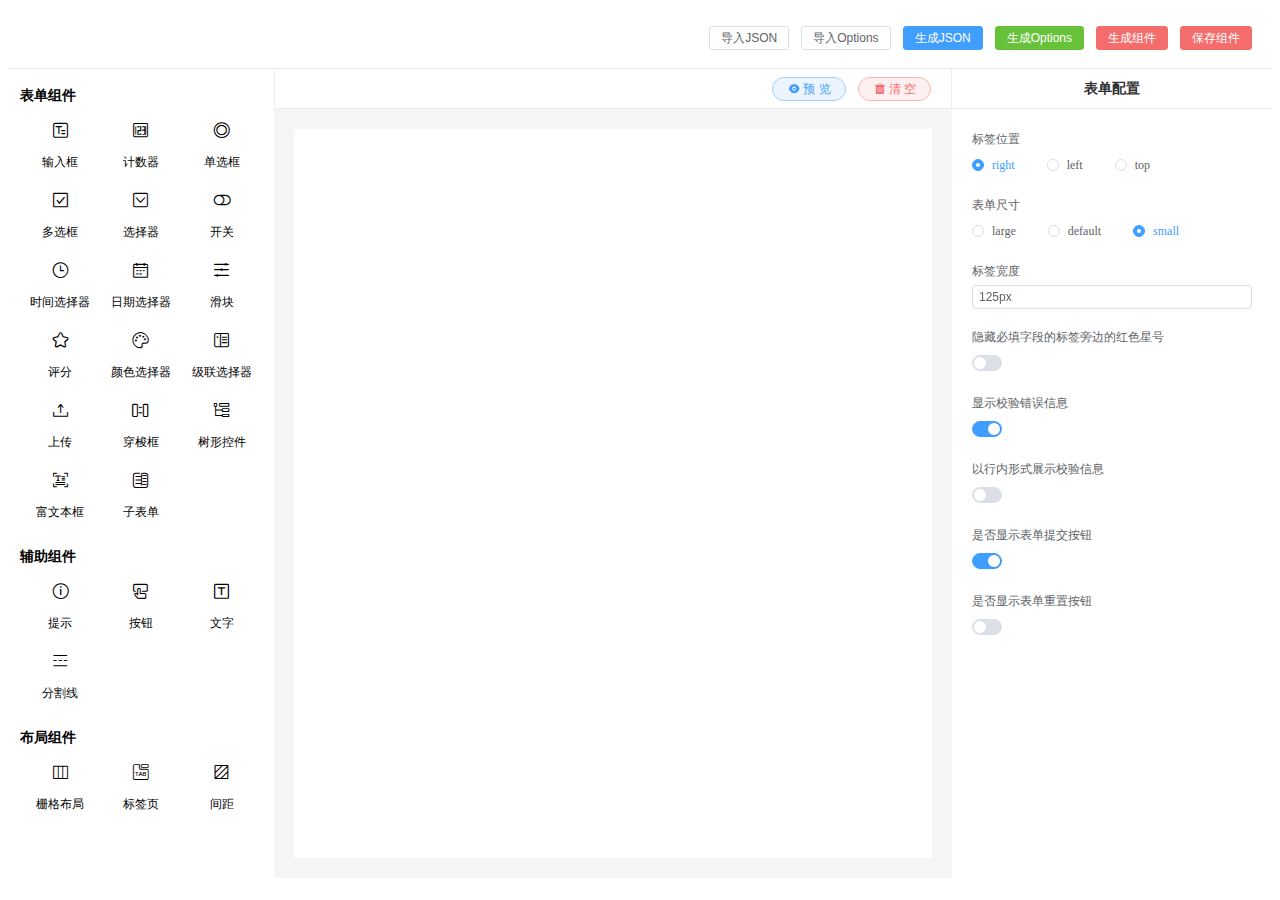
<file: index.html>
<!DOCTYPE html>
<html lang="en">
  <head>
    <meta charset="UTF-8" />
    <link rel="icon" href="/favicon.svg" />
    <meta name="viewport" content="width=device-width, initial-scale=1.0" />
    <title>Element Plus Vite Starter</title>
    <!-- element css cdn, if you use custom theme, remove it. -->
    <!-- <link
      rel="stylesheet"
      href="https://cdn.jsdelivr.net/npm/element-plus/dist/index.css"
    /> -->
    <script type="module" crossorigin src="/assets/index-7237b176.js"></script>
    <link rel="stylesheet" href="/assets/index-45b3e670.css">
  </head>
  <body>
    <div id="app"></div>
    
  </body>
</html>
</file>
<file: assets/index-45b3e670.css>
@charset "UTF-8";:root{--ep-color-white: #ffffff;--ep-color-black: #000000;--ep-color-primary-rgb: 0, 128, 0;--ep-color-success-rgb: 33, 186, 69;--ep-color-warning-rgb: 242, 113, 28;--ep-color-danger-rgb: 219, 40, 40;--ep-color-error-rgb: 219, 40, 40;--ep-color-info-rgb: 66, 184, 221;--ep-font-size-extra-large: 20px;--ep-font-size-large: 18px;--ep-font-size-medium: 16px;--ep-font-size-base: 14px;--ep-font-size-small: 13px;--ep-font-size-extra-small: 12px;--ep-font-family: "Helvetica Neue", Helvetica, "PingFang SC", "Hiragino Sans GB", "Microsoft YaHei", "微软雅黑", Arial, sans-serif;--ep-font-weight-primary: 500;--ep-font-line-height-primary: 24px;--ep-index-normal: 1;--ep-index-top: 1000;--ep-index-popper: 2000;--ep-border-radius-base: 4px;--ep-border-radius-small: 2px;--ep-border-radius-round: 20px;--ep-border-radius-circle: 100%;--ep-transition-duration: .3s;--ep-transition-duration-fast: .2s;--ep-transition-function-ease-in-out-bezier: cubic-bezier(.645, .045, .355, 1);--ep-transition-function-fast-bezier: cubic-bezier(.23, 1, .32, 1);--ep-transition-all: all var(--ep-transition-duration) var(--ep-transition-function-ease-in-out-bezier);--ep-transition-fade: opacity var(--ep-transition-duration) var(--ep-transition-function-fast-bezier);--ep-transition-md-fade: transform var(--ep-transition-duration) var(--ep-transition-function-fast-bezier), opacity var(--ep-transition-duration) var(--ep-transition-function-fast-bezier);--ep-transition-fade-linear: opacity var(--ep-transition-duration-fast) linear;--ep-transition-border: border-color var(--ep-transition-duration-fast) var(--ep-transition-function-ease-in-out-bezier);--ep-transition-box-shadow: box-shadow var(--ep-transition-duration-fast) var(--ep-transition-function-ease-in-out-bezier);--ep-transition-color: color var(--ep-transition-duration-fast) var(--ep-transition-function-ease-in-out-bezier);--ep-component-size-large: 40px;--ep-component-size: 32px;--ep-component-size-small: 24px}:root{color-scheme:light;--ep-color-primary: green;--ep-color-primary-light-3: #4da64d;--ep-color-primary-light-5: #80c080;--ep-color-primary-light-7: #b3d9b3;--ep-color-primary-light-8: #cce6cc;--ep-color-primary-light-9: #e6f2e6;--ep-color-primary-dark-2: #006600;--ep-color-success: #21ba45;--ep-color-success-light-3: #64cf7d;--ep-color-success-light-5: #90dda2;--ep-color-success-light-7: #bceac7;--ep-color-success-light-8: #d3f1da;--ep-color-success-light-9: #e9f8ec;--ep-color-success-dark-2: #1a9537;--ep-color-warning: #f2711c;--ep-color-warning-light-3: #f69c60;--ep-color-warning-light-5: #f9b88e;--ep-color-warning-light-7: #fbd4bb;--ep-color-warning-light-8: #fce3d2;--ep-color-warning-light-9: #fef1e8;--ep-color-warning-dark-2: #c25a16;--ep-color-danger: #db2828;--ep-color-danger-light-3: #e66969;--ep-color-danger-light-5: #ed9494;--ep-color-danger-light-7: #f4bfbf;--ep-color-danger-light-8: #f8d4d4;--ep-color-danger-light-9: #fbeaea;--ep-color-danger-dark-2: #af2020;--ep-color-error: #db2828;--ep-color-error-light-3: #e66969;--ep-color-error-light-5: #ed9494;--ep-color-error-light-7: #f4bfbf;--ep-color-error-light-8: #f8d4d4;--ep-color-error-light-9: #fbeaea;--ep-color-error-dark-2: #af2020;--ep-color-info: #42b8dd;--ep-color-info-light-3: #7bcde7;--ep-color-info-light-5: #a1dcee;--ep-color-info-light-7: #c6eaf5;--ep-color-info-light-8: #d9f1f8;--ep-color-info-light-9: #ecf8fc;--ep-color-info-dark-2: #3593b1;--ep-bg-color: #ffffff;--ep-bg-color-page: #f2f3f5;--ep-bg-color-overlay: #ffffff;--ep-text-color-primary: #303133;--ep-text-color-regular: #606266;--ep-text-color-secondary: #909399;--ep-text-color-placeholder: #a8abb2;--ep-text-color-disabled: #c0c4cc;--ep-border-color: #dcdfe6;--ep-border-color-light: #e4e7ed;--ep-border-color-lighter: #ebeef5;--ep-border-color-extra-light: #f2f6fc;--ep-border-color-dark: #d4d7de;--ep-border-color-darker: #cdd0d6;--ep-fill-color: #f0f2f5;--ep-fill-color-light: #f5f7fa;--ep-fill-color-lighter: #fafafa;--ep-fill-color-extra-light: #fafcff;--ep-fill-color-dark: #ebedf0;--ep-fill-color-darker: #e6e8eb;--ep-fill-color-blank: #ffffff;--ep-box-shadow: 0px 12px 32px 4px rgba(0, 0, 0, .04), 0px 8px 20px rgba(0, 0, 0, .08);--ep-box-shadow-light: 0px 0px 12px rgba(0, 0, 0, .12);--ep-box-shadow-lighter: 0px 0px 6px rgba(0, 0, 0, .12);--ep-box-shadow-dark: 0px 16px 48px 16px rgba(0, 0, 0, .08), 0px 12px 32px rgba(0, 0, 0, .12), 0px 8px 16px -8px rgba(0, 0, 0, .16);--ep-disabled-bg-color: var(--ep-fill-color-light);--ep-disabled-text-color: var(--ep-text-color-placeholder);--ep-disabled-border-color: var(--ep-border-color-light);--ep-overlay-color: rgba(0, 0, 0, .8);--ep-overlay-color-light: rgba(0, 0, 0, .7);--ep-overlay-color-lighter: rgba(0, 0, 0, .5);--ep-mask-color: rgba(255, 255, 255, .9);--ep-mask-color-extra-light: rgba(255, 255, 255, .3);--ep-border-width: 1px;--ep-border-style: solid;--ep-border-color-hover: var(--ep-text-color-disabled);--ep-border: var(--ep-border-width) var(--ep-border-style) var(--ep-border-color);--ep-svg-monochrome-grey: var(--ep-border-color)}.fade-in-linear-enter-active,.fade-in-linear-leave-active{transition:var(--ep-transition-fade-linear)}.ep-fade-in-linear-enter-active,.ep-fade-in-linear-leave-active{transition:var(--ep-transition-fade-linear)}.ep-fade-in-linear-enter-from,.ep-fade-in-linear-leave-to{opacity:0}.ep-fade-in-enter-active,.ep-fade-in-leave-active{transition:all var(--ep-transition-duration) cubic-bezier(.55,0,.1,1)}.ep-fade-in-enter-from,.ep-fade-in-leave-active{opacity:0}.ep-zoom-in-center-enter-active,.ep-zoom-in-center-leave-active{transition:all var(--ep-transition-duration) cubic-bezier(.55,0,.1,1)}.ep-zoom-in-center-enter-from,.ep-zoom-in-center-leave-active{opacity:0;transform:scaleX(0)}.ep-zoom-in-top-enter-active,.ep-zoom-in-top-leave-active{opacity:1;transform:scaleY(1);transition:var(--ep-transition-md-fade);transform-origin:center top}.ep-zoom-in-top-enter-active[data-popper-placement^=top],.ep-zoom-in-top-leave-active[data-popper-placement^=top]{transform-origin:center bottom}.ep-zoom-in-top-enter-from,.ep-zoom-in-top-leave-active{opacity:0;transform:scaleY(0)}.ep-zoom-in-bottom-enter-active,.ep-zoom-in-bottom-leave-active{opacity:1;transform:scaleY(1);transition:var(--ep-transition-md-fade);transform-origin:center bottom}.ep-zoom-in-bottom-enter-from,.ep-zoom-in-bottom-leave-active{opacity:0;transform:scaleY(0)}.ep-zoom-in-left-enter-active,.ep-zoom-in-left-leave-active{opacity:1;transform:scale(1);transition:var(--ep-transition-md-fade);transform-origin:top left}.ep-zoom-in-left-enter-from,.ep-zoom-in-left-leave-active{opacity:0;transform:scale(.45)}.collapse-transition{transition:var(--ep-transition-duration) height ease-in-out,var(--ep-transition-duration) padding-top ease-in-out,var(--ep-transition-duration) padding-bottom ease-in-out}.ep-collapse-transition-leave-active,.ep-collapse-transition-enter-active{transition:var(--ep-transition-duration) max-height ease-in-out,var(--ep-transition-duration) padding-top ease-in-out,var(--ep-transition-duration) padding-bottom ease-in-out}.horizontal-collapse-transition{transition:var(--ep-transition-duration) width ease-in-out,var(--ep-transition-duration) padding-left ease-in-out,var(--ep-transition-duration) padding-right ease-in-out}.ep-list-enter-active,.ep-list-leave-active{transition:all 1s}.ep-list-enter-from,.ep-list-leave-to{opacity:0;transform:translateY(-30px)}.ep-list-leave-active{position:absolute!important}.ep-opacity-transition{transition:opacity var(--ep-transition-duration) cubic-bezier(.55,0,.1,1)}.ep-icon-loading{animation:rotating 2s linear infinite}.ep-icon--right{margin-left:5px}.ep-icon--left{margin-right:5px}@keyframes rotating{0%{transform:rotate(0)}to{transform:rotate(360deg)}}.ep-icon{--color: inherit;height:1em;width:1em;line-height:1em;display:inline-flex;justify-content:center;align-items:center;position:relative;fill:currentColor;color:var(--color);font-size:inherit}.ep-icon.is-loading{animation:rotating 2s linear infinite}.ep-icon svg{height:1em;width:1em}.ep-textarea{--ep-input-text-color: var(--ep-text-color-regular);--ep-input-border: var(--ep-border);--ep-input-hover-border: var(--ep-border-color-hover);--ep-input-focus-border: var(--ep-color-primary);--ep-input-transparent-border: 0 0 0 1px transparent inset;--ep-input-border-color: var(--ep-border-color);--ep-input-border-radius: var(--ep-border-radius-base);--ep-input-bg-color: var(--ep-fill-color-blank);--ep-input-icon-color: var(--ep-text-color-placeholder);--ep-input-placeholder-color: var(--ep-text-color-placeholder);--ep-input-hover-border-color: var(--ep-border-color-hover);--ep-input-clear-hover-color: var(--ep-text-color-secondary);--ep-input-focus-border-color: var(--ep-color-primary);--ep-input-width: 100%}.ep-textarea{position:relative;display:inline-block;width:100%;vertical-align:bottom;font-size:var(--ep-font-size-base)}.ep-textarea__inner{position:relative;display:block;resize:vertical;padding:5px 11px;line-height:1.5;box-sizing:border-box;width:100%;font-size:inherit;font-family:inherit;color:var(--ep-input-text-color, var(--ep-text-color-regular));background-color:var(--ep-input-bg-color, var(--ep-fill-color-blank));background-image:none;-webkit-appearance:none;box-shadow:0 0 0 1px var(--ep-input-border-color, var(--ep-border-color)) inset;border-radius:var(--ep-input-border-radius, var(--ep-border-radius-base));transition:var(--ep-transition-box-shadow);border:none}.ep-textarea__inner::placeholder{color:var(--ep-input-placeholder-color, var(--ep-text-color-placeholder))}.ep-textarea__inner:hover{box-shadow:0 0 0 1px var(--ep-input-hover-border-color) inset}.ep-textarea__inner:focus{outline:none;box-shadow:0 0 0 1px var(--ep-input-focus-border-color) inset}.ep-textarea .ep-input__count{color:var(--ep-color-info);background:var(--ep-fill-color-blank);position:absolute;font-size:12px;line-height:14px;bottom:5px;right:10px}.ep-textarea.is-disabled .ep-textarea__inner{box-shadow:0 0 0 1px var(--ep-disabled-border-color) inset;background-color:var(--ep-disabled-bg-color);color:var(--ep-disabled-text-color);cursor:not-allowed}.ep-textarea.is-disabled .ep-textarea__inner::placeholder{color:var(--ep-text-color-placeholder)}.ep-textarea.is-exceed .ep-textarea__inner{box-shadow:0 0 0 1px var(--ep-color-danger) inset}.ep-textarea.is-exceed .ep-input__count{color:var(--ep-color-danger)}.ep-input{--ep-input-text-color: var(--ep-text-color-regular);--ep-input-border: var(--ep-border);--ep-input-hover-border: var(--ep-border-color-hover);--ep-input-focus-border: var(--ep-color-primary);--ep-input-transparent-border: 0 0 0 1px transparent inset;--ep-input-border-color: var(--ep-border-color);--ep-input-border-radius: var(--ep-border-radius-base);--ep-input-bg-color: var(--ep-fill-color-blank);--ep-input-icon-color: var(--ep-text-color-placeholder);--ep-input-placeholder-color: var(--ep-text-color-placeholder);--ep-input-hover-border-color: var(--ep-border-color-hover);--ep-input-clear-hover-color: var(--ep-text-color-secondary);--ep-input-focus-border-color: var(--ep-color-primary);--ep-input-width: 100%}.ep-input{--ep-input-height: var(--ep-component-size);position:relative;font-size:var(--ep-font-size-base);display:inline-flex;width:var(--ep-input-width);line-height:var(--ep-input-height);box-sizing:border-box;vertical-align:middle}.ep-input::-webkit-scrollbar{z-index:11;width:6px}.ep-input::-webkit-scrollbar:horizontal{height:6px}.ep-input::-webkit-scrollbar-thumb{border-radius:5px;width:6px;background:var(--ep-text-color-disabled)}.ep-input::-webkit-scrollbar-corner{background:var(--ep-fill-color-blank)}.ep-input::-webkit-scrollbar-track{background:var(--ep-fill-color-blank)}.ep-input::-webkit-scrollbar-track-piece{background:var(--ep-fill-color-blank);width:6px}.ep-input .ep-input__clear,.ep-input .ep-input__password{color:var(--ep-input-icon-color);font-size:14px;cursor:pointer}.ep-input .ep-input__clear:hover,.ep-input .ep-input__password:hover{color:var(--ep-input-clear-hover-color)}.ep-input .ep-input__count{height:100%;display:inline-flex;align-items:center;color:var(--ep-color-info);font-size:12px}.ep-input .ep-input__count .ep-input__count-inner{background:var(--ep-fill-color-blank);line-height:initial;display:inline-block;padding-left:8px}.ep-input__wrapper{display:inline-flex;flex-grow:1;align-items:center;justify-content:center;padding:1px 11px;background-color:var(--ep-input-bg-color, var(--ep-fill-color-blank));background-image:none;border-radius:var(--ep-input-border-radius, var(--ep-border-radius-base));cursor:text;transition:var(--ep-transition-box-shadow);transform:translateZ(0);box-shadow:0 0 0 1px var(--ep-input-border-color, var(--ep-border-color)) inset}.ep-input__wrapper:hover{box-shadow:0 0 0 1px var(--ep-input-hover-border-color) inset}.ep-input__wrapper.is-focus{box-shadow:0 0 0 1px var(--ep-input-focus-border-color) inset}.ep-input__inner{--ep-input-inner-height: calc(var(--ep-input-height, 32px) - 2px);width:100%;flex-grow:1;-webkit-appearance:none;color:var(--ep-input-text-color, var(--ep-text-color-regular));font-size:inherit;height:var(--ep-input-inner-height);line-height:var(--ep-input-inner-height);padding:0;outline:none;border:none;background:none;box-sizing:border-box}.ep-input__inner:focus{outline:none}.ep-input__inner::placeholder{color:var(--ep-input-placeholder-color, var(--ep-text-color-placeholder))}.ep-input__inner[type=password]::-ms-reveal{display:none}.ep-input__inner[type=number]{line-height:1}.ep-input__prefix{display:inline-flex;white-space:nowrap;flex-shrink:0;flex-wrap:nowrap;height:100%;text-align:center;color:var(--ep-input-icon-color, var(--ep-text-color-placeholder));transition:all var(--ep-transition-duration);pointer-events:none}.ep-input__prefix-inner{pointer-events:all;display:inline-flex;align-items:center;justify-content:center}.ep-input__prefix-inner>:last-child{margin-right:8px}.ep-input__prefix-inner>:first-child,.ep-input__prefix-inner>:first-child.ep-input__icon{margin-left:0}.ep-input__suffix{display:inline-flex;white-space:nowrap;flex-shrink:0;flex-wrap:nowrap;height:100%;text-align:center;color:var(--ep-input-icon-color, var(--ep-text-color-placeholder));transition:all var(--ep-transition-duration);pointer-events:none}.ep-input__suffix-inner{pointer-events:all;display:inline-flex;align-items:center;justify-content:center}.ep-input__suffix-inner>:first-child{margin-left:8px}.ep-input .ep-input__icon{height:inherit;line-height:inherit;display:flex;justify-content:center;align-items:center;transition:all var(--ep-transition-duration);margin-left:8px}.ep-input__validateIcon{pointer-events:none}.ep-input.is-active .ep-input__wrapper{box-shadow:0 0 0 1px var(--ep-input-focus-color, ) inset}.ep-input.is-disabled{cursor:not-allowed}.ep-input.is-disabled .ep-input__wrapper{background-color:var(--ep-disabled-bg-color);box-shadow:0 0 0 1px var(--ep-disabled-border-color) inset}.ep-input.is-disabled .ep-input__inner{color:var(--ep-disabled-text-color);-webkit-text-fill-color:var(--ep-disabled-text-color);cursor:not-allowed}.ep-input.is-disabled .ep-input__inner::placeholder{color:var(--ep-text-color-placeholder)}.ep-input.is-disabled .ep-input__icon{cursor:not-allowed}.ep-input.is-exceed .ep-input__wrapper{box-shadow:0 0 0 1px var(--ep-color-danger) inset}.ep-input.is-exceed .ep-input__suffix .ep-input__count{color:var(--ep-color-danger)}.ep-input--large{--ep-input-height: var(--ep-component-size-large);font-size:14px}.ep-input--large .ep-input__wrapper{padding:1px 15px}.ep-input--large .ep-input__inner{--ep-input-inner-height: calc(var(--ep-input-height, 40px) - 2px)}.ep-input--small{--ep-input-height: var(--ep-component-size-small);font-size:12px}.ep-input--small .ep-input__wrapper{padding:1px 7px}.ep-input--small .ep-input__inner{--ep-input-inner-height: calc(var(--ep-input-height, 24px) - 2px)}.ep-input-group{display:inline-flex;width:100%;align-items:stretch}.ep-input-group__append,.ep-input-group__prepend{background-color:var(--ep-fill-color-light);color:var(--ep-color-info);position:relative;display:inline-flex;align-items:center;justify-content:center;min-height:100%;border-radius:var(--ep-input-border-radius);padding:0 20px;white-space:nowrap}.ep-input-group__append:focus,.ep-input-group__prepend:focus{outline:none}.ep-input-group__append .ep-select,.ep-input-group__append .ep-button,.ep-input-group__prepend .ep-select,.ep-input-group__prepend .ep-button{display:inline-block;margin:0 -20px}.ep-input-group__append button.ep-button,.ep-input-group__append button.ep-button:hover,.ep-input-group__append div.ep-select .ep-select__wrapper,.ep-input-group__append div.ep-select:hover .ep-select__wrapper,.ep-input-group__prepend button.ep-button,.ep-input-group__prepend button.ep-button:hover,.ep-input-group__prepend div.ep-select .ep-select__wrapper,.ep-input-group__prepend div.ep-select:hover .ep-select__wrapper{border-color:transparent;background-color:transparent;color:inherit}.ep-input-group__append .ep-button,.ep-input-group__append .ep-input,.ep-input-group__prepend .ep-button,.ep-input-group__prepend .ep-input{font-size:inherit}.ep-input-group__prepend{border-right:0;border-top-right-radius:0;border-bottom-right-radius:0;box-shadow:1px 0 0 0 var(--ep-input-border-color) inset,0 1px 0 0 var(--ep-input-border-color) inset,0 -1px 0 0 var(--ep-input-border-color) inset}.ep-input-group__append{border-left:0;border-top-left-radius:0;border-bottom-left-radius:0;box-shadow:0 1px 0 0 var(--ep-input-border-color) inset,0 -1px 0 0 var(--ep-input-border-color) inset,-1px 0 0 0 var(--ep-input-border-color) inset}.ep-input-group--prepend>.ep-input__wrapper{border-top-left-radius:0;border-bottom-left-radius:0}.ep-input-group--prepend .ep-input-group__prepend .ep-select .ep-select__wrapper{border-top-right-radius:0;border-bottom-right-radius:0;box-shadow:1px 0 0 0 var(--ep-input-border-color) inset,0 1px 0 0 var(--ep-input-border-color) inset,0 -1px 0 0 var(--ep-input-border-color) inset}.ep-input-group--append>.ep-input__wrapper{border-top-right-radius:0;border-bottom-right-radius:0}.ep-input-group--append .ep-input-group__append .ep-select .ep-select__wrapper{border-top-left-radius:0;border-bottom-left-radius:0;box-shadow:0 1px 0 0 var(--ep-input-border-color) inset,0 -1px 0 0 var(--ep-input-border-color) inset,-1px 0 0 0 var(--ep-input-border-color) inset}.ep-input-hidden{display:none!important}:root{--ep-popup-modal-bg-color: var(--ep-color-black);--ep-popup-modal-opacity: .5}.v-modal-enter{animation:v-modal-in var(--ep-transition-duration-fast) ease}.v-modal-leave{animation:v-modal-out var(--ep-transition-duration-fast) ease forwards}.v-modal{position:fixed;left:0;top:0;width:100%;height:100%;opacity:var(--ep-popup-modal-opacity);background:var(--ep-popup-modal-bg-color)}.ep-popup-parent--hidden{overflow:hidden}.ep-dialog{--ep-dialog-width: 50%;--ep-dialog-margin-top: 15vh;--ep-dialog-bg-color: var(--ep-bg-color);--ep-dialog-box-shadow: var(--ep-box-shadow);--ep-dialog-title-font-size: var(--ep-font-size-large);--ep-dialog-content-font-size: 14px;--ep-dialog-font-line-height: var(--ep-font-line-height-primary);--ep-dialog-padding-primary: 16px;--ep-dialog-border-radius: var(--ep-border-radius-small);position:relative;margin:var(--ep-dialog-margin-top, 15vh) auto 50px;background:var(--ep-dialog-bg-color);border-radius:var(--ep-dialog-border-radius);box-shadow:var(--ep-dialog-box-shadow);box-sizing:border-box;padding:var(--ep-dialog-padding-primary);width:var(--ep-dialog-width, 50%);overflow-wrap:break-word}.ep-dialog:focus{outline:none!important}.ep-dialog.is-align-center{margin:auto}.ep-dialog.is-fullscreen{--ep-dialog-width: 100%;--ep-dialog-margin-top: 0;margin-bottom:0;height:100%;overflow:auto}.ep-dialog__wrapper{position:fixed;top:0;right:0;bottom:0;left:0;overflow:auto;margin:0}.ep-dialog.is-draggable .ep-dialog__header{cursor:move;-webkit-user-select:none;user-select:none}.ep-dialog__header{padding-bottom:var(--ep-dialog-padding-primary)}.ep-dialog__header.show-close{padding-right:calc(var(--ep-dialog-padding-primary) + var(--ep-message-close-size, 16px))}.ep-dialog__headerbtn{position:absolute;top:0;right:0;padding:0;width:48px;height:48px;background:transparent;border:none;outline:none;cursor:pointer;font-size:var(--ep-message-close-size, 16px)}.ep-dialog__headerbtn .ep-dialog__close{color:var(--ep-color-info);font-size:inherit}.ep-dialog__headerbtn:focus .ep-dialog__close,.ep-dialog__headerbtn:hover .ep-dialog__close{color:var(--ep-color-primary)}.ep-dialog__title{line-height:var(--ep-dialog-font-line-height);font-size:var(--ep-dialog-title-font-size);color:var(--ep-text-color-primary)}.ep-dialog__body{color:var(--ep-text-color-regular);font-size:var(--ep-dialog-content-font-size)}.ep-dialog__footer{padding-top:var(--ep-dialog-padding-primary);text-align:right;box-sizing:border-box}.ep-dialog--center{text-align:center}.ep-dialog--center .ep-dialog__body{text-align:initial}.ep-dialog--center .ep-dialog__footer{text-align:inherit}.ep-overlay-dialog{position:fixed;top:0;right:0;bottom:0;left:0;overflow:auto}.dialog-fade-enter-active{animation:modal-fade-in var(--ep-transition-duration)}.dialog-fade-enter-active .ep-overlay-dialog{animation:dialog-fade-in var(--ep-transition-duration)}.dialog-fade-leave-active{animation:modal-fade-out var(--ep-transition-duration)}.dialog-fade-leave-active .ep-overlay-dialog{animation:dialog-fade-out var(--ep-transition-duration)}@keyframes dialog-fade-in{0%{transform:translate3d(0,-20px,0);opacity:0}to{transform:translateZ(0);opacity:1}}@keyframes dialog-fade-out{0%{transform:translateZ(0);opacity:1}to{transform:translate3d(0,-20px,0);opacity:0}}.ep-overlay{position:fixed;top:0;right:0;bottom:0;left:0;z-index:2000;height:100%;background-color:var(--ep-overlay-color-lighter);overflow:auto}.ep-overlay .ep-overlay-root{height:0}.ep-button{--ep-button-font-weight: var(--ep-font-weight-primary);--ep-button-border-color: var(--ep-border-color);--ep-button-bg-color: var(--ep-fill-color-blank);--ep-button-text-color: var(--ep-text-color-regular);--ep-button-disabled-text-color: var(--ep-disabled-text-color);--ep-button-disabled-bg-color: var(--ep-fill-color-blank);--ep-button-disabled-border-color: var(--ep-border-color-light);--ep-button-divide-border-color: rgba(255, 255, 255, .5);--ep-button-hover-text-color: var(--ep-color-primary);--ep-button-hover-bg-color: var(--ep-color-primary-light-9);--ep-button-hover-border-color: var(--ep-color-primary-light-7);--ep-button-active-text-color: var(--ep-button-hover-text-color);--ep-button-active-border-color: var(--ep-color-primary);--ep-button-active-bg-color: var(--ep-button-hover-bg-color);--ep-button-outline-color: var(--ep-color-primary-light-5);--ep-button-hover-link-text-color: var(--ep-color-info);--ep-button-active-color: var(--ep-text-color-primary)}.ep-button{display:inline-flex;justify-content:center;align-items:center;line-height:1;height:32px;white-space:nowrap;cursor:pointer;color:var(--ep-button-text-color);text-align:center;box-sizing:border-box;outline:none;transition:.1s;font-weight:var(--ep-button-font-weight);-webkit-user-select:none;user-select:none;vertical-align:middle;-webkit-appearance:none;background-color:var(--ep-button-bg-color);border:var(--ep-border);border-color:var(--ep-button-border-color);padding:8px 49px;font-size:var(--ep-font-size-base);border-radius:var(--ep-border-radius-base)}.ep-button:hover{color:var(--ep-button-hover-text-color);border-color:var(--ep-button-hover-border-color);background-color:var(--ep-button-hover-bg-color);outline:none}.ep-button:active{color:var(--ep-button-active-text-color);border-color:var(--ep-button-active-border-color);background-color:var(--ep-button-active-bg-color);outline:none}.ep-button:focus-visible{outline:2px solid var(--ep-button-outline-color);outline-offset:1px;transition:outline-offset 0s,outline 0s}.ep-button>span{display:inline-flex;align-items:center}.ep-button+.ep-button{margin-left:12px}.ep-button.is-round{padding:8px 49px}.ep-button::-moz-focus-inner{border:0}.ep-button [class*=ep-icon]+span{margin-left:6px}.ep-button [class*=ep-icon] svg{vertical-align:bottom}.ep-button.is-plain{--ep-button-hover-text-color: var(--ep-color-primary);--ep-button-hover-bg-color: var(--ep-fill-color-blank);--ep-button-hover-border-color: var(--ep-color-primary)}.ep-button.is-active{color:var(--ep-button-active-text-color);border-color:var(--ep-button-active-border-color);background-color:var(--ep-button-active-bg-color);outline:none}.ep-button.is-disabled,.ep-button.is-disabled:hover{color:var(--ep-button-disabled-text-color);cursor:not-allowed;background-image:none;background-color:var(--ep-button-disabled-bg-color);border-color:var(--ep-button-disabled-border-color)}.ep-button.is-loading{position:relative;pointer-events:none}.ep-button.is-loading:before{z-index:1;pointer-events:none;content:"";position:absolute;left:-1px;top:-1px;right:-1px;bottom:-1px;border-radius:inherit;background-color:var(--ep-mask-color-extra-light)}.ep-button.is-round{border-radius:var(--ep-border-radius-round)}.ep-button.is-circle{width:32px;border-radius:50%;padding:8px}.ep-button.is-text{color:var(--ep-button-text-color);border:0 solid transparent;background-color:transparent}.ep-button.is-text.is-disabled{color:var(--ep-button-disabled-text-color);background-color:transparent!important}.ep-button.is-text:not(.is-disabled):hover{background-color:var(--ep-fill-color-light)}.ep-button.is-text:not(.is-disabled):focus-visible{outline:2px solid var(--ep-button-outline-color);outline-offset:1px;transition:outline-offset 0s,outline 0s}.ep-button.is-text:not(.is-disabled):active{background-color:var(--ep-fill-color)}.ep-button.is-text:not(.is-disabled).is-has-bg{background-color:var(--ep-fill-color-light)}.ep-button.is-text:not(.is-disabled).is-has-bg:hover{background-color:var(--ep-fill-color)}.ep-button.is-text:not(.is-disabled).is-has-bg:active{background-color:var(--ep-fill-color-dark)}.ep-button__text--expand{letter-spacing:.3em;margin-right:-.3em}.ep-button.is-link{border-color:transparent;color:var(--ep-button-text-color);background:transparent;padding:2px;height:auto}.ep-button.is-link:hover{color:var(--ep-button-hover-link-text-color)}.ep-button.is-link.is-disabled{color:var(--ep-button-disabled-text-color);background-color:transparent!important;border-color:transparent!important}.ep-button.is-link:not(.is-disabled):hover{border-color:transparent;background-color:transparent}.ep-button.is-link:not(.is-disabled):active{color:var(--ep-button-active-color);border-color:transparent;background-color:transparent}.ep-button--text{border-color:transparent;background:transparent;color:var(--ep-color-primary);padding-left:0;padding-right:0}.ep-button--text.is-disabled{color:var(--ep-button-disabled-text-color);background-color:transparent!important;border-color:transparent!important}.ep-button--text:not(.is-disabled):hover{color:var(--ep-color-primary-light-3);border-color:transparent;background-color:transparent}.ep-button--text:not(.is-disabled):active{color:var(--ep-color-primary-dark-2);border-color:transparent;background-color:transparent}.ep-button__link--expand{letter-spacing:.3em;margin-right:-.3em}.ep-button--primary{--ep-button-text-color: var(--ep-color-white);--ep-button-bg-color: var(--ep-color-primary);--ep-button-border-color: var(--ep-color-primary);--ep-button-outline-color: var(--ep-color-primary-light-5);--ep-button-active-color: var(--ep-color-primary-dark-2);--ep-button-hover-text-color: var(--ep-color-white);--ep-button-hover-link-text-color: var(--ep-color-primary-light-5);--ep-button-hover-bg-color: var(--ep-color-primary-light-3);--ep-button-hover-border-color: var(--ep-color-primary-light-3);--ep-button-active-bg-color: var(--ep-color-primary-dark-2);--ep-button-active-border-color: var(--ep-color-primary-dark-2);--ep-button-disabled-text-color: var(--ep-color-white);--ep-button-disabled-bg-color: var(--ep-color-primary-light-5);--ep-button-disabled-border-color: var(--ep-color-primary-light-5)}.ep-button--primary.is-plain,.ep-button--primary.is-text,.ep-button--primary.is-link{--ep-button-text-color: var(--ep-color-primary);--ep-button-bg-color: var(--ep-color-primary-light-9);--ep-button-border-color: var(--ep-color-primary-light-5);--ep-button-hover-text-color: var(--ep-color-white);--ep-button-hover-bg-color: var(--ep-color-primary);--ep-button-hover-border-color: var(--ep-color-primary);--ep-button-active-text-color: var(--ep-color-white)}.ep-button--primary.is-plain.is-disabled,.ep-button--primary.is-plain.is-disabled:hover,.ep-button--primary.is-plain.is-disabled:focus,.ep-button--primary.is-plain.is-disabled:active,.ep-button--primary.is-text.is-disabled,.ep-button--primary.is-text.is-disabled:hover,.ep-button--primary.is-text.is-disabled:focus,.ep-button--primary.is-text.is-disabled:active,.ep-button--primary.is-link.is-disabled,.ep-button--primary.is-link.is-disabled:hover,.ep-button--primary.is-link.is-disabled:focus,.ep-button--primary.is-link.is-disabled:active{color:var(--ep-color-primary-light-5);background-color:var(--ep-color-primary-light-9);border-color:var(--ep-color-primary-light-8)}.ep-button--success{--ep-button-text-color: var(--ep-color-white);--ep-button-bg-color: var(--ep-color-success);--ep-button-border-color: var(--ep-color-success);--ep-button-outline-color: var(--ep-color-success-light-5);--ep-button-active-color: var(--ep-color-success-dark-2);--ep-button-hover-text-color: var(--ep-color-white);--ep-button-hover-link-text-color: var(--ep-color-success-light-5);--ep-button-hover-bg-color: var(--ep-color-success-light-3);--ep-button-hover-border-color: var(--ep-color-success-light-3);--ep-button-active-bg-color: var(--ep-color-success-dark-2);--ep-button-active-border-color: var(--ep-color-success-dark-2);--ep-button-disabled-text-color: var(--ep-color-white);--ep-button-disabled-bg-color: var(--ep-color-success-light-5);--ep-button-disabled-border-color: var(--ep-color-success-light-5)}.ep-button--success.is-plain,.ep-button--success.is-text,.ep-button--success.is-link{--ep-button-text-color: var(--ep-color-success);--ep-button-bg-color: var(--ep-color-success-light-9);--ep-button-border-color: var(--ep-color-success-light-5);--ep-button-hover-text-color: var(--ep-color-white);--ep-button-hover-bg-color: var(--ep-color-success);--ep-button-hover-border-color: var(--ep-color-success);--ep-button-active-text-color: var(--ep-color-white)}.ep-button--success.is-plain.is-disabled,.ep-button--success.is-plain.is-disabled:hover,.ep-button--success.is-plain.is-disabled:focus,.ep-button--success.is-plain.is-disabled:active,.ep-button--success.is-text.is-disabled,.ep-button--success.is-text.is-disabled:hover,.ep-button--success.is-text.is-disabled:focus,.ep-button--success.is-text.is-disabled:active,.ep-button--success.is-link.is-disabled,.ep-button--success.is-link.is-disabled:hover,.ep-button--success.is-link.is-disabled:focus,.ep-button--success.is-link.is-disabled:active{color:var(--ep-color-success-light-5);background-color:var(--ep-color-success-light-9);border-color:var(--ep-color-success-light-8)}.ep-button--warning{--ep-button-text-color: var(--ep-color-white);--ep-button-bg-color: var(--ep-color-warning);--ep-button-border-color: var(--ep-color-warning);--ep-button-outline-color: var(--ep-color-warning-light-5);--ep-button-active-color: var(--ep-color-warning-dark-2);--ep-button-hover-text-color: var(--ep-color-white);--ep-button-hover-link-text-color: var(--ep-color-warning-light-5);--ep-button-hover-bg-color: var(--ep-color-warning-light-3);--ep-button-hover-border-color: var(--ep-color-warning-light-3);--ep-button-active-bg-color: var(--ep-color-warning-dark-2);--ep-button-active-border-color: var(--ep-color-warning-dark-2);--ep-button-disabled-text-color: var(--ep-color-white);--ep-button-disabled-bg-color: var(--ep-color-warning-light-5);--ep-button-disabled-border-color: var(--ep-color-warning-light-5)}.ep-button--warning.is-plain,.ep-button--warning.is-text,.ep-button--warning.is-link{--ep-button-text-color: var(--ep-color-warning);--ep-button-bg-color: var(--ep-color-warning-light-9);--ep-button-border-color: var(--ep-color-warning-light-5);--ep-button-hover-text-color: var(--ep-color-white);--ep-button-hover-bg-color: var(--ep-color-warning);--ep-button-hover-border-color: var(--ep-color-warning);--ep-button-active-text-color: var(--ep-color-white)}.ep-button--warning.is-plain.is-disabled,.ep-button--warning.is-plain.is-disabled:hover,.ep-button--warning.is-plain.is-disabled:focus,.ep-button--warning.is-plain.is-disabled:active,.ep-button--warning.is-text.is-disabled,.ep-button--warning.is-text.is-disabled:hover,.ep-button--warning.is-text.is-disabled:focus,.ep-button--warning.is-text.is-disabled:active,.ep-button--warning.is-link.is-disabled,.ep-button--warning.is-link.is-disabled:hover,.ep-button--warning.is-link.is-disabled:focus,.ep-button--warning.is-link.is-disabled:active{color:var(--ep-color-warning-light-5);background-color:var(--ep-color-warning-light-9);border-color:var(--ep-color-warning-light-8)}.ep-button--danger{--ep-button-text-color: var(--ep-color-white);--ep-button-bg-color: var(--ep-color-danger);--ep-button-border-color: var(--ep-color-danger);--ep-button-outline-color: var(--ep-color-danger-light-5);--ep-button-active-color: var(--ep-color-danger-dark-2);--ep-button-hover-text-color: var(--ep-color-white);--ep-button-hover-link-text-color: var(--ep-color-danger-light-5);--ep-button-hover-bg-color: var(--ep-color-danger-light-3);--ep-button-hover-border-color: var(--ep-color-danger-light-3);--ep-button-active-bg-color: var(--ep-color-danger-dark-2);--ep-button-active-border-color: var(--ep-color-danger-dark-2);--ep-button-disabled-text-color: var(--ep-color-white);--ep-button-disabled-bg-color: var(--ep-color-danger-light-5);--ep-button-disabled-border-color: var(--ep-color-danger-light-5)}.ep-button--danger.is-plain,.ep-button--danger.is-text,.ep-button--danger.is-link{--ep-button-text-color: var(--ep-color-danger);--ep-button-bg-color: var(--ep-color-danger-light-9);--ep-button-border-color: var(--ep-color-danger-light-5);--ep-button-hover-text-color: var(--ep-color-white);--ep-button-hover-bg-color: var(--ep-color-danger);--ep-button-hover-border-color: var(--ep-color-danger);--ep-button-active-text-color: var(--ep-color-white)}.ep-button--danger.is-plain.is-disabled,.ep-button--danger.is-plain.is-disabled:hover,.ep-button--danger.is-plain.is-disabled:focus,.ep-button--danger.is-plain.is-disabled:active,.ep-button--danger.is-text.is-disabled,.ep-button--danger.is-text.is-disabled:hover,.ep-button--danger.is-text.is-disabled:focus,.ep-button--danger.is-text.is-disabled:active,.ep-button--danger.is-link.is-disabled,.ep-button--danger.is-link.is-disabled:hover,.ep-button--danger.is-link.is-disabled:focus,.ep-button--danger.is-link.is-disabled:active{color:var(--ep-color-danger-light-5);background-color:var(--ep-color-danger-light-9);border-color:var(--ep-color-danger-light-8)}.ep-button--info{--ep-button-text-color: var(--ep-color-white);--ep-button-bg-color: var(--ep-color-info);--ep-button-border-color: var(--ep-color-info);--ep-button-outline-color: var(--ep-color-info-light-5);--ep-button-active-color: var(--ep-color-info-dark-2);--ep-button-hover-text-color: var(--ep-color-white);--ep-button-hover-link-text-color: var(--ep-color-info-light-5);--ep-button-hover-bg-color: var(--ep-color-info-light-3);--ep-button-hover-border-color: var(--ep-color-info-light-3);--ep-button-active-bg-color: var(--ep-color-info-dark-2);--ep-button-active-border-color: var(--ep-color-info-dark-2);--ep-button-disabled-text-color: var(--ep-color-white);--ep-button-disabled-bg-color: var(--ep-color-info-light-5);--ep-button-disabled-border-color: var(--ep-color-info-light-5)}.ep-button--info.is-plain,.ep-button--info.is-text,.ep-button--info.is-link{--ep-button-text-color: var(--ep-color-info);--ep-button-bg-color: var(--ep-color-info-light-9);--ep-button-border-color: var(--ep-color-info-light-5);--ep-button-hover-text-color: var(--ep-color-white);--ep-button-hover-bg-color: var(--ep-color-info);--ep-button-hover-border-color: var(--ep-color-info);--ep-button-active-text-color: var(--ep-color-white)}.ep-button--info.is-plain.is-disabled,.ep-button--info.is-plain.is-disabled:hover,.ep-button--info.is-plain.is-disabled:focus,.ep-button--info.is-plain.is-disabled:active,.ep-button--info.is-text.is-disabled,.ep-button--info.is-text.is-disabled:hover,.ep-button--info.is-text.is-disabled:focus,.ep-button--info.is-text.is-disabled:active,.ep-button--info.is-link.is-disabled,.ep-button--info.is-link.is-disabled:hover,.ep-button--info.is-link.is-disabled:focus,.ep-button--info.is-link.is-disabled:active{color:var(--ep-color-info-light-5);background-color:var(--ep-color-info-light-9);border-color:var(--ep-color-info-light-8)}.ep-button--large{--ep-button-size: 40px;height:var(--ep-button-size);padding:12px 19px;font-size:var(--ep-font-size-base);border-radius:var(--ep-border-radius-base)}.ep-button--large [class*=ep-icon]+span{margin-left:8px}.ep-button--large.is-round{padding:12px 19px}.ep-button--large.is-circle{width:var(--ep-button-size);padding:12px}.ep-button--small{--ep-button-size: 24px;height:var(--ep-button-size);padding:5px 11px;font-size:12px;border-radius:calc(var(--ep-border-radius-base) - 1px)}.ep-button--small [class*=ep-icon]+span{margin-left:4px}.ep-button--small.is-round{padding:5px 11px}.ep-button--small.is-circle{width:var(--ep-button-size);padding:5px}.vjs-tree-brackets{cursor:pointer}.vjs-tree-brackets:hover{color:#1890ff}.vjs-check-controller{position:absolute;left:0}.vjs-check-controller.is-checked .vjs-check-controller-inner{background-color:#1890ff;border-color:#0076e4}.vjs-check-controller.is-checked .vjs-check-controller-inner.is-checkbox:after{transform:rotate(45deg) scaleY(1)}.vjs-check-controller.is-checked .vjs-check-controller-inner.is-radio:after{transform:translate(-50%,-50%) scale(1)}.vjs-check-controller .vjs-check-controller-inner{display:inline-block;position:relative;border:1px solid #bfcbd9;border-radius:2px;vertical-align:middle;box-sizing:border-box;width:16px;height:16px;background-color:#fff;z-index:1;cursor:pointer;transition:border-color .25s cubic-bezier(.71,-.46,.29,1.46),background-color .25s cubic-bezier(.71,-.46,.29,1.46)}.vjs-check-controller .vjs-check-controller-inner:after{box-sizing:content-box;content:"";border:2px solid #fff;border-left:0;border-top:0;height:8px;left:4px;position:absolute;top:1px;transform:rotate(45deg) scaleY(0);width:4px;transition:transform .15s cubic-bezier(.71,-.46,.88,.6) .05s;transform-origin:center}.vjs-check-controller .vjs-check-controller-inner.is-radio{border-radius:100%}.vjs-check-controller .vjs-check-controller-inner.is-radio:after{border-radius:100%;height:4px;background-color:#fff;left:50%;top:50%}.vjs-check-controller .vjs-check-controller-original{opacity:0;outline:none;position:absolute;z-index:-1;top:0;left:0;right:0;bottom:0;margin:0}.vjs-carets{position:absolute;right:0;cursor:pointer}.vjs-carets svg{transition:transform .3s}.vjs-carets:hover{color:#1890ff}.vjs-carets-close{transform:rotate(-90deg)}.vjs-tree-node{display:flex;position:relative;line-height:20px}.vjs-tree-node.has-carets{padding-left:15px}.vjs-tree-node.has-carets.has-selector,.vjs-tree-node.has-selector{padding-left:30px}.vjs-tree-node.is-highlight,.vjs-tree-node:hover{background-color:#e6f7ff}.vjs-tree-node .vjs-indent{display:flex;position:relative}.vjs-tree-node .vjs-indent-unit{width:1em}.vjs-tree-node .vjs-indent-unit.has-line{border-left:1px dashed #bfcbd9}.vjs-node-index{position:absolute;right:100%;margin-right:4px;-webkit-user-select:none;user-select:none}.vjs-colon{white-space:pre}.vjs-comment{color:#bfcbd9}.vjs-value{word-break:break-word}.vjs-value-null,.vjs-value-undefined{color:#d55fde}.vjs-value-boolean,.vjs-value-number{color:#1d8ce0}.vjs-value-string{color:#13ce66}.vjs-tree{font-family:Monaco,Menlo,Consolas,Bitstream Vera Sans Mono,monospace;font-size:14px;text-align:left}.vjs-tree.is-virtual{overflow:auto}.vjs-tree.is-virtual .vjs-tree-node{white-space:nowrap}._fc-t-header{height:60px;margin:0 20px;position:relative;display:flex;align-items:center;cursor:default}._fc-t-menu{position:absolute;right:0}pre{background-color:#f5f5f5;border:1px solid #ccc;padding:10px;border-radius:4px;overflow:auto}._fc-t-dialog .CodeMirror{height:450px}._fc-t-dialog .CodeMirror-line{line-height:16px!important;font-size:13px!important}._fc-t-dialog .el-dialog__body{padding:0 20px}:root{--el-color-white:#ffffff;--el-color-black:#000000;--el-color-primary-rgb:64,158,255;--el-color-success-rgb:103,194,58;--el-color-warning-rgb:230,162,60;--el-color-danger-rgb:245,108,108;--el-color-error-rgb:245,108,108;--el-color-info-rgb:144,147,153;--el-font-size-extra-large:20px;--el-font-size-large:18px;--el-font-size-medium:16px;--el-font-size-base:14px;--el-font-size-small:13px;--el-font-size-extra-small:12px;--el-font-family:"Helvetica Neue",Helvetica,"PingFang SC","Hiragino Sans GB","Microsoft YaHei","微软雅黑",Arial,sans-serif;--el-font-weight-primary:500;--el-font-line-height-primary:24px;--el-index-normal:1;--el-index-top:1000;--el-index-popper:2000;--el-border-radius-base:4px;--el-border-radius-small:2px;--el-border-radius-round:20px;--el-border-radius-circle:100%;--el-transition-duration:.3s;--el-transition-duration-fast:.2s;--el-transition-function-ease-in-out-bezier:cubic-bezier(.645,.045,.355,1);--el-transition-function-fast-bezier:cubic-bezier(.23,1,.32,1);--el-transition-all:all var(--el-transition-duration) var(--el-transition-function-ease-in-out-bezier);--el-transition-fade:opacity var(--el-transition-duration) var(--el-transition-function-fast-bezier);--el-transition-md-fade:transform var(--el-transition-duration) var(--el-transition-function-fast-bezier),opacity var(--el-transition-duration) var(--el-transition-function-fast-bezier);--el-transition-fade-linear:opacity var(--el-transition-duration-fast) linear;--el-transition-border:border-color var(--el-transition-duration-fast) var(--el-transition-function-ease-in-out-bezier);--el-transition-box-shadow:box-shadow var(--el-transition-duration-fast) var(--el-transition-function-ease-in-out-bezier);--el-transition-color:color var(--el-transition-duration-fast) var(--el-transition-function-ease-in-out-bezier);--el-component-size-large:40px;--el-component-size:32px;--el-component-size-small:24px}:root{color-scheme:light;--el-color-primary:#409eff;--el-color-primary-light-3:#79bbff;--el-color-primary-light-5:#a0cfff;--el-color-primary-light-7:#c6e2ff;--el-color-primary-light-8:#d9ecff;--el-color-primary-light-9:#ecf5ff;--el-color-primary-dark-2:#337ecc;--el-color-success:#67c23a;--el-color-success-light-3:#95d475;--el-color-success-light-5:#b3e19d;--el-color-success-light-7:#d1edc4;--el-color-success-light-8:#e1f3d8;--el-color-success-light-9:#f0f9eb;--el-color-success-dark-2:#529b2e;--el-color-warning:#e6a23c;--el-color-warning-light-3:#eebe77;--el-color-warning-light-5:#f3d19e;--el-color-warning-light-7:#f8e3c5;--el-color-warning-light-8:#faecd8;--el-color-warning-light-9:#fdf6ec;--el-color-warning-dark-2:#b88230;--el-color-danger:#f56c6c;--el-color-danger-light-3:#f89898;--el-color-danger-light-5:#fab6b6;--el-color-danger-light-7:#fcd3d3;--el-color-danger-light-8:#fde2e2;--el-color-danger-light-9:#fef0f0;--el-color-danger-dark-2:#c45656;--el-color-error:#f56c6c;--el-color-error-light-3:#f89898;--el-color-error-light-5:#fab6b6;--el-color-error-light-7:#fcd3d3;--el-color-error-light-8:#fde2e2;--el-color-error-light-9:#fef0f0;--el-color-error-dark-2:#c45656;--el-color-info:#909399;--el-color-info-light-3:#b1b3b8;--el-color-info-light-5:#c8c9cc;--el-color-info-light-7:#dedfe0;--el-color-info-light-8:#e9e9eb;--el-color-info-light-9:#f4f4f5;--el-color-info-dark-2:#73767a;--el-bg-color:#ffffff;--el-bg-color-page:#f2f3f5;--el-bg-color-overlay:#ffffff;--el-text-color-primary:#303133;--el-text-color-regular:#606266;--el-text-color-secondary:#909399;--el-text-color-placeholder:#a8abb2;--el-text-color-disabled:#c0c4cc;--el-border-color:#dcdfe6;--el-border-color-light:#e4e7ed;--el-border-color-lighter:#ebeef5;--el-border-color-extra-light:#f2f6fc;--el-border-color-dark:#d4d7de;--el-border-color-darker:#cdd0d6;--el-fill-color:#f0f2f5;--el-fill-color-light:#f5f7fa;--el-fill-color-lighter:#fafafa;--el-fill-color-extra-light:#fafcff;--el-fill-color-dark:#ebedf0;--el-fill-color-darker:#e6e8eb;--el-fill-color-blank:#ffffff;--el-box-shadow:0px 12px 32px 4px rgba(0,0,0,.04),0px 8px 20px rgba(0,0,0,.08);--el-box-shadow-light:0px 0px 12px rgba(0,0,0,.12);--el-box-shadow-lighter:0px 0px 6px rgba(0,0,0,.12);--el-box-shadow-dark:0px 16px 48px 16px rgba(0,0,0,.08),0px 12px 32px rgba(0,0,0,.12),0px 8px 16px -8px rgba(0,0,0,.16);--el-disabled-bg-color:var(--el-fill-color-light);--el-disabled-text-color:var(--el-text-color-placeholder);--el-disabled-border-color:var(--el-border-color-light);--el-overlay-color:rgba(0,0,0,.8);--el-overlay-color-light:rgba(0,0,0,.7);--el-overlay-color-lighter:rgba(0,0,0,.5);--el-mask-color:rgba(255,255,255,.9);--el-mask-color-extra-light:rgba(255,255,255,.3);--el-border-width:1px;--el-border-style:solid;--el-border-color-hover:var(--el-text-color-disabled);--el-border:var(--el-border-width) var(--el-border-style) var(--el-border-color);--el-svg-monochrome-grey:var(--el-border-color)}.fade-in-linear-enter-active,.fade-in-linear-leave-active{transition:var(--el-transition-fade-linear)}.fade-in-linear-enter-from,.fade-in-linear-leave-to{opacity:0}.el-fade-in-linear-enter-active,.el-fade-in-linear-leave-active{transition:var(--el-transition-fade-linear)}.el-fade-in-linear-enter-from,.el-fade-in-linear-leave-to{opacity:0}.el-fade-in-enter-active,.el-fade-in-leave-active{transition:all var(--el-transition-duration) cubic-bezier(.55,0,.1,1)}.el-fade-in-enter-from,.el-fade-in-leave-active{opacity:0}.el-zoom-in-center-enter-active,.el-zoom-in-center-leave-active{transition:all var(--el-transition-duration) cubic-bezier(.55,0,.1,1)}.el-zoom-in-center-enter-from,.el-zoom-in-center-leave-active{opacity:0;transform:scaleX(0)}.el-zoom-in-top-enter-active,.el-zoom-in-top-leave-active{opacity:1;transform:scaleY(1);transform-origin:center top;transition:var(--el-transition-md-fade)}.el-zoom-in-top-enter-active[data-popper-placement^=top],.el-zoom-in-top-leave-active[data-popper-placement^=top]{transform-origin:center bottom}.el-zoom-in-top-enter-from,.el-zoom-in-top-leave-active{opacity:0;transform:scaleY(0)}.el-zoom-in-bottom-enter-active,.el-zoom-in-bottom-leave-active{opacity:1;transform:scaleY(1);transform-origin:center bottom;transition:var(--el-transition-md-fade)}.el-zoom-in-bottom-enter-from,.el-zoom-in-bottom-leave-active{opacity:0;transform:scaleY(0)}.el-zoom-in-left-enter-active,.el-zoom-in-left-leave-active{opacity:1;transform:scale(1);transform-origin:top left;transition:var(--el-transition-md-fade)}.el-zoom-in-left-enter-from,.el-zoom-in-left-leave-active{opacity:0;transform:scale(.45)}.collapse-transition{transition:var(--el-transition-duration) height ease-in-out,var(--el-transition-duration) padding-top ease-in-out,var(--el-transition-duration) padding-bottom ease-in-out}.el-collapse-transition-enter-active,.el-collapse-transition-leave-active{transition:var(--el-transition-duration) max-height ease-in-out,var(--el-transition-duration) padding-top ease-in-out,var(--el-transition-duration) padding-bottom ease-in-out}.horizontal-collapse-transition{transition:var(--el-transition-duration) width ease-in-out,var(--el-transition-duration) padding-left ease-in-out,var(--el-transition-duration) padding-right ease-in-out}.el-list-enter-active,.el-list-leave-active{transition:all 1s}.el-list-enter-from,.el-list-leave-to{opacity:0;transform:translateY(-30px)}.el-list-leave-active{position:absolute!important}.el-opacity-transition{transition:opacity var(--el-transition-duration) cubic-bezier(.55,0,.1,1)}.el-icon-loading{-webkit-animation:rotating 2s linear infinite;animation:rotating 2s linear infinite}.el-icon--right{margin-left:5px}.el-icon--left{margin-right:5px}@-webkit-keyframes rotating{0%{transform:rotate(0)}to{transform:rotate(1turn)}}@keyframes rotating{0%{transform:rotate(0)}to{transform:rotate(1turn)}}.el-icon{--color:inherit;align-items:center;display:inline-flex;height:1em;justify-content:center;line-height:1em;position:relative;width:1em;fill:currentColor;color:var(--color);font-size:inherit}.el-icon.is-loading{-webkit-animation:rotating 2s linear infinite;animation:rotating 2s linear infinite}.el-icon svg{height:1em;width:1em}.el-affix--fixed{position:fixed}.el-alert{--el-alert-padding:8px 16px;--el-alert-border-radius-base:var(--el-border-radius-base);--el-alert-title-font-size:14px;--el-alert-title-with-description-font-size:16px;--el-alert-description-font-size:14px;--el-alert-close-font-size:16px;--el-alert-close-customed-font-size:14px;--el-alert-icon-size:16px;--el-alert-icon-large-size:28px;align-items:center;background-color:var(--el-color-white);border-radius:var(--el-alert-border-radius-base);box-sizing:border-box;display:flex;margin:0;opacity:1;overflow:hidden;padding:var(--el-alert-padding);position:relative;transition:opacity var(--el-transition-duration-fast);width:100%}.el-alert.is-light .el-alert__close-btn{color:var(--el-text-color-placeholder)}.el-alert.is-dark .el-alert__close-btn,.el-alert.is-dark .el-alert__description{color:var(--el-color-white)}.el-alert.is-center{justify-content:center}.el-alert--success{--el-alert-bg-color:var(--el-color-success-light-9)}.el-alert--success.is-light{background-color:var(--el-alert-bg-color)}.el-alert--success.is-light,.el-alert--success.is-light .el-alert__description{color:var(--el-color-success)}.el-alert--success.is-dark{background-color:var(--el-color-success);color:var(--el-color-white)}.el-alert--info{--el-alert-bg-color:var(--el-color-info-light-9)}.el-alert--info.is-light{background-color:var(--el-alert-bg-color)}.el-alert--info.is-light,.el-alert--info.is-light .el-alert__description{color:var(--el-color-info)}.el-alert--info.is-dark{background-color:var(--el-color-info);color:var(--el-color-white)}.el-alert--warning{--el-alert-bg-color:var(--el-color-warning-light-9)}.el-alert--warning.is-light{background-color:var(--el-alert-bg-color)}.el-alert--warning.is-light,.el-alert--warning.is-light .el-alert__description{color:var(--el-color-warning)}.el-alert--warning.is-dark{background-color:var(--el-color-warning);color:var(--el-color-white)}.el-alert--error{--el-alert-bg-color:var(--el-color-error-light-9)}.el-alert--error.is-light{background-color:var(--el-alert-bg-color)}.el-alert--error.is-light,.el-alert--error.is-light .el-alert__description{color:var(--el-color-error)}.el-alert--error.is-dark{background-color:var(--el-color-error);color:var(--el-color-white)}.el-alert__content{display:flex;flex-direction:column;gap:4px}.el-alert .el-alert__icon{font-size:var(--el-alert-icon-size);margin-right:8px;width:var(--el-alert-icon-size)}.el-alert .el-alert__icon.is-big{font-size:var(--el-alert-icon-large-size);margin-right:12px;width:var(--el-alert-icon-large-size)}.el-alert__title{font-size:var(--el-alert-title-font-size);line-height:24px}.el-alert__title.with-description{font-size:var(--el-alert-title-with-description-font-size)}.el-alert .el-alert__description{font-size:var(--el-alert-description-font-size);margin:0}.el-alert .el-alert__close-btn{cursor:pointer;font-size:var(--el-alert-close-font-size);opacity:1;position:absolute;right:16px;top:12px}.el-alert .el-alert__close-btn.is-customed{font-size:var(--el-alert-close-customed-font-size);font-style:normal;line-height:24px;top:8px}.el-alert-fade-enter-from,.el-alert-fade-leave-active{opacity:0}.el-aside{box-sizing:border-box;flex-shrink:0;overflow:auto;width:var(--el-aside-width,300px)}.el-autocomplete{--el-input-text-color:var(--el-text-color-regular);--el-input-border:var(--el-border);--el-input-hover-border:var(--el-border-color-hover);--el-input-focus-border:var(--el-color-primary);--el-input-transparent-border:0 0 0 1px transparent inset;--el-input-border-color:var(--el-border-color);--el-input-border-radius:var(--el-border-radius-base);--el-input-bg-color:var(--el-fill-color-blank);--el-input-icon-color:var(--el-text-color-placeholder);--el-input-placeholder-color:var(--el-text-color-placeholder);--el-input-hover-border-color:var(--el-border-color-hover);--el-input-clear-hover-color:var(--el-text-color-secondary);--el-input-focus-border-color:var(--el-color-primary);--el-input-width:100%;display:inline-block;position:relative;width:var(--el-input-width)}.el-autocomplete__popper.el-popper{background:var(--el-bg-color-overlay);border:1px solid var(--el-border-color-light);box-shadow:var(--el-box-shadow-light)}.el-autocomplete__popper.el-popper .el-popper__arrow:before{border:1px solid var(--el-border-color-light)}.el-autocomplete__popper.el-popper[data-popper-placement^=top] .el-popper__arrow:before{border-left-color:transparent;border-top-color:transparent}.el-autocomplete__popper.el-popper[data-popper-placement^=bottom] .el-popper__arrow:before{border-bottom-color:transparent;border-right-color:transparent}.el-autocomplete__popper.el-popper[data-popper-placement^=left] .el-popper__arrow:before{border-bottom-color:transparent;border-left-color:transparent}.el-autocomplete__popper.el-popper[data-popper-placement^=right] .el-popper__arrow:before{border-right-color:transparent;border-top-color:transparent}.el-autocomplete-suggestion{border-radius:var(--el-border-radius-base);box-sizing:border-box}.el-autocomplete-suggestion__wrap{box-sizing:border-box;max-height:280px;padding:10px 0}.el-autocomplete-suggestion__list{margin:0;padding:0}.el-autocomplete-suggestion li{color:var(--el-text-color-regular);cursor:pointer;font-size:var(--el-font-size-base);line-height:34px;list-style:none;margin:0;overflow:hidden;padding:0 20px;text-align:left;text-overflow:ellipsis;white-space:nowrap}.el-autocomplete-suggestion li:hover,.el-autocomplete-suggestion li.highlighted{background-color:var(--el-fill-color-light)}.el-autocomplete-suggestion li.divider{border-top:1px solid var(--el-color-black);margin-top:6px}.el-autocomplete-suggestion li.divider:last-child{margin-bottom:-6px}.el-autocomplete-suggestion.is-loading li{color:var(--el-text-color-secondary);font-size:20px;height:100px;line-height:100px;text-align:center}.el-autocomplete-suggestion.is-loading li:after{content:"";display:inline-block;height:100%;vertical-align:middle}.el-autocomplete-suggestion.is-loading li:hover{background-color:var(--el-bg-color-overlay)}.el-autocomplete-suggestion.is-loading .el-icon-loading{vertical-align:middle}.el-avatar{--el-avatar-text-color:var(--el-color-white);--el-avatar-bg-color:var(--el-text-color-disabled);--el-avatar-text-size:14px;--el-avatar-icon-size:18px;--el-avatar-border-radius:var(--el-border-radius-base);--el-avatar-size-large:56px;--el-avatar-size-small:24px;--el-avatar-size:40px;align-items:center;background:var(--el-avatar-bg-color);box-sizing:border-box;color:var(--el-avatar-text-color);display:inline-flex;font-size:var(--el-avatar-text-size);height:var(--el-avatar-size);justify-content:center;overflow:hidden;text-align:center;width:var(--el-avatar-size)}.el-avatar>img{display:block;height:100%;width:100%}.el-avatar--circle{border-radius:50%}.el-avatar--square{border-radius:var(--el-avatar-border-radius)}.el-avatar--icon{font-size:var(--el-avatar-icon-size)}.el-avatar--small{--el-avatar-size:24px}.el-avatar--large{--el-avatar-size:56px}.el-backtop{--el-backtop-bg-color:var(--el-bg-color-overlay);--el-backtop-text-color:var(--el-color-primary);--el-backtop-hover-bg-color:var(--el-border-color-extra-light);align-items:center;background-color:var(--el-backtop-bg-color);border-radius:50%;box-shadow:var(--el-box-shadow-lighter);color:var(--el-backtop-text-color);cursor:pointer;display:flex;font-size:20px;height:40px;justify-content:center;position:fixed;width:40px;z-index:5}.el-backtop:hover{background-color:var(--el-backtop-hover-bg-color)}.el-backtop__icon{font-size:20px}.el-badge{--el-badge-bg-color:var(--el-color-danger);--el-badge-radius:10px;--el-badge-font-size:12px;--el-badge-padding:6px;--el-badge-size:18px;display:inline-block;position:relative;vertical-align:middle;width:-webkit-fit-content;width:-moz-fit-content;width:fit-content}.el-badge__content{align-items:center;background-color:var(--el-badge-bg-color);border:1px solid var(--el-bg-color);border-radius:var(--el-badge-radius);color:var(--el-color-white);display:inline-flex;font-size:var(--el-badge-font-size);height:var(--el-badge-size);justify-content:center;padding:0 var(--el-badge-padding);white-space:nowrap}.el-badge__content.is-fixed{position:absolute;right:calc(1px + var(--el-badge-size)/2);top:0;transform:translateY(-50%) translate(100%);z-index:var(--el-index-normal)}.el-badge__content.is-fixed.is-dot{right:5px}.el-badge__content.is-dot{border-radius:50%;height:8px;padding:0;right:0;width:8px}.el-badge__content--primary{background-color:var(--el-color-primary)}.el-badge__content--success{background-color:var(--el-color-success)}.el-badge__content--warning{background-color:var(--el-color-warning)}.el-badge__content--info{background-color:var(--el-color-info)}.el-badge__content--danger{background-color:var(--el-color-danger)}.el-breadcrumb{font-size:14px;line-height:1}.el-breadcrumb:after,.el-breadcrumb:before{content:"";display:table}.el-breadcrumb:after{clear:both}.el-breadcrumb__separator{color:var(--el-text-color-placeholder);font-weight:700;margin:0 9px}.el-breadcrumb__separator.el-icon{font-weight:400;margin:0 6px}.el-breadcrumb__separator.el-icon svg{vertical-align:middle}.el-breadcrumb__item{align-items:center;display:inline-flex;float:left}.el-breadcrumb__inner{color:var(--el-text-color-regular)}.el-breadcrumb__inner a,.el-breadcrumb__inner.is-link{color:var(--el-text-color-primary);font-weight:700;text-decoration:none;transition:var(--el-transition-color)}.el-breadcrumb__inner a:hover,.el-breadcrumb__inner.is-link:hover{color:var(--el-color-primary);cursor:pointer}.el-breadcrumb__item:last-child .el-breadcrumb__inner,.el-breadcrumb__item:last-child .el-breadcrumb__inner a,.el-breadcrumb__item:last-child .el-breadcrumb__inner a:hover,.el-breadcrumb__item:last-child .el-breadcrumb__inner:hover{color:var(--el-text-color-regular);cursor:text;font-weight:400}.el-breadcrumb__item:last-child .el-breadcrumb__separator{display:none}.el-button-group{display:inline-block;vertical-align:middle}.el-button-group:after,.el-button-group:before{content:"";display:table}.el-button-group:after{clear:both}.el-button-group>.el-button{float:left;position:relative}.el-button-group>.el-button+.el-button{margin-left:0}.el-button-group>.el-button:first-child{border-bottom-right-radius:0;border-top-right-radius:0}.el-button-group>.el-button:last-child{border-bottom-left-radius:0;border-top-left-radius:0}.el-button-group>.el-button:first-child:last-child{border-bottom-left-radius:var(--el-border-radius-base);border-bottom-right-radius:var(--el-border-radius-base);border-top-left-radius:var(--el-border-radius-base);border-top-right-radius:var(--el-border-radius-base)}.el-button-group>.el-button:first-child:last-child.is-round{border-radius:var(--el-border-radius-round)}.el-button-group>.el-button:first-child:last-child.is-circle{border-radius:50%}.el-button-group>.el-button:not(:first-child):not(:last-child){border-radius:0}.el-button-group>.el-button:not(:last-child){margin-right:-1px}.el-button-group>.el-button:active,.el-button-group>.el-button:focus,.el-button-group>.el-button:hover{z-index:1}.el-button-group>.el-button.is-active{z-index:1}.el-button-group>.el-dropdown>.el-button{border-bottom-left-radius:0;border-left-color:var(--el-button-divide-border-color);border-top-left-radius:0}.el-button-group .el-button--primary:first-child{border-right-color:var(--el-button-divide-border-color)}.el-button-group .el-button--primary:last-child{border-left-color:var(--el-button-divide-border-color)}.el-button-group .el-button--primary:not(:first-child):not(:last-child){border-left-color:var(--el-button-divide-border-color);border-right-color:var(--el-button-divide-border-color)}.el-button-group .el-button--success:first-child{border-right-color:var(--el-button-divide-border-color)}.el-button-group .el-button--success:last-child{border-left-color:var(--el-button-divide-border-color)}.el-button-group .el-button--success:not(:first-child):not(:last-child){border-left-color:var(--el-button-divide-border-color);border-right-color:var(--el-button-divide-border-color)}.el-button-group .el-button--warning:first-child{border-right-color:var(--el-button-divide-border-color)}.el-button-group .el-button--warning:last-child{border-left-color:var(--el-button-divide-border-color)}.el-button-group .el-button--warning:not(:first-child):not(:last-child){border-left-color:var(--el-button-divide-border-color);border-right-color:var(--el-button-divide-border-color)}.el-button-group .el-button--danger:first-child{border-right-color:var(--el-button-divide-border-color)}.el-button-group .el-button--danger:last-child{border-left-color:var(--el-button-divide-border-color)}.el-button-group .el-button--danger:not(:first-child):not(:last-child){border-left-color:var(--el-button-divide-border-color);border-right-color:var(--el-button-divide-border-color)}.el-button-group .el-button--info:first-child{border-right-color:var(--el-button-divide-border-color)}.el-button-group .el-button--info:last-child{border-left-color:var(--el-button-divide-border-color)}.el-button-group .el-button--info:not(:first-child):not(:last-child){border-left-color:var(--el-button-divide-border-color);border-right-color:var(--el-button-divide-border-color)}.el-button{--el-button-font-weight:var(--el-font-weight-primary);--el-button-border-color:var(--el-border-color);--el-button-bg-color:var(--el-fill-color-blank);--el-button-text-color:var(--el-text-color-regular);--el-button-disabled-text-color:var(--el-disabled-text-color);--el-button-disabled-bg-color:var(--el-fill-color-blank);--el-button-disabled-border-color:var(--el-border-color-light);--el-button-divide-border-color:rgba(255,255,255,.5);--el-button-hover-text-color:var(--el-color-primary);--el-button-hover-bg-color:var(--el-color-primary-light-9);--el-button-hover-border-color:var(--el-color-primary-light-7);--el-button-active-text-color:var(--el-button-hover-text-color);--el-button-active-border-color:var(--el-color-primary);--el-button-active-bg-color:var(--el-button-hover-bg-color);--el-button-outline-color:var(--el-color-primary-light-5);--el-button-hover-link-text-color:var(--el-color-info);--el-button-active-color:var(--el-text-color-primary);align-items:center;-webkit-appearance:none;background-color:var(--el-button-bg-color);border:var(--el-border);border-color:var(--el-button-border-color);border-radius:var(--el-border-radius-base);box-sizing:border-box;color:var(--el-button-text-color);cursor:pointer;display:inline-flex;font-size:var(--el-font-size-base);font-weight:var(--el-button-font-weight);height:32px;justify-content:center;line-height:1;outline:none;padding:8px 15px;text-align:center;transition:.1s;-webkit-user-select:none;-moz-user-select:none;-ms-user-select:none;user-select:none;vertical-align:middle;white-space:nowrap}.el-button:hover{background-color:var(--el-button-hover-bg-color);border-color:var(--el-button-hover-border-color);color:var(--el-button-hover-text-color);outline:none}.el-button:active{background-color:var(--el-button-active-bg-color);border-color:var(--el-button-active-border-color);color:var(--el-button-active-text-color);outline:none}.el-button:focus-visible{outline:2px solid var(--el-button-outline-color);outline-offset:1px;transition:outline-offset 0s,outline 0s}.el-button>span{align-items:center;display:inline-flex}.el-button+.el-button{margin-left:12px}.el-button.is-round{padding:8px 15px}.el-button::-moz-focus-inner{border:0}.el-button [class*=el-icon]+span{margin-left:6px}.el-button [class*=el-icon] svg{vertical-align:bottom}.el-button.is-plain{--el-button-hover-text-color:var(--el-color-primary);--el-button-hover-bg-color:var(--el-fill-color-blank);--el-button-hover-border-color:var(--el-color-primary)}.el-button.is-active{background-color:var(--el-button-active-bg-color);border-color:var(--el-button-active-border-color);color:var(--el-button-active-text-color);outline:none}.el-button.is-disabled,.el-button.is-disabled:hover{background-color:var(--el-button-disabled-bg-color);background-image:none;border-color:var(--el-button-disabled-border-color);color:var(--el-button-disabled-text-color);cursor:not-allowed}.el-button.is-loading{pointer-events:none;position:relative}.el-button.is-loading:before{background-color:var(--el-mask-color-extra-light);border-radius:inherit;bottom:-1px;content:"";left:-1px;pointer-events:none;position:absolute;right:-1px;top:-1px;z-index:1}.el-button.is-round{border-radius:var(--el-border-radius-round)}.el-button.is-circle{border-radius:50%;padding:8px;width:32px}.el-button.is-text{background-color:transparent;border:0 solid transparent;color:var(--el-button-text-color)}.el-button.is-text.is-disabled{background-color:transparent!important;color:var(--el-button-disabled-text-color)}.el-button.is-text:not(.is-disabled):hover{background-color:var(--el-fill-color-light)}.el-button.is-text:not(.is-disabled):focus-visible{outline:2px solid var(--el-button-outline-color);outline-offset:1px;transition:outline-offset 0s,outline 0s}.el-button.is-text:not(.is-disabled):active{background-color:var(--el-fill-color)}.el-button.is-text:not(.is-disabled).is-has-bg{background-color:var(--el-fill-color-light)}.el-button.is-text:not(.is-disabled).is-has-bg:hover{background-color:var(--el-fill-color)}.el-button.is-text:not(.is-disabled).is-has-bg:active{background-color:var(--el-fill-color-dark)}.el-button__text--expand{letter-spacing:.3em;margin-right:-.3em}.el-button.is-link{background:transparent;border-color:transparent;color:var(--el-button-text-color);height:auto;padding:2px}.el-button.is-link:hover{color:var(--el-button-hover-link-text-color)}.el-button.is-link.is-disabled{background-color:transparent!important;border-color:transparent!important;color:var(--el-button-disabled-text-color)}.el-button.is-link:not(.is-disabled):hover{background-color:transparent;border-color:transparent}.el-button.is-link:not(.is-disabled):active{background-color:transparent;border-color:transparent;color:var(--el-button-active-color)}.el-button--text{background:transparent;border-color:transparent;color:var(--el-color-primary);padding-left:0;padding-right:0}.el-button--text.is-disabled{background-color:transparent!important;border-color:transparent!important;color:var(--el-button-disabled-text-color)}.el-button--text:not(.is-disabled):hover{background-color:transparent;border-color:transparent;color:var(--el-color-primary-light-3)}.el-button--text:not(.is-disabled):active{background-color:transparent;border-color:transparent;color:var(--el-color-primary-dark-2)}.el-button__link--expand{letter-spacing:.3em;margin-right:-.3em}.el-button--primary{--el-button-text-color:var(--el-color-white);--el-button-bg-color:var(--el-color-primary);--el-button-border-color:var(--el-color-primary);--el-button-outline-color:var(--el-color-primary-light-5);--el-button-active-color:var(--el-color-primary-dark-2);--el-button-hover-text-color:var(--el-color-white);--el-button-hover-link-text-color:var(--el-color-primary-light-5);--el-button-hover-bg-color:var(--el-color-primary-light-3);--el-button-hover-border-color:var(--el-color-primary-light-3);--el-button-active-bg-color:var(--el-color-primary-dark-2);--el-button-active-border-color:var(--el-color-primary-dark-2);--el-button-disabled-text-color:var(--el-color-white);--el-button-disabled-bg-color:var(--el-color-primary-light-5);--el-button-disabled-border-color:var(--el-color-primary-light-5)}.el-button--primary.is-link,.el-button--primary.is-plain,.el-button--primary.is-text{--el-button-text-color:var(--el-color-primary);--el-button-bg-color:var(--el-color-primary-light-9);--el-button-border-color:var(--el-color-primary-light-5);--el-button-hover-text-color:var(--el-color-white);--el-button-hover-bg-color:var(--el-color-primary);--el-button-hover-border-color:var(--el-color-primary);--el-button-active-text-color:var(--el-color-white)}.el-button--primary.is-link.is-disabled,.el-button--primary.is-link.is-disabled:active,.el-button--primary.is-link.is-disabled:focus,.el-button--primary.is-link.is-disabled:hover,.el-button--primary.is-plain.is-disabled,.el-button--primary.is-plain.is-disabled:active,.el-button--primary.is-plain.is-disabled:focus,.el-button--primary.is-plain.is-disabled:hover,.el-button--primary.is-text.is-disabled,.el-button--primary.is-text.is-disabled:active,.el-button--primary.is-text.is-disabled:focus,.el-button--primary.is-text.is-disabled:hover{background-color:var(--el-color-primary-light-9);border-color:var(--el-color-primary-light-8);color:var(--el-color-primary-light-5)}.el-button--success{--el-button-text-color:var(--el-color-white);--el-button-bg-color:var(--el-color-success);--el-button-border-color:var(--el-color-success);--el-button-outline-color:var(--el-color-success-light-5);--el-button-active-color:var(--el-color-success-dark-2);--el-button-hover-text-color:var(--el-color-white);--el-button-hover-link-text-color:var(--el-color-success-light-5);--el-button-hover-bg-color:var(--el-color-success-light-3);--el-button-hover-border-color:var(--el-color-success-light-3);--el-button-active-bg-color:var(--el-color-success-dark-2);--el-button-active-border-color:var(--el-color-success-dark-2);--el-button-disabled-text-color:var(--el-color-white);--el-button-disabled-bg-color:var(--el-color-success-light-5);--el-button-disabled-border-color:var(--el-color-success-light-5)}.el-button--success.is-link,.el-button--success.is-plain,.el-button--success.is-text{--el-button-text-color:var(--el-color-success);--el-button-bg-color:var(--el-color-success-light-9);--el-button-border-color:var(--el-color-success-light-5);--el-button-hover-text-color:var(--el-color-white);--el-button-hover-bg-color:var(--el-color-success);--el-button-hover-border-color:var(--el-color-success);--el-button-active-text-color:var(--el-color-white)}.el-button--success.is-link.is-disabled,.el-button--success.is-link.is-disabled:active,.el-button--success.is-link.is-disabled:focus,.el-button--success.is-link.is-disabled:hover,.el-button--success.is-plain.is-disabled,.el-button--success.is-plain.is-disabled:active,.el-button--success.is-plain.is-disabled:focus,.el-button--success.is-plain.is-disabled:hover,.el-button--success.is-text.is-disabled,.el-button--success.is-text.is-disabled:active,.el-button--success.is-text.is-disabled:focus,.el-button--success.is-text.is-disabled:hover{background-color:var(--el-color-success-light-9);border-color:var(--el-color-success-light-8);color:var(--el-color-success-light-5)}.el-button--warning{--el-button-text-color:var(--el-color-white);--el-button-bg-color:var(--el-color-warning);--el-button-border-color:var(--el-color-warning);--el-button-outline-color:var(--el-color-warning-light-5);--el-button-active-color:var(--el-color-warning-dark-2);--el-button-hover-text-color:var(--el-color-white);--el-button-hover-link-text-color:var(--el-color-warning-light-5);--el-button-hover-bg-color:var(--el-color-warning-light-3);--el-button-hover-border-color:var(--el-color-warning-light-3);--el-button-active-bg-color:var(--el-color-warning-dark-2);--el-button-active-border-color:var(--el-color-warning-dark-2);--el-button-disabled-text-color:var(--el-color-white);--el-button-disabled-bg-color:var(--el-color-warning-light-5);--el-button-disabled-border-color:var(--el-color-warning-light-5)}.el-button--warning.is-link,.el-button--warning.is-plain,.el-button--warning.is-text{--el-button-text-color:var(--el-color-warning);--el-button-bg-color:var(--el-color-warning-light-9);--el-button-border-color:var(--el-color-warning-light-5);--el-button-hover-text-color:var(--el-color-white);--el-button-hover-bg-color:var(--el-color-warning);--el-button-hover-border-color:var(--el-color-warning);--el-button-active-text-color:var(--el-color-white)}.el-button--warning.is-link.is-disabled,.el-button--warning.is-link.is-disabled:active,.el-button--warning.is-link.is-disabled:focus,.el-button--warning.is-link.is-disabled:hover,.el-button--warning.is-plain.is-disabled,.el-button--warning.is-plain.is-disabled:active,.el-button--warning.is-plain.is-disabled:focus,.el-button--warning.is-plain.is-disabled:hover,.el-button--warning.is-text.is-disabled,.el-button--warning.is-text.is-disabled:active,.el-button--warning.is-text.is-disabled:focus,.el-button--warning.is-text.is-disabled:hover{background-color:var(--el-color-warning-light-9);border-color:var(--el-color-warning-light-8);color:var(--el-color-warning-light-5)}.el-button--danger{--el-button-text-color:var(--el-color-white);--el-button-bg-color:var(--el-color-danger);--el-button-border-color:var(--el-color-danger);--el-button-outline-color:var(--el-color-danger-light-5);--el-button-active-color:var(--el-color-danger-dark-2);--el-button-hover-text-color:var(--el-color-white);--el-button-hover-link-text-color:var(--el-color-danger-light-5);--el-button-hover-bg-color:var(--el-color-danger-light-3);--el-button-hover-border-color:var(--el-color-danger-light-3);--el-button-active-bg-color:var(--el-color-danger-dark-2);--el-button-active-border-color:var(--el-color-danger-dark-2);--el-button-disabled-text-color:var(--el-color-white);--el-button-disabled-bg-color:var(--el-color-danger-light-5);--el-button-disabled-border-color:var(--el-color-danger-light-5)}.el-button--danger.is-link,.el-button--danger.is-plain,.el-button--danger.is-text{--el-button-text-color:var(--el-color-danger);--el-button-bg-color:var(--el-color-danger-light-9);--el-button-border-color:var(--el-color-danger-light-5);--el-button-hover-text-color:var(--el-color-white);--el-button-hover-bg-color:var(--el-color-danger);--el-button-hover-border-color:var(--el-color-danger);--el-button-active-text-color:var(--el-color-white)}.el-button--danger.is-link.is-disabled,.el-button--danger.is-link.is-disabled:active,.el-button--danger.is-link.is-disabled:focus,.el-button--danger.is-link.is-disabled:hover,.el-button--danger.is-plain.is-disabled,.el-button--danger.is-plain.is-disabled:active,.el-button--danger.is-plain.is-disabled:focus,.el-button--danger.is-plain.is-disabled:hover,.el-button--danger.is-text.is-disabled,.el-button--danger.is-text.is-disabled:active,.el-button--danger.is-text.is-disabled:focus,.el-button--danger.is-text.is-disabled:hover{background-color:var(--el-color-danger-light-9);border-color:var(--el-color-danger-light-8);color:var(--el-color-danger-light-5)}.el-button--info{--el-button-text-color:var(--el-color-white);--el-button-bg-color:var(--el-color-info);--el-button-border-color:var(--el-color-info);--el-button-outline-color:var(--el-color-info-light-5);--el-button-active-color:var(--el-color-info-dark-2);--el-button-hover-text-color:var(--el-color-white);--el-button-hover-link-text-color:var(--el-color-info-light-5);--el-button-hover-bg-color:var(--el-color-info-light-3);--el-button-hover-border-color:var(--el-color-info-light-3);--el-button-active-bg-color:var(--el-color-info-dark-2);--el-button-active-border-color:var(--el-color-info-dark-2);--el-button-disabled-text-color:var(--el-color-white);--el-button-disabled-bg-color:var(--el-color-info-light-5);--el-button-disabled-border-color:var(--el-color-info-light-5)}.el-button--info.is-link,.el-button--info.is-plain,.el-button--info.is-text{--el-button-text-color:var(--el-color-info);--el-button-bg-color:var(--el-color-info-light-9);--el-button-border-color:var(--el-color-info-light-5);--el-button-hover-text-color:var(--el-color-white);--el-button-hover-bg-color:var(--el-color-info);--el-button-hover-border-color:var(--el-color-info);--el-button-active-text-color:var(--el-color-white)}.el-button--info.is-link.is-disabled,.el-button--info.is-link.is-disabled:active,.el-button--info.is-link.is-disabled:focus,.el-button--info.is-link.is-disabled:hover,.el-button--info.is-plain.is-disabled,.el-button--info.is-plain.is-disabled:active,.el-button--info.is-plain.is-disabled:focus,.el-button--info.is-plain.is-disabled:hover,.el-button--info.is-text.is-disabled,.el-button--info.is-text.is-disabled:active,.el-button--info.is-text.is-disabled:focus,.el-button--info.is-text.is-disabled:hover{background-color:var(--el-color-info-light-9);border-color:var(--el-color-info-light-8);color:var(--el-color-info-light-5)}.el-button--large{--el-button-size:40px;border-radius:var(--el-border-radius-base);font-size:var(--el-font-size-base);height:var(--el-button-size);padding:12px 19px}.el-button--large [class*=el-icon]+span{margin-left:8px}.el-button--large.is-round{padding:12px 19px}.el-button--large.is-circle{padding:12px;width:var(--el-button-size)}.el-button--small{--el-button-size:24px;border-radius:calc(var(--el-border-radius-base) - 1px);font-size:12px;height:var(--el-button-size);padding:5px 11px}.el-button--small [class*=el-icon]+span{margin-left:4px}.el-button--small.is-round{padding:5px 11px}.el-button--small.is-circle{padding:5px;width:var(--el-button-size)}.el-calendar{--el-calendar-border:var(--el-table-border,1px solid var(--el-border-color-lighter));--el-calendar-header-border-bottom:var(--el-calendar-border);--el-calendar-selected-bg-color:var(--el-color-primary-light-9);--el-calendar-cell-width:85px;background-color:var(--el-fill-color-blank)}.el-calendar__header{border-bottom:var(--el-calendar-header-border-bottom);display:flex;justify-content:space-between;padding:12px 20px}.el-calendar__title{align-self:center;color:var(--el-text-color)}.el-calendar__body{padding:12px 20px 35px}.el-calendar-table{table-layout:fixed;width:100%}.el-calendar-table thead th{color:var(--el-text-color-regular);font-weight:400;padding:12px 0}.el-calendar-table:not(.is-range) td.next,.el-calendar-table:not(.is-range) td.prev{color:var(--el-text-color-placeholder)}.el-calendar-table td{border-bottom:var(--el-calendar-border);border-right:var(--el-calendar-border);transition:background-color var(--el-transition-duration-fast) ease;vertical-align:top}.el-calendar-table td.is-selected{background-color:var(--el-calendar-selected-bg-color)}.el-calendar-table td.is-today{color:var(--el-color-primary)}.el-calendar-table tr:first-child td{border-top:var(--el-calendar-border)}.el-calendar-table tr td:first-child{border-left:var(--el-calendar-border)}.el-calendar-table tr.el-calendar-table__row--hide-border td{border-top:none}.el-calendar-table .el-calendar-day{box-sizing:border-box;height:var(--el-calendar-cell-width);padding:8px}.el-calendar-table .el-calendar-day:hover{background-color:var(--el-calendar-selected-bg-color);cursor:pointer}.el-card{--el-card-border-color:var(--el-border-color-light);--el-card-border-radius:4px;--el-card-padding:20px;--el-card-bg-color:var(--el-fill-color-blank);background-color:var(--el-card-bg-color);border:1px solid var(--el-card-border-color);border-radius:var(--el-card-border-radius);color:var(--el-text-color-primary);overflow:hidden;transition:var(--el-transition-duration)}.el-card.is-always-shadow{box-shadow:var(--el-box-shadow-light)}.el-card.is-hover-shadow:focus,.el-card.is-hover-shadow:hover{box-shadow:var(--el-box-shadow-light)}.el-card__header{border-bottom:1px solid var(--el-card-border-color);box-sizing:border-box;padding:calc(var(--el-card-padding) - 2px) var(--el-card-padding)}.el-card__body{padding:var(--el-card-padding)}.el-card__footer{border-top:1px solid var(--el-card-border-color);box-sizing:border-box;padding:calc(var(--el-card-padding) - 2px) var(--el-card-padding)}.el-carousel__item{display:inline-block;height:100%;left:0;overflow:hidden;position:absolute;top:0;width:100%}.el-carousel__item,.el-carousel__item.is-active{z-index:calc(var(--el-index-normal) - 1)}.el-carousel__item--card,.el-carousel__item.is-animating{transition:transform .4s ease-in-out}.el-carousel__item--card{width:50%}.el-carousel__item--card.is-in-stage{cursor:pointer;z-index:var(--el-index-normal)}.el-carousel__item--card.is-in-stage.is-hover .el-carousel__mask,.el-carousel__item--card.is-in-stage:hover .el-carousel__mask{opacity:.12}.el-carousel__item--card.is-active{z-index:calc(var(--el-index-normal) + 1)}.el-carousel__item--card-vertical{height:50%;width:100%}.el-carousel__mask{background-color:var(--el-color-white);height:100%;left:0;opacity:.24;position:absolute;top:0;transition:var(--el-transition-duration-fast);width:100%}.el-carousel{--el-carousel-arrow-font-size:12px;--el-carousel-arrow-size:36px;--el-carousel-arrow-background:rgba(31,45,61,.11);--el-carousel-arrow-hover-background:rgba(31,45,61,.23);--el-carousel-indicator-width:30px;--el-carousel-indicator-height:2px;--el-carousel-indicator-padding-horizontal:4px;--el-carousel-indicator-padding-vertical:12px;--el-carousel-indicator-out-color:var(--el-border-color-hover);position:relative}.el-carousel--horizontal,.el-carousel--vertical{overflow:hidden}.el-carousel__container{height:300px;position:relative}.el-carousel__arrow{align-items:center;background-color:var(--el-carousel-arrow-background);border:none;border-radius:50%;color:#fff;cursor:pointer;display:inline-flex;font-size:var(--el-carousel-arrow-font-size);height:var(--el-carousel-arrow-size);justify-content:center;margin:0;outline:none;padding:0;position:absolute;text-align:center;top:50%;transform:translateY(-50%);transition:var(--el-transition-duration);width:var(--el-carousel-arrow-size);z-index:10}.el-carousel__arrow--left{left:16px}.el-carousel__arrow--right{right:16px}.el-carousel__arrow:hover{background-color:var(--el-carousel-arrow-hover-background)}.el-carousel__arrow i{cursor:pointer}.el-carousel__indicators{list-style:none;margin:0;padding:0;position:absolute;z-index:calc(var(--el-index-normal) + 1)}.el-carousel__indicators--horizontal{bottom:0;left:50%;transform:translate(-50%)}.el-carousel__indicators--vertical{right:0;top:50%;transform:translateY(-50%)}.el-carousel__indicators--outside{bottom:calc(var(--el-carousel-indicator-height) + var(--el-carousel-indicator-padding-vertical)*2);position:static;text-align:center;transform:none}.el-carousel__indicators--outside .el-carousel__indicator:hover button{opacity:.64}.el-carousel__indicators--outside button{background-color:var(--el-carousel-indicator-out-color);opacity:.24}.el-carousel__indicators--right{right:0}.el-carousel__indicators--labels{left:0;right:0;text-align:center;transform:none}.el-carousel__indicators--labels .el-carousel__button{color:#000;font-size:12px;height:auto;padding:2px 18px;width:auto}.el-carousel__indicators--labels .el-carousel__indicator{padding:6px 4px}.el-carousel__indicator{background-color:transparent;cursor:pointer}.el-carousel__indicator:hover button{opacity:.72}.el-carousel__indicator--horizontal{display:inline-block;padding:var(--el-carousel-indicator-padding-vertical) var(--el-carousel-indicator-padding-horizontal)}.el-carousel__indicator--vertical{padding:var(--el-carousel-indicator-padding-horizontal) var(--el-carousel-indicator-padding-vertical)}.el-carousel__indicator--vertical .el-carousel__button{height:calc(var(--el-carousel-indicator-width)/2);width:var(--el-carousel-indicator-height)}.el-carousel__indicator.is-active button{opacity:1}.el-carousel__button{background-color:#fff;border:none;cursor:pointer;display:block;height:var(--el-carousel-indicator-height);margin:0;opacity:.48;outline:none;padding:0;transition:var(--el-transition-duration);width:var(--el-carousel-indicator-width)}.carousel-arrow-left-enter-from,.carousel-arrow-left-leave-active{opacity:0;transform:translateY(-50%) translate(-10px)}.carousel-arrow-right-enter-from,.carousel-arrow-right-leave-active{opacity:0;transform:translateY(-50%) translate(10px)}.el-transitioning{filter:url(#elCarouselHorizontal)}.el-transitioning-vertical{filter:url(#elCarouselVertical)}.el-cascader-panel{--el-cascader-menu-text-color:var(--el-text-color-regular);--el-cascader-menu-selected-text-color:var(--el-color-primary);--el-cascader-menu-fill:var(--el-bg-color-overlay);--el-cascader-menu-font-size:var(--el-font-size-base);--el-cascader-menu-radius:var(--el-border-radius-base);--el-cascader-menu-border:solid 1px var(--el-border-color-light);--el-cascader-menu-shadow:var(--el-box-shadow-light);--el-cascader-node-background-hover:var(--el-fill-color-light);--el-cascader-node-color-disabled:var(--el-text-color-placeholder);--el-cascader-color-empty:var(--el-text-color-placeholder);--el-cascader-tag-background:var(--el-fill-color);border-radius:var(--el-cascader-menu-radius);display:flex;font-size:var(--el-cascader-menu-font-size)}.el-cascader-panel.is-bordered{border:var(--el-cascader-menu-border);border-radius:var(--el-cascader-menu-radius)}.el-cascader-menu{border-right:var(--el-cascader-menu-border);box-sizing:border-box;color:var(--el-cascader-menu-text-color);min-width:180px}.el-cascader-menu:last-child{border-right:none}.el-cascader-menu:last-child .el-cascader-node{padding-right:20px}.el-cascader-menu__wrap.el-scrollbar__wrap{height:204px}.el-cascader-menu__list{box-sizing:border-box;list-style:none;margin:0;min-height:100%;padding:6px 0;position:relative}.el-cascader-menu__hover-zone{height:100%;left:0;pointer-events:none;position:absolute;top:0;width:100%}.el-cascader-menu__empty-text{align-items:center;color:var(--el-cascader-color-empty);display:flex;left:50%;position:absolute;top:50%;transform:translate(-50%,-50%)}.el-cascader-menu__empty-text .is-loading{margin-right:2px}.el-cascader-node{align-items:center;display:flex;height:34px;line-height:34px;outline:none;padding:0 30px 0 20px;position:relative}.el-cascader-node.is-selectable.in-active-path{color:var(--el-cascader-menu-text-color)}.el-cascader-node.in-active-path,.el-cascader-node.is-active,.el-cascader-node.is-selectable.in-checked-path{color:var(--el-cascader-menu-selected-text-color);font-weight:700}.el-cascader-node:not(.is-disabled){cursor:pointer}.el-cascader-node:not(.is-disabled):focus,.el-cascader-node:not(.is-disabled):hover{background:var(--el-cascader-node-background-hover)}.el-cascader-node.is-disabled{color:var(--el-cascader-node-color-disabled);cursor:not-allowed}.el-cascader-node__prefix{left:10px;position:absolute}.el-cascader-node__postfix{position:absolute;right:10px}.el-cascader-node__label{flex:1;overflow:hidden;padding:0 8px;text-align:left;text-overflow:ellipsis;white-space:nowrap}.el-cascader-node>.el-checkbox{margin-right:0}.el-cascader-node>.el-radio{margin-right:0}.el-cascader-node>.el-radio .el-radio__label{padding-left:0}.el-cascader{--el-cascader-menu-text-color:var(--el-text-color-regular);--el-cascader-menu-selected-text-color:var(--el-color-primary);--el-cascader-menu-fill:var(--el-bg-color-overlay);--el-cascader-menu-font-size:var(--el-font-size-base);--el-cascader-menu-radius:var(--el-border-radius-base);--el-cascader-menu-border:solid 1px var(--el-border-color-light);--el-cascader-menu-shadow:var(--el-box-shadow-light);--el-cascader-node-background-hover:var(--el-fill-color-light);--el-cascader-node-color-disabled:var(--el-text-color-placeholder);--el-cascader-color-empty:var(--el-text-color-placeholder);--el-cascader-tag-background:var(--el-fill-color);display:inline-block;font-size:var(--el-font-size-base);line-height:32px;outline:none;position:relative;vertical-align:middle}.el-cascader:not(.is-disabled):hover .el-input__wrapper{box-shadow:0 0 0 1px var(--el-input-hover-border-color) inset;cursor:pointer}.el-cascader .el-input{cursor:pointer;display:flex}.el-cascader .el-input .el-input__inner{cursor:pointer;text-overflow:ellipsis}.el-cascader .el-input .el-input__suffix-inner .el-icon{height:calc(100% - 2px)}.el-cascader .el-input .el-input__suffix-inner .el-icon svg{vertical-align:middle}.el-cascader .el-input .icon-arrow-down{font-size:14px;transition:transform var(--el-transition-duration)}.el-cascader .el-input .icon-arrow-down.is-reverse{transform:rotate(180deg)}.el-cascader .el-input .icon-circle-close:hover{color:var(--el-input-clear-hover-color,var(--el-text-color-secondary))}.el-cascader .el-input.is-focus .el-input__wrapper{box-shadow:0 0 0 1px var(--el-input-focus-border-color,var(--el-color-primary)) inset}.el-cascader--large{font-size:14px;line-height:40px}.el-cascader--small{font-size:12px;line-height:24px}.el-cascader.is-disabled .el-cascader__label{color:var(--el-disabled-text-color);z-index:calc(var(--el-index-normal) + 1)}.el-cascader__dropdown{--el-cascader-menu-text-color:var(--el-text-color-regular);--el-cascader-menu-selected-text-color:var(--el-color-primary);--el-cascader-menu-fill:var(--el-bg-color-overlay);--el-cascader-menu-font-size:var(--el-font-size-base);--el-cascader-menu-radius:var(--el-border-radius-base);--el-cascader-menu-border:solid 1px var(--el-border-color-light);--el-cascader-menu-shadow:var(--el-box-shadow-light);--el-cascader-node-background-hover:var(--el-fill-color-light);--el-cascader-node-color-disabled:var(--el-text-color-placeholder);--el-cascader-color-empty:var(--el-text-color-placeholder);--el-cascader-tag-background:var(--el-fill-color);border-radius:var(--el-cascader-menu-radius);font-size:var(--el-cascader-menu-font-size)}.el-cascader__dropdown.el-popper{background:var(--el-cascader-menu-fill);border:var(--el-cascader-menu-border)}.el-cascader__dropdown.el-popper .el-popper__arrow:before{border:var(--el-cascader-menu-border)}.el-cascader__dropdown.el-popper[data-popper-placement^=top] .el-popper__arrow:before{border-left-color:transparent;border-top-color:transparent}.el-cascader__dropdown.el-popper[data-popper-placement^=bottom] .el-popper__arrow:before{border-bottom-color:transparent;border-right-color:transparent}.el-cascader__dropdown.el-popper[data-popper-placement^=left] .el-popper__arrow:before{border-bottom-color:transparent;border-left-color:transparent}.el-cascader__dropdown.el-popper[data-popper-placement^=right] .el-popper__arrow:before{border-right-color:transparent;border-top-color:transparent}.el-cascader__dropdown.el-popper{box-shadow:var(--el-cascader-menu-shadow)}.el-cascader__tags{box-sizing:border-box;display:flex;flex-wrap:wrap;left:0;line-height:normal;position:absolute;right:30px;text-align:left;top:50%;transform:translateY(-50%)}.el-cascader__tags .el-tag{align-items:center;background:var(--el-cascader-tag-background);display:inline-flex;margin:2px 0 2px 6px;max-width:100%;text-overflow:ellipsis}.el-cascader__tags .el-tag:not(.is-hit){border-color:transparent}.el-cascader__tags .el-tag>span{flex:1;overflow:hidden;text-overflow:ellipsis}.el-cascader__tags .el-tag .el-icon-close{background-color:var(--el-text-color-placeholder);color:var(--el-color-white);flex:none}.el-cascader__tags .el-tag .el-icon-close:hover{background-color:var(--el-text-color-secondary)}.el-cascader__tags.is-validate{right:55px}.el-cascader__collapse-tags{white-space:normal;z-index:var(--el-index-normal)}.el-cascader__collapse-tags .el-tag{align-items:center;background:var(--el-fill-color);display:inline-flex;margin:2px 0 2px 6px;max-width:100%;text-overflow:ellipsis}.el-cascader__collapse-tags .el-tag:not(.is-hit){border-color:transparent}.el-cascader__collapse-tags .el-tag>span{flex:1;overflow:hidden;text-overflow:ellipsis}.el-cascader__collapse-tags .el-tag .el-icon-close{background-color:var(--el-text-color-placeholder);color:var(--el-color-white);flex:none}.el-cascader__collapse-tags .el-tag .el-icon-close:hover{background-color:var(--el-text-color-secondary)}.el-cascader__suggestion-panel{border-radius:var(--el-cascader-menu-radius)}.el-cascader__suggestion-list{color:var(--el-cascader-menu-text-color);font-size:var(--el-font-size-base);margin:0;max-height:204px;padding:6px 0;text-align:center}.el-cascader__suggestion-item{align-items:center;cursor:pointer;display:flex;height:34px;justify-content:space-between;outline:none;padding:0 15px;text-align:left}.el-cascader__suggestion-item:focus,.el-cascader__suggestion-item:hover{background:var(--el-cascader-node-background-hover)}.el-cascader__suggestion-item.is-checked{color:var(--el-cascader-menu-selected-text-color);font-weight:700}.el-cascader__suggestion-item>span{margin-right:10px}.el-cascader__empty-text{color:var(--el-cascader-color-empty);margin:10px 0}.el-cascader__search-input{background:transparent;border:none;box-sizing:border-box;color:var(--el-cascader-menu-text-color);flex:1;height:24px;margin:2px 0 2px 11px;min-width:60px;outline:none;padding:0}.el-cascader__search-input::-moz-placeholder{color:transparent}.el-cascader__search-input:-ms-input-placeholder{color:transparent}.el-cascader__search-input::placeholder{color:transparent}.el-check-tag{background-color:var(--el-color-info-light-9);border-radius:var(--el-border-radius-base);color:var(--el-color-info);cursor:pointer;display:inline-block;font-size:var(--el-font-size-base);font-weight:700;line-height:var(--el-font-size-base);padding:7px 15px;transition:var(--el-transition-all)}.el-check-tag:hover{background-color:var(--el-color-info-light-7)}.el-check-tag.is-checked.el-check-tag--primary{background-color:var(--el-color-primary-light-8);color:var(--el-color-primary)}.el-check-tag.is-checked.el-check-tag--primary:hover{background-color:var(--el-color-primary-light-7)}.el-check-tag.is-checked.el-check-tag--success{background-color:var(--el-color-success-light-8);color:var(--el-color-success)}.el-check-tag.is-checked.el-check-tag--success:hover{background-color:var(--el-color-success-light-7)}.el-check-tag.is-checked.el-check-tag--warning{background-color:var(--el-color-warning-light-8);color:var(--el-color-warning)}.el-check-tag.is-checked.el-check-tag--warning:hover{background-color:var(--el-color-warning-light-7)}.el-check-tag.is-checked.el-check-tag--danger{background-color:var(--el-color-danger-light-8);color:var(--el-color-danger)}.el-check-tag.is-checked.el-check-tag--danger:hover{background-color:var(--el-color-danger-light-7)}.el-check-tag.is-checked.el-check-tag--error{background-color:var(--el-color-error-light-8);color:var(--el-color-error)}.el-check-tag.is-checked.el-check-tag--error:hover{background-color:var(--el-color-error-light-7)}.el-check-tag.is-checked.el-check-tag--info{background-color:var(--el-color-info-light-8);color:var(--el-color-info)}.el-check-tag.is-checked.el-check-tag--info:hover{background-color:var(--el-color-info-light-7)}.el-checkbox-button{--el-checkbox-button-checked-bg-color:var(--el-color-primary);--el-checkbox-button-checked-text-color:var(--el-color-white);--el-checkbox-button-checked-border-color:var(--el-color-primary);display:inline-block;position:relative}.el-checkbox-button__inner{-webkit-appearance:none;background:var(--el-button-bg-color,var(--el-fill-color-blank));border:var(--el-border);border-left-color:transparent;border-radius:0;box-sizing:border-box;color:var(--el-button-text-color,var(--el-text-color-regular));cursor:pointer;display:inline-block;font-size:var(--el-font-size-base);font-weight:var(--el-checkbox-font-weight);line-height:1;margin:0;outline:none;padding:8px 15px;position:relative;text-align:center;transition:var(--el-transition-all);-webkit-user-select:none;-moz-user-select:none;-ms-user-select:none;user-select:none;vertical-align:middle;white-space:nowrap}.el-checkbox-button__inner.is-round{padding:8px 15px}.el-checkbox-button__inner:hover{color:var(--el-color-primary)}.el-checkbox-button__inner [class*=el-icon-]{line-height:.9}.el-checkbox-button__inner [class*=el-icon-]+span{margin-left:5px}.el-checkbox-button__original{margin:0;opacity:0;outline:none;position:absolute;z-index:-1}.el-checkbox-button.is-checked .el-checkbox-button__inner{background-color:var(--el-checkbox-button-checked-bg-color);border-color:var(--el-checkbox-button-checked-border-color);box-shadow:-1px 0 0 0 var(--el-color-primary-light-7);color:var(--el-checkbox-button-checked-text-color)}.el-checkbox-button.is-checked:first-child .el-checkbox-button__inner{border-left-color:var(--el-checkbox-button-checked-border-color)}.el-checkbox-button.is-disabled .el-checkbox-button__inner{background-color:var(--el-button-disabled-bg-color,var(--el-fill-color-blank));background-image:none;border-color:var(--el-button-disabled-border-color,var(--el-border-color-light));box-shadow:none;color:var(--el-disabled-text-color);cursor:not-allowed}.el-checkbox-button.is-disabled:first-child .el-checkbox-button__inner{border-left-color:var(--el-button-disabled-border-color,var(--el-border-color-light))}.el-checkbox-button:first-child .el-checkbox-button__inner{border-bottom-left-radius:var(--el-border-radius-base);border-left:var(--el-border);border-top-left-radius:var(--el-border-radius-base);box-shadow:none!important}.el-checkbox-button.is-focus .el-checkbox-button__inner{border-color:var(--el-checkbox-button-checked-border-color)}.el-checkbox-button:last-child .el-checkbox-button__inner{border-bottom-right-radius:var(--el-border-radius-base);border-top-right-radius:var(--el-border-radius-base)}.el-checkbox-button--large .el-checkbox-button__inner{border-radius:0;font-size:var(--el-font-size-base);padding:12px 19px}.el-checkbox-button--large .el-checkbox-button__inner.is-round{padding:12px 19px}.el-checkbox-button--small .el-checkbox-button__inner{border-radius:0;font-size:12px;padding:5px 11px}.el-checkbox-button--small .el-checkbox-button__inner.is-round{padding:5px 11px}.el-checkbox-group{font-size:0;line-height:0}.el-checkbox{--el-checkbox-font-size:14px;--el-checkbox-font-weight:var(--el-font-weight-primary);--el-checkbox-text-color:var(--el-text-color-regular);--el-checkbox-input-height:14px;--el-checkbox-input-width:14px;--el-checkbox-border-radius:var(--el-border-radius-small);--el-checkbox-bg-color:var(--el-fill-color-blank);--el-checkbox-input-border:var(--el-border);--el-checkbox-disabled-border-color:var(--el-border-color);--el-checkbox-disabled-input-fill:var(--el-fill-color-light);--el-checkbox-disabled-icon-color:var(--el-text-color-placeholder);--el-checkbox-disabled-checked-input-fill:var(--el-border-color-extra-light);--el-checkbox-disabled-checked-input-border-color:var(--el-border-color);--el-checkbox-disabled-checked-icon-color:var(--el-text-color-placeholder);--el-checkbox-checked-text-color:var(--el-color-primary);--el-checkbox-checked-input-border-color:var(--el-color-primary);--el-checkbox-checked-bg-color:var(--el-color-primary);--el-checkbox-checked-icon-color:var(--el-color-white);--el-checkbox-input-border-color-hover:var(--el-color-primary);align-items:center;color:var(--el-checkbox-text-color);cursor:pointer;display:inline-flex;font-size:var(--el-font-size-base);font-weight:var(--el-checkbox-font-weight);height:var(--el-checkbox-height,32px);margin-right:30px;position:relative;-webkit-user-select:none;-moz-user-select:none;-ms-user-select:none;user-select:none;white-space:nowrap}.el-checkbox.is-disabled{cursor:not-allowed}.el-checkbox.is-bordered{border:var(--el-border);border-radius:var(--el-border-radius-base);box-sizing:border-box;padding:0 15px 0 9px}.el-checkbox.is-bordered.is-checked{border-color:var(--el-color-primary)}.el-checkbox.is-bordered.is-disabled{border-color:var(--el-border-color-lighter)}.el-checkbox.is-bordered.el-checkbox--large{border-radius:var(--el-border-radius-base);padding:0 19px 0 11px}.el-checkbox.is-bordered.el-checkbox--large .el-checkbox__label{font-size:var(--el-font-size-base)}.el-checkbox.is-bordered.el-checkbox--large .el-checkbox__inner{height:14px;width:14px}.el-checkbox.is-bordered.el-checkbox--small{border-radius:calc(var(--el-border-radius-base) - 1px);padding:0 11px 0 7px}.el-checkbox.is-bordered.el-checkbox--small .el-checkbox__label{font-size:12px}.el-checkbox.is-bordered.el-checkbox--small .el-checkbox__inner{height:12px;width:12px}.el-checkbox.is-bordered.el-checkbox--small .el-checkbox__inner:after{height:6px;width:2px}.el-checkbox input:focus-visible+.el-checkbox__inner{border-radius:var(--el-checkbox-border-radius);outline:2px solid var(--el-checkbox-input-border-color-hover);outline-offset:1px}.el-checkbox__input{cursor:pointer;display:inline-flex;outline:none;position:relative;white-space:nowrap}.el-checkbox__input.is-disabled .el-checkbox__inner{background-color:var(--el-checkbox-disabled-input-fill);border-color:var(--el-checkbox-disabled-border-color);cursor:not-allowed}.el-checkbox__input.is-disabled .el-checkbox__inner:after{border-color:var(--el-checkbox-disabled-icon-color);cursor:not-allowed}.el-checkbox__input.is-disabled.is-checked .el-checkbox__inner{background-color:var(--el-checkbox-disabled-checked-input-fill);border-color:var(--el-checkbox-disabled-checked-input-border-color)}.el-checkbox__input.is-disabled.is-checked .el-checkbox__inner:after{border-color:var(--el-checkbox-disabled-checked-icon-color)}.el-checkbox__input.is-disabled.is-indeterminate .el-checkbox__inner{background-color:var(--el-checkbox-disabled-checked-input-fill);border-color:var(--el-checkbox-disabled-checked-input-border-color)}.el-checkbox__input.is-disabled.is-indeterminate .el-checkbox__inner:before{background-color:var(--el-checkbox-disabled-checked-icon-color);border-color:var(--el-checkbox-disabled-checked-icon-color)}.el-checkbox__input.is-disabled+span.el-checkbox__label{color:var(--el-disabled-text-color);cursor:not-allowed}.el-checkbox__input.is-checked .el-checkbox__inner{background-color:var(--el-checkbox-checked-bg-color);border-color:var(--el-checkbox-checked-input-border-color)}.el-checkbox__input.is-checked .el-checkbox__inner:after{border-color:var(--el-checkbox-checked-icon-color);transform:rotate(45deg) scaleY(1)}.el-checkbox__input.is-checked+.el-checkbox__label{color:var(--el-checkbox-checked-text-color)}.el-checkbox__input.is-focus:not(.is-checked) .el-checkbox__original:not(:focus-visible){border-color:var(--el-checkbox-input-border-color-hover)}.el-checkbox__input.is-indeterminate .el-checkbox__inner{background-color:var(--el-checkbox-checked-bg-color);border-color:var(--el-checkbox-checked-input-border-color)}.el-checkbox__input.is-indeterminate .el-checkbox__inner:before{background-color:var(--el-checkbox-checked-icon-color);content:"";display:block;height:2px;left:0;position:absolute;right:0;top:5px;transform:scale(.5)}.el-checkbox__input.is-indeterminate .el-checkbox__inner:after{display:none}.el-checkbox__inner{background-color:var(--el-checkbox-bg-color);border:var(--el-checkbox-input-border);border-radius:var(--el-checkbox-border-radius);box-sizing:border-box;display:inline-block;height:var(--el-checkbox-input-height);position:relative;transition:border-color .25s cubic-bezier(.71,-.46,.29,1.46),background-color .25s cubic-bezier(.71,-.46,.29,1.46),outline .25s cubic-bezier(.71,-.46,.29,1.46);width:var(--el-checkbox-input-width);z-index:var(--el-index-normal)}.el-checkbox__inner:hover{border-color:var(--el-checkbox-input-border-color-hover)}.el-checkbox__inner:after{border:1px solid transparent;border-left:0;border-top:0;box-sizing:content-box;content:"";height:7px;left:4px;position:absolute;top:1px;transform:rotate(45deg) scaleY(0);transform-origin:center;transition:transform .15s ease-in .05s;width:3px}.el-checkbox__original{height:0;margin:0;opacity:0;outline:none;position:absolute;width:0;z-index:-1}.el-checkbox__label{display:inline-block;font-size:var(--el-checkbox-font-size);line-height:1;padding-left:8px}.el-checkbox.el-checkbox--large{height:40px}.el-checkbox.el-checkbox--large .el-checkbox__label{font-size:14px}.el-checkbox.el-checkbox--large .el-checkbox__inner{height:14px;width:14px}.el-checkbox.el-checkbox--small{height:24px}.el-checkbox.el-checkbox--small .el-checkbox__label{font-size:12px}.el-checkbox.el-checkbox--small .el-checkbox__inner{height:12px;width:12px}.el-checkbox.el-checkbox--small .el-checkbox__input.is-indeterminate .el-checkbox__inner:before{top:4px}.el-checkbox.el-checkbox--small .el-checkbox__inner:after{height:6px;width:2px}.el-checkbox:last-of-type{margin-right:0}[class*=el-col-]{box-sizing:border-box}[class*=el-col-].is-guttered{display:block;min-height:1px}.el-col-0{flex:0 0 0%;max-width:0}.el-col-0,.el-col-0.is-guttered{display:none}.el-col-offset-0{margin-left:0}.el-col-pull-0{position:relative;right:0}.el-col-push-0{left:0;position:relative}.el-col-1{flex:0 0 4.1666666667%;max-width:4.1666666667%}.el-col-1,.el-col-1.is-guttered{display:block}.el-col-offset-1{margin-left:4.1666666667%}.el-col-pull-1{position:relative;right:4.1666666667%}.el-col-push-1{left:4.1666666667%;position:relative}.el-col-2{flex:0 0 8.3333333333%;max-width:8.3333333333%}.el-col-2,.el-col-2.is-guttered{display:block}.el-col-offset-2{margin-left:8.3333333333%}.el-col-pull-2{position:relative;right:8.3333333333%}.el-col-push-2{left:8.3333333333%;position:relative}.el-col-3{flex:0 0 12.5%;max-width:12.5%}.el-col-3,.el-col-3.is-guttered{display:block}.el-col-offset-3{margin-left:12.5%}.el-col-pull-3{position:relative;right:12.5%}.el-col-push-3{left:12.5%;position:relative}.el-col-4{flex:0 0 16.6666666667%;max-width:16.6666666667%}.el-col-4,.el-col-4.is-guttered{display:block}.el-col-offset-4{margin-left:16.6666666667%}.el-col-pull-4{position:relative;right:16.6666666667%}.el-col-push-4{left:16.6666666667%;position:relative}.el-col-5{flex:0 0 20.8333333333%;max-width:20.8333333333%}.el-col-5,.el-col-5.is-guttered{display:block}.el-col-offset-5{margin-left:20.8333333333%}.el-col-pull-5{position:relative;right:20.8333333333%}.el-col-push-5{left:20.8333333333%;position:relative}.el-col-6{flex:0 0 25%;max-width:25%}.el-col-6,.el-col-6.is-guttered{display:block}.el-col-offset-6{margin-left:25%}.el-col-pull-6{position:relative;right:25%}.el-col-push-6{left:25%;position:relative}.el-col-7{flex:0 0 29.1666666667%;max-width:29.1666666667%}.el-col-7,.el-col-7.is-guttered{display:block}.el-col-offset-7{margin-left:29.1666666667%}.el-col-pull-7{position:relative;right:29.1666666667%}.el-col-push-7{left:29.1666666667%;position:relative}.el-col-8{flex:0 0 33.3333333333%;max-width:33.3333333333%}.el-col-8,.el-col-8.is-guttered{display:block}.el-col-offset-8{margin-left:33.3333333333%}.el-col-pull-8{position:relative;right:33.3333333333%}.el-col-push-8{left:33.3333333333%;position:relative}.el-col-9{flex:0 0 37.5%;max-width:37.5%}.el-col-9,.el-col-9.is-guttered{display:block}.el-col-offset-9{margin-left:37.5%}.el-col-pull-9{position:relative;right:37.5%}.el-col-push-9{left:37.5%;position:relative}.el-col-10{flex:0 0 41.6666666667%;max-width:41.6666666667%}.el-col-10,.el-col-10.is-guttered{display:block}.el-col-offset-10{margin-left:41.6666666667%}.el-col-pull-10{position:relative;right:41.6666666667%}.el-col-push-10{left:41.6666666667%;position:relative}.el-col-11{flex:0 0 45.8333333333%;max-width:45.8333333333%}.el-col-11,.el-col-11.is-guttered{display:block}.el-col-offset-11{margin-left:45.8333333333%}.el-col-pull-11{position:relative;right:45.8333333333%}.el-col-push-11{left:45.8333333333%;position:relative}.el-col-12{flex:0 0 50%;max-width:50%}.el-col-12,.el-col-12.is-guttered{display:block}.el-col-offset-12{margin-left:50%}.el-col-pull-12{position:relative;right:50%}.el-col-push-12{left:50%;position:relative}.el-col-13{flex:0 0 54.1666666667%;max-width:54.1666666667%}.el-col-13,.el-col-13.is-guttered{display:block}.el-col-offset-13{margin-left:54.1666666667%}.el-col-pull-13{position:relative;right:54.1666666667%}.el-col-push-13{left:54.1666666667%;position:relative}.el-col-14{flex:0 0 58.3333333333%;max-width:58.3333333333%}.el-col-14,.el-col-14.is-guttered{display:block}.el-col-offset-14{margin-left:58.3333333333%}.el-col-pull-14{position:relative;right:58.3333333333%}.el-col-push-14{left:58.3333333333%;position:relative}.el-col-15{flex:0 0 62.5%;max-width:62.5%}.el-col-15,.el-col-15.is-guttered{display:block}.el-col-offset-15{margin-left:62.5%}.el-col-pull-15{position:relative;right:62.5%}.el-col-push-15{left:62.5%;position:relative}.el-col-16{flex:0 0 66.6666666667%;max-width:66.6666666667%}.el-col-16,.el-col-16.is-guttered{display:block}.el-col-offset-16{margin-left:66.6666666667%}.el-col-pull-16{position:relative;right:66.6666666667%}.el-col-push-16{left:66.6666666667%;position:relative}.el-col-17{flex:0 0 70.8333333333%;max-width:70.8333333333%}.el-col-17,.el-col-17.is-guttered{display:block}.el-col-offset-17{margin-left:70.8333333333%}.el-col-pull-17{position:relative;right:70.8333333333%}.el-col-push-17{left:70.8333333333%;position:relative}.el-col-18{flex:0 0 75%;max-width:75%}.el-col-18,.el-col-18.is-guttered{display:block}.el-col-offset-18{margin-left:75%}.el-col-pull-18{position:relative;right:75%}.el-col-push-18{left:75%;position:relative}.el-col-19{flex:0 0 79.1666666667%;max-width:79.1666666667%}.el-col-19,.el-col-19.is-guttered{display:block}.el-col-offset-19{margin-left:79.1666666667%}.el-col-pull-19{position:relative;right:79.1666666667%}.el-col-push-19{left:79.1666666667%;position:relative}.el-col-20{flex:0 0 83.3333333333%;max-width:83.3333333333%}.el-col-20,.el-col-20.is-guttered{display:block}.el-col-offset-20{margin-left:83.3333333333%}.el-col-pull-20{position:relative;right:83.3333333333%}.el-col-push-20{left:83.3333333333%;position:relative}.el-col-21{flex:0 0 87.5%;max-width:87.5%}.el-col-21,.el-col-21.is-guttered{display:block}.el-col-offset-21{margin-left:87.5%}.el-col-pull-21{position:relative;right:87.5%}.el-col-push-21{left:87.5%;position:relative}.el-col-22{flex:0 0 91.6666666667%;max-width:91.6666666667%}.el-col-22,.el-col-22.is-guttered{display:block}.el-col-offset-22{margin-left:91.6666666667%}.el-col-pull-22{position:relative;right:91.6666666667%}.el-col-push-22{left:91.6666666667%;position:relative}.el-col-23{flex:0 0 95.8333333333%;max-width:95.8333333333%}.el-col-23,.el-col-23.is-guttered{display:block}.el-col-offset-23{margin-left:95.8333333333%}.el-col-pull-23{position:relative;right:95.8333333333%}.el-col-push-23{left:95.8333333333%;position:relative}.el-col-24{flex:0 0 100%;max-width:100%}.el-col-24,.el-col-24.is-guttered{display:block}.el-col-offset-24{margin-left:100%}.el-col-pull-24{position:relative;right:100%}.el-col-push-24{left:100%;position:relative}@media only screen and (max-width:767px){.el-col-xs-0{display:none;flex:0 0 0%;max-width:0}.el-col-xs-0.is-guttered{display:none}.el-col-xs-offset-0{margin-left:0}.el-col-xs-pull-0{position:relative;right:0}.el-col-xs-push-0{left:0;position:relative}.el-col-xs-1{flex:0 0 4.1666666667%;max-width:4.1666666667%}.el-col-xs-1,.el-col-xs-1.is-guttered{display:block}.el-col-xs-offset-1{margin-left:4.1666666667%}.el-col-xs-pull-1{position:relative;right:4.1666666667%}.el-col-xs-push-1{left:4.1666666667%;position:relative}.el-col-xs-2{flex:0 0 8.3333333333%;max-width:8.3333333333%}.el-col-xs-2,.el-col-xs-2.is-guttered{display:block}.el-col-xs-offset-2{margin-left:8.3333333333%}.el-col-xs-pull-2{position:relative;right:8.3333333333%}.el-col-xs-push-2{left:8.3333333333%;position:relative}.el-col-xs-3{flex:0 0 12.5%;max-width:12.5%}.el-col-xs-3,.el-col-xs-3.is-guttered{display:block}.el-col-xs-offset-3{margin-left:12.5%}.el-col-xs-pull-3{position:relative;right:12.5%}.el-col-xs-push-3{left:12.5%;position:relative}.el-col-xs-4{flex:0 0 16.6666666667%;max-width:16.6666666667%}.el-col-xs-4,.el-col-xs-4.is-guttered{display:block}.el-col-xs-offset-4{margin-left:16.6666666667%}.el-col-xs-pull-4{position:relative;right:16.6666666667%}.el-col-xs-push-4{left:16.6666666667%;position:relative}.el-col-xs-5{flex:0 0 20.8333333333%;max-width:20.8333333333%}.el-col-xs-5,.el-col-xs-5.is-guttered{display:block}.el-col-xs-offset-5{margin-left:20.8333333333%}.el-col-xs-pull-5{position:relative;right:20.8333333333%}.el-col-xs-push-5{left:20.8333333333%;position:relative}.el-col-xs-6{flex:0 0 25%;max-width:25%}.el-col-xs-6,.el-col-xs-6.is-guttered{display:block}.el-col-xs-offset-6{margin-left:25%}.el-col-xs-pull-6{position:relative;right:25%}.el-col-xs-push-6{left:25%;position:relative}.el-col-xs-7{flex:0 0 29.1666666667%;max-width:29.1666666667%}.el-col-xs-7,.el-col-xs-7.is-guttered{display:block}.el-col-xs-offset-7{margin-left:29.1666666667%}.el-col-xs-pull-7{position:relative;right:29.1666666667%}.el-col-xs-push-7{left:29.1666666667%;position:relative}.el-col-xs-8{flex:0 0 33.3333333333%;max-width:33.3333333333%}.el-col-xs-8,.el-col-xs-8.is-guttered{display:block}.el-col-xs-offset-8{margin-left:33.3333333333%}.el-col-xs-pull-8{position:relative;right:33.3333333333%}.el-col-xs-push-8{left:33.3333333333%;position:relative}.el-col-xs-9{flex:0 0 37.5%;max-width:37.5%}.el-col-xs-9,.el-col-xs-9.is-guttered{display:block}.el-col-xs-offset-9{margin-left:37.5%}.el-col-xs-pull-9{position:relative;right:37.5%}.el-col-xs-push-9{left:37.5%;position:relative}.el-col-xs-10{display:block;flex:0 0 41.6666666667%;max-width:41.6666666667%}.el-col-xs-10.is-guttered{display:block}.el-col-xs-offset-10{margin-left:41.6666666667%}.el-col-xs-pull-10{position:relative;right:41.6666666667%}.el-col-xs-push-10{left:41.6666666667%;position:relative}.el-col-xs-11{display:block;flex:0 0 45.8333333333%;max-width:45.8333333333%}.el-col-xs-11.is-guttered{display:block}.el-col-xs-offset-11{margin-left:45.8333333333%}.el-col-xs-pull-11{position:relative;right:45.8333333333%}.el-col-xs-push-11{left:45.8333333333%;position:relative}.el-col-xs-12{display:block;flex:0 0 50%;max-width:50%}.el-col-xs-12.is-guttered{display:block}.el-col-xs-offset-12{margin-left:50%}.el-col-xs-pull-12{position:relative;right:50%}.el-col-xs-push-12{left:50%;position:relative}.el-col-xs-13{display:block;flex:0 0 54.1666666667%;max-width:54.1666666667%}.el-col-xs-13.is-guttered{display:block}.el-col-xs-offset-13{margin-left:54.1666666667%}.el-col-xs-pull-13{position:relative;right:54.1666666667%}.el-col-xs-push-13{left:54.1666666667%;position:relative}.el-col-xs-14{display:block;flex:0 0 58.3333333333%;max-width:58.3333333333%}.el-col-xs-14.is-guttered{display:block}.el-col-xs-offset-14{margin-left:58.3333333333%}.el-col-xs-pull-14{position:relative;right:58.3333333333%}.el-col-xs-push-14{left:58.3333333333%;position:relative}.el-col-xs-15{display:block;flex:0 0 62.5%;max-width:62.5%}.el-col-xs-15.is-guttered{display:block}.el-col-xs-offset-15{margin-left:62.5%}.el-col-xs-pull-15{position:relative;right:62.5%}.el-col-xs-push-15{left:62.5%;position:relative}.el-col-xs-16{display:block;flex:0 0 66.6666666667%;max-width:66.6666666667%}.el-col-xs-16.is-guttered{display:block}.el-col-xs-offset-16{margin-left:66.6666666667%}.el-col-xs-pull-16{position:relative;right:66.6666666667%}.el-col-xs-push-16{left:66.6666666667%;position:relative}.el-col-xs-17{display:block;flex:0 0 70.8333333333%;max-width:70.8333333333%}.el-col-xs-17.is-guttered{display:block}.el-col-xs-offset-17{margin-left:70.8333333333%}.el-col-xs-pull-17{position:relative;right:70.8333333333%}.el-col-xs-push-17{left:70.8333333333%;position:relative}.el-col-xs-18{display:block;flex:0 0 75%;max-width:75%}.el-col-xs-18.is-guttered{display:block}.el-col-xs-offset-18{margin-left:75%}.el-col-xs-pull-18{position:relative;right:75%}.el-col-xs-push-18{left:75%;position:relative}.el-col-xs-19{display:block;flex:0 0 79.1666666667%;max-width:79.1666666667%}.el-col-xs-19.is-guttered{display:block}.el-col-xs-offset-19{margin-left:79.1666666667%}.el-col-xs-pull-19{position:relative;right:79.1666666667%}.el-col-xs-push-19{left:79.1666666667%;position:relative}.el-col-xs-20{display:block;flex:0 0 83.3333333333%;max-width:83.3333333333%}.el-col-xs-20.is-guttered{display:block}.el-col-xs-offset-20{margin-left:83.3333333333%}.el-col-xs-pull-20{position:relative;right:83.3333333333%}.el-col-xs-push-20{left:83.3333333333%;position:relative}.el-col-xs-21{display:block;flex:0 0 87.5%;max-width:87.5%}.el-col-xs-21.is-guttered{display:block}.el-col-xs-offset-21{margin-left:87.5%}.el-col-xs-pull-21{position:relative;right:87.5%}.el-col-xs-push-21{left:87.5%;position:relative}.el-col-xs-22{display:block;flex:0 0 91.6666666667%;max-width:91.6666666667%}.el-col-xs-22.is-guttered{display:block}.el-col-xs-offset-22{margin-left:91.6666666667%}.el-col-xs-pull-22{position:relative;right:91.6666666667%}.el-col-xs-push-22{left:91.6666666667%;position:relative}.el-col-xs-23{display:block;flex:0 0 95.8333333333%;max-width:95.8333333333%}.el-col-xs-23.is-guttered{display:block}.el-col-xs-offset-23{margin-left:95.8333333333%}.el-col-xs-pull-23{position:relative;right:95.8333333333%}.el-col-xs-push-23{left:95.8333333333%;position:relative}.el-col-xs-24{display:block;flex:0 0 100%;max-width:100%}.el-col-xs-24.is-guttered{display:block}.el-col-xs-offset-24{margin-left:100%}.el-col-xs-pull-24{position:relative;right:100%}.el-col-xs-push-24{left:100%;position:relative}}@media only screen and (min-width:768px){.el-col-sm-0{display:none;flex:0 0 0%;max-width:0}.el-col-sm-0.is-guttered{display:none}.el-col-sm-offset-0{margin-left:0}.el-col-sm-pull-0{position:relative;right:0}.el-col-sm-push-0{left:0;position:relative}.el-col-sm-1{flex:0 0 4.1666666667%;max-width:4.1666666667%}.el-col-sm-1,.el-col-sm-1.is-guttered{display:block}.el-col-sm-offset-1{margin-left:4.1666666667%}.el-col-sm-pull-1{position:relative;right:4.1666666667%}.el-col-sm-push-1{left:4.1666666667%;position:relative}.el-col-sm-2{flex:0 0 8.3333333333%;max-width:8.3333333333%}.el-col-sm-2,.el-col-sm-2.is-guttered{display:block}.el-col-sm-offset-2{margin-left:8.3333333333%}.el-col-sm-pull-2{position:relative;right:8.3333333333%}.el-col-sm-push-2{left:8.3333333333%;position:relative}.el-col-sm-3{flex:0 0 12.5%;max-width:12.5%}.el-col-sm-3,.el-col-sm-3.is-guttered{display:block}.el-col-sm-offset-3{margin-left:12.5%}.el-col-sm-pull-3{position:relative;right:12.5%}.el-col-sm-push-3{left:12.5%;position:relative}.el-col-sm-4{flex:0 0 16.6666666667%;max-width:16.6666666667%}.el-col-sm-4,.el-col-sm-4.is-guttered{display:block}.el-col-sm-offset-4{margin-left:16.6666666667%}.el-col-sm-pull-4{position:relative;right:16.6666666667%}.el-col-sm-push-4{left:16.6666666667%;position:relative}.el-col-sm-5{flex:0 0 20.8333333333%;max-width:20.8333333333%}.el-col-sm-5,.el-col-sm-5.is-guttered{display:block}.el-col-sm-offset-5{margin-left:20.8333333333%}.el-col-sm-pull-5{position:relative;right:20.8333333333%}.el-col-sm-push-5{left:20.8333333333%;position:relative}.el-col-sm-6{flex:0 0 25%;max-width:25%}.el-col-sm-6,.el-col-sm-6.is-guttered{display:block}.el-col-sm-offset-6{margin-left:25%}.el-col-sm-pull-6{position:relative;right:25%}.el-col-sm-push-6{left:25%;position:relative}.el-col-sm-7{flex:0 0 29.1666666667%;max-width:29.1666666667%}.el-col-sm-7,.el-col-sm-7.is-guttered{display:block}.el-col-sm-offset-7{margin-left:29.1666666667%}.el-col-sm-pull-7{position:relative;right:29.1666666667%}.el-col-sm-push-7{left:29.1666666667%;position:relative}.el-col-sm-8{flex:0 0 33.3333333333%;max-width:33.3333333333%}.el-col-sm-8,.el-col-sm-8.is-guttered{display:block}.el-col-sm-offset-8{margin-left:33.3333333333%}.el-col-sm-pull-8{position:relative;right:33.3333333333%}.el-col-sm-push-8{left:33.3333333333%;position:relative}.el-col-sm-9{flex:0 0 37.5%;max-width:37.5%}.el-col-sm-9,.el-col-sm-9.is-guttered{display:block}.el-col-sm-offset-9{margin-left:37.5%}.el-col-sm-pull-9{position:relative;right:37.5%}.el-col-sm-push-9{left:37.5%;position:relative}.el-col-sm-10{display:block;flex:0 0 41.6666666667%;max-width:41.6666666667%}.el-col-sm-10.is-guttered{display:block}.el-col-sm-offset-10{margin-left:41.6666666667%}.el-col-sm-pull-10{position:relative;right:41.6666666667%}.el-col-sm-push-10{left:41.6666666667%;position:relative}.el-col-sm-11{display:block;flex:0 0 45.8333333333%;max-width:45.8333333333%}.el-col-sm-11.is-guttered{display:block}.el-col-sm-offset-11{margin-left:45.8333333333%}.el-col-sm-pull-11{position:relative;right:45.8333333333%}.el-col-sm-push-11{left:45.8333333333%;position:relative}.el-col-sm-12{display:block;flex:0 0 50%;max-width:50%}.el-col-sm-12.is-guttered{display:block}.el-col-sm-offset-12{margin-left:50%}.el-col-sm-pull-12{position:relative;right:50%}.el-col-sm-push-12{left:50%;position:relative}.el-col-sm-13{display:block;flex:0 0 54.1666666667%;max-width:54.1666666667%}.el-col-sm-13.is-guttered{display:block}.el-col-sm-offset-13{margin-left:54.1666666667%}.el-col-sm-pull-13{position:relative;right:54.1666666667%}.el-col-sm-push-13{left:54.1666666667%;position:relative}.el-col-sm-14{display:block;flex:0 0 58.3333333333%;max-width:58.3333333333%}.el-col-sm-14.is-guttered{display:block}.el-col-sm-offset-14{margin-left:58.3333333333%}.el-col-sm-pull-14{position:relative;right:58.3333333333%}.el-col-sm-push-14{left:58.3333333333%;position:relative}.el-col-sm-15{display:block;flex:0 0 62.5%;max-width:62.5%}.el-col-sm-15.is-guttered{display:block}.el-col-sm-offset-15{margin-left:62.5%}.el-col-sm-pull-15{position:relative;right:62.5%}.el-col-sm-push-15{left:62.5%;position:relative}.el-col-sm-16{display:block;flex:0 0 66.6666666667%;max-width:66.6666666667%}.el-col-sm-16.is-guttered{display:block}.el-col-sm-offset-16{margin-left:66.6666666667%}.el-col-sm-pull-16{position:relative;right:66.6666666667%}.el-col-sm-push-16{left:66.6666666667%;position:relative}.el-col-sm-17{display:block;flex:0 0 70.8333333333%;max-width:70.8333333333%}.el-col-sm-17.is-guttered{display:block}.el-col-sm-offset-17{margin-left:70.8333333333%}.el-col-sm-pull-17{position:relative;right:70.8333333333%}.el-col-sm-push-17{left:70.8333333333%;position:relative}.el-col-sm-18{display:block;flex:0 0 75%;max-width:75%}.el-col-sm-18.is-guttered{display:block}.el-col-sm-offset-18{margin-left:75%}.el-col-sm-pull-18{position:relative;right:75%}.el-col-sm-push-18{left:75%;position:relative}.el-col-sm-19{display:block;flex:0 0 79.1666666667%;max-width:79.1666666667%}.el-col-sm-19.is-guttered{display:block}.el-col-sm-offset-19{margin-left:79.1666666667%}.el-col-sm-pull-19{position:relative;right:79.1666666667%}.el-col-sm-push-19{left:79.1666666667%;position:relative}.el-col-sm-20{display:block;flex:0 0 83.3333333333%;max-width:83.3333333333%}.el-col-sm-20.is-guttered{display:block}.el-col-sm-offset-20{margin-left:83.3333333333%}.el-col-sm-pull-20{position:relative;right:83.3333333333%}.el-col-sm-push-20{left:83.3333333333%;position:relative}.el-col-sm-21{display:block;flex:0 0 87.5%;max-width:87.5%}.el-col-sm-21.is-guttered{display:block}.el-col-sm-offset-21{margin-left:87.5%}.el-col-sm-pull-21{position:relative;right:87.5%}.el-col-sm-push-21{left:87.5%;position:relative}.el-col-sm-22{display:block;flex:0 0 91.6666666667%;max-width:91.6666666667%}.el-col-sm-22.is-guttered{display:block}.el-col-sm-offset-22{margin-left:91.6666666667%}.el-col-sm-pull-22{position:relative;right:91.6666666667%}.el-col-sm-push-22{left:91.6666666667%;position:relative}.el-col-sm-23{display:block;flex:0 0 95.8333333333%;max-width:95.8333333333%}.el-col-sm-23.is-guttered{display:block}.el-col-sm-offset-23{margin-left:95.8333333333%}.el-col-sm-pull-23{position:relative;right:95.8333333333%}.el-col-sm-push-23{left:95.8333333333%;position:relative}.el-col-sm-24{display:block;flex:0 0 100%;max-width:100%}.el-col-sm-24.is-guttered{display:block}.el-col-sm-offset-24{margin-left:100%}.el-col-sm-pull-24{position:relative;right:100%}.el-col-sm-push-24{left:100%;position:relative}}@media only screen and (min-width:992px){.el-col-md-0{display:none;flex:0 0 0%;max-width:0}.el-col-md-0.is-guttered{display:none}.el-col-md-offset-0{margin-left:0}.el-col-md-pull-0{position:relative;right:0}.el-col-md-push-0{left:0;position:relative}.el-col-md-1{flex:0 0 4.1666666667%;max-width:4.1666666667%}.el-col-md-1,.el-col-md-1.is-guttered{display:block}.el-col-md-offset-1{margin-left:4.1666666667%}.el-col-md-pull-1{position:relative;right:4.1666666667%}.el-col-md-push-1{left:4.1666666667%;position:relative}.el-col-md-2{flex:0 0 8.3333333333%;max-width:8.3333333333%}.el-col-md-2,.el-col-md-2.is-guttered{display:block}.el-col-md-offset-2{margin-left:8.3333333333%}.el-col-md-pull-2{position:relative;right:8.3333333333%}.el-col-md-push-2{left:8.3333333333%;position:relative}.el-col-md-3{flex:0 0 12.5%;max-width:12.5%}.el-col-md-3,.el-col-md-3.is-guttered{display:block}.el-col-md-offset-3{margin-left:12.5%}.el-col-md-pull-3{position:relative;right:12.5%}.el-col-md-push-3{left:12.5%;position:relative}.el-col-md-4{flex:0 0 16.6666666667%;max-width:16.6666666667%}.el-col-md-4,.el-col-md-4.is-guttered{display:block}.el-col-md-offset-4{margin-left:16.6666666667%}.el-col-md-pull-4{position:relative;right:16.6666666667%}.el-col-md-push-4{left:16.6666666667%;position:relative}.el-col-md-5{flex:0 0 20.8333333333%;max-width:20.8333333333%}.el-col-md-5,.el-col-md-5.is-guttered{display:block}.el-col-md-offset-5{margin-left:20.8333333333%}.el-col-md-pull-5{position:relative;right:20.8333333333%}.el-col-md-push-5{left:20.8333333333%;position:relative}.el-col-md-6{flex:0 0 25%;max-width:25%}.el-col-md-6,.el-col-md-6.is-guttered{display:block}.el-col-md-offset-6{margin-left:25%}.el-col-md-pull-6{position:relative;right:25%}.el-col-md-push-6{left:25%;position:relative}.el-col-md-7{flex:0 0 29.1666666667%;max-width:29.1666666667%}.el-col-md-7,.el-col-md-7.is-guttered{display:block}.el-col-md-offset-7{margin-left:29.1666666667%}.el-col-md-pull-7{position:relative;right:29.1666666667%}.el-col-md-push-7{left:29.1666666667%;position:relative}.el-col-md-8{flex:0 0 33.3333333333%;max-width:33.3333333333%}.el-col-md-8,.el-col-md-8.is-guttered{display:block}.el-col-md-offset-8{margin-left:33.3333333333%}.el-col-md-pull-8{position:relative;right:33.3333333333%}.el-col-md-push-8{left:33.3333333333%;position:relative}.el-col-md-9{flex:0 0 37.5%;max-width:37.5%}.el-col-md-9,.el-col-md-9.is-guttered{display:block}.el-col-md-offset-9{margin-left:37.5%}.el-col-md-pull-9{position:relative;right:37.5%}.el-col-md-push-9{left:37.5%;position:relative}.el-col-md-10{display:block;flex:0 0 41.6666666667%;max-width:41.6666666667%}.el-col-md-10.is-guttered{display:block}.el-col-md-offset-10{margin-left:41.6666666667%}.el-col-md-pull-10{position:relative;right:41.6666666667%}.el-col-md-push-10{left:41.6666666667%;position:relative}.el-col-md-11{display:block;flex:0 0 45.8333333333%;max-width:45.8333333333%}.el-col-md-11.is-guttered{display:block}.el-col-md-offset-11{margin-left:45.8333333333%}.el-col-md-pull-11{position:relative;right:45.8333333333%}.el-col-md-push-11{left:45.8333333333%;position:relative}.el-col-md-12{display:block;flex:0 0 50%;max-width:50%}.el-col-md-12.is-guttered{display:block}.el-col-md-offset-12{margin-left:50%}.el-col-md-pull-12{position:relative;right:50%}.el-col-md-push-12{left:50%;position:relative}.el-col-md-13{display:block;flex:0 0 54.1666666667%;max-width:54.1666666667%}.el-col-md-13.is-guttered{display:block}.el-col-md-offset-13{margin-left:54.1666666667%}.el-col-md-pull-13{position:relative;right:54.1666666667%}.el-col-md-push-13{left:54.1666666667%;position:relative}.el-col-md-14{display:block;flex:0 0 58.3333333333%;max-width:58.3333333333%}.el-col-md-14.is-guttered{display:block}.el-col-md-offset-14{margin-left:58.3333333333%}.el-col-md-pull-14{position:relative;right:58.3333333333%}.el-col-md-push-14{left:58.3333333333%;position:relative}.el-col-md-15{display:block;flex:0 0 62.5%;max-width:62.5%}.el-col-md-15.is-guttered{display:block}.el-col-md-offset-15{margin-left:62.5%}.el-col-md-pull-15{position:relative;right:62.5%}.el-col-md-push-15{left:62.5%;position:relative}.el-col-md-16{display:block;flex:0 0 66.6666666667%;max-width:66.6666666667%}.el-col-md-16.is-guttered{display:block}.el-col-md-offset-16{margin-left:66.6666666667%}.el-col-md-pull-16{position:relative;right:66.6666666667%}.el-col-md-push-16{left:66.6666666667%;position:relative}.el-col-md-17{display:block;flex:0 0 70.8333333333%;max-width:70.8333333333%}.el-col-md-17.is-guttered{display:block}.el-col-md-offset-17{margin-left:70.8333333333%}.el-col-md-pull-17{position:relative;right:70.8333333333%}.el-col-md-push-17{left:70.8333333333%;position:relative}.el-col-md-18{display:block;flex:0 0 75%;max-width:75%}.el-col-md-18.is-guttered{display:block}.el-col-md-offset-18{margin-left:75%}.el-col-md-pull-18{position:relative;right:75%}.el-col-md-push-18{left:75%;position:relative}.el-col-md-19{display:block;flex:0 0 79.1666666667%;max-width:79.1666666667%}.el-col-md-19.is-guttered{display:block}.el-col-md-offset-19{margin-left:79.1666666667%}.el-col-md-pull-19{position:relative;right:79.1666666667%}.el-col-md-push-19{left:79.1666666667%;position:relative}.el-col-md-20{display:block;flex:0 0 83.3333333333%;max-width:83.3333333333%}.el-col-md-20.is-guttered{display:block}.el-col-md-offset-20{margin-left:83.3333333333%}.el-col-md-pull-20{position:relative;right:83.3333333333%}.el-col-md-push-20{left:83.3333333333%;position:relative}.el-col-md-21{display:block;flex:0 0 87.5%;max-width:87.5%}.el-col-md-21.is-guttered{display:block}.el-col-md-offset-21{margin-left:87.5%}.el-col-md-pull-21{position:relative;right:87.5%}.el-col-md-push-21{left:87.5%;position:relative}.el-col-md-22{display:block;flex:0 0 91.6666666667%;max-width:91.6666666667%}.el-col-md-22.is-guttered{display:block}.el-col-md-offset-22{margin-left:91.6666666667%}.el-col-md-pull-22{position:relative;right:91.6666666667%}.el-col-md-push-22{left:91.6666666667%;position:relative}.el-col-md-23{display:block;flex:0 0 95.8333333333%;max-width:95.8333333333%}.el-col-md-23.is-guttered{display:block}.el-col-md-offset-23{margin-left:95.8333333333%}.el-col-md-pull-23{position:relative;right:95.8333333333%}.el-col-md-push-23{left:95.8333333333%;position:relative}.el-col-md-24{display:block;flex:0 0 100%;max-width:100%}.el-col-md-24.is-guttered{display:block}.el-col-md-offset-24{margin-left:100%}.el-col-md-pull-24{position:relative;right:100%}.el-col-md-push-24{left:100%;position:relative}}@media only screen and (min-width:1200px){.el-col-lg-0{display:none;flex:0 0 0%;max-width:0}.el-col-lg-0.is-guttered{display:none}.el-col-lg-offset-0{margin-left:0}.el-col-lg-pull-0{position:relative;right:0}.el-col-lg-push-0{left:0;position:relative}.el-col-lg-1{flex:0 0 4.1666666667%;max-width:4.1666666667%}.el-col-lg-1,.el-col-lg-1.is-guttered{display:block}.el-col-lg-offset-1{margin-left:4.1666666667%}.el-col-lg-pull-1{position:relative;right:4.1666666667%}.el-col-lg-push-1{left:4.1666666667%;position:relative}.el-col-lg-2{flex:0 0 8.3333333333%;max-width:8.3333333333%}.el-col-lg-2,.el-col-lg-2.is-guttered{display:block}.el-col-lg-offset-2{margin-left:8.3333333333%}.el-col-lg-pull-2{position:relative;right:8.3333333333%}.el-col-lg-push-2{left:8.3333333333%;position:relative}.el-col-lg-3{flex:0 0 12.5%;max-width:12.5%}.el-col-lg-3,.el-col-lg-3.is-guttered{display:block}.el-col-lg-offset-3{margin-left:12.5%}.el-col-lg-pull-3{position:relative;right:12.5%}.el-col-lg-push-3{left:12.5%;position:relative}.el-col-lg-4{flex:0 0 16.6666666667%;max-width:16.6666666667%}.el-col-lg-4,.el-col-lg-4.is-guttered{display:block}.el-col-lg-offset-4{margin-left:16.6666666667%}.el-col-lg-pull-4{position:relative;right:16.6666666667%}.el-col-lg-push-4{left:16.6666666667%;position:relative}.el-col-lg-5{flex:0 0 20.8333333333%;max-width:20.8333333333%}.el-col-lg-5,.el-col-lg-5.is-guttered{display:block}.el-col-lg-offset-5{margin-left:20.8333333333%}.el-col-lg-pull-5{position:relative;right:20.8333333333%}.el-col-lg-push-5{left:20.8333333333%;position:relative}.el-col-lg-6{flex:0 0 25%;max-width:25%}.el-col-lg-6,.el-col-lg-6.is-guttered{display:block}.el-col-lg-offset-6{margin-left:25%}.el-col-lg-pull-6{position:relative;right:25%}.el-col-lg-push-6{left:25%;position:relative}.el-col-lg-7{flex:0 0 29.1666666667%;max-width:29.1666666667%}.el-col-lg-7,.el-col-lg-7.is-guttered{display:block}.el-col-lg-offset-7{margin-left:29.1666666667%}.el-col-lg-pull-7{position:relative;right:29.1666666667%}.el-col-lg-push-7{left:29.1666666667%;position:relative}.el-col-lg-8{flex:0 0 33.3333333333%;max-width:33.3333333333%}.el-col-lg-8,.el-col-lg-8.is-guttered{display:block}.el-col-lg-offset-8{margin-left:33.3333333333%}.el-col-lg-pull-8{position:relative;right:33.3333333333%}.el-col-lg-push-8{left:33.3333333333%;position:relative}.el-col-lg-9{flex:0 0 37.5%;max-width:37.5%}.el-col-lg-9,.el-col-lg-9.is-guttered{display:block}.el-col-lg-offset-9{margin-left:37.5%}.el-col-lg-pull-9{position:relative;right:37.5%}.el-col-lg-push-9{left:37.5%;position:relative}.el-col-lg-10{display:block;flex:0 0 41.6666666667%;max-width:41.6666666667%}.el-col-lg-10.is-guttered{display:block}.el-col-lg-offset-10{margin-left:41.6666666667%}.el-col-lg-pull-10{position:relative;right:41.6666666667%}.el-col-lg-push-10{left:41.6666666667%;position:relative}.el-col-lg-11{display:block;flex:0 0 45.8333333333%;max-width:45.8333333333%}.el-col-lg-11.is-guttered{display:block}.el-col-lg-offset-11{margin-left:45.8333333333%}.el-col-lg-pull-11{position:relative;right:45.8333333333%}.el-col-lg-push-11{left:45.8333333333%;position:relative}.el-col-lg-12{display:block;flex:0 0 50%;max-width:50%}.el-col-lg-12.is-guttered{display:block}.el-col-lg-offset-12{margin-left:50%}.el-col-lg-pull-12{position:relative;right:50%}.el-col-lg-push-12{left:50%;position:relative}.el-col-lg-13{display:block;flex:0 0 54.1666666667%;max-width:54.1666666667%}.el-col-lg-13.is-guttered{display:block}.el-col-lg-offset-13{margin-left:54.1666666667%}.el-col-lg-pull-13{position:relative;right:54.1666666667%}.el-col-lg-push-13{left:54.1666666667%;position:relative}.el-col-lg-14{display:block;flex:0 0 58.3333333333%;max-width:58.3333333333%}.el-col-lg-14.is-guttered{display:block}.el-col-lg-offset-14{margin-left:58.3333333333%}.el-col-lg-pull-14{position:relative;right:58.3333333333%}.el-col-lg-push-14{left:58.3333333333%;position:relative}.el-col-lg-15{display:block;flex:0 0 62.5%;max-width:62.5%}.el-col-lg-15.is-guttered{display:block}.el-col-lg-offset-15{margin-left:62.5%}.el-col-lg-pull-15{position:relative;right:62.5%}.el-col-lg-push-15{left:62.5%;position:relative}.el-col-lg-16{display:block;flex:0 0 66.6666666667%;max-width:66.6666666667%}.el-col-lg-16.is-guttered{display:block}.el-col-lg-offset-16{margin-left:66.6666666667%}.el-col-lg-pull-16{position:relative;right:66.6666666667%}.el-col-lg-push-16{left:66.6666666667%;position:relative}.el-col-lg-17{display:block;flex:0 0 70.8333333333%;max-width:70.8333333333%}.el-col-lg-17.is-guttered{display:block}.el-col-lg-offset-17{margin-left:70.8333333333%}.el-col-lg-pull-17{position:relative;right:70.8333333333%}.el-col-lg-push-17{left:70.8333333333%;position:relative}.el-col-lg-18{display:block;flex:0 0 75%;max-width:75%}.el-col-lg-18.is-guttered{display:block}.el-col-lg-offset-18{margin-left:75%}.el-col-lg-pull-18{position:relative;right:75%}.el-col-lg-push-18{left:75%;position:relative}.el-col-lg-19{display:block;flex:0 0 79.1666666667%;max-width:79.1666666667%}.el-col-lg-19.is-guttered{display:block}.el-col-lg-offset-19{margin-left:79.1666666667%}.el-col-lg-pull-19{position:relative;right:79.1666666667%}.el-col-lg-push-19{left:79.1666666667%;position:relative}.el-col-lg-20{display:block;flex:0 0 83.3333333333%;max-width:83.3333333333%}.el-col-lg-20.is-guttered{display:block}.el-col-lg-offset-20{margin-left:83.3333333333%}.el-col-lg-pull-20{position:relative;right:83.3333333333%}.el-col-lg-push-20{left:83.3333333333%;position:relative}.el-col-lg-21{display:block;flex:0 0 87.5%;max-width:87.5%}.el-col-lg-21.is-guttered{display:block}.el-col-lg-offset-21{margin-left:87.5%}.el-col-lg-pull-21{position:relative;right:87.5%}.el-col-lg-push-21{left:87.5%;position:relative}.el-col-lg-22{display:block;flex:0 0 91.6666666667%;max-width:91.6666666667%}.el-col-lg-22.is-guttered{display:block}.el-col-lg-offset-22{margin-left:91.6666666667%}.el-col-lg-pull-22{position:relative;right:91.6666666667%}.el-col-lg-push-22{left:91.6666666667%;position:relative}.el-col-lg-23{display:block;flex:0 0 95.8333333333%;max-width:95.8333333333%}.el-col-lg-23.is-guttered{display:block}.el-col-lg-offset-23{margin-left:95.8333333333%}.el-col-lg-pull-23{position:relative;right:95.8333333333%}.el-col-lg-push-23{left:95.8333333333%;position:relative}.el-col-lg-24{display:block;flex:0 0 100%;max-width:100%}.el-col-lg-24.is-guttered{display:block}.el-col-lg-offset-24{margin-left:100%}.el-col-lg-pull-24{position:relative;right:100%}.el-col-lg-push-24{left:100%;position:relative}}@media only screen and (min-width:1920px){.el-col-xl-0{display:none;flex:0 0 0%;max-width:0}.el-col-xl-0.is-guttered{display:none}.el-col-xl-offset-0{margin-left:0}.el-col-xl-pull-0{position:relative;right:0}.el-col-xl-push-0{left:0;position:relative}.el-col-xl-1{flex:0 0 4.1666666667%;max-width:4.1666666667%}.el-col-xl-1,.el-col-xl-1.is-guttered{display:block}.el-col-xl-offset-1{margin-left:4.1666666667%}.el-col-xl-pull-1{position:relative;right:4.1666666667%}.el-col-xl-push-1{left:4.1666666667%;position:relative}.el-col-xl-2{flex:0 0 8.3333333333%;max-width:8.3333333333%}.el-col-xl-2,.el-col-xl-2.is-guttered{display:block}.el-col-xl-offset-2{margin-left:8.3333333333%}.el-col-xl-pull-2{position:relative;right:8.3333333333%}.el-col-xl-push-2{left:8.3333333333%;position:relative}.el-col-xl-3{flex:0 0 12.5%;max-width:12.5%}.el-col-xl-3,.el-col-xl-3.is-guttered{display:block}.el-col-xl-offset-3{margin-left:12.5%}.el-col-xl-pull-3{position:relative;right:12.5%}.el-col-xl-push-3{left:12.5%;position:relative}.el-col-xl-4{flex:0 0 16.6666666667%;max-width:16.6666666667%}.el-col-xl-4,.el-col-xl-4.is-guttered{display:block}.el-col-xl-offset-4{margin-left:16.6666666667%}.el-col-xl-pull-4{position:relative;right:16.6666666667%}.el-col-xl-push-4{left:16.6666666667%;position:relative}.el-col-xl-5{flex:0 0 20.8333333333%;max-width:20.8333333333%}.el-col-xl-5,.el-col-xl-5.is-guttered{display:block}.el-col-xl-offset-5{margin-left:20.8333333333%}.el-col-xl-pull-5{position:relative;right:20.8333333333%}.el-col-xl-push-5{left:20.8333333333%;position:relative}.el-col-xl-6{flex:0 0 25%;max-width:25%}.el-col-xl-6,.el-col-xl-6.is-guttered{display:block}.el-col-xl-offset-6{margin-left:25%}.el-col-xl-pull-6{position:relative;right:25%}.el-col-xl-push-6{left:25%;position:relative}.el-col-xl-7{flex:0 0 29.1666666667%;max-width:29.1666666667%}.el-col-xl-7,.el-col-xl-7.is-guttered{display:block}.el-col-xl-offset-7{margin-left:29.1666666667%}.el-col-xl-pull-7{position:relative;right:29.1666666667%}.el-col-xl-push-7{left:29.1666666667%;position:relative}.el-col-xl-8{flex:0 0 33.3333333333%;max-width:33.3333333333%}.el-col-xl-8,.el-col-xl-8.is-guttered{display:block}.el-col-xl-offset-8{margin-left:33.3333333333%}.el-col-xl-pull-8{position:relative;right:33.3333333333%}.el-col-xl-push-8{left:33.3333333333%;position:relative}.el-col-xl-9{flex:0 0 37.5%;max-width:37.5%}.el-col-xl-9,.el-col-xl-9.is-guttered{display:block}.el-col-xl-offset-9{margin-left:37.5%}.el-col-xl-pull-9{position:relative;right:37.5%}.el-col-xl-push-9{left:37.5%;position:relative}.el-col-xl-10{display:block;flex:0 0 41.6666666667%;max-width:41.6666666667%}.el-col-xl-10.is-guttered{display:block}.el-col-xl-offset-10{margin-left:41.6666666667%}.el-col-xl-pull-10{position:relative;right:41.6666666667%}.el-col-xl-push-10{left:41.6666666667%;position:relative}.el-col-xl-11{display:block;flex:0 0 45.8333333333%;max-width:45.8333333333%}.el-col-xl-11.is-guttered{display:block}.el-col-xl-offset-11{margin-left:45.8333333333%}.el-col-xl-pull-11{position:relative;right:45.8333333333%}.el-col-xl-push-11{left:45.8333333333%;position:relative}.el-col-xl-12{display:block;flex:0 0 50%;max-width:50%}.el-col-xl-12.is-guttered{display:block}.el-col-xl-offset-12{margin-left:50%}.el-col-xl-pull-12{position:relative;right:50%}.el-col-xl-push-12{left:50%;position:relative}.el-col-xl-13{display:block;flex:0 0 54.1666666667%;max-width:54.1666666667%}.el-col-xl-13.is-guttered{display:block}.el-col-xl-offset-13{margin-left:54.1666666667%}.el-col-xl-pull-13{position:relative;right:54.1666666667%}.el-col-xl-push-13{left:54.1666666667%;position:relative}.el-col-xl-14{display:block;flex:0 0 58.3333333333%;max-width:58.3333333333%}.el-col-xl-14.is-guttered{display:block}.el-col-xl-offset-14{margin-left:58.3333333333%}.el-col-xl-pull-14{position:relative;right:58.3333333333%}.el-col-xl-push-14{left:58.3333333333%;position:relative}.el-col-xl-15{display:block;flex:0 0 62.5%;max-width:62.5%}.el-col-xl-15.is-guttered{display:block}.el-col-xl-offset-15{margin-left:62.5%}.el-col-xl-pull-15{position:relative;right:62.5%}.el-col-xl-push-15{left:62.5%;position:relative}.el-col-xl-16{display:block;flex:0 0 66.6666666667%;max-width:66.6666666667%}.el-col-xl-16.is-guttered{display:block}.el-col-xl-offset-16{margin-left:66.6666666667%}.el-col-xl-pull-16{position:relative;right:66.6666666667%}.el-col-xl-push-16{left:66.6666666667%;position:relative}.el-col-xl-17{display:block;flex:0 0 70.8333333333%;max-width:70.8333333333%}.el-col-xl-17.is-guttered{display:block}.el-col-xl-offset-17{margin-left:70.8333333333%}.el-col-xl-pull-17{position:relative;right:70.8333333333%}.el-col-xl-push-17{left:70.8333333333%;position:relative}.el-col-xl-18{display:block;flex:0 0 75%;max-width:75%}.el-col-xl-18.is-guttered{display:block}.el-col-xl-offset-18{margin-left:75%}.el-col-xl-pull-18{position:relative;right:75%}.el-col-xl-push-18{left:75%;position:relative}.el-col-xl-19{display:block;flex:0 0 79.1666666667%;max-width:79.1666666667%}.el-col-xl-19.is-guttered{display:block}.el-col-xl-offset-19{margin-left:79.1666666667%}.el-col-xl-pull-19{position:relative;right:79.1666666667%}.el-col-xl-push-19{left:79.1666666667%;position:relative}.el-col-xl-20{display:block;flex:0 0 83.3333333333%;max-width:83.3333333333%}.el-col-xl-20.is-guttered{display:block}.el-col-xl-offset-20{margin-left:83.3333333333%}.el-col-xl-pull-20{position:relative;right:83.3333333333%}.el-col-xl-push-20{left:83.3333333333%;position:relative}.el-col-xl-21{display:block;flex:0 0 87.5%;max-width:87.5%}.el-col-xl-21.is-guttered{display:block}.el-col-xl-offset-21{margin-left:87.5%}.el-col-xl-pull-21{position:relative;right:87.5%}.el-col-xl-push-21{left:87.5%;position:relative}.el-col-xl-22{display:block;flex:0 0 91.6666666667%;max-width:91.6666666667%}.el-col-xl-22.is-guttered{display:block}.el-col-xl-offset-22{margin-left:91.6666666667%}.el-col-xl-pull-22{position:relative;right:91.6666666667%}.el-col-xl-push-22{left:91.6666666667%;position:relative}.el-col-xl-23{display:block;flex:0 0 95.8333333333%;max-width:95.8333333333%}.el-col-xl-23.is-guttered{display:block}.el-col-xl-offset-23{margin-left:95.8333333333%}.el-col-xl-pull-23{position:relative;right:95.8333333333%}.el-col-xl-push-23{left:95.8333333333%;position:relative}.el-col-xl-24{display:block;flex:0 0 100%;max-width:100%}.el-col-xl-24.is-guttered{display:block}.el-col-xl-offset-24{margin-left:100%}.el-col-xl-pull-24{position:relative;right:100%}.el-col-xl-push-24{left:100%;position:relative}}.el-collapse{--el-collapse-border-color:var(--el-border-color-lighter);--el-collapse-header-height:48px;--el-collapse-header-bg-color:var(--el-fill-color-blank);--el-collapse-header-text-color:var(--el-text-color-primary);--el-collapse-header-font-size:13px;--el-collapse-content-bg-color:var(--el-fill-color-blank);--el-collapse-content-font-size:13px;--el-collapse-content-text-color:var(--el-text-color-primary);border-bottom:1px solid var(--el-collapse-border-color);border-top:1px solid var(--el-collapse-border-color)}.el-collapse-item.is-disabled .el-collapse-item__header{color:var(--el-text-color-disabled);cursor:not-allowed}.el-collapse-item__header{align-items:center;background-color:var(--el-collapse-header-bg-color);border:none;border-bottom:1px solid var(--el-collapse-border-color);color:var(--el-collapse-header-text-color);cursor:pointer;display:flex;font-size:var(--el-collapse-header-font-size);font-weight:500;height:var(--el-collapse-header-height);line-height:var(--el-collapse-header-height);outline:none;padding:0;transition:border-bottom-color var(--el-transition-duration);width:100%}.el-collapse-item__arrow{font-weight:300;margin:0 8px 0 auto;transition:transform var(--el-transition-duration)}.el-collapse-item__arrow.is-active{transform:rotate(90deg)}.el-collapse-item__header.focusing:focus:not(:hover){color:var(--el-color-primary)}.el-collapse-item__header.is-active{border-bottom-color:transparent}.el-collapse-item__wrap{background-color:var(--el-collapse-content-bg-color);border-bottom:1px solid var(--el-collapse-border-color);box-sizing:border-box;overflow:hidden;will-change:height}.el-collapse-item__content{color:var(--el-collapse-content-text-color);font-size:var(--el-collapse-content-font-size);line-height:1.7692307692;padding-bottom:25px}.el-collapse-item:last-child{margin-bottom:-1px}.el-color-predefine{display:flex;font-size:12px;margin-top:8px;width:280px}.el-color-predefine__colors{display:flex;flex:1;flex-wrap:wrap}.el-color-predefine__color-selector{border-radius:4px;cursor:pointer;height:20px;margin:0 0 8px 8px;width:20px}.el-color-predefine__color-selector:nth-child(10n+1){margin-left:0}.el-color-predefine__color-selector.selected{box-shadow:0 0 3px 2px var(--el-color-primary)}.el-color-predefine__color-selector>div{border-radius:3px;display:flex;height:100%}.el-color-predefine__color-selector.is-alpha{background-image:url([data-uri])}.el-color-hue-slider{background-color:red;box-sizing:border-box;float:right;height:12px;padding:0 2px;position:relative;width:280px}.el-color-hue-slider__bar{background:linear-gradient(90deg,#f00 0,#ff0 17%,#0f0 33%,#0ff 50%,#00f 67%,#f0f 83%,#f00);height:100%;position:relative}.el-color-hue-slider__thumb{background:#fff;border:1px solid var(--el-border-color-lighter);border-radius:1px;box-shadow:0 0 2px #0009;box-sizing:border-box;cursor:pointer;height:100%;left:0;position:absolute;top:0;width:4px;z-index:1}.el-color-hue-slider.is-vertical{height:180px;padding:2px 0;width:12px}.el-color-hue-slider.is-vertical .el-color-hue-slider__bar{background:linear-gradient(180deg,#f00 0,#ff0 17%,#0f0 33%,#0ff 50%,#00f 67%,#f0f 83%,#f00)}.el-color-hue-slider.is-vertical .el-color-hue-slider__thumb{height:4px;left:0;top:0;width:100%}.el-color-svpanel{height:180px;position:relative;width:280px}.el-color-svpanel__black,.el-color-svpanel__white{bottom:0;left:0;position:absolute;right:0;top:0}.el-color-svpanel__white{background:linear-gradient(90deg,#fff,rgba(255,255,255,0))}.el-color-svpanel__black{background:linear-gradient(0deg,#000,rgba(0,0,0,0))}.el-color-svpanel__cursor{position:absolute}.el-color-svpanel__cursor>div{border-radius:50%;box-shadow:0 0 0 1.5px #fff,inset 0 0 1px 1px #0000004d,0 0 1px 2px #0006;cursor:head;height:4px;transform:translate(-2px,-2px);width:4px}.el-color-alpha-slider{background-image:linear-gradient(45deg,var(--el-color-picker-alpha-bg-a) 25%,var(--el-color-picker-alpha-bg-b) 25%),linear-gradient(135deg,var(--el-color-picker-alpha-bg-a) 25%,var(--el-color-picker-alpha-bg-b) 25%),linear-gradient(45deg,var(--el-color-picker-alpha-bg-b) 75%,var(--el-color-picker-alpha-bg-a) 75%),linear-gradient(135deg,var(--el-color-picker-alpha-bg-b) 75%,var(--el-color-picker-alpha-bg-a) 75%);background-position:0 0,6px 0,6px -6px,0 6px;background-size:12px 12px;box-sizing:border-box;height:12px;position:relative;width:280px}.el-color-alpha-slider__bar{background:linear-gradient(to right,rgba(255,255,255,0) 0,var(--el-bg-color) 100%);height:100%;position:relative}.el-color-alpha-slider__thumb{background:#fff;border:1px solid var(--el-border-color-lighter);border-radius:1px;box-shadow:0 0 2px #0009;box-sizing:border-box;cursor:pointer;height:100%;left:0;position:absolute;top:0;width:4px;z-index:1}.el-color-alpha-slider.is-vertical{height:180px;width:20px}.el-color-alpha-slider.is-vertical .el-color-alpha-slider__bar{background:linear-gradient(180deg,rgba(255,255,255,0) 0,rgb(255,255,255))}.el-color-alpha-slider.is-vertical .el-color-alpha-slider__thumb{height:4px;left:0;top:0;width:100%}.el-color-dropdown{width:300px}.el-color-dropdown__main-wrapper{margin-bottom:6px}.el-color-dropdown__main-wrapper:after{clear:both;content:"";display:table}.el-color-dropdown__btns{margin-top:12px;text-align:right}.el-color-dropdown__value{color:#000;float:left;font-size:12px;line-height:26px;width:160px}.el-color-picker{display:inline-block;line-height:normal;outline:none;position:relative}.el-color-picker:hover:not(.is-disabled,.is-focused) .el-color-picker__trigger{border-color:var(--el-border-color-hover)}.el-color-picker:focus-visible:not(.is-disabled) .el-color-picker__trigger{outline:2px solid var(--el-color-primary);outline-offset:1px}.el-color-picker.is-focused .el-color-picker__trigger{border-color:var(--el-color-primary)}.el-color-picker.is-disabled .el-color-picker__trigger{cursor:not-allowed}.el-color-picker--large{height:40px}.el-color-picker--large .el-color-picker__trigger{height:40px;width:40px}.el-color-picker--large .el-color-picker__mask{height:38px;width:38px}.el-color-picker--small{height:24px}.el-color-picker--small .el-color-picker__trigger{height:24px;width:24px}.el-color-picker--small .el-color-picker__mask{height:22px;width:22px}.el-color-picker--small .el-color-picker__empty,.el-color-picker--small .el-color-picker__icon{transform:scale(.8)}.el-color-picker__mask{background-color:#ffffffb3;border-radius:4px;cursor:not-allowed;height:30px;left:1px;position:absolute;top:1px;width:30px;z-index:1}.el-color-picker__trigger{align-items:center;border:1px solid var(--el-border-color);border-radius:4px;box-sizing:border-box;cursor:pointer;display:inline-flex;font-size:0;height:32px;justify-content:center;padding:4px;position:relative;width:32px}.el-color-picker__color{border:1px solid var(--el-text-color-secondary);border-radius:var(--el-border-radius-small);box-sizing:border-box;display:block;height:100%;position:relative;text-align:center;width:100%}.el-color-picker__color.is-alpha{background-image:linear-gradient(45deg,var(--el-color-picker-alpha-bg-a) 25%,var(--el-color-picker-alpha-bg-b) 25%),linear-gradient(135deg,var(--el-color-picker-alpha-bg-a) 25%,var(--el-color-picker-alpha-bg-b) 25%),linear-gradient(45deg,var(--el-color-picker-alpha-bg-b) 75%,var(--el-color-picker-alpha-bg-a) 75%),linear-gradient(135deg,var(--el-color-picker-alpha-bg-b) 75%,var(--el-color-picker-alpha-bg-a) 75%);background-position:0 0,6px 0,6px -6px,0 6px;background-size:12px 12px}.el-color-picker__color-inner{align-items:center;display:inline-flex;height:100%;justify-content:center;width:100%}.el-color-picker .el-color-picker__empty{color:var(--el-text-color-secondary);font-size:12px}.el-color-picker .el-color-picker__icon{align-items:center;color:#fff;display:inline-flex;font-size:12px;justify-content:center}.el-color-picker__panel{background-color:#fff;border-radius:var(--el-border-radius-base);box-shadow:var(--el-box-shadow-light);box-sizing:content-box;padding:6px;position:absolute;z-index:10}.el-color-picker__panel.el-popper{border:1px solid var(--el-border-color-lighter)}.el-color-picker,.el-color-picker__panel{--el-color-picker-alpha-bg-a:#ccc;--el-color-picker-alpha-bg-b:transparent}.dark .el-color-picker,.dark .el-color-picker__panel{--el-color-picker-alpha-bg-a:#333333}.el-container{box-sizing:border-box;display:flex;flex:1;flex-basis:auto;flex-direction:row;min-width:0}.el-container.is-vertical{flex-direction:column}.el-date-table{font-size:12px;-webkit-user-select:none;-moz-user-select:none;-ms-user-select:none;user-select:none}.el-date-table.is-week-mode .el-date-table__row:hover .el-date-table-cell{background-color:var(--el-datepicker-inrange-bg-color)}.el-date-table.is-week-mode .el-date-table__row:hover td.available:hover{color:var(--el-datepicker-text-color)}.el-date-table.is-week-mode .el-date-table__row:hover td:first-child .el-date-table-cell{border-bottom-left-radius:15px;border-top-left-radius:15px;margin-left:5px}.el-date-table.is-week-mode .el-date-table__row:hover td:last-child .el-date-table-cell{border-bottom-right-radius:15px;border-top-right-radius:15px;margin-right:5px}.el-date-table.is-week-mode .el-date-table__row.current .el-date-table-cell{background-color:var(--el-datepicker-inrange-bg-color)}.el-date-table td{box-sizing:border-box;cursor:pointer;height:30px;padding:4px 0;position:relative;text-align:center;width:32px}.el-date-table td .el-date-table-cell{box-sizing:border-box;height:30px;padding:3px 0}.el-date-table td .el-date-table-cell .el-date-table-cell__text{border-radius:50%;display:block;height:24px;left:50%;line-height:24px;margin:0 auto;position:absolute;transform:translate(-50%);width:24px}.el-date-table td.next-month,.el-date-table td.prev-month{color:var(--el-datepicker-off-text-color)}.el-date-table td.today{position:relative}.el-date-table td.today .el-date-table-cell__text{color:var(--el-color-primary);font-weight:700}.el-date-table td.today.end-date .el-date-table-cell__text,.el-date-table td.today.start-date .el-date-table-cell__text{color:#fff}.el-date-table td.available:hover{color:var(--el-datepicker-hover-text-color)}.el-date-table td.in-range .el-date-table-cell{background-color:var(--el-datepicker-inrange-bg-color)}.el-date-table td.in-range .el-date-table-cell:hover{background-color:var(--el-datepicker-inrange-hover-bg-color)}.el-date-table td.current:not(.disabled) .el-date-table-cell__text{background-color:var(--el-datepicker-active-color);color:#fff}.el-date-table td.current:not(.disabled):focus-visible .el-date-table-cell__text{outline:2px solid var(--el-datepicker-active-color);outline-offset:1px}.el-date-table td.end-date .el-date-table-cell,.el-date-table td.start-date .el-date-table-cell{color:#fff}.el-date-table td.end-date .el-date-table-cell__text,.el-date-table td.start-date .el-date-table-cell__text{background-color:var(--el-datepicker-active-color)}.el-date-table td.start-date .el-date-table-cell{border-bottom-left-radius:15px;border-top-left-radius:15px;margin-left:5px}.el-date-table td.end-date .el-date-table-cell{border-bottom-right-radius:15px;border-top-right-radius:15px;margin-right:5px}.el-date-table td.disabled .el-date-table-cell{background-color:var(--el-fill-color-light);color:var(--el-text-color-placeholder);cursor:not-allowed;opacity:1}.el-date-table td.selected .el-date-table-cell{border-radius:15px;margin-left:5px;margin-right:5px}.el-date-table td.selected .el-date-table-cell__text{background-color:var(--el-datepicker-active-color);border-radius:15px;color:#fff}.el-date-table td.week{color:var(--el-datepicker-header-text-color);font-size:80%}.el-date-table td:focus{outline:none}.el-date-table th{border-bottom:1px solid var(--el-border-color-lighter);color:var(--el-datepicker-header-text-color);font-weight:400;padding:5px}.el-month-table{border-collapse:collapse;font-size:12px;margin:-1px}.el-month-table td{cursor:pointer;padding:8px 0;position:relative;text-align:center;width:68px}.el-month-table td div{box-sizing:border-box;height:48px;padding:6px 0}.el-month-table td.today .cell{color:var(--el-color-primary);font-weight:700}.el-month-table td.today.end-date .cell,.el-month-table td.today.start-date .cell{color:#fff}.el-month-table td.disabled .cell{background-color:var(--el-fill-color-light);color:var(--el-text-color-placeholder);cursor:not-allowed}.el-month-table td.disabled .cell:hover{color:var(--el-text-color-placeholder)}.el-month-table td .cell{border-radius:18px;color:var(--el-datepicker-text-color);display:block;height:36px;left:50%;line-height:36px;margin:0 auto;position:absolute;transform:translate(-50%);width:54px}.el-month-table td .cell:hover{color:var(--el-datepicker-hover-text-color)}.el-month-table td.in-range div{background-color:var(--el-datepicker-inrange-bg-color)}.el-month-table td.in-range div:hover{background-color:var(--el-datepicker-inrange-hover-bg-color)}.el-month-table td.end-date div,.el-month-table td.start-date div{color:#fff}.el-month-table td.end-date .cell,.el-month-table td.start-date .cell{background-color:var(--el-datepicker-active-color);color:#fff}.el-month-table td.start-date div{border-bottom-left-radius:24px;border-top-left-radius:24px;margin-left:3px}.el-month-table td.end-date div{border-bottom-right-radius:24px;border-top-right-radius:24px;margin-right:3px}.el-month-table td.current:not(.disabled) div{border-radius:24px;margin-left:3px;margin-right:3px}.el-month-table td.current:not(.disabled) .cell{background-color:var(--el-datepicker-active-color);color:#fff}.el-month-table td:focus-visible{outline:none}.el-month-table td:focus-visible .cell{outline:2px solid var(--el-datepicker-active-color);outline-offset:1px}.el-year-table{border-collapse:collapse;font-size:12px;margin:-1px}.el-year-table .el-icon{color:var(--el-datepicker-icon-color)}.el-year-table td{cursor:pointer;padding:8px 0;position:relative;text-align:center;width:68px}.el-year-table td div{box-sizing:border-box;height:48px;padding:6px 0}.el-year-table td.today .cell{color:var(--el-color-primary);font-weight:700}.el-year-table td.disabled .cell{background-color:var(--el-fill-color-light);color:var(--el-text-color-placeholder);cursor:not-allowed}.el-year-table td.disabled .cell:hover{color:var(--el-text-color-placeholder)}.el-year-table td .cell{border-radius:18px;color:var(--el-datepicker-text-color);display:block;height:36px;left:50%;line-height:36px;margin:0 auto;position:absolute;transform:translate(-50%);width:54px}.el-year-table td .cell:hover{color:var(--el-datepicker-hover-text-color)}.el-year-table td.current:not(.disabled) div{border-radius:24px;margin-left:3px;margin-right:3px}.el-year-table td.current:not(.disabled) .cell{background-color:var(--el-datepicker-active-color);color:#fff}.el-year-table td:focus-visible{outline:none}.el-year-table td:focus-visible .cell{outline:2px solid var(--el-datepicker-active-color);outline-offset:1px}.el-time-spinner.has-seconds .el-time-spinner__wrapper{width:33.3%}.el-time-spinner__wrapper{display:inline-block;max-height:192px;overflow:auto;position:relative;vertical-align:top;width:50%}.el-time-spinner__wrapper.el-scrollbar__wrap:not(.el-scrollbar__wrap--hidden-default){padding-bottom:15px}.el-time-spinner__wrapper.is-arrow{box-sizing:border-box;overflow:hidden;text-align:center}.el-time-spinner__wrapper.is-arrow .el-time-spinner__list{transform:translateY(-32px)}.el-time-spinner__wrapper.is-arrow .el-time-spinner__item:hover:not(.is-disabled):not(.is-active){background:var(--el-fill-color-light);cursor:default}.el-time-spinner__arrow{color:var(--el-text-color-secondary);cursor:pointer;font-size:12px;height:30px;left:0;line-height:30px;position:absolute;text-align:center;width:100%;z-index:var(--el-index-normal)}.el-time-spinner__arrow:hover{color:var(--el-color-primary)}.el-time-spinner__arrow.arrow-up{top:10px}.el-time-spinner__arrow.arrow-down{bottom:10px}.el-time-spinner__input.el-input{width:70%}.el-time-spinner__input.el-input .el-input__inner,.el-time-spinner__list{padding:0;text-align:center}.el-time-spinner__list{list-style:none;margin:0}.el-time-spinner__list:after,.el-time-spinner__list:before{content:"";display:block;height:80px;width:100%}.el-time-spinner__item{color:var(--el-text-color-regular);font-size:12px;height:32px;line-height:32px}.el-time-spinner__item:hover:not(.is-disabled):not(.is-active){background:var(--el-fill-color-light);cursor:pointer}.el-time-spinner__item.is-active:not(.is-disabled){color:var(--el-text-color-primary);font-weight:700}.el-time-spinner__item.is-disabled{color:var(--el-text-color-placeholder);cursor:not-allowed}.el-picker__popper{--el-datepicker-border-color:var(--el-disabled-border-color)}.el-picker__popper.el-popper{background:var(--el-bg-color-overlay);border:1px solid var(--el-datepicker-border-color);box-shadow:var(--el-box-shadow-light)}.el-picker__popper.el-popper .el-popper__arrow:before{border:1px solid var(--el-datepicker-border-color)}.el-picker__popper.el-popper[data-popper-placement^=top] .el-popper__arrow:before{border-left-color:transparent;border-top-color:transparent}.el-picker__popper.el-popper[data-popper-placement^=bottom] .el-popper__arrow:before{border-bottom-color:transparent;border-right-color:transparent}.el-picker__popper.el-popper[data-popper-placement^=left] .el-popper__arrow:before{border-bottom-color:transparent;border-left-color:transparent}.el-picker__popper.el-popper[data-popper-placement^=right] .el-popper__arrow:before{border-right-color:transparent;border-top-color:transparent}.el-date-editor{--el-date-editor-width:220px;--el-date-editor-monthrange-width:300px;--el-date-editor-daterange-width:350px;--el-date-editor-datetimerange-width:400px;--el-input-text-color:var(--el-text-color-regular);--el-input-border:var(--el-border);--el-input-hover-border:var(--el-border-color-hover);--el-input-focus-border:var(--el-color-primary);--el-input-transparent-border:0 0 0 1px transparent inset;--el-input-border-color:var(--el-border-color);--el-input-border-radius:var(--el-border-radius-base);--el-input-bg-color:var(--el-fill-color-blank);--el-input-icon-color:var(--el-text-color-placeholder);--el-input-placeholder-color:var(--el-text-color-placeholder);--el-input-hover-border-color:var(--el-border-color-hover);--el-input-clear-hover-color:var(--el-text-color-secondary);--el-input-focus-border-color:var(--el-color-primary);--el-input-width:100%;position:relative;text-align:left;vertical-align:middle}.el-date-editor.el-input__wrapper{box-shadow:0 0 0 1px var(--el-input-border-color,var(--el-border-color)) inset}.el-date-editor.el-input__wrapper:hover{box-shadow:0 0 0 1px var(--el-input-hover-border-color) inset}.el-date-editor.el-input,.el-date-editor.el-input__wrapper{height:var(--el-input-height,var(--el-component-size));width:var(--el-date-editor-width)}.el-date-editor--monthrange{--el-date-editor-width:var(--el-date-editor-monthrange-width)}.el-date-editor--daterange,.el-date-editor--timerange{--el-date-editor-width:var(--el-date-editor-daterange-width)}.el-date-editor--datetimerange{--el-date-editor-width:var(--el-date-editor-datetimerange-width)}.el-date-editor--dates .el-input__wrapper{text-overflow:ellipsis;white-space:nowrap}.el-date-editor .clear-icon,.el-date-editor .close-icon{cursor:pointer}.el-date-editor .clear-icon:hover{color:var(--el-text-color-secondary)}.el-date-editor .el-range__icon{color:var(--el-text-color-placeholder);float:left;font-size:14px;height:inherit}.el-date-editor .el-range__icon svg{vertical-align:middle}.el-date-editor .el-range-input{-webkit-appearance:none;-moz-appearance:none;appearance:none;background-color:transparent;border:none;color:var(--el-text-color-regular);display:inline-block;font-size:var(--el-font-size-base);height:30px;line-height:30px;margin:0;outline:none;padding:0;text-align:center;width:39%}.el-date-editor .el-range-input::-moz-placeholder{color:var(--el-text-color-placeholder)}.el-date-editor .el-range-input:-ms-input-placeholder{color:var(--el-text-color-placeholder)}.el-date-editor .el-range-input::placeholder{color:var(--el-text-color-placeholder)}.el-date-editor .el-range-separator{align-items:center;color:var(--el-text-color-primary);display:inline-flex;flex:1;font-size:14px;height:100%;justify-content:center;margin:0;overflow-wrap:break-word;padding:0 5px}.el-date-editor .el-range__close-icon{color:var(--el-text-color-placeholder);cursor:pointer;font-size:14px;height:inherit;width:unset}.el-date-editor .el-range__close-icon:hover{color:var(--el-text-color-secondary)}.el-date-editor .el-range__close-icon svg{vertical-align:middle}.el-date-editor .el-range__close-icon--hidden{opacity:0;visibility:hidden}.el-range-editor.el-input__wrapper{align-items:center;display:inline-flex;padding:0 10px}.el-range-editor.is-active,.el-range-editor.is-active:hover{box-shadow:0 0 0 1px var(--el-input-focus-border-color) inset}.el-range-editor--large{line-height:var(--el-component-size-large)}.el-range-editor--large.el-input__wrapper{height:var(--el-component-size-large)}.el-range-editor--large .el-range-separator{font-size:14px;line-height:40px}.el-range-editor--large .el-range-input{font-size:14px;height:38px;line-height:38px}.el-range-editor--small{line-height:var(--el-component-size-small)}.el-range-editor--small.el-input__wrapper{height:var(--el-component-size-small)}.el-range-editor--small .el-range-separator{font-size:12px;line-height:24px}.el-range-editor--small .el-range-input{font-size:12px;height:22px;line-height:22px}.el-range-editor.is-disabled{background-color:var(--el-disabled-bg-color);border-color:var(--el-disabled-border-color);color:var(--el-disabled-text-color);cursor:not-allowed}.el-range-editor.is-disabled:focus,.el-range-editor.is-disabled:hover{border-color:var(--el-disabled-border-color)}.el-range-editor.is-disabled input{background-color:var(--el-disabled-bg-color);color:var(--el-disabled-text-color);cursor:not-allowed}.el-range-editor.is-disabled input::-moz-placeholder{color:var(--el-text-color-placeholder)}.el-range-editor.is-disabled input:-ms-input-placeholder{color:var(--el-text-color-placeholder)}.el-range-editor.is-disabled input::placeholder{color:var(--el-text-color-placeholder)}.el-range-editor.is-disabled .el-range-separator{color:var(--el-disabled-text-color)}.el-picker-panel{background:var(--el-bg-color-overlay);border-radius:var(--el-border-radius-base);color:var(--el-text-color-regular);line-height:30px}.el-picker-panel .el-time-panel{background-color:var(--el-bg-color-overlay);border:1px solid var(--el-datepicker-border-color);box-shadow:var(--el-box-shadow-light);margin:5px 0}.el-picker-panel__body-wrapper:after,.el-picker-panel__body:after{clear:both;content:"";display:table}.el-picker-panel__content{margin:15px;position:relative}.el-picker-panel__footer{background-color:var(--el-bg-color-overlay);border-top:1px solid var(--el-datepicker-inner-border-color);font-size:0;padding:4px 12px;position:relative;text-align:right}.el-picker-panel__shortcut{background-color:transparent;border:0;color:var(--el-datepicker-text-color);cursor:pointer;display:block;font-size:14px;line-height:28px;outline:none;padding-left:12px;text-align:left;width:100%}.el-picker-panel__shortcut:hover{color:var(--el-datepicker-hover-text-color)}.el-picker-panel__shortcut.active{background-color:#e6f1fe;color:var(--el-datepicker-active-color)}.el-picker-panel__btn{background-color:transparent;border:1px solid var(--el-fill-color-darker);border-radius:2px;color:var(--el-text-color-primary);cursor:pointer;font-size:12px;line-height:24px;outline:none;padding:0 20px}.el-picker-panel__btn[disabled]{color:var(--el-text-color-disabled);cursor:not-allowed}.el-picker-panel__icon-btn{background:transparent;border:0;color:var(--el-datepicker-icon-color);cursor:pointer;font-size:12px;margin-top:8px;outline:none}.el-picker-panel__icon-btn:hover{color:var(--el-datepicker-hover-text-color)}.el-picker-panel__icon-btn:focus-visible{color:var(--el-datepicker-hover-text-color)}.el-picker-panel__icon-btn.is-disabled{color:var(--el-text-color-disabled)}.el-picker-panel__icon-btn.is-disabled:hover{cursor:not-allowed}.el-picker-panel__icon-btn .el-icon{cursor:pointer;font-size:inherit}.el-picker-panel__link-btn{vertical-align:middle}.el-picker-panel [slot=sidebar],.el-picker-panel__sidebar{background-color:var(--el-bg-color-overlay);border-right:1px solid var(--el-datepicker-inner-border-color);bottom:0;box-sizing:border-box;overflow:auto;padding-top:6px;position:absolute;top:0;width:110px}.el-picker-panel [slot=sidebar]+.el-picker-panel__body,.el-picker-panel__sidebar+.el-picker-panel__body{margin-left:110px}.el-date-picker{--el-datepicker-text-color:var(--el-text-color-regular);--el-datepicker-off-text-color:var(--el-text-color-placeholder);--el-datepicker-header-text-color:var(--el-text-color-regular);--el-datepicker-icon-color:var(--el-text-color-primary);--el-datepicker-border-color:var(--el-disabled-border-color);--el-datepicker-inner-border-color:var(--el-border-color-light);--el-datepicker-inrange-bg-color:var(--el-border-color-extra-light);--el-datepicker-inrange-hover-bg-color:var(--el-border-color-extra-light);--el-datepicker-active-color:var(--el-color-primary);--el-datepicker-hover-text-color:var(--el-color-primary);width:322px}.el-date-picker.has-sidebar.has-time{width:434px}.el-date-picker.has-sidebar{width:438px}.el-date-picker.has-time .el-picker-panel__body-wrapper{position:relative}.el-date-picker .el-picker-panel__content{width:292px}.el-date-picker table{table-layout:fixed;width:100%}.el-date-picker__editor-wrap{display:table-cell;padding:0 5px;position:relative}.el-date-picker__time-header{border-bottom:1px solid var(--el-datepicker-inner-border-color);box-sizing:border-box;display:table;font-size:12px;padding:8px 5px 5px;position:relative;width:100%}.el-date-picker__header{margin:12px;text-align:center}.el-date-picker__header--bordered{border-bottom:1px solid var(--el-border-color-lighter);margin-bottom:0;padding-bottom:12px}.el-date-picker__header--bordered+.el-picker-panel__content{margin-top:0}.el-date-picker__header-label{color:var(--el-text-color-regular);cursor:pointer;font-size:16px;font-weight:500;line-height:22px;padding:0 5px;text-align:center}.el-date-picker__header-label:hover{color:var(--el-datepicker-hover-text-color)}.el-date-picker__header-label:focus-visible{color:var(--el-datepicker-hover-text-color);outline:none}.el-date-picker__header-label.active{color:var(--el-datepicker-active-color)}.el-date-picker__prev-btn{float:left}.el-date-picker__next-btn{float:right}.el-date-picker__time-wrap{padding:10px;text-align:center}.el-date-picker__time-label{cursor:pointer;float:left;line-height:30px;margin-left:10px}.el-date-picker .el-time-panel{position:absolute}.el-date-range-picker{--el-datepicker-text-color:var(--el-text-color-regular);--el-datepicker-off-text-color:var(--el-text-color-placeholder);--el-datepicker-header-text-color:var(--el-text-color-regular);--el-datepicker-icon-color:var(--el-text-color-primary);--el-datepicker-border-color:var(--el-disabled-border-color);--el-datepicker-inner-border-color:var(--el-border-color-light);--el-datepicker-inrange-bg-color:var(--el-border-color-extra-light);--el-datepicker-inrange-hover-bg-color:var(--el-border-color-extra-light);--el-datepicker-active-color:var(--el-color-primary);--el-datepicker-hover-text-color:var(--el-color-primary);width:646px}.el-date-range-picker.has-sidebar{width:756px}.el-date-range-picker.has-time .el-picker-panel__body-wrapper{position:relative}.el-date-range-picker table{table-layout:fixed;width:100%}.el-date-range-picker .el-picker-panel__body{min-width:513px}.el-date-range-picker .el-picker-panel__content{margin:0}.el-date-range-picker__header{height:28px;position:relative;text-align:center}.el-date-range-picker__header [class*=arrow-left]{float:left}.el-date-range-picker__header [class*=arrow-right]{float:right}.el-date-range-picker__header div{font-size:16px;font-weight:500;margin-right:50px}.el-date-range-picker__content{box-sizing:border-box;float:left;margin:0;padding:16px;width:50%}.el-date-range-picker__content.is-left{border-right:1px solid var(--el-datepicker-inner-border-color)}.el-date-range-picker__content .el-date-range-picker__header div{margin-left:50px;margin-right:50px}.el-date-range-picker__editors-wrap{box-sizing:border-box;display:table-cell}.el-date-range-picker__editors-wrap.is-right{text-align:right}.el-date-range-picker__time-header{border-bottom:1px solid var(--el-datepicker-inner-border-color);box-sizing:border-box;display:table;font-size:12px;padding:8px 5px 5px;position:relative;width:100%}.el-date-range-picker__time-header>.el-icon-arrow-right{color:var(--el-datepicker-icon-color);display:table-cell;font-size:20px;vertical-align:middle}.el-date-range-picker__time-picker-wrap{display:table-cell;padding:0 5px;position:relative}.el-date-range-picker__time-picker-wrap .el-picker-panel{background:#ffffff;position:absolute;right:0;top:13px;z-index:1}.el-date-range-picker__time-picker-wrap .el-time-panel{position:absolute}.el-time-range-picker{overflow:visible;width:354px}.el-time-range-picker__content{padding:10px;position:relative;text-align:center;z-index:1}.el-time-range-picker__cell{box-sizing:border-box;display:inline-block;margin:0;padding:4px 7px 7px;width:50%}.el-time-range-picker__header{font-size:14px;margin-bottom:5px;text-align:center}.el-time-range-picker__body{border:1px solid var(--el-datepicker-border-color);border-radius:2px}.el-time-panel{border-radius:2px;box-sizing:content-box;left:0;position:relative;-webkit-user-select:none;-moz-user-select:none;-ms-user-select:none;user-select:none;width:180px;z-index:var(--el-index-top)}.el-time-panel__content{font-size:0;overflow:hidden;position:relative}.el-time-panel__content:after,.el-time-panel__content:before{box-sizing:border-box;content:"";height:32px;left:0;margin-top:-16px;padding-top:6px;position:absolute;right:0;text-align:left;top:50%;z-index:-1}.el-time-panel__content:after{left:50%;margin-left:12%;margin-right:12%}.el-time-panel__content:before{border-bottom:1px solid var(--el-border-color-light);border-top:1px solid var(--el-border-color-light);margin-left:12%;margin-right:12%;padding-left:50%}.el-time-panel__content.has-seconds:after{left:66.6666666667%}.el-time-panel__content.has-seconds:before{padding-left:33.3333333333%}.el-time-panel__footer{border-top:1px solid var(--el-timepicker-inner-border-color,var(--el-border-color-light));box-sizing:border-box;height:36px;line-height:25px;padding:4px;text-align:right}.el-time-panel__btn{background-color:transparent;border:none;color:var(--el-text-color-primary);cursor:pointer;font-size:12px;line-height:28px;margin:0 5px;outline:none;padding:0 5px}.el-time-panel__btn.confirm{color:var(--el-timepicker-active-color,var(--el-color-primary));font-weight:800}.el-descriptions{--el-descriptions-table-border:1px solid var(--el-border-color-lighter);--el-descriptions-item-bordered-label-background:var(--el-fill-color-light);box-sizing:border-box;color:var(--el-text-color-primary);font-size:var(--el-font-size-base)}.el-descriptions__header{align-items:center;display:flex;justify-content:space-between;margin-bottom:16px}.el-descriptions__title{color:var(--el-text-color-primary);font-size:16px;font-weight:700}.el-descriptions__body{background-color:var(--el-fill-color-blank)}.el-descriptions__body .el-descriptions__table{border-collapse:collapse;width:100%}.el-descriptions__body .el-descriptions__table .el-descriptions__cell{box-sizing:border-box;font-size:14px;font-weight:400;line-height:23px;text-align:left}.el-descriptions__body .el-descriptions__table .el-descriptions__cell.is-left{text-align:left}.el-descriptions__body .el-descriptions__table .el-descriptions__cell.is-center{text-align:center}.el-descriptions__body .el-descriptions__table .el-descriptions__cell.is-right{text-align:right}.el-descriptions__body .el-descriptions__table.is-bordered .el-descriptions__cell{border:var(--el-descriptions-table-border);padding:8px 11px}.el-descriptions__body .el-descriptions__table:not(.is-bordered) .el-descriptions__cell{padding-bottom:12px}.el-descriptions--large{font-size:14px}.el-descriptions--large .el-descriptions__header{margin-bottom:20px}.el-descriptions--large .el-descriptions__header .el-descriptions__title{font-size:16px}.el-descriptions--large .el-descriptions__body .el-descriptions__table .el-descriptions__cell{font-size:14px}.el-descriptions--large .el-descriptions__body .el-descriptions__table.is-bordered .el-descriptions__cell{padding:12px 15px}.el-descriptions--large .el-descriptions__body .el-descriptions__table:not(.is-bordered) .el-descriptions__cell{padding-bottom:16px}.el-descriptions--small{font-size:12px}.el-descriptions--small .el-descriptions__header{margin-bottom:12px}.el-descriptions--small .el-descriptions__header .el-descriptions__title{font-size:14px}.el-descriptions--small .el-descriptions__body .el-descriptions__table .el-descriptions__cell{font-size:12px}.el-descriptions--small .el-descriptions__body .el-descriptions__table.is-bordered .el-descriptions__cell{padding:4px 7px}.el-descriptions--small .el-descriptions__body .el-descriptions__table:not(.is-bordered) .el-descriptions__cell{padding-bottom:8px}.el-descriptions__label.el-descriptions__cell.is-bordered-label{background:var(--el-descriptions-item-bordered-label-background);color:var(--el-text-color-regular);font-weight:700}.el-descriptions__label:not(.is-bordered-label){color:var(--el-text-color-primary);margin-right:16px}.el-descriptions__label.el-descriptions__cell:not(.is-bordered-label).is-vertical-label{padding-bottom:6px}.el-descriptions__content.el-descriptions__cell.is-bordered-content{color:var(--el-text-color-primary)}.el-descriptions__content:not(.is-bordered-label){color:var(--el-text-color-regular)}.el-descriptions--large .el-descriptions__label:not(.is-bordered-label){margin-right:16px}.el-descriptions--large .el-descriptions__label.el-descriptions__cell:not(.is-bordered-label).is-vertical-label{padding-bottom:8px}.el-descriptions--small .el-descriptions__label:not(.is-bordered-label){margin-right:12px}.el-descriptions--small .el-descriptions__label.el-descriptions__cell:not(.is-bordered-label).is-vertical-label{padding-bottom:4px}:root{--el-popup-modal-bg-color:var(--el-color-black);--el-popup-modal-opacity:.5}.v-modal-enter{-webkit-animation:v-modal-in var(--el-transition-duration-fast) ease;animation:v-modal-in var(--el-transition-duration-fast) ease}.v-modal-leave{-webkit-animation:v-modal-out var(--el-transition-duration-fast) ease forwards;animation:v-modal-out var(--el-transition-duration-fast) ease forwards}@-webkit-keyframes v-modal-in{0%{opacity:0}}@keyframes v-modal-in{0%{opacity:0}}@-webkit-keyframes v-modal-out{to{opacity:0}}@keyframes v-modal-out{to{opacity:0}}.v-modal{background:var(--el-popup-modal-bg-color);height:100%;left:0;opacity:var(--el-popup-modal-opacity);position:fixed;top:0;width:100%}.el-popup-parent--hidden{overflow:hidden}.el-dialog{--el-dialog-width:50%;--el-dialog-margin-top:15vh;--el-dialog-bg-color:var(--el-bg-color);--el-dialog-box-shadow:var(--el-box-shadow);--el-dialog-title-font-size:var(--el-font-size-large);--el-dialog-content-font-size:14px;--el-dialog-font-line-height:var(--el-font-line-height-primary);--el-dialog-padding-primary:16px;--el-dialog-border-radius:var(--el-border-radius-small);background:var(--el-dialog-bg-color);border-radius:var(--el-dialog-border-radius);box-shadow:var(--el-dialog-box-shadow);box-sizing:border-box;margin:var(--el-dialog-margin-top,15vh) auto 50px;overflow-wrap:break-word;padding:var(--el-dialog-padding-primary);position:relative;width:var(--el-dialog-width,50%)}.el-dialog:focus{outline:none!important}.el-dialog.is-align-center{margin:auto}.el-dialog.is-fullscreen{--el-dialog-width:100%;--el-dialog-margin-top:0;height:100%;margin-bottom:0;overflow:auto}.el-dialog__wrapper{bottom:0;left:0;margin:0;overflow:auto;position:fixed;right:0;top:0}.el-dialog.is-draggable .el-dialog__header{cursor:move;-webkit-user-select:none;-moz-user-select:none;-ms-user-select:none;user-select:none}.el-dialog__header{padding-bottom:var(--el-dialog-padding-primary)}.el-dialog__header.show-close{padding-right:calc(var(--el-dialog-padding-primary) + var(--el-message-close-size, 16px))}.el-dialog__headerbtn{background:transparent;border:none;cursor:pointer;font-size:var(--el-message-close-size,16px);height:48px;outline:none;padding:0;position:absolute;right:0;top:0;width:48px}.el-dialog__headerbtn .el-dialog__close{color:var(--el-color-info);font-size:inherit}.el-dialog__headerbtn:focus .el-dialog__close,.el-dialog__headerbtn:hover .el-dialog__close{color:var(--el-color-primary)}.el-dialog__title{color:var(--el-text-color-primary);font-size:var(--el-dialog-title-font-size);line-height:var(--el-dialog-font-line-height)}.el-dialog__body{color:var(--el-text-color-regular);font-size:var(--el-dialog-content-font-size)}.el-dialog__footer{box-sizing:border-box;padding-top:var(--el-dialog-padding-primary);text-align:right}.el-dialog--center{text-align:center}.el-dialog--center .el-dialog__body{text-align:initial}.el-dialog--center .el-dialog__footer{text-align:inherit}.el-overlay-dialog{bottom:0;left:0;overflow:auto;position:fixed;right:0;top:0}.dialog-fade-enter-active{-webkit-animation:modal-fade-in var(--el-transition-duration);animation:modal-fade-in var(--el-transition-duration)}.dialog-fade-enter-active .el-overlay-dialog{-webkit-animation:dialog-fade-in var(--el-transition-duration);animation:dialog-fade-in var(--el-transition-duration)}.dialog-fade-leave-active{-webkit-animation:modal-fade-out var(--el-transition-duration);animation:modal-fade-out var(--el-transition-duration)}.dialog-fade-leave-active .el-overlay-dialog{-webkit-animation:dialog-fade-out var(--el-transition-duration);animation:dialog-fade-out var(--el-transition-duration)}@-webkit-keyframes dialog-fade-in{0%{opacity:0;transform:translate3d(0,-20px,0)}to{opacity:1;transform:translateZ(0)}}@keyframes dialog-fade-in{0%{opacity:0;transform:translate3d(0,-20px,0)}to{opacity:1;transform:translateZ(0)}}@-webkit-keyframes dialog-fade-out{0%{opacity:1;transform:translateZ(0)}to{opacity:0;transform:translate3d(0,-20px,0)}}@keyframes dialog-fade-out{0%{opacity:1;transform:translateZ(0)}to{opacity:0;transform:translate3d(0,-20px,0)}}@-webkit-keyframes modal-fade-in{0%{opacity:0}to{opacity:1}}@keyframes modal-fade-in{0%{opacity:0}to{opacity:1}}@-webkit-keyframes modal-fade-out{0%{opacity:1}to{opacity:0}}@keyframes modal-fade-out{0%{opacity:1}to{opacity:0}}.el-divider{position:relative}.el-divider--horizontal{border-top:1px var(--el-border-color) var(--el-border-style);display:block;height:1px;margin:24px 0;width:100%}.el-divider--vertical{border-left:1px var(--el-border-color) var(--el-border-style);display:inline-block;height:1em;margin:0 8px;position:relative;vertical-align:middle;width:1px}.el-divider__text{background-color:var(--el-bg-color);color:var(--el-text-color-primary);font-size:14px;font-weight:500;padding:0 20px;position:absolute}.el-divider__text.is-left{left:20px;transform:translateY(-50%)}.el-divider__text.is-center{left:50%;transform:translate(-50%) translateY(-50%)}.el-divider__text.is-right{right:20px;transform:translateY(-50%)}.el-drawer{--el-drawer-bg-color:var(--el-dialog-bg-color,var(--el-bg-color));--el-drawer-padding-primary:var(--el-dialog-padding-primary,20px);background-color:var(--el-drawer-bg-color);box-shadow:var(--el-box-shadow-dark);box-sizing:border-box;display:flex;flex-direction:column;overflow:hidden;position:absolute;transition:all var(--el-transition-duration)}.el-drawer .btt,.el-drawer .ltr,.el-drawer .rtl,.el-drawer .ttb{transform:translate(0)}.el-drawer__sr-focus:focus{outline:none!important}.el-drawer__header{align-items:center;color:#72767b;display:flex;margin-bottom:32px;padding:var(--el-drawer-padding-primary);padding-bottom:0}.el-drawer__header>:first-child{flex:1}.el-drawer__title{flex:1;font-size:1rem;line-height:inherit;margin:0}.el-drawer__footer{padding:var(--el-drawer-padding-primary);padding-top:10px;text-align:right}.el-drawer__close-btn{background-color:transparent;border:none;color:inherit;cursor:pointer;display:inline-flex;font-size:var(--el-font-size-extra-large);outline:none}.el-drawer__close-btn:focus i,.el-drawer__close-btn:hover i{color:var(--el-color-primary)}.el-drawer__body{flex:1;overflow:auto;padding:var(--el-drawer-padding-primary)}.el-drawer__body>*{box-sizing:border-box}.el-drawer.ltr,.el-drawer.rtl{bottom:0;height:100%;top:0}.el-drawer.btt,.el-drawer.ttb{left:0;right:0;width:100%}.el-drawer.ltr{left:0}.el-drawer.rtl{right:0}.el-drawer.ttb{top:0}.el-drawer.btt{bottom:0}.el-drawer-fade-enter-active,.el-drawer-fade-leave-active{transition:all var(--el-transition-duration)}.el-drawer-fade-enter-active,.el-drawer-fade-enter-from,.el-drawer-fade-enter-to,.el-drawer-fade-leave-active,.el-drawer-fade-leave-from,.el-drawer-fade-leave-to{overflow:hidden!important}.el-drawer-fade-enter-from,.el-drawer-fade-leave-to{opacity:0}.el-drawer-fade-enter-to,.el-drawer-fade-leave-from{opacity:1}.el-drawer-fade-enter-from .rtl,.el-drawer-fade-leave-to .rtl{transform:translate(100%)}.el-drawer-fade-enter-from .ltr,.el-drawer-fade-leave-to .ltr{transform:translate(-100%)}.el-drawer-fade-enter-from .ttb,.el-drawer-fade-leave-to .ttb{transform:translateY(-100%)}.el-drawer-fade-enter-from .btt,.el-drawer-fade-leave-to .btt{transform:translateY(100%)}.el-dropdown{--el-dropdown-menu-box-shadow:var(--el-box-shadow-light);--el-dropdown-menuItem-hover-fill:var(--el-color-primary-light-9);--el-dropdown-menuItem-hover-color:var(--el-color-primary);--el-dropdown-menu-index:10;color:var(--el-text-color-regular);display:inline-flex;font-size:var(--el-font-size-base);line-height:1;position:relative;vertical-align:top}.el-dropdown.is-disabled{color:var(--el-text-color-placeholder);cursor:not-allowed}.el-dropdown__popper{--el-dropdown-menu-box-shadow:var(--el-box-shadow-light);--el-dropdown-menuItem-hover-fill:var(--el-color-primary-light-9);--el-dropdown-menuItem-hover-color:var(--el-color-primary);--el-dropdown-menu-index:10}.el-dropdown__popper.el-popper{background:var(--el-bg-color-overlay);border:1px solid var(--el-border-color-light);box-shadow:var(--el-dropdown-menu-box-shadow)}.el-dropdown__popper.el-popper .el-popper__arrow:before{border:1px solid var(--el-border-color-light)}.el-dropdown__popper.el-popper[data-popper-placement^=top] .el-popper__arrow:before{border-left-color:transparent;border-top-color:transparent}.el-dropdown__popper.el-popper[data-popper-placement^=bottom] .el-popper__arrow:before{border-bottom-color:transparent;border-right-color:transparent}.el-dropdown__popper.el-popper[data-popper-placement^=left] .el-popper__arrow:before{border-bottom-color:transparent;border-left-color:transparent}.el-dropdown__popper.el-popper[data-popper-placement^=right] .el-popper__arrow:before{border-right-color:transparent;border-top-color:transparent}.el-dropdown__popper .el-dropdown-menu{border:none}.el-dropdown__popper .el-dropdown__popper-selfdefine{outline:none}.el-dropdown__popper .el-scrollbar__bar{z-index:calc(var(--el-dropdown-menu-index) + 1)}.el-dropdown__popper .el-dropdown__list{box-sizing:border-box;list-style:none;margin:0;padding:0}.el-dropdown .el-dropdown__caret-button{align-items:center;border-left:none;display:inline-flex;justify-content:center;padding-left:0;padding-right:0;width:32px}.el-dropdown .el-dropdown__caret-button>span{display:inline-flex}.el-dropdown .el-dropdown__caret-button:before{background:var(--el-overlay-color-lighter);bottom:-1px;content:"";display:block;left:0;position:absolute;top:-1px;width:1px}.el-dropdown .el-dropdown__caret-button.el-button:before{background:var(--el-border-color);opacity:.5}.el-dropdown .el-dropdown__caret-button .el-dropdown__icon{font-size:inherit;padding-left:0}.el-dropdown .el-dropdown-selfdefine{outline:none}.el-dropdown--large .el-dropdown__caret-button{width:40px}.el-dropdown--small .el-dropdown__caret-button{width:24px}.el-dropdown-menu{background-color:var(--el-bg-color-overlay);border:none;border-radius:var(--el-border-radius-base);box-shadow:none;left:0;list-style:none;margin:0;padding:5px 0;position:relative;top:0;z-index:var(--el-dropdown-menu-index)}.el-dropdown-menu__item{align-items:center;color:var(--el-text-color-regular);cursor:pointer;display:flex;font-size:var(--el-font-size-base);line-height:22px;list-style:none;margin:0;outline:none;padding:5px 16px;white-space:nowrap}.el-dropdown-menu__item:not(.is-disabled):focus{background-color:var(--el-dropdown-menuItem-hover-fill);color:var(--el-dropdown-menuItem-hover-color)}.el-dropdown-menu__item i{margin-right:5px}.el-dropdown-menu__item--divided{border-top:1px solid var(--el-border-color-lighter);margin:6px 0}.el-dropdown-menu__item.is-disabled{color:var(--el-text-color-disabled);cursor:not-allowed}.el-dropdown-menu--large{padding:7px 0}.el-dropdown-menu--large .el-dropdown-menu__item{font-size:14px;line-height:22px;padding:7px 20px}.el-dropdown-menu--large .el-dropdown-menu__item--divided{margin:8px 0}.el-dropdown-menu--small{padding:3px 0}.el-dropdown-menu--small .el-dropdown-menu__item{font-size:12px;line-height:20px;padding:2px 12px}.el-dropdown-menu--small .el-dropdown-menu__item--divided{margin:4px 0}.el-empty{--el-empty-padding:40px 0;--el-empty-image-width:160px;--el-empty-description-margin-top:20px;--el-empty-bottom-margin-top:20px;--el-empty-fill-color-0:var(--el-color-white);--el-empty-fill-color-1:#fcfcfd;--el-empty-fill-color-2:#f8f9fb;--el-empty-fill-color-3:#f7f8fc;--el-empty-fill-color-4:#eeeff3;--el-empty-fill-color-5:#edeef2;--el-empty-fill-color-6:#e9ebef;--el-empty-fill-color-7:#e5e7e9;--el-empty-fill-color-8:#e0e3e9;--el-empty-fill-color-9:#d5d7de;align-items:center;box-sizing:border-box;display:flex;flex-direction:column;justify-content:center;padding:var(--el-empty-padding);text-align:center}.el-empty__image{width:var(--el-empty-image-width)}.el-empty__image img{height:100%;-o-object-fit:contain;object-fit:contain;-webkit-user-select:none;-moz-user-select:none;-ms-user-select:none;user-select:none;vertical-align:top;width:100%}.el-empty__image svg{color:var(--el-svg-monochrome-grey);fill:currentColor;height:100%;vertical-align:top;width:100%}.el-empty__description{margin-top:var(--el-empty-description-margin-top)}.el-empty__description p{color:var(--el-text-color-secondary);font-size:var(--el-font-size-base);margin:0}.el-empty__bottom{margin-top:var(--el-empty-bottom-margin-top)}.el-footer{--el-footer-padding:0 20px;--el-footer-height:60px;box-sizing:border-box;flex-shrink:0;height:var(--el-footer-height);padding:var(--el-footer-padding)}.el-form{--el-form-label-font-size:var(--el-font-size-base);--el-form-inline-content-width:220px}.el-form--label-left .el-form-item__label{justify-content:flex-start}.el-form--label-top .el-form-item{display:block}.el-form--label-top .el-form-item .el-form-item__label{display:block;height:auto;line-height:22px;margin-bottom:8px;text-align:left}.el-form--inline .el-form-item{display:inline-flex;margin-right:32px;vertical-align:middle}.el-form--inline.el-form--label-top{display:flex;flex-wrap:wrap}.el-form--inline.el-form--label-top .el-form-item{display:block}.el-form--large.el-form--label-top .el-form-item .el-form-item__label{line-height:22px;margin-bottom:12px}.el-form--default.el-form--label-top .el-form-item .el-form-item__label{line-height:22px;margin-bottom:8px}.el-form--small.el-form--label-top .el-form-item .el-form-item__label{line-height:20px;margin-bottom:4px}.el-form-item{display:flex;--font-size:14px;margin-bottom:18px}.el-form-item .el-form-item{margin-bottom:0}.el-form-item .el-input__validateIcon{display:none}.el-form-item--large{--font-size:14px;--el-form-label-font-size:var(--font-size);margin-bottom:22px}.el-form-item--large .el-form-item__label{height:40px;line-height:40px}.el-form-item--large .el-form-item__content{line-height:40px}.el-form-item--large .el-form-item__error{padding-top:4px}.el-form-item--default{--font-size:14px;--el-form-label-font-size:var(--font-size);margin-bottom:18px}.el-form-item--default .el-form-item__label{height:32px;line-height:32px}.el-form-item--default .el-form-item__content{line-height:32px}.el-form-item--default .el-form-item__error{padding-top:2px}.el-form-item--small{--font-size:12px;--el-form-label-font-size:var(--font-size);margin-bottom:18px}.el-form-item--small .el-form-item__label{height:24px;line-height:24px}.el-form-item--small .el-form-item__content{line-height:24px}.el-form-item--small .el-form-item__error{padding-top:2px}.el-form-item__label-wrap{display:flex}.el-form-item__label{align-items:flex-start;box-sizing:border-box;color:var(--el-text-color-regular);display:inline-flex;flex:0 0 auto;font-size:var(--el-form-label-font-size);height:32px;justify-content:flex-end;line-height:32px;padding:0 12px 0 0}.el-form-item__content{align-items:center;display:flex;flex:1;flex-wrap:wrap;font-size:var(--font-size);line-height:32px;min-width:0;position:relative}.el-form-item__content .el-input-group{vertical-align:top}.el-form-item__error{color:var(--el-color-danger);font-size:12px;left:0;line-height:1;padding-top:2px;position:absolute;top:100%}.el-form-item__error--inline{display:inline-block;left:auto;margin-left:10px;position:relative;top:auto}.el-form-item.is-required:not(.is-no-asterisk).asterisk-left>.el-form-item__label-wrap>.el-form-item__label:before,.el-form-item.is-required:not(.is-no-asterisk).asterisk-left>.el-form-item__label:before{color:var(--el-color-danger);content:"*";margin-right:4px}.el-form-item.is-required:not(.is-no-asterisk).asterisk-right>.el-form-item__label-wrap>.el-form-item__label:after,.el-form-item.is-required:not(.is-no-asterisk).asterisk-right>.el-form-item__label:after{color:var(--el-color-danger);content:"*";margin-left:4px}.el-form-item.is-error .el-input__wrapper,.el-form-item.is-error .el-input__wrapper.is-focus,.el-form-item.is-error .el-input__wrapper:focus,.el-form-item.is-error .el-input__wrapper:hover,.el-form-item.is-error .el-select__wrapper,.el-form-item.is-error .el-select__wrapper.is-focus,.el-form-item.is-error .el-select__wrapper:focus,.el-form-item.is-error .el-select__wrapper:hover,.el-form-item.is-error .el-textarea__inner,.el-form-item.is-error .el-textarea__inner.is-focus,.el-form-item.is-error .el-textarea__inner:focus,.el-form-item.is-error .el-textarea__inner:hover{box-shadow:0 0 0 1px var(--el-color-danger) inset}.el-form-item.is-error .el-input-group__append .el-input__wrapper,.el-form-item.is-error .el-input-group__prepend .el-input__wrapper{box-shadow:inset 0 0 0 1px transparent}.el-form-item.is-error .el-input__validateIcon{color:var(--el-color-danger)}.el-form-item--feedback .el-input__validateIcon{display:inline-flex}.el-header{--el-header-padding:0 20px;--el-header-height:60px;box-sizing:border-box;flex-shrink:0;height:var(--el-header-height);padding:var(--el-header-padding)}.el-image-viewer__wrapper{bottom:0;left:0;position:fixed;right:0;top:0}.el-image-viewer__btn{align-items:center;border-radius:50%;box-sizing:border-box;cursor:pointer;display:flex;justify-content:center;opacity:.8;position:absolute;-webkit-user-select:none;-moz-user-select:none;-ms-user-select:none;user-select:none;z-index:1}.el-image-viewer__btn .el-icon{cursor:pointer;font-size:inherit}.el-image-viewer__close{font-size:40px;height:40px;right:40px;top:40px;width:40px}.el-image-viewer__canvas{align-items:center;display:flex;height:100%;justify-content:center;position:static;-webkit-user-select:none;-moz-user-select:none;-ms-user-select:none;user-select:none;width:100%}.el-image-viewer__actions{background-color:var(--el-text-color-regular);border-color:#fff;border-radius:22px;bottom:30px;height:44px;left:50%;padding:0 23px;transform:translate(-50%);width:282px}.el-image-viewer__actions__inner{align-items:center;color:#fff;cursor:default;display:flex;font-size:23px;height:100%;justify-content:space-around;width:100%}.el-image-viewer__prev{left:40px}.el-image-viewer__next,.el-image-viewer__prev{background-color:var(--el-text-color-regular);border-color:#fff;color:#fff;font-size:24px;height:44px;top:50%;transform:translateY(-50%);width:44px}.el-image-viewer__next{right:40px;text-indent:2px}.el-image-viewer__close{background-color:var(--el-text-color-regular);border-color:#fff;color:#fff;font-size:24px;height:44px;width:44px}.el-image-viewer__mask{background:#000;height:100%;left:0;opacity:.5;position:absolute;top:0;width:100%}.viewer-fade-enter-active{-webkit-animation:viewer-fade-in var(--el-transition-duration);animation:viewer-fade-in var(--el-transition-duration)}.viewer-fade-leave-active{-webkit-animation:viewer-fade-out var(--el-transition-duration);animation:viewer-fade-out var(--el-transition-duration)}@-webkit-keyframes viewer-fade-in{0%{opacity:0;transform:translate3d(0,-20px,0)}to{opacity:1;transform:translateZ(0)}}@keyframes viewer-fade-in{0%{opacity:0;transform:translate3d(0,-20px,0)}to{opacity:1;transform:translateZ(0)}}@-webkit-keyframes viewer-fade-out{0%{opacity:1;transform:translateZ(0)}to{opacity:0;transform:translate3d(0,-20px,0)}}@keyframes viewer-fade-out{0%{opacity:1;transform:translateZ(0)}to{opacity:0;transform:translate3d(0,-20px,0)}}.el-image__error,.el-image__inner,.el-image__placeholder,.el-image__wrapper{height:100%;width:100%}.el-image{display:inline-block;overflow:hidden;position:relative}.el-image__inner{opacity:1;vertical-align:top}.el-image__inner.is-loading{opacity:0}.el-image__wrapper{left:0;position:absolute;top:0}.el-image__error,.el-image__placeholder{background:var(--el-fill-color-light)}.el-image__error{align-items:center;color:var(--el-text-color-placeholder);display:flex;font-size:14px;justify-content:center;vertical-align:middle}.el-image__preview{cursor:pointer}.el-textarea{--el-input-text-color:var(--el-text-color-regular);--el-input-border:var(--el-border);--el-input-hover-border:var(--el-border-color-hover);--el-input-focus-border:var(--el-color-primary);--el-input-transparent-border:0 0 0 1px transparent inset;--el-input-border-color:var(--el-border-color);--el-input-border-radius:var(--el-border-radius-base);--el-input-bg-color:var(--el-fill-color-blank);--el-input-icon-color:var(--el-text-color-placeholder);--el-input-placeholder-color:var(--el-text-color-placeholder);--el-input-hover-border-color:var(--el-border-color-hover);--el-input-clear-hover-color:var(--el-text-color-secondary);--el-input-focus-border-color:var(--el-color-primary);--el-input-width:100%;display:inline-block;font-size:var(--el-font-size-base);position:relative;vertical-align:bottom;width:100%}.el-textarea__inner{-webkit-appearance:none;background-color:var(--el-input-bg-color,var(--el-fill-color-blank));background-image:none;border:none;border-radius:var(--el-input-border-radius,var(--el-border-radius-base));box-shadow:0 0 0 1px var(--el-input-border-color,var(--el-border-color)) inset;box-sizing:border-box;color:var(--el-input-text-color,var(--el-text-color-regular));display:block;font-family:inherit;font-size:inherit;line-height:1.5;padding:5px 11px;position:relative;resize:vertical;transition:var(--el-transition-box-shadow);width:100%}.el-textarea__inner::-moz-placeholder{color:var(--el-input-placeholder-color,var(--el-text-color-placeholder))}.el-textarea__inner:-ms-input-placeholder{color:var(--el-input-placeholder-color,var(--el-text-color-placeholder))}.el-textarea__inner::placeholder{color:var(--el-input-placeholder-color,var(--el-text-color-placeholder))}.el-textarea__inner:hover{box-shadow:0 0 0 1px var(--el-input-hover-border-color) inset}.el-textarea__inner:focus{box-shadow:0 0 0 1px var(--el-input-focus-border-color) inset;outline:none}.el-textarea .el-input__count{background:var(--el-fill-color-blank);bottom:5px;color:var(--el-color-info);font-size:12px;line-height:14px;position:absolute;right:10px}.el-textarea.is-disabled .el-textarea__inner{background-color:var(--el-disabled-bg-color);box-shadow:0 0 0 1px var(--el-disabled-border-color) inset;color:var(--el-disabled-text-color);cursor:not-allowed}.el-textarea.is-disabled .el-textarea__inner::-moz-placeholder{color:var(--el-text-color-placeholder)}.el-textarea.is-disabled .el-textarea__inner:-ms-input-placeholder{color:var(--el-text-color-placeholder)}.el-textarea.is-disabled .el-textarea__inner::placeholder{color:var(--el-text-color-placeholder)}.el-textarea.is-exceed .el-textarea__inner{box-shadow:0 0 0 1px var(--el-color-danger) inset}.el-textarea.is-exceed .el-input__count{color:var(--el-color-danger)}.el-input{--el-input-text-color:var(--el-text-color-regular);--el-input-border:var(--el-border);--el-input-hover-border:var(--el-border-color-hover);--el-input-focus-border:var(--el-color-primary);--el-input-transparent-border:0 0 0 1px transparent inset;--el-input-border-color:var(--el-border-color);--el-input-border-radius:var(--el-border-radius-base);--el-input-bg-color:var(--el-fill-color-blank);--el-input-icon-color:var(--el-text-color-placeholder);--el-input-placeholder-color:var(--el-text-color-placeholder);--el-input-hover-border-color:var(--el-border-color-hover);--el-input-clear-hover-color:var(--el-text-color-secondary);--el-input-focus-border-color:var(--el-color-primary);--el-input-width:100%;--el-input-height:var(--el-component-size);box-sizing:border-box;display:inline-flex;font-size:var(--el-font-size-base);line-height:var(--el-input-height);position:relative;vertical-align:middle;width:var(--el-input-width)}.el-input::-webkit-scrollbar{width:6px;z-index:11}.el-input::-webkit-scrollbar:horizontal{height:6px}.el-input::-webkit-scrollbar-thumb{background:var(--el-text-color-disabled);border-radius:5px;width:6px}.el-input::-webkit-scrollbar-corner,.el-input::-webkit-scrollbar-track{background:var(--el-fill-color-blank)}.el-input::-webkit-scrollbar-track-piece{background:var(--el-fill-color-blank);width:6px}.el-input .el-input__clear,.el-input .el-input__password{color:var(--el-input-icon-color);cursor:pointer;font-size:14px}.el-input .el-input__clear:hover,.el-input .el-input__password:hover{color:var(--el-input-clear-hover-color)}.el-input .el-input__count{align-items:center;color:var(--el-color-info);display:inline-flex;font-size:12px;height:100%}.el-input .el-input__count .el-input__count-inner{background:var(--el-fill-color-blank);display:inline-block;line-height:normal;padding-left:8px}.el-input__wrapper{align-items:center;background-color:var(--el-input-bg-color,var(--el-fill-color-blank));background-image:none;border-radius:var(--el-input-border-radius,var(--el-border-radius-base));box-shadow:0 0 0 1px var(--el-input-border-color,var(--el-border-color)) inset;cursor:text;display:inline-flex;flex-grow:1;justify-content:center;padding:1px 11px;transform:translateZ(0);transition:var(--el-transition-box-shadow)}.el-input__wrapper:hover{box-shadow:0 0 0 1px var(--el-input-hover-border-color) inset}.el-input__wrapper.is-focus{box-shadow:0 0 0 1px var(--el-input-focus-border-color) inset}.el-input__inner{--el-input-inner-height:calc(var(--el-input-height, 32px) - 2px);-webkit-appearance:none;background:none;border:none;box-sizing:border-box;color:var(--el-input-text-color,var(--el-text-color-regular));flex-grow:1;font-size:inherit;height:var(--el-input-inner-height);line-height:var(--el-input-inner-height);outline:none;padding:0;width:100%}.el-input__inner:focus{outline:none}.el-input__inner::-moz-placeholder{color:var(--el-input-placeholder-color,var(--el-text-color-placeholder))}.el-input__inner:-ms-input-placeholder{color:var(--el-input-placeholder-color,var(--el-text-color-placeholder))}.el-input__inner::placeholder{color:var(--el-input-placeholder-color,var(--el-text-color-placeholder))}.el-input__inner[type=password]::-ms-reveal{display:none}.el-input__inner[type=number]{line-height:1}.el-input__prefix{color:var(--el-input-icon-color,var(--el-text-color-placeholder));display:inline-flex;flex-shrink:0;flex-wrap:nowrap;height:100%;pointer-events:none;text-align:center;transition:all var(--el-transition-duration);white-space:nowrap}.el-input__prefix-inner{align-items:center;display:inline-flex;justify-content:center;pointer-events:all}.el-input__prefix-inner>:last-child{margin-right:8px}.el-input__prefix-inner>:first-child,.el-input__prefix-inner>:first-child.el-input__icon{margin-left:0}.el-input__suffix{color:var(--el-input-icon-color,var(--el-text-color-placeholder));display:inline-flex;flex-shrink:0;flex-wrap:nowrap;height:100%;pointer-events:none;text-align:center;transition:all var(--el-transition-duration);white-space:nowrap}.el-input__suffix-inner{align-items:center;display:inline-flex;justify-content:center;pointer-events:all}.el-input__suffix-inner>:first-child{margin-left:8px}.el-input .el-input__icon{align-items:center;display:flex;height:inherit;justify-content:center;line-height:inherit;margin-left:8px;transition:all var(--el-transition-duration)}.el-input__validateIcon{pointer-events:none}.el-input.is-active .el-input__wrapper{box-shadow:0 0 0 1px var(--el-input-focus-color, ) inset}.el-input.is-disabled{cursor:not-allowed}.el-input.is-disabled .el-input__wrapper{background-color:var(--el-disabled-bg-color);box-shadow:0 0 0 1px var(--el-disabled-border-color) inset}.el-input.is-disabled .el-input__inner{color:var(--el-disabled-text-color);-webkit-text-fill-color:var(--el-disabled-text-color);cursor:not-allowed}.el-input.is-disabled .el-input__inner::-moz-placeholder{color:var(--el-text-color-placeholder)}.el-input.is-disabled .el-input__inner:-ms-input-placeholder{color:var(--el-text-color-placeholder)}.el-input.is-disabled .el-input__inner::placeholder{color:var(--el-text-color-placeholder)}.el-input.is-disabled .el-input__icon{cursor:not-allowed}.el-input.is-exceed .el-input__wrapper{box-shadow:0 0 0 1px var(--el-color-danger) inset}.el-input.is-exceed .el-input__suffix .el-input__count{color:var(--el-color-danger)}.el-input--large{--el-input-height:var(--el-component-size-large);font-size:14px}.el-input--large .el-input__wrapper{padding:1px 15px}.el-input--large .el-input__inner{--el-input-inner-height:calc(var(--el-input-height, 40px) - 2px)}.el-input--small{--el-input-height:var(--el-component-size-small);font-size:12px}.el-input--small .el-input__wrapper{padding:1px 7px}.el-input--small .el-input__inner{--el-input-inner-height:calc(var(--el-input-height, 24px) - 2px)}.el-input-group{align-items:stretch;display:inline-flex;width:100%}.el-input-group__append,.el-input-group__prepend{align-items:center;background-color:var(--el-fill-color-light);border-radius:var(--el-input-border-radius);color:var(--el-color-info);display:inline-flex;justify-content:center;min-height:100%;padding:0 20px;position:relative;white-space:nowrap}.el-input-group__append:focus,.el-input-group__prepend:focus{outline:none}.el-input-group__append .el-button,.el-input-group__append .el-select,.el-input-group__prepend .el-button,.el-input-group__prepend .el-select{display:inline-block;margin:0 -20px}.el-input-group__append button.el-button,.el-input-group__append button.el-button:hover,.el-input-group__append div.el-select .el-select__wrapper,.el-input-group__append div.el-select:hover .el-select__wrapper,.el-input-group__prepend button.el-button,.el-input-group__prepend button.el-button:hover,.el-input-group__prepend div.el-select .el-select__wrapper,.el-input-group__prepend div.el-select:hover .el-select__wrapper{background-color:transparent;border-color:transparent;color:inherit}.el-input-group__append .el-button,.el-input-group__append .el-input,.el-input-group__prepend .el-button,.el-input-group__prepend .el-input{font-size:inherit}.el-input-group__prepend{border-bottom-right-radius:0;border-right:0;border-top-right-radius:0;box-shadow:1px 0 0 0 var(--el-input-border-color) inset,0 1px 0 0 var(--el-input-border-color) inset,0 -1px 0 0 var(--el-input-border-color) inset}.el-input-group__append{border-bottom-left-radius:0;border-left:0;border-top-left-radius:0;box-shadow:0 1px 0 0 var(--el-input-border-color) inset,0 -1px 0 0 var(--el-input-border-color) inset,-1px 0 0 0 var(--el-input-border-color) inset}.el-input-group--prepend>.el-input__wrapper{border-bottom-left-radius:0;border-top-left-radius:0}.el-input-group--prepend .el-input-group__prepend .el-select .el-select__wrapper{border-bottom-right-radius:0;border-top-right-radius:0;box-shadow:1px 0 0 0 var(--el-input-border-color) inset,0 1px 0 0 var(--el-input-border-color) inset,0 -1px 0 0 var(--el-input-border-color) inset}.el-input-group--append>.el-input__wrapper{border-bottom-right-radius:0;border-top-right-radius:0}.el-input-group--append .el-input-group__append .el-select .el-select__wrapper{border-bottom-left-radius:0;border-top-left-radius:0;box-shadow:0 1px 0 0 var(--el-input-border-color) inset,0 -1px 0 0 var(--el-input-border-color) inset,-1px 0 0 0 var(--el-input-border-color) inset}.el-input-hidden{display:none!important}.el-input-number{display:inline-flex;line-height:30px;position:relative;width:150px}.el-input-number .el-input__wrapper{padding-left:42px;padding-right:42px}.el-input-number .el-input__inner{-webkit-appearance:none;-moz-appearance:textfield;line-height:1;text-align:center}.el-input-number .el-input__inner::-webkit-inner-spin-button,.el-input-number .el-input__inner::-webkit-outer-spin-button{-webkit-appearance:none;margin:0}.el-input-number__decrease,.el-input-number__increase{align-items:center;background:var(--el-fill-color-light);bottom:1px;color:var(--el-text-color-regular);cursor:pointer;display:flex;font-size:13px;height:auto;justify-content:center;position:absolute;top:1px;-webkit-user-select:none;-moz-user-select:none;-ms-user-select:none;user-select:none;width:32px;z-index:1}.el-input-number__decrease:hover,.el-input-number__increase:hover{color:var(--el-color-primary)}.el-input-number__decrease:hover~.el-input:not(.is-disabled) .el-input__wrapper,.el-input-number__increase:hover~.el-input:not(.is-disabled) .el-input__wrapper{box-shadow:0 0 0 1px var(--el-input-focus-border-color,var(--el-color-primary)) inset}.el-input-number__decrease.is-disabled,.el-input-number__increase.is-disabled{color:var(--el-disabled-text-color);cursor:not-allowed}.el-input-number__increase{border-left:var(--el-border);border-radius:0 var(--el-border-radius-base) var(--el-border-radius-base) 0;right:1px}.el-input-number__decrease{border-radius:var(--el-border-radius-base) 0 0 var(--el-border-radius-base);border-right:var(--el-border);left:1px}.el-input-number.is-disabled .el-input-number__decrease,.el-input-number.is-disabled .el-input-number__increase{border-color:var(--el-disabled-border-color);color:var(--el-disabled-border-color)}.el-input-number.is-disabled .el-input-number__decrease:hover,.el-input-number.is-disabled .el-input-number__increase:hover{color:var(--el-disabled-border-color);cursor:not-allowed}.el-input-number--large{line-height:38px;width:180px}.el-input-number--large .el-input-number__decrease,.el-input-number--large .el-input-number__increase{font-size:14px;width:40px}.el-input-number--large .el-input--large .el-input__wrapper{padding-left:47px;padding-right:47px}.el-input-number--small{line-height:22px;width:120px}.el-input-number--small .el-input-number__decrease,.el-input-number--small .el-input-number__increase{font-size:12px;width:24px}.el-input-number--small .el-input--small .el-input__wrapper{padding-left:31px;padding-right:31px}.el-input-number--small .el-input-number__decrease [class*=el-icon],.el-input-number--small .el-input-number__increase [class*=el-icon]{transform:scale(.9)}.el-input-number.is-without-controls .el-input__wrapper{padding-left:15px;padding-right:15px}.el-input-number.is-controls-right .el-input__wrapper{padding-left:15px;padding-right:42px}.el-input-number.is-controls-right .el-input-number__decrease,.el-input-number.is-controls-right .el-input-number__increase{--el-input-number-controls-height:15px;height:var(--el-input-number-controls-height);line-height:var(--el-input-number-controls-height)}.el-input-number.is-controls-right .el-input-number__decrease [class*=el-icon],.el-input-number.is-controls-right .el-input-number__increase [class*=el-icon]{transform:scale(.8)}.el-input-number.is-controls-right .el-input-number__increase{border-bottom:var(--el-border);border-radius:0 var(--el-border-radius-base) 0 0;bottom:auto;left:auto}.el-input-number.is-controls-right .el-input-number__decrease{border-left:var(--el-border);border-radius:0 0 var(--el-border-radius-base) 0;border-right:none;left:auto;right:1px;top:auto}.el-input-number.is-controls-right[class*=large] [class*=decrease],.el-input-number.is-controls-right[class*=large] [class*=increase]{--el-input-number-controls-height:19px}.el-input-number.is-controls-right[class*=small] [class*=decrease],.el-input-number.is-controls-right[class*=small] [class*=increase]{--el-input-number-controls-height:11px}.el-link{--el-link-font-size:var(--el-font-size-base);--el-link-font-weight:var(--el-font-weight-primary);--el-link-text-color:var(--el-text-color-regular);--el-link-hover-text-color:var(--el-color-primary);--el-link-disabled-text-color:var(--el-text-color-placeholder);align-items:center;color:var(--el-link-text-color);cursor:pointer;display:inline-flex;flex-direction:row;font-size:var(--el-link-font-size);font-weight:var(--el-link-font-weight);justify-content:center;outline:none;padding:0;position:relative;text-decoration:none;vertical-align:middle}.el-link:hover{color:var(--el-link-hover-text-color)}.el-link.is-underline:hover:after{border-bottom:1px solid var(--el-link-hover-text-color);bottom:0;content:"";height:0;left:0;position:absolute;right:0}.el-link.is-disabled{color:var(--el-link-disabled-text-color);cursor:not-allowed}.el-link [class*=el-icon-]+span{margin-left:5px}.el-link.el-link--default:after{border-color:var(--el-link-hover-text-color)}.el-link__inner{align-items:center;display:inline-flex;justify-content:center}.el-link.el-link--primary{--el-link-text-color:var(--el-color-primary);--el-link-hover-text-color:var(--el-color-primary-light-3);--el-link-disabled-text-color:var(--el-color-primary-light-5)}.el-link.el-link--primary:after{border-color:var(--el-link-text-color)}.el-link.el-link--primary.is-underline:hover:after{border-color:var(--el-link-text-color)}.el-link.el-link--success{--el-link-text-color:var(--el-color-success);--el-link-hover-text-color:var(--el-color-success-light-3);--el-link-disabled-text-color:var(--el-color-success-light-5)}.el-link.el-link--success:after{border-color:var(--el-link-text-color)}.el-link.el-link--success.is-underline:hover:after{border-color:var(--el-link-text-color)}.el-link.el-link--warning{--el-link-text-color:var(--el-color-warning);--el-link-hover-text-color:var(--el-color-warning-light-3);--el-link-disabled-text-color:var(--el-color-warning-light-5)}.el-link.el-link--warning:after{border-color:var(--el-link-text-color)}.el-link.el-link--warning.is-underline:hover:after{border-color:var(--el-link-text-color)}.el-link.el-link--danger{--el-link-text-color:var(--el-color-danger);--el-link-hover-text-color:var(--el-color-danger-light-3);--el-link-disabled-text-color:var(--el-color-danger-light-5)}.el-link.el-link--danger:after{border-color:var(--el-link-text-color)}.el-link.el-link--danger.is-underline:hover:after{border-color:var(--el-link-text-color)}.el-link.el-link--error{--el-link-text-color:var(--el-color-error);--el-link-hover-text-color:var(--el-color-error-light-3);--el-link-disabled-text-color:var(--el-color-error-light-5)}.el-link.el-link--error:after{border-color:var(--el-link-text-color)}.el-link.el-link--error.is-underline:hover:after{border-color:var(--el-link-text-color)}.el-link.el-link--info{--el-link-text-color:var(--el-color-info);--el-link-hover-text-color:var(--el-color-info-light-3);--el-link-disabled-text-color:var(--el-color-info-light-5)}.el-link.el-link--info:after{border-color:var(--el-link-text-color)}.el-link.el-link--info.is-underline:hover:after{border-color:var(--el-link-text-color)}:root{--el-loading-spinner-size:42px;--el-loading-fullscreen-spinner-size:50px}.el-loading-parent--relative{position:relative!important}.el-loading-parent--hidden{overflow:hidden!important}.el-loading-mask{background-color:var(--el-mask-color);bottom:0;left:0;margin:0;position:absolute;right:0;top:0;transition:opacity var(--el-transition-duration);z-index:2000}.el-loading-mask.is-fullscreen{position:fixed}.el-loading-mask.is-fullscreen .el-loading-spinner{margin-top:calc((0px - var(--el-loading-fullscreen-spinner-size))/2)}.el-loading-mask.is-fullscreen .el-loading-spinner .circular{height:var(--el-loading-fullscreen-spinner-size);width:var(--el-loading-fullscreen-spinner-size)}.el-loading-spinner{margin-top:calc((0px - var(--el-loading-spinner-size))/2);position:absolute;text-align:center;top:50%;width:100%}.el-loading-spinner .el-loading-text{color:var(--el-color-primary);font-size:14px;margin:3px 0}.el-loading-spinner .circular{-webkit-animation:loading-rotate 2s linear infinite;animation:loading-rotate 2s linear infinite;display:inline;height:var(--el-loading-spinner-size);width:var(--el-loading-spinner-size)}.el-loading-spinner .path{-webkit-animation:loading-dash 1.5s ease-in-out infinite;animation:loading-dash 1.5s ease-in-out infinite;stroke-dasharray:90,150;stroke-dashoffset:0;stroke-width:2;stroke:var(--el-color-primary);stroke-linecap:round}.el-loading-spinner i{color:var(--el-color-primary)}.el-loading-fade-enter-from,.el-loading-fade-leave-to{opacity:0}@-webkit-keyframes loading-rotate{to{transform:rotate(1turn)}}@keyframes loading-rotate{to{transform:rotate(1turn)}}@-webkit-keyframes loading-dash{0%{stroke-dasharray:1,200;stroke-dashoffset:0}50%{stroke-dasharray:90,150;stroke-dashoffset:-40px}to{stroke-dasharray:90,150;stroke-dashoffset:-120px}}@keyframes loading-dash{0%{stroke-dasharray:1,200;stroke-dashoffset:0}50%{stroke-dasharray:90,150;stroke-dashoffset:-40px}to{stroke-dasharray:90,150;stroke-dashoffset:-120px}}.el-main{--el-main-padding:20px;box-sizing:border-box;display:block;flex:1;flex-basis:auto;overflow:auto;padding:var(--el-main-padding)}:root{--el-menu-active-color:var(--el-color-primary);--el-menu-text-color:var(--el-text-color-primary);--el-menu-hover-text-color:var(--el-color-primary);--el-menu-bg-color:var(--el-fill-color-blank);--el-menu-hover-bg-color:var(--el-color-primary-light-9);--el-menu-item-height:56px;--el-menu-sub-item-height:calc(var(--el-menu-item-height) - 6px);--el-menu-horizontal-height:60px;--el-menu-horizontal-sub-item-height:36px;--el-menu-item-font-size:var(--el-font-size-base);--el-menu-item-hover-fill:var(--el-color-primary-light-9);--el-menu-border-color:var(--el-border-color);--el-menu-base-level-padding:20px;--el-menu-level-padding:20px;--el-menu-icon-width:24px}.el-menu{background-color:var(--el-menu-bg-color);border-right:1px solid var(--el-menu-border-color);box-sizing:border-box;list-style:none;margin:0;padding-left:0;position:relative}.el-menu--vertical:not(.el-menu--collapse):not(.el-menu--popup-container) .el-menu-item,.el-menu--vertical:not(.el-menu--collapse):not(.el-menu--popup-container) .el-menu-item-group__title,.el-menu--vertical:not(.el-menu--collapse):not(.el-menu--popup-container) .el-sub-menu__title{padding-left:calc(var(--el-menu-base-level-padding) + var(--el-menu-level)*var(--el-menu-level-padding));white-space:nowrap}.el-menu:not(.el-menu--collapse) .el-sub-menu__title{padding-right:calc(var(--el-menu-base-level-padding) + var(--el-menu-icon-width))}.el-menu--horizontal{border-right:none;display:flex;flex-wrap:nowrap;height:var(--el-menu-horizontal-height)}.el-menu--horizontal.el-menu--popup-container{height:unset}.el-menu--horizontal.el-menu{border-bottom:1px solid var(--el-menu-border-color)}.el-menu--horizontal>.el-menu-item{align-items:center;border-bottom:2px solid transparent;color:var(--el-menu-text-color);display:inline-flex;height:100%;justify-content:center;margin:0}.el-menu--horizontal>.el-menu-item a,.el-menu--horizontal>.el-menu-item a:hover{color:inherit}.el-menu--horizontal>.el-sub-menu:focus,.el-menu--horizontal>.el-sub-menu:hover{outline:none}.el-menu--horizontal>.el-sub-menu:hover .el-sub-menu__title{color:var(--el-menu-hover-text-color)}.el-menu--horizontal>.el-sub-menu.is-active .el-sub-menu__title{border-bottom:2px solid var(--el-menu-active-color);color:var(--el-menu-active-color)}.el-menu--horizontal>.el-sub-menu .el-sub-menu__title{border-bottom:2px solid transparent;color:var(--el-menu-text-color);height:100%}.el-menu--horizontal>.el-sub-menu .el-sub-menu__title:hover{background-color:var(--el-menu-bg-color)}.el-menu--horizontal .el-menu .el-menu-item,.el-menu--horizontal .el-menu .el-sub-menu__title{align-items:center;background-color:var(--el-menu-bg-color);color:var(--el-menu-text-color);display:flex;height:var(--el-menu-horizontal-sub-item-height);line-height:var(--el-menu-horizontal-sub-item-height);padding:0 10px}.el-menu--horizontal .el-menu .el-sub-menu__title{padding-right:40px}.el-menu--horizontal .el-menu .el-menu-item.is-active,.el-menu--horizontal .el-menu .el-sub-menu.is-active>.el-sub-menu__title{color:var(--el-menu-active-color)}.el-menu--horizontal .el-menu-item:not(.is-disabled):focus,.el-menu--horizontal .el-menu-item:not(.is-disabled):hover{background-color:var(--el-menu-hover-bg-color);color:var(--el-menu-hover-text-color);outline:none}.el-menu--horizontal>.el-menu-item.is-active{border-bottom:2px solid var(--el-menu-active-color);color:var(--el-menu-active-color)!important}.el-menu--collapse{width:calc(var(--el-menu-icon-width) + var(--el-menu-base-level-padding)*2)}.el-menu--collapse>.el-menu-item [class^=el-icon],.el-menu--collapse>.el-menu-item-group>ul>.el-sub-menu>.el-sub-menu__title [class^=el-icon],.el-menu--collapse>.el-sub-menu>.el-sub-menu__title [class^=el-icon]{margin:0;text-align:center;vertical-align:middle;width:var(--el-menu-icon-width)}.el-menu--collapse>.el-menu-item .el-sub-menu__icon-arrow,.el-menu--collapse>.el-menu-item-group>ul>.el-sub-menu>.el-sub-menu__title .el-sub-menu__icon-arrow,.el-menu--collapse>.el-sub-menu>.el-sub-menu__title .el-sub-menu__icon-arrow{display:none}.el-menu--collapse>.el-menu-item-group>ul>.el-sub-menu>.el-sub-menu__title>span,.el-menu--collapse>.el-menu-item>span,.el-menu--collapse>.el-sub-menu>.el-sub-menu__title>span{display:inline-block;height:0;overflow:hidden;visibility:hidden;width:0}.el-menu--collapse>.el-menu-item.is-active i{color:inherit}.el-menu--collapse .el-menu .el-sub-menu{min-width:200px}.el-menu--collapse .el-sub-menu.is-active .el-sub-menu__title{color:var(--el-menu-active-color)}.el-menu--popup{border:none;border-radius:var(--el-border-radius-small);box-shadow:var(--el-box-shadow-light);min-width:200px;padding:5px 0;z-index:100}.el-menu .el-icon{flex-shrink:0}.el-menu-item{align-items:center;box-sizing:border-box;color:var(--el-menu-text-color);cursor:pointer;display:flex;font-size:var(--el-menu-item-font-size);height:var(--el-menu-item-height);line-height:var(--el-menu-item-height);list-style:none;padding:0 var(--el-menu-base-level-padding);position:relative;transition:border-color var(--el-transition-duration),background-color var(--el-transition-duration),color var(--el-transition-duration);white-space:nowrap}.el-menu-item *{vertical-align:bottom}.el-menu-item i{color:inherit}.el-menu-item:focus,.el-menu-item:hover{outline:none}.el-menu-item:hover{background-color:var(--el-menu-hover-bg-color)}.el-menu-item.is-disabled{background:none!important;cursor:not-allowed;opacity:.25}.el-menu-item [class^=el-icon]{font-size:18px;margin-right:5px;text-align:center;vertical-align:middle;width:var(--el-menu-icon-width)}.el-menu-item.is-active{color:var(--el-menu-active-color)}.el-menu-item.is-active i{color:inherit}.el-menu-item .el-menu-tooltip__trigger{align-items:center;box-sizing:border-box;display:inline-flex;height:100%;left:0;padding:0 var(--el-menu-base-level-padding);position:absolute;top:0;width:100%}.el-sub-menu{list-style:none;margin:0;padding-left:0}.el-sub-menu__title{align-items:center;box-sizing:border-box;color:var(--el-menu-text-color);cursor:pointer;display:flex;font-size:var(--el-menu-item-font-size);height:var(--el-menu-item-height);line-height:var(--el-menu-item-height);list-style:none;padding:0 var(--el-menu-base-level-padding);position:relative;transition:border-color var(--el-transition-duration),background-color var(--el-transition-duration),color var(--el-transition-duration);white-space:nowrap}.el-sub-menu__title *{vertical-align:bottom}.el-sub-menu__title i{color:inherit}.el-sub-menu__title:focus,.el-sub-menu__title:hover{outline:none}.el-sub-menu__title.is-disabled{background:none!important;cursor:not-allowed;opacity:.25}.el-sub-menu__title:hover{background-color:var(--el-menu-hover-bg-color)}.el-sub-menu .el-menu{border:none}.el-sub-menu .el-menu-item{height:var(--el-menu-sub-item-height);line-height:var(--el-menu-sub-item-height)}.el-sub-menu__hide-arrow .el-sub-menu__icon-arrow{display:none!important}.el-sub-menu.is-active .el-sub-menu__title{border-bottom-color:var(--el-menu-active-color)}.el-sub-menu.is-disabled .el-menu-item,.el-sub-menu.is-disabled .el-sub-menu__title{background:none!important;cursor:not-allowed;opacity:.25}.el-sub-menu .el-icon{font-size:18px;margin-right:5px;text-align:center;vertical-align:middle;width:var(--el-menu-icon-width)}.el-sub-menu .el-icon.el-sub-menu__icon-more{margin-right:0!important}.el-sub-menu .el-sub-menu__icon-arrow{font-size:12px;margin-right:0;margin-top:-6px;position:absolute;right:var(--el-menu-base-level-padding);top:50%;transition:transform var(--el-transition-duration);width:inherit}.el-menu-item-group>ul{padding:0}.el-menu-item-group__title{color:var(--el-text-color-secondary);font-size:12px;line-height:normal;padding:7px 0 7px var(--el-menu-base-level-padding)}.horizontal-collapse-transition .el-sub-menu__title .el-sub-menu__icon-arrow{opacity:0;transition:var(--el-transition-duration-fast)}.el-message-box{--el-messagebox-title-color:var(--el-text-color-primary);--el-messagebox-width:420px;--el-messagebox-border-radius:4px;--el-messagebox-box-shadow:var(--el-box-shadow);--el-messagebox-font-size:var(--el-font-size-large);--el-messagebox-content-font-size:var(--el-font-size-base);--el-messagebox-content-color:var(--el-text-color-regular);--el-messagebox-error-font-size:12px;--el-messagebox-padding-primary:12px;--el-messagebox-font-line-height:var(--el-font-line-height-primary);-webkit-backface-visibility:hidden;backface-visibility:hidden;background-color:var(--el-bg-color);border-radius:var(--el-messagebox-border-radius);box-shadow:var(--el-messagebox-box-shadow);box-sizing:border-box;display:inline-block;font-size:var(--el-messagebox-font-size);max-width:var(--el-messagebox-width);overflow:hidden;overflow-wrap:break-word;padding:var(--el-messagebox-padding-primary);position:relative;text-align:left;vertical-align:middle;width:100%}.el-message-box:focus{outline:none!important}.el-overlay.is-message-box .el-overlay-message-box{bottom:0;left:0;overflow:auto;padding:16px;position:fixed;right:0;text-align:center;top:0}.el-overlay.is-message-box .el-overlay-message-box:after{content:"";display:inline-block;height:100%;vertical-align:middle;width:0}.el-message-box.is-draggable .el-message-box__header{cursor:move;-webkit-user-select:none;-moz-user-select:none;-ms-user-select:none;user-select:none}.el-message-box__header{padding-bottom:var(--el-messagebox-padding-primary)}.el-message-box__header.show-close{padding-right:calc(var(--el-messagebox-padding-primary) + var(--el-message-close-size, 16px))}.el-message-box__title{color:var(--el-messagebox-title-color);font-size:var(--el-messagebox-font-size);line-height:var(--el-messagebox-font-line-height)}.el-message-box__headerbtn{background:transparent;border:none;cursor:pointer;font-size:var(--el-message-close-size,16px);height:40px;outline:none;padding:0;position:absolute;right:0;top:0;width:40px}.el-message-box__headerbtn .el-message-box__close{color:var(--el-color-info);font-size:inherit}.el-message-box__headerbtn:focus .el-message-box__close,.el-message-box__headerbtn:hover .el-message-box__close{color:var(--el-color-primary)}.el-message-box__content{color:var(--el-messagebox-content-color);font-size:var(--el-messagebox-content-font-size)}.el-message-box__container{align-items:center;display:flex;gap:12px}.el-message-box__input{padding-top:12px}.el-message-box__input div.invalid>input{border-color:var(--el-color-error)}.el-message-box__input div.invalid>input:focus{border-color:var(--el-color-error)}.el-message-box__status{font-size:24px}.el-message-box__status.el-message-box-icon--success{--el-messagebox-color:var(--el-color-success);color:var(--el-messagebox-color)}.el-message-box__status.el-message-box-icon--info{--el-messagebox-color:var(--el-color-info);color:var(--el-messagebox-color)}.el-message-box__status.el-message-box-icon--warning{--el-messagebox-color:var(--el-color-warning);color:var(--el-messagebox-color)}.el-message-box__status.el-message-box-icon--error{--el-messagebox-color:var(--el-color-error);color:var(--el-messagebox-color)}.el-message-box__message{margin:0}.el-message-box__message p{line-height:var(--el-messagebox-font-line-height);margin:0}.el-message-box__errormsg{color:var(--el-color-error);font-size:var(--el-messagebox-error-font-size);line-height:var(--el-messagebox-font-line-height)}.el-message-box__btns{align-items:center;display:flex;flex-wrap:wrap;justify-content:flex-end;padding-top:var(--el-messagebox-padding-primary)}.el-message-box--center .el-message-box__title{align-items:center;display:flex;gap:6px;justify-content:center}.el-message-box--center .el-message-box__status{font-size:inherit}.el-message-box--center .el-message-box__btns,.el-message-box--center .el-message-box__container{justify-content:center}.fade-in-linear-enter-active .el-overlay-message-box{-webkit-animation:msgbox-fade-in var(--el-transition-duration);animation:msgbox-fade-in var(--el-transition-duration)}.fade-in-linear-leave-active .el-overlay-message-box{animation:msgbox-fade-in var(--el-transition-duration) reverse}@-webkit-keyframes msgbox-fade-in{0%{opacity:0;transform:translate3d(0,-20px,0)}to{opacity:1;transform:translateZ(0)}}@keyframes msgbox-fade-in{0%{opacity:0;transform:translate3d(0,-20px,0)}to{opacity:1;transform:translateZ(0)}}.el-message{--el-message-bg-color:var(--el-color-info-light-9);--el-message-border-color:var(--el-border-color-lighter);--el-message-padding:11px 15px;--el-message-close-size:16px;--el-message-close-icon-color:var(--el-text-color-placeholder);--el-message-close-hover-color:var(--el-text-color-secondary);align-items:center;background-color:var(--el-message-bg-color);border-color:var(--el-message-border-color);border-radius:var(--el-border-radius-base);border-style:var(--el-border-style);border-width:var(--el-border-width);box-sizing:border-box;display:flex;gap:8px;left:50%;max-width:calc(100% - 32px);padding:var(--el-message-padding);position:fixed;top:20px;transform:translate(-50%);transition:opacity var(--el-transition-duration),transform .4s,top .4s;width:-webkit-fit-content;width:-moz-fit-content;width:fit-content}.el-message.is-center{justify-content:center}.el-message.is-plain{background-color:var(--el-bg-color-overlay);border-color:var(--el-bg-color-overlay);box-shadow:var(--el-box-shadow-light)}.el-message p{margin:0}.el-message--success{--el-message-bg-color:var(--el-color-success-light-9);--el-message-border-color:var(--el-color-success-light-8);--el-message-text-color:var(--el-color-success)}.el-message--success .el-message__content{color:var(--el-message-text-color);overflow-wrap:break-word}.el-message .el-message-icon--success{color:var(--el-message-text-color)}.el-message--info{--el-message-bg-color:var(--el-color-info-light-9);--el-message-border-color:var(--el-color-info-light-8);--el-message-text-color:var(--el-color-info)}.el-message--info .el-message__content{color:var(--el-message-text-color);overflow-wrap:break-word}.el-message .el-message-icon--info{color:var(--el-message-text-color)}.el-message--warning{--el-message-bg-color:var(--el-color-warning-light-9);--el-message-border-color:var(--el-color-warning-light-8);--el-message-text-color:var(--el-color-warning)}.el-message--warning .el-message__content{color:var(--el-message-text-color);overflow-wrap:break-word}.el-message .el-message-icon--warning{color:var(--el-message-text-color)}.el-message--error{--el-message-bg-color:var(--el-color-error-light-9);--el-message-border-color:var(--el-color-error-light-8);--el-message-text-color:var(--el-color-error)}.el-message--error .el-message__content{color:var(--el-message-text-color);overflow-wrap:break-word}.el-message .el-message-icon--error{color:var(--el-message-text-color)}.el-message .el-message__badge{position:absolute;right:-8px;top:-8px}.el-message__content{font-size:14px;line-height:1;padding:0}.el-message__content:focus{outline-width:0}.el-message .el-message__closeBtn{color:var(--el-message-close-icon-color);cursor:pointer;font-size:var(--el-message-close-size)}.el-message .el-message__closeBtn:focus{outline-width:0}.el-message .el-message__closeBtn:hover{color:var(--el-message-close-hover-color)}.el-message-fade-enter-from,.el-message-fade-leave-to{opacity:0;transform:translate(-50%,-100%)}.el-notification{--el-notification-width:330px;--el-notification-padding:14px 26px 14px 13px;--el-notification-radius:8px;--el-notification-shadow:var(--el-box-shadow-light);--el-notification-border-color:var(--el-border-color-lighter);--el-notification-icon-size:24px;--el-notification-close-font-size:var(--el-message-close-size,16px);--el-notification-group-margin-left:13px;--el-notification-group-margin-right:8px;--el-notification-content-font-size:var(--el-font-size-base);--el-notification-content-color:var(--el-text-color-regular);--el-notification-title-font-size:16px;--el-notification-title-color:var(--el-text-color-primary);--el-notification-close-color:var(--el-text-color-secondary);--el-notification-close-hover-color:var(--el-text-color-regular);background-color:var(--el-bg-color-overlay);border:1px solid var(--el-notification-border-color);border-radius:var(--el-notification-radius);box-shadow:var(--el-notification-shadow);box-sizing:border-box;display:flex;overflow:hidden;overflow-wrap:break-word;padding:var(--el-notification-padding);position:fixed;transition:opacity var(--el-transition-duration),transform var(--el-transition-duration),left var(--el-transition-duration),right var(--el-transition-duration),top .4s,bottom var(--el-transition-duration);width:var(--el-notification-width);z-index:9999}.el-notification.right{right:16px}.el-notification.left{left:16px}.el-notification__group{margin-left:var(--el-notification-group-margin-left);margin-right:var(--el-notification-group-margin-right)}.el-notification__title{color:var(--el-notification-title-color);font-size:var(--el-notification-title-font-size);font-weight:700;line-height:var(--el-notification-icon-size);margin:0}.el-notification__content{color:var(--el-notification-content-color);font-size:var(--el-notification-content-font-size);line-height:24px;margin:6px 0 0}.el-notification__content p{margin:0}.el-notification .el-notification__icon{font-size:var(--el-notification-icon-size);height:var(--el-notification-icon-size);width:var(--el-notification-icon-size)}.el-notification .el-notification__closeBtn{color:var(--el-notification-close-color);cursor:pointer;font-size:var(--el-notification-close-font-size);position:absolute;right:15px;top:18px}.el-notification .el-notification__closeBtn:hover{color:var(--el-notification-close-hover-color)}.el-notification .el-notification--success{--el-notification-icon-color:var(--el-color-success);color:var(--el-notification-icon-color)}.el-notification .el-notification--info{--el-notification-icon-color:var(--el-color-info);color:var(--el-notification-icon-color)}.el-notification .el-notification--warning{--el-notification-icon-color:var(--el-color-warning);color:var(--el-notification-icon-color)}.el-notification .el-notification--error{--el-notification-icon-color:var(--el-color-error);color:var(--el-notification-icon-color)}.el-notification-fade-enter-from.right{right:0;transform:translate(100%)}.el-notification-fade-enter-from.left{left:0;transform:translate(-100%)}.el-notification-fade-leave-to{opacity:0}.el-overlay{background-color:var(--el-overlay-color-lighter);bottom:0;height:100%;left:0;overflow:auto;position:fixed;right:0;top:0;z-index:2000}.el-overlay .el-overlay-root{height:0}.el-page-header.is-contentful .el-page-header__main{border-top:1px solid var(--el-border-color-light);margin-top:16px}.el-page-header__header{align-items:center;display:flex;justify-content:space-between;line-height:24px}.el-page-header__left{align-items:center;display:flex;margin-right:40px;position:relative}.el-page-header__back{align-items:center;cursor:pointer;display:flex}.el-page-header__left .el-divider--vertical{margin:0 16px}.el-page-header__icon{align-items:center;display:flex;font-size:16px;margin-right:10px}.el-page-header__icon .el-icon{font-size:inherit}.el-page-header__title{font-size:14px;font-weight:500}.el-page-header__content{color:var(--el-text-color-primary);font-size:18px}.el-page-header__breadcrumb{margin-bottom:16px}.el-pagination{--el-pagination-font-size:14px;--el-pagination-bg-color:var(--el-fill-color-blank);--el-pagination-text-color:var(--el-text-color-primary);--el-pagination-border-radius:2px;--el-pagination-button-color:var(--el-text-color-primary);--el-pagination-button-width:32px;--el-pagination-button-height:32px;--el-pagination-button-disabled-color:var(--el-text-color-placeholder);--el-pagination-button-disabled-bg-color:var(--el-fill-color-blank);--el-pagination-button-bg-color:var(--el-fill-color);--el-pagination-hover-color:var(--el-color-primary);--el-pagination-font-size-small:12px;--el-pagination-button-width-small:24px;--el-pagination-button-height-small:24px;--el-pagination-item-gap:16px;align-items:center;color:var(--el-pagination-text-color);display:flex;font-size:var(--el-pagination-font-size);font-weight:400;white-space:nowrap}.el-pagination .el-input__inner{-moz-appearance:textfield;text-align:center}.el-pagination .el-select{width:128px}.el-pagination button{align-items:center;background:var(--el-pagination-bg-color);border:none;border-radius:var(--el-pagination-border-radius);box-sizing:border-box;color:var(--el-pagination-button-color);cursor:pointer;display:flex;font-size:var(--el-pagination-font-size);height:var(--el-pagination-button-height);justify-content:center;line-height:var(--el-pagination-button-height);min-width:var(--el-pagination-button-width);padding:0 4px;text-align:center}.el-pagination button *{pointer-events:none}.el-pagination button:focus{outline:none}.el-pagination button:hover{color:var(--el-pagination-hover-color)}.el-pagination button.is-active{color:var(--el-pagination-hover-color);cursor:default;font-weight:700}.el-pagination button.is-active.is-disabled{color:var(--el-text-color-secondary);font-weight:700}.el-pagination button.is-disabled,.el-pagination button:disabled{background-color:var(--el-pagination-button-disabled-bg-color);color:var(--el-pagination-button-disabled-color);cursor:not-allowed}.el-pagination button:focus-visible{outline:1px solid var(--el-pagination-hover-color);outline-offset:-1px}.el-pagination .btn-next .el-icon,.el-pagination .btn-prev .el-icon{display:block;font-size:12px;font-weight:700;width:inherit}.el-pagination>.is-first{margin-left:0!important}.el-pagination>.is-last{margin-right:0!important}.el-pagination .btn-prev{margin-left:var(--el-pagination-item-gap)}.el-pagination__sizes,.el-pagination__total{color:var(--el-text-color-regular);font-weight:400;margin-left:var(--el-pagination-item-gap)}.el-pagination__total[disabled=true]{color:var(--el-text-color-placeholder)}.el-pagination__jump{align-items:center;color:var(--el-text-color-regular);display:flex;font-weight:400;margin-left:var(--el-pagination-item-gap)}.el-pagination__jump[disabled=true]{color:var(--el-text-color-placeholder)}.el-pagination__goto{margin-right:8px}.el-pagination__editor{box-sizing:border-box;text-align:center}.el-pagination__editor.el-input{width:56px}.el-pagination__editor .el-input__inner::-webkit-inner-spin-button,.el-pagination__editor .el-input__inner::-webkit-outer-spin-button{-webkit-appearance:none;margin:0}.el-pagination__classifier{margin-left:8px}.el-pagination__rightwrapper{align-items:center;display:flex;flex:1;justify-content:flex-end}.el-pagination.is-background .btn-next,.el-pagination.is-background .btn-prev,.el-pagination.is-background .el-pager li{background-color:var(--el-pagination-button-bg-color);margin:0 4px}.el-pagination.is-background .btn-next.is-active,.el-pagination.is-background .btn-prev.is-active,.el-pagination.is-background .el-pager li.is-active{background-color:var(--el-color-primary);color:var(--el-color-white)}.el-pagination.is-background .btn-next.is-disabled,.el-pagination.is-background .btn-next:disabled,.el-pagination.is-background .btn-prev.is-disabled,.el-pagination.is-background .btn-prev:disabled,.el-pagination.is-background .el-pager li.is-disabled,.el-pagination.is-background .el-pager li:disabled{background-color:var(--el-disabled-bg-color);color:var(--el-text-color-placeholder)}.el-pagination.is-background .btn-next.is-disabled.is-active,.el-pagination.is-background .btn-next:disabled.is-active,.el-pagination.is-background .btn-prev.is-disabled.is-active,.el-pagination.is-background .btn-prev:disabled.is-active,.el-pagination.is-background .el-pager li.is-disabled.is-active,.el-pagination.is-background .el-pager li:disabled.is-active{background-color:var(--el-fill-color-dark);color:var(--el-text-color-secondary)}.el-pagination.is-background .btn-prev{margin-left:var(--el-pagination-item-gap)}.el-pagination--small .btn-next,.el-pagination--small .btn-prev,.el-pagination--small .el-pager li{font-size:var(--el-pagination-font-size-small);height:var(--el-pagination-button-height-small);line-height:var(--el-pagination-button-height-small);min-width:var(--el-pagination-button-width-small)}.el-pagination--small button,.el-pagination--small span:not([class*=suffix]){font-size:var(--el-pagination-font-size-small)}.el-pagination--small .el-select{width:100px}.el-pager{font-size:0;list-style:none;margin:0;padding:0;-webkit-user-select:none;-moz-user-select:none;-ms-user-select:none;user-select:none}.el-pager,.el-pager li{align-items:center;display:flex}.el-pager li{background:var(--el-pagination-bg-color);border:none;border-radius:var(--el-pagination-border-radius);box-sizing:border-box;color:var(--el-pagination-button-color);cursor:pointer;font-size:var(--el-pagination-font-size);height:var(--el-pagination-button-height);justify-content:center;line-height:var(--el-pagination-button-height);min-width:var(--el-pagination-button-width);padding:0 4px;text-align:center}.el-pager li *{pointer-events:none}.el-pager li:focus{outline:none}.el-pager li:hover{color:var(--el-pagination-hover-color)}.el-pager li.is-active{color:var(--el-pagination-hover-color);cursor:default;font-weight:700}.el-pager li.is-active.is-disabled{color:var(--el-text-color-secondary);font-weight:700}.el-pager li.is-disabled,.el-pager li:disabled{background-color:var(--el-pagination-button-disabled-bg-color);color:var(--el-pagination-button-disabled-color);cursor:not-allowed}.el-pager li:focus-visible{outline:1px solid var(--el-pagination-hover-color);outline-offset:-1px}.el-popconfirm__main{align-items:center;display:flex}.el-popconfirm__icon{margin-right:5px}.el-popconfirm__action{margin-top:8px;text-align:right}.el-popover{--el-popover-bg-color:var(--el-bg-color-overlay);--el-popover-font-size:var(--el-font-size-base);--el-popover-border-color:var(--el-border-color-lighter);--el-popover-padding:12px;--el-popover-padding-large:18px 20px;--el-popover-title-font-size:16px;--el-popover-title-text-color:var(--el-text-color-primary);--el-popover-border-radius:4px}.el-popover.el-popper{background:var(--el-popover-bg-color);border:1px solid var(--el-popover-border-color);border-radius:var(--el-popover-border-radius);box-shadow:var(--el-box-shadow-light);box-sizing:border-box;color:var(--el-text-color-regular);font-size:var(--el-popover-font-size);line-height:1.4;min-width:150px;overflow-wrap:break-word;padding:var(--el-popover-padding);z-index:var(--el-index-popper)}.el-popover.el-popper--plain{padding:var(--el-popover-padding-large)}.el-popover__title{color:var(--el-popover-title-text-color);font-size:var(--el-popover-title-font-size);line-height:1;margin-bottom:12px}.el-popover__reference:focus:hover,.el-popover__reference:focus:not(.focusing){outline-width:0}.el-popover.el-popper.is-dark{--el-popover-bg-color:var(--el-text-color-primary);--el-popover-border-color:var(--el-text-color-primary);--el-popover-title-text-color:var(--el-bg-color);color:var(--el-bg-color)}.el-popover.el-popper:focus,.el-popover.el-popper:focus:active{outline-width:0}.el-progress{align-items:center;display:flex;line-height:1;position:relative}.el-progress__text{color:var(--el-text-color-regular);font-size:14px;line-height:1;margin-left:5px;min-width:50px}.el-progress__text i{display:block;vertical-align:middle}.el-progress--circle,.el-progress--dashboard{display:inline-block}.el-progress--circle .el-progress__text,.el-progress--dashboard .el-progress__text{left:0;margin:0;position:absolute;text-align:center;top:50%;transform:translateY(-50%);width:100%}.el-progress--circle .el-progress__text i,.el-progress--dashboard .el-progress__text i{display:inline-block;vertical-align:middle}.el-progress--without-text .el-progress__text{display:none}.el-progress--without-text .el-progress-bar{display:block;margin-right:0;padding-right:0}.el-progress--text-inside .el-progress-bar{margin-right:0;padding-right:0}.el-progress.is-success .el-progress-bar__inner{background-color:var(--el-color-success)}.el-progress.is-success .el-progress__text{color:var(--el-color-success)}.el-progress.is-warning .el-progress-bar__inner{background-color:var(--el-color-warning)}.el-progress.is-warning .el-progress__text{color:var(--el-color-warning)}.el-progress.is-exception .el-progress-bar__inner{background-color:var(--el-color-danger)}.el-progress.is-exception .el-progress__text{color:var(--el-color-danger)}.el-progress-bar{box-sizing:border-box;flex-grow:1}.el-progress-bar__outer{background-color:var(--el-border-color-lighter);border-radius:100px;height:6px;overflow:hidden;position:relative;vertical-align:middle}.el-progress-bar__inner{background-color:var(--el-color-primary);border-radius:100px;height:100%;left:0;line-height:1;position:absolute;text-align:right;top:0;transition:width .6s ease;white-space:nowrap}.el-progress-bar__inner:after{content:"";display:inline-block;height:100%;vertical-align:middle}.el-progress-bar__inner--indeterminate{-webkit-animation:indeterminate 3s infinite;animation:indeterminate 3s infinite;transform:translateZ(0)}.el-progress-bar__inner--striped{background-image:linear-gradient(45deg,rgba(0,0,0,.1) 25%,transparent 0,transparent 50%,rgba(0,0,0,.1) 0,rgba(0,0,0,.1) 75%,transparent 0,transparent);background-size:1.25em 1.25em}.el-progress-bar__inner--striped.el-progress-bar__inner--striped-flow{-webkit-animation:striped-flow 3s linear infinite;animation:striped-flow 3s linear infinite}.el-progress-bar__innerText{color:#fff;display:inline-block;font-size:12px;margin:0 5px;vertical-align:middle}@-webkit-keyframes progress{0%{background-position:0 0}to{background-position:32px 0}}@keyframes progress{0%{background-position:0 0}to{background-position:32px 0}}@-webkit-keyframes indeterminate{0%{left:-100%}to{left:100%}}@keyframes indeterminate{0%{left:-100%}to{left:100%}}@-webkit-keyframes striped-flow{0%{background-position:-100%}to{background-position:100%}}@keyframes striped-flow{0%{background-position:-100%}to{background-position:100%}}.el-radio-button{--el-radio-button-checked-bg-color:var(--el-color-primary);--el-radio-button-checked-text-color:var(--el-color-white);--el-radio-button-checked-border-color:var(--el-color-primary);--el-radio-button-disabled-checked-fill:var(--el-border-color-extra-light)}.el-radio-button,.el-radio-button__inner{display:inline-block;outline:none;position:relative}.el-radio-button__inner{-webkit-appearance:none;background:var(--el-button-bg-color,var(--el-fill-color-blank));border:var(--el-border);border-left:0;border-radius:0;box-sizing:border-box;color:var(--el-button-text-color,var(--el-text-color-regular));cursor:pointer;font-size:var(--el-font-size-base);font-weight:var(--el-button-font-weight,var(--el-font-weight-primary));line-height:1;margin:0;padding:8px 15px;text-align:center;transition:var(--el-transition-all);-webkit-user-select:none;-moz-user-select:none;-ms-user-select:none;user-select:none;vertical-align:middle;white-space:nowrap}.el-radio-button__inner.is-round{padding:8px 15px}.el-radio-button__inner:hover{color:var(--el-color-primary)}.el-radio-button__inner [class*=el-icon-]{line-height:.9}.el-radio-button__inner [class*=el-icon-]+span{margin-left:5px}.el-radio-button:first-child .el-radio-button__inner{border-left:var(--el-border);border-radius:var(--el-border-radius-base) 0 0 var(--el-border-radius-base);box-shadow:none!important}.el-radio-button__original-radio{opacity:0;outline:none;position:absolute;z-index:-1}.el-radio-button__original-radio:checked+.el-radio-button__inner{background-color:var(--el-radio-button-checked-bg-color,var(--el-color-primary));border-color:var(--el-radio-button-checked-border-color,var(--el-color-primary));box-shadow:-1px 0 0 0 var(--el-radio-button-checked-border-color,var(--el-color-primary));color:var(--el-radio-button-checked-text-color,var(--el-color-white))}.el-radio-button__original-radio:focus-visible+.el-radio-button__inner{border-left:var(--el-border);border-left-color:var(--el-radio-button-checked-border-color,var(--el-color-primary));border-radius:var(--el-border-radius-base);box-shadow:none;outline:2px solid var(--el-radio-button-checked-border-color);outline-offset:1px;z-index:2}.el-radio-button__original-radio:disabled+.el-radio-button__inner{background-color:var(--el-button-disabled-bg-color,var(--el-fill-color-blank));background-image:none;border-color:var(--el-button-disabled-border-color,var(--el-border-color-light));box-shadow:none;color:var(--el-disabled-text-color);cursor:not-allowed}.el-radio-button__original-radio:disabled:checked+.el-radio-button__inner{background-color:var(--el-radio-button-disabled-checked-fill)}.el-radio-button:last-child .el-radio-button__inner{border-radius:0 var(--el-border-radius-base) var(--el-border-radius-base) 0}.el-radio-button:first-child:last-child .el-radio-button__inner{border-radius:var(--el-border-radius-base)}.el-radio-button--large .el-radio-button__inner{border-radius:0;font-size:var(--el-font-size-base);padding:12px 19px}.el-radio-button--large .el-radio-button__inner.is-round{padding:12px 19px}.el-radio-button--small .el-radio-button__inner{border-radius:0;font-size:12px;padding:5px 11px}.el-radio-button--small .el-radio-button__inner.is-round{padding:5px 11px}.el-radio-group{align-items:center;display:inline-flex;flex-wrap:wrap;font-size:0}.el-radio{--el-radio-font-size:var(--el-font-size-base);--el-radio-text-color:var(--el-text-color-regular);--el-radio-font-weight:var(--el-font-weight-primary);--el-radio-input-height:14px;--el-radio-input-width:14px;--el-radio-input-border-radius:var(--el-border-radius-circle);--el-radio-input-bg-color:var(--el-fill-color-blank);--el-radio-input-border:var(--el-border);--el-radio-input-border-color:var(--el-border-color);--el-radio-input-border-color-hover:var(--el-color-primary);align-items:center;color:var(--el-radio-text-color);cursor:pointer;display:inline-flex;font-size:var(--el-font-size-base);font-weight:var(--el-radio-font-weight);height:32px;margin-right:32px;outline:none;position:relative;-webkit-user-select:none;-moz-user-select:none;-ms-user-select:none;user-select:none;white-space:nowrap}.el-radio.el-radio--large{height:40px}.el-radio.el-radio--small{height:24px}.el-radio.is-bordered{border:var(--el-border);border-radius:var(--el-border-radius-base);box-sizing:border-box;padding:0 15px 0 9px}.el-radio.is-bordered.is-checked{border-color:var(--el-color-primary)}.el-radio.is-bordered.is-disabled{border-color:var(--el-border-color-lighter);cursor:not-allowed}.el-radio.is-bordered.el-radio--large{border-radius:var(--el-border-radius-base);padding:0 19px 0 11px}.el-radio.is-bordered.el-radio--large .el-radio__label{font-size:var(--el-font-size-base)}.el-radio.is-bordered.el-radio--large .el-radio__inner{height:14px;width:14px}.el-radio.is-bordered.el-radio--small{border-radius:var(--el-border-radius-base);padding:0 11px 0 7px}.el-radio.is-bordered.el-radio--small .el-radio__label{font-size:12px}.el-radio.is-bordered.el-radio--small .el-radio__inner{height:12px;width:12px}.el-radio:last-child{margin-right:0}.el-radio__input{cursor:pointer;display:inline-flex;outline:none;position:relative;vertical-align:middle;white-space:nowrap}.el-radio__input.is-disabled .el-radio__inner{background-color:var(--el-disabled-bg-color);border-color:var(--el-disabled-border-color);cursor:not-allowed}.el-radio__input.is-disabled .el-radio__inner:after{background-color:var(--el-disabled-bg-color);cursor:not-allowed}.el-radio__input.is-disabled .el-radio__inner+.el-radio__label{cursor:not-allowed}.el-radio__input.is-disabled.is-checked .el-radio__inner{background-color:var(--el-disabled-bg-color);border-color:var(--el-disabled-border-color)}.el-radio__input.is-disabled.is-checked .el-radio__inner:after{background-color:var(--el-text-color-placeholder)}.el-radio__input.is-disabled+span.el-radio__label{color:var(--el-text-color-placeholder);cursor:not-allowed}.el-radio__input.is-checked .el-radio__inner{background:var(--el-color-primary);border-color:var(--el-color-primary)}.el-radio__input.is-checked .el-radio__inner:after{transform:translate(-50%,-50%) scale(1)}.el-radio__input.is-checked+.el-radio__label{color:var(--el-color-primary)}.el-radio__input.is-focus .el-radio__inner{border-color:var(--el-radio-input-border-color-hover)}.el-radio__inner{background-color:var(--el-radio-input-bg-color);border:var(--el-radio-input-border);border-radius:var(--el-radio-input-border-radius);box-sizing:border-box;cursor:pointer;display:inline-block;height:var(--el-radio-input-height);position:relative;width:var(--el-radio-input-width)}.el-radio__inner:hover{border-color:var(--el-radio-input-border-color-hover)}.el-radio__inner:after{background-color:var(--el-color-white);border-radius:var(--el-radio-input-border-radius);content:"";height:4px;left:50%;position:absolute;top:50%;transform:translate(-50%,-50%) scale(0);transition:transform .15s ease-in;width:4px}.el-radio__original{bottom:0;left:0;margin:0;opacity:0;outline:none;position:absolute;right:0;top:0;z-index:-1}.el-radio__original:focus-visible+.el-radio__inner{border-radius:var(--el-radio-input-border-radius);outline:2px solid var(--el-radio-input-border-color-hover);outline-offset:1px}.el-radio:focus:not(:focus-visible):not(.is-focus):not(:active):not(.is-disabled) .el-radio__inner{box-shadow:0 0 2px 2px var(--el-radio-input-border-color-hover)}.el-radio__label{font-size:var(--el-radio-font-size);padding-left:8px}.el-radio.el-radio--large .el-radio__label{font-size:14px}.el-radio.el-radio--large .el-radio__inner{height:14px;width:14px}.el-radio.el-radio--small .el-radio__label{font-size:12px}.el-radio.el-radio--small .el-radio__inner{height:12px;width:12px}.el-rate{--el-rate-height:20px;--el-rate-font-size:var(--el-font-size-base);--el-rate-icon-size:18px;--el-rate-icon-margin:6px;--el-rate-void-color:var(--el-border-color-darker);--el-rate-fill-color:#f7ba2a;--el-rate-disabled-void-color:var(--el-fill-color);--el-rate-text-color:var(--el-text-color-primary);align-items:center;display:inline-flex;height:32px}.el-rate:active,.el-rate:focus{outline:none}.el-rate__item{color:var(--el-rate-void-color);cursor:pointer;display:inline-block;font-size:0;line-height:normal;position:relative;vertical-align:middle}.el-rate .el-rate__icon{display:inline-block;font-size:var(--el-rate-icon-size);margin-right:var(--el-rate-icon-margin);position:relative;transition:var(--el-transition-duration)}.el-rate .el-rate__icon.hover{transform:scale(1.15)}.el-rate .el-rate__icon .path2{left:0;position:absolute;top:0}.el-rate .el-rate__icon.is-active{color:var(--el-rate-fill-color)}.el-rate__decimal{color:var(--el-rate-fill-color);display:inline-block;overflow:hidden}.el-rate__decimal,.el-rate__decimal--box{left:0;position:absolute;top:0}.el-rate__text{color:var(--el-rate-text-color);font-size:var(--el-rate-font-size);vertical-align:middle}.el-rate--large{height:40px}.el-rate--small{height:24px}.el-rate--small .el-rate__icon{font-size:14px}.el-rate.is-disabled .el-rate__item{color:var(--el-rate-disabled-void-color);cursor:auto}.el-result{--el-result-padding:40px 30px;--el-result-icon-font-size:64px;--el-result-title-font-size:20px;--el-result-title-margin-top:20px;--el-result-subtitle-margin-top:10px;--el-result-extra-margin-top:30px;align-items:center;box-sizing:border-box;display:flex;flex-direction:column;justify-content:center;padding:var(--el-result-padding);text-align:center}.el-result__icon svg{height:var(--el-result-icon-font-size);width:var(--el-result-icon-font-size)}.el-result__title{margin-top:var(--el-result-title-margin-top)}.el-result__title p{color:var(--el-text-color-primary);font-size:var(--el-result-title-font-size);line-height:1.3;margin:0}.el-result__subtitle{margin-top:var(--el-result-subtitle-margin-top)}.el-result__subtitle p{color:var(--el-text-color-regular);font-size:var(--el-font-size-base);line-height:1.3;margin:0}.el-result__extra{margin-top:var(--el-result-extra-margin-top)}.el-result .icon-primary{--el-result-color:var(--el-color-primary);color:var(--el-result-color)}.el-result .icon-success{--el-result-color:var(--el-color-success);color:var(--el-result-color)}.el-result .icon-warning{--el-result-color:var(--el-color-warning);color:var(--el-result-color)}.el-result .icon-danger{--el-result-color:var(--el-color-danger);color:var(--el-result-color)}.el-result .icon-error{--el-result-color:var(--el-color-error);color:var(--el-result-color)}.el-result .icon-info{--el-result-color:var(--el-color-info);color:var(--el-result-color)}.el-row{box-sizing:border-box;display:flex;flex-wrap:wrap;position:relative}.el-row.is-justify-center{justify-content:center}.el-row.is-justify-end{justify-content:flex-end}.el-row.is-justify-space-between{justify-content:space-between}.el-row.is-justify-space-around{justify-content:space-around}.el-row.is-justify-space-evenly{justify-content:space-evenly}.el-row.is-align-top{align-items:flex-start}.el-row.is-align-middle{align-items:center}.el-row.is-align-bottom{align-items:flex-end}.el-scrollbar{--el-scrollbar-opacity:.3;--el-scrollbar-bg-color:var(--el-text-color-secondary);--el-scrollbar-hover-opacity:.5;--el-scrollbar-hover-bg-color:var(--el-text-color-secondary);height:100%;overflow:hidden;position:relative}.el-scrollbar__wrap{height:100%;overflow:auto}.el-scrollbar__wrap--hidden-default{scrollbar-width:none}.el-scrollbar__wrap--hidden-default::-webkit-scrollbar{display:none}.el-scrollbar__thumb{background-color:var(--el-scrollbar-bg-color,var(--el-text-color-secondary));border-radius:inherit;cursor:pointer;display:block;height:0;opacity:var(--el-scrollbar-opacity,.3);position:relative;transition:var(--el-transition-duration) background-color;width:0}.el-scrollbar__thumb:hover{background-color:var(--el-scrollbar-hover-bg-color,var(--el-text-color-secondary));opacity:var(--el-scrollbar-hover-opacity,.5)}.el-scrollbar__bar{border-radius:4px;bottom:2px;position:absolute;right:2px;z-index:1}.el-scrollbar__bar.is-vertical{top:2px;width:6px}.el-scrollbar__bar.is-vertical>div{width:100%}.el-scrollbar__bar.is-horizontal{height:6px;left:2px}.el-scrollbar__bar.is-horizontal>div{height:100%}.el-scrollbar-fade-enter-active{transition:opacity .34s ease-out}.el-scrollbar-fade-leave-active{transition:opacity .12s ease-out}.el-scrollbar-fade-enter-from,.el-scrollbar-fade-leave-active{opacity:0}.el-select-dropdown{border-radius:var(--el-border-radius-base);box-sizing:border-box;z-index:calc(var(--el-index-top) + 1)}.el-select-dropdown .el-scrollbar.is-empty .el-select-dropdown__list{padding:0}.el-select-dropdown__empty,.el-select-dropdown__loading{color:var(--el-text-color-secondary);font-size:var(--el-select-font-size);margin:0;padding:10px 0;text-align:center}.el-select-dropdown__wrap{max-height:274px}.el-select-dropdown__list{box-sizing:border-box;list-style:none;margin:0;padding:6px 0}.el-select-dropdown__list.el-vl__window{margin:6px 0;padding:0}.el-select-dropdown__header{border-bottom:1px solid var(--el-border-color-light);padding:10px}.el-select-dropdown__footer{border-top:1px solid var(--el-border-color-light);padding:10px}.el-select-dropdown__item{box-sizing:border-box;color:var(--el-text-color-regular);cursor:pointer;font-size:var(--el-font-size-base);height:34px;line-height:34px;overflow:hidden;padding:0 32px 0 20px;position:relative;text-overflow:ellipsis;white-space:nowrap}.el-select-dropdown__item.is-hovering{background-color:var(--el-fill-color-light)}.el-select-dropdown__item.is-selected{color:var(--el-color-primary);font-weight:700}.el-select-dropdown__item.is-disabled{background-color:unset;color:var(--el-text-color-placeholder);cursor:not-allowed}.el-select-dropdown.is-multiple .el-select-dropdown__item.is-selected:after{background-color:var(--el-color-primary);background-position:50%;background-repeat:no-repeat;border-right:none;border-top:none;content:"";height:12px;mask:url("data:image/svg+xml;utf8,%3Csvg class='icon' width='200' height='200' viewBox='0 0 1024 1024' xmlns='http://www.w3.org/2000/svg'%3E%3Cpath fill='currentColor' d='M406.656 706.944L195.84 496.256a32 32 0 10-45.248 45.248l256 256 512-512a32 32 0 00-45.248-45.248L406.592 706.944z'%3E%3C/path%3E%3C/svg%3E") no-repeat;mask-size:100% 100%;-webkit-mask:url("data:image/svg+xml;utf8,%3Csvg class='icon' width='200' height='200' viewBox='0 0 1024 1024' xmlns='http://www.w3.org/2000/svg'%3E%3Cpath fill='currentColor' d='M406.656 706.944L195.84 496.256a32 32 0 10-45.248 45.248l256 256 512-512a32 32 0 00-45.248-45.248L406.592 706.944z'%3E%3C/path%3E%3C/svg%3E") no-repeat;-webkit-mask-size:100% 100%;position:absolute;right:20px;top:50%;transform:translateY(-50%);width:12px}.el-select-dropdown.is-multiple .el-select-dropdown__item.is-disabled:after{background-color:var(--el-text-color-placeholder)}.el-select-group{margin:0;padding:0}.el-select-group__wrap{list-style:none;margin:0;padding:0;position:relative}.el-select-group__wrap:not(:last-of-type){padding-bottom:24px}.el-select-group__wrap:not(:last-of-type):after{background:var(--el-border-color-light);bottom:12px;content:"";display:block;height:1px;left:20px;position:absolute;right:20px}.el-select-group__split-dash{background:var(--el-border-color-light);height:1px;left:20px;position:absolute;right:20px}.el-select-group__title{color:var(--el-color-info);font-size:12px;line-height:30px;padding-left:20px}.el-select-group .el-select-dropdown__item{padding-left:20px}.el-select{--el-select-border-color-hover:var(--el-border-color-hover);--el-select-disabled-color:var(--el-disabled-text-color);--el-select-disabled-border:var(--el-disabled-border-color);--el-select-font-size:var(--el-font-size-base);--el-select-close-hover-color:var(--el-text-color-secondary);--el-select-input-color:var(--el-text-color-placeholder);--el-select-multiple-input-color:var(--el-text-color-regular);--el-select-input-focus-border-color:var(--el-color-primary);--el-select-input-font-size:14px;--el-select-width:100%;display:inline-block;position:relative;vertical-align:middle;width:var(--el-select-width)}.el-select__wrapper{align-items:center;background-color:var(--el-fill-color-blank);border-radius:var(--el-border-radius-base);box-shadow:0 0 0 1px var(--el-border-color) inset;box-sizing:border-box;cursor:pointer;display:flex;font-size:14px;gap:6px;line-height:24px;min-height:32px;padding:4px 12px;position:relative;text-align:left;transition:var(--el-transition-duration)}.el-select__wrapper:hover{box-shadow:0 0 0 1px var(--el-text-color) inset}.el-select__wrapper.is-filterable{cursor:text}.el-select__wrapper.is-focused{box-shadow:0 0 0 1px var(--el-color-primary) inset}.el-select__wrapper.is-hovering:not(.is-focused){box-shadow:0 0 0 1px var(--el-border-color-hover) inset}.el-select__wrapper.is-disabled{background-color:var(--el-fill-color-light);box-shadow:0 0 0 1px var(--el-select-disabled-border) inset;color:var(--el-text-color-placeholder);cursor:not-allowed}.el-select__wrapper.is-disabled:hover{box-shadow:0 0 0 1px var(--el-select-disabled-border) inset}.el-select__wrapper.is-disabled.is-focus{box-shadow:0 0 0 1px var(--el-input-focus-border-color) inset}.el-select__wrapper.is-disabled .el-select__selected-item{color:var(--el-select-disabled-color)}.el-select__wrapper.is-disabled .el-select__caret,.el-select__wrapper.is-disabled .el-tag{cursor:not-allowed}.el-select__prefix,.el-select__suffix{align-items:center;color:var(--el-input-icon-color,var(--el-text-color-placeholder));display:flex;flex-shrink:0;gap:6px}.el-select__caret{color:var(--el-select-input-color);cursor:pointer;font-size:var(--el-select-input-font-size);transform:rotate(0);transition:var(--el-transition-duration)}.el-select__caret.is-reverse{transform:rotate(180deg)}.el-select__selection{align-items:center;display:flex;flex:1;flex-wrap:wrap;gap:6px;min-width:0;position:relative}.el-select__selection.is-near{margin-left:-8px}.el-select__selection .el-tag{border-color:transparent;cursor:pointer}.el-select__selection .el-tag .el-tag__content{min-width:0}.el-select__selected-item{display:flex;flex-wrap:wrap;-webkit-user-select:none;-moz-user-select:none;-ms-user-select:none;user-select:none}.el-select__tags-text{line-height:normal}.el-select__placeholder,.el-select__tags-text{display:block;overflow:hidden;text-overflow:ellipsis;white-space:nowrap}.el-select__placeholder{color:var(--el-input-text-color,var(--el-text-color-regular));position:absolute;top:50%;transform:translateY(-50%);width:100%}.el-select__placeholder.is-transparent{color:var(--el-text-color-placeholder);-webkit-user-select:none;-moz-user-select:none;-ms-user-select:none;user-select:none}.el-select__popper.el-popper{background:var(--el-bg-color-overlay);border:1px solid var(--el-border-color-light);box-shadow:var(--el-box-shadow-light)}.el-select__popper.el-popper .el-popper__arrow:before{border:1px solid var(--el-border-color-light)}.el-select__popper.el-popper[data-popper-placement^=top] .el-popper__arrow:before{border-left-color:transparent;border-top-color:transparent}.el-select__popper.el-popper[data-popper-placement^=bottom] .el-popper__arrow:before{border-bottom-color:transparent;border-right-color:transparent}.el-select__popper.el-popper[data-popper-placement^=left] .el-popper__arrow:before{border-bottom-color:transparent;border-left-color:transparent}.el-select__popper.el-popper[data-popper-placement^=right] .el-popper__arrow:before{border-right-color:transparent;border-top-color:transparent}.el-select__input-wrapper{max-width:100%}.el-select__input-wrapper.is-hidden{opacity:0;position:absolute}.el-select__input{-webkit-appearance:none;-moz-appearance:none;appearance:none;background-color:transparent;border:none;color:var(--el-select-multiple-input-color);font-family:inherit;font-size:inherit;height:24px;max-width:100%;outline:none;padding:0}.el-select__input.is-disabled{cursor:not-allowed}.el-select__input-calculator{left:0;max-width:100%;overflow:hidden;position:absolute;top:0;visibility:hidden;white-space:pre}.el-select--large .el-select__wrapper{font-size:14px;gap:6px;line-height:24px;min-height:40px;padding:8px 16px}.el-select--large .el-select__selection{gap:6px}.el-select--large .el-select__selection.is-near{margin-left:-8px}.el-select--large .el-select__prefix,.el-select--large .el-select__suffix{gap:6px}.el-select--large .el-select__input{height:24px}.el-select--small .el-select__wrapper{font-size:12px;gap:4px;line-height:20px;min-height:24px;padding:2px 8px}.el-select--small .el-select__selection{gap:4px}.el-select--small .el-select__selection.is-near{margin-left:-6px}.el-select--small .el-select__prefix,.el-select--small .el-select__suffix{gap:4px}.el-select--small .el-select__input{height:20px}.el-skeleton{--el-skeleton-circle-size:var(--el-avatar-size)}.el-skeleton__item{background:var(--el-skeleton-color);border-radius:var(--el-border-radius-base);display:inline-block;height:16px;width:100%}.el-skeleton__circle{border-radius:50%;height:var(--el-skeleton-circle-size);line-height:var(--el-skeleton-circle-size);width:var(--el-skeleton-circle-size)}.el-skeleton__button{border-radius:4px;height:40px;width:64px}.el-skeleton__p{width:100%}.el-skeleton__p.is-last{width:61%}.el-skeleton__p.is-first{width:33%}.el-skeleton__text{height:var(--el-font-size-small);width:100%}.el-skeleton__caption{height:var(--el-font-size-extra-small)}.el-skeleton__h1{height:var(--el-font-size-extra-large)}.el-skeleton__h3{height:var(--el-font-size-large)}.el-skeleton__h5{height:var(--el-font-size-medium)}.el-skeleton__image{align-items:center;border-radius:0;display:flex;justify-content:center;width:unset}.el-skeleton__image svg{color:var(--el-svg-monochrome-grey);fill:currentColor;height:22%;width:22%}.el-skeleton{--el-skeleton-color:var(--el-fill-color);--el-skeleton-to-color:var(--el-fill-color-darker)}@-webkit-keyframes el-skeleton-loading{0%{background-position:100% 50%}to{background-position:0 50%}}@keyframes el-skeleton-loading{0%{background-position:100% 50%}to{background-position:0 50%}}.el-skeleton{width:100%}.el-skeleton__first-line,.el-skeleton__paragraph{background:var(--el-skeleton-color);height:16px;margin-top:16px}.el-skeleton.is-animated .el-skeleton__item{-webkit-animation:el-skeleton-loading 1.4s ease infinite;animation:el-skeleton-loading 1.4s ease infinite;background:linear-gradient(90deg,var(--el-skeleton-color) 25%,var(--el-skeleton-to-color) 37%,var(--el-skeleton-color) 63%);background-size:400% 100%}.el-slider{--el-slider-main-bg-color:var(--el-color-primary);--el-slider-runway-bg-color:var(--el-border-color-light);--el-slider-stop-bg-color:var(--el-color-white);--el-slider-disabled-color:var(--el-text-color-placeholder);--el-slider-border-radius:3px;--el-slider-height:6px;--el-slider-button-size:20px;--el-slider-button-wrapper-size:36px;--el-slider-button-wrapper-offset:-15px;align-items:center;display:flex;height:32px;width:100%}.el-slider__runway{background-color:var(--el-slider-runway-bg-color);border-radius:var(--el-slider-border-radius);cursor:pointer;flex:1;height:var(--el-slider-height);position:relative}.el-slider__runway.show-input{margin-right:30px;width:auto}.el-slider__runway.is-disabled{cursor:default}.el-slider__runway.is-disabled .el-slider__bar{background-color:var(--el-slider-disabled-color)}.el-slider__runway.is-disabled .el-slider__button{border-color:var(--el-slider-disabled-color)}.el-slider__runway.is-disabled .el-slider__button-wrapper.hover,.el-slider__runway.is-disabled .el-slider__button-wrapper:hover,.el-slider__runway.is-disabled .el-slider__button-wrapper.dragging{cursor:not-allowed}.el-slider__runway.is-disabled .el-slider__button.dragging,.el-slider__runway.is-disabled .el-slider__button.hover,.el-slider__runway.is-disabled .el-slider__button:hover{transform:scale(1)}.el-slider__runway.is-disabled .el-slider__button.hover,.el-slider__runway.is-disabled .el-slider__button:hover,.el-slider__runway.is-disabled .el-slider__button.dragging{cursor:not-allowed}.el-slider__input{flex-shrink:0;width:130px}.el-slider__bar{background-color:var(--el-slider-main-bg-color);border-bottom-left-radius:var(--el-slider-border-radius);border-top-left-radius:var(--el-slider-border-radius);height:var(--el-slider-height);position:absolute}.el-slider__button-wrapper{background-color:transparent;height:var(--el-slider-button-wrapper-size);line-height:normal;outline:none;position:absolute;text-align:center;top:var(--el-slider-button-wrapper-offset);transform:translate(-50%);-webkit-user-select:none;-moz-user-select:none;-ms-user-select:none;user-select:none;width:var(--el-slider-button-wrapper-size);z-index:1}.el-slider__button-wrapper:after{content:"";display:inline-block;height:100%;vertical-align:middle}.el-slider__button-wrapper.hover,.el-slider__button-wrapper:hover{cursor:-webkit-grab;cursor:grab}.el-slider__button-wrapper.dragging{cursor:-webkit-grabbing;cursor:grabbing}.el-slider__button{background-color:var(--el-color-white);border:2px solid var(--el-slider-main-bg-color);border-radius:50%;box-sizing:border-box;display:inline-block;height:var(--el-slider-button-size);transition:var(--el-transition-duration-fast);-webkit-user-select:none;-moz-user-select:none;-ms-user-select:none;user-select:none;vertical-align:middle;width:var(--el-slider-button-size)}.el-slider__button.dragging,.el-slider__button.hover,.el-slider__button:hover{transform:scale(1.2)}.el-slider__button.hover,.el-slider__button:hover{cursor:-webkit-grab;cursor:grab}.el-slider__button.dragging{cursor:-webkit-grabbing;cursor:grabbing}.el-slider__stop{background-color:var(--el-slider-stop-bg-color);border-radius:var(--el-border-radius-circle);height:var(--el-slider-height);position:absolute;transform:translate(-50%);width:var(--el-slider-height)}.el-slider__marks{height:100%;left:12px;top:0;width:18px}.el-slider__marks-text{color:var(--el-color-info);font-size:14px;margin-top:15px;position:absolute;transform:translate(-50%);white-space:pre}.el-slider.is-vertical{display:inline-flex;flex:0;height:100%;position:relative;width:auto}.el-slider.is-vertical .el-slider__runway{height:100%;margin:0 16px;width:var(--el-slider-height)}.el-slider.is-vertical .el-slider__bar{border-radius:0 0 3px 3px;height:auto;width:var(--el-slider-height)}.el-slider.is-vertical .el-slider__button-wrapper{left:var(--el-slider-button-wrapper-offset);top:auto;transform:translateY(50%)}.el-slider.is-vertical .el-slider__stop{transform:translateY(50%)}.el-slider.is-vertical .el-slider__marks-text{left:15px;margin-top:0;transform:translateY(50%)}.el-slider--large{height:40px}.el-slider--small{height:24px}.el-space{display:inline-flex;vertical-align:top}.el-space__item{display:flex;flex-wrap:wrap}.el-space__item>*{flex:1}.el-space--vertical{flex-direction:column}.el-time-spinner{white-space:nowrap;width:100%}.el-spinner{display:inline-block;vertical-align:middle}.el-spinner-inner{-webkit-animation:rotate 2s linear infinite;animation:rotate 2s linear infinite;height:50px;width:50px}.el-spinner-inner .path{stroke:var(--el-border-color-lighter);stroke-linecap:round;-webkit-animation:dash 1.5s ease-in-out infinite;animation:dash 1.5s ease-in-out infinite}@-webkit-keyframes rotate{to{transform:rotate(1turn)}}@keyframes rotate{to{transform:rotate(1turn)}}@-webkit-keyframes dash{0%{stroke-dasharray:1,150;stroke-dashoffset:0}50%{stroke-dasharray:90,150;stroke-dashoffset:-35}to{stroke-dasharray:90,150;stroke-dashoffset:-124}}@keyframes dash{0%{stroke-dasharray:1,150;stroke-dashoffset:0}50%{stroke-dasharray:90,150;stroke-dashoffset:-35}to{stroke-dasharray:90,150;stroke-dashoffset:-124}}.el-step{flex-shrink:1;position:relative}.el-step:last-of-type .el-step__line{display:none}.el-step:last-of-type.is-flex{flex-basis:auto!important;flex-grow:0;flex-shrink:0}.el-step:last-of-type .el-step__description,.el-step:last-of-type .el-step__main{padding-right:0}.el-step__head{position:relative;width:100%}.el-step__head.is-process{border-color:var(--el-text-color-primary);color:var(--el-text-color-primary)}.el-step__head.is-wait{border-color:var(--el-text-color-placeholder);color:var(--el-text-color-placeholder)}.el-step__head.is-success{border-color:var(--el-color-success);color:var(--el-color-success)}.el-step__head.is-error{border-color:var(--el-color-danger);color:var(--el-color-danger)}.el-step__head.is-finish{border-color:var(--el-color-primary);color:var(--el-color-primary)}.el-step__icon{align-items:center;background:var(--el-bg-color);box-sizing:border-box;display:inline-flex;font-size:14px;height:24px;justify-content:center;position:relative;transition:.15s ease-out;width:24px;z-index:1}.el-step__icon.is-text{border:2px solid;border-color:inherit;border-radius:50%}.el-step__icon.is-icon{width:40px}.el-step__icon-inner{color:inherit;display:inline-block;font-weight:700;line-height:1;text-align:center;-webkit-user-select:none;-moz-user-select:none;-ms-user-select:none;user-select:none}.el-step__icon-inner[class*=el-icon]:not(.is-status){font-size:25px;font-weight:400}.el-step__icon-inner.is-status{transform:translateY(1px)}.el-step__line{background-color:var(--el-text-color-placeholder);border-color:inherit;position:absolute}.el-step__line-inner{border:1px solid;border-color:inherit;box-sizing:border-box;display:block;height:0;transition:.15s ease-out;width:0}.el-step__main{text-align:left;white-space:normal}.el-step__title{font-size:16px;line-height:38px}.el-step__title.is-process{color:var(--el-text-color-primary);font-weight:700}.el-step__title.is-wait{color:var(--el-text-color-placeholder)}.el-step__title.is-success{color:var(--el-color-success)}.el-step__title.is-error{color:var(--el-color-danger)}.el-step__title.is-finish{color:var(--el-color-primary)}.el-step__description{font-size:12px;font-weight:400;line-height:20px;margin-top:-5px;padding-right:10%}.el-step__description.is-process{color:var(--el-text-color-primary)}.el-step__description.is-wait{color:var(--el-text-color-placeholder)}.el-step__description.is-success{color:var(--el-color-success)}.el-step__description.is-error{color:var(--el-color-danger)}.el-step__description.is-finish{color:var(--el-color-primary)}.el-step.is-horizontal{display:inline-block}.el-step.is-horizontal .el-step__line{height:2px;left:0;right:0;top:11px}.el-step.is-vertical{display:flex}.el-step.is-vertical .el-step__head{flex-grow:0;width:24px}.el-step.is-vertical .el-step__main{flex-grow:1;padding-left:10px}.el-step.is-vertical .el-step__title{line-height:24px;padding-bottom:8px}.el-step.is-vertical .el-step__line{bottom:0;left:11px;top:0;width:2px}.el-step.is-vertical .el-step__icon.is-icon{width:24px}.el-step.is-center .el-step__head,.el-step.is-center .el-step__main{text-align:center}.el-step.is-center .el-step__description{padding-left:20%;padding-right:20%}.el-step.is-center .el-step__line{left:50%;right:-50%}.el-step.is-simple{align-items:center;display:flex}.el-step.is-simple .el-step__head{font-size:0;padding-right:10px;width:auto}.el-step.is-simple .el-step__icon{background:transparent;font-size:12px;height:16px;width:16px}.el-step.is-simple .el-step__icon-inner[class*=el-icon]:not(.is-status){font-size:18px}.el-step.is-simple .el-step__icon-inner.is-status{transform:scale(.8) translateY(1px)}.el-step.is-simple .el-step__main{align-items:stretch;display:flex;flex-grow:1;position:relative}.el-step.is-simple .el-step__title{font-size:16px;line-height:20px}.el-step.is-simple:not(:last-of-type) .el-step__title{max-width:50%;overflow-wrap:break-word}.el-step.is-simple .el-step__arrow{align-items:center;display:flex;flex-grow:1;justify-content:center}.el-step.is-simple .el-step__arrow:after,.el-step.is-simple .el-step__arrow:before{background:var(--el-text-color-placeholder);content:"";display:inline-block;height:15px;position:absolute;width:1px}.el-step.is-simple .el-step__arrow:before{transform:rotate(-45deg) translateY(-4px);transform-origin:0 0}.el-step.is-simple .el-step__arrow:after{transform:rotate(45deg) translateY(4px);transform-origin:100% 100%}.el-step.is-simple:last-of-type .el-step__arrow{display:none}.el-steps{display:flex}.el-steps--simple{background:var(--el-fill-color-light);border-radius:4px;padding:13px 8%}.el-steps--horizontal{white-space:nowrap}.el-steps--vertical{flex-flow:column;height:100%}.el-switch{--el-switch-on-color:var(--el-color-primary);--el-switch-off-color:var(--el-border-color);align-items:center;display:inline-flex;font-size:14px;height:32px;line-height:20px;position:relative;vertical-align:middle}.el-switch.is-disabled .el-switch__core,.el-switch.is-disabled .el-switch__label{cursor:not-allowed}.el-switch__label{color:var(--el-text-color-primary);cursor:pointer;display:inline-block;font-size:14px;font-weight:500;height:20px;transition:var(--el-transition-duration-fast);vertical-align:middle}.el-switch__label.is-active{color:var(--el-color-primary)}.el-switch__label--left{margin-right:10px}.el-switch__label--right{margin-left:10px}.el-switch__label *{display:inline-block;font-size:14px;line-height:1}.el-switch__label .el-icon{height:inherit}.el-switch__label .el-icon svg{vertical-align:middle}.el-switch__input{height:0;margin:0;opacity:0;position:absolute;width:0}.el-switch__input:focus-visible~.el-switch__core{outline:2px solid var(--el-switch-on-color);outline-offset:1px}.el-switch__core{align-items:center;background:var(--el-switch-off-color);border:1px solid var(--el-switch-border-color,var(--el-switch-off-color));border-radius:10px;box-sizing:border-box;cursor:pointer;display:inline-flex;height:20px;min-width:40px;outline:none;position:relative;transition:border-color var(--el-transition-duration),background-color var(--el-transition-duration)}.el-switch__core .el-switch__inner{align-items:center;display:flex;height:16px;justify-content:center;overflow:hidden;padding:0 4px 0 18px;transition:all var(--el-transition-duration);width:100%}.el-switch__core .el-switch__inner .is-icon,.el-switch__core .el-switch__inner .is-text{color:var(--el-color-white);font-size:12px;overflow:hidden;text-overflow:ellipsis;-webkit-user-select:none;-moz-user-select:none;-ms-user-select:none;user-select:none;white-space:nowrap}.el-switch__core .el-switch__action{align-items:center;background-color:var(--el-color-white);border-radius:var(--el-border-radius-circle);color:var(--el-switch-off-color);display:flex;height:16px;justify-content:center;left:1px;position:absolute;transition:all var(--el-transition-duration);width:16px}.el-switch.is-checked .el-switch__core{background-color:var(--el-switch-on-color);border-color:var(--el-switch-border-color,var(--el-switch-on-color))}.el-switch.is-checked .el-switch__core .el-switch__action{color:var(--el-switch-on-color);left:calc(100% - 17px)}.el-switch.is-checked .el-switch__core .el-switch__inner{padding:0 18px 0 4px}.el-switch.is-disabled{opacity:.6}.el-switch--wide .el-switch__label.el-switch__label--left span{left:10px}.el-switch--wide .el-switch__label.el-switch__label--right span{right:10px}.el-switch .label-fade-enter-from,.el-switch .label-fade-leave-active{opacity:0}.el-switch--large{font-size:14px;height:40px;line-height:24px}.el-switch--large .el-switch__label{font-size:14px;height:24px}.el-switch--large .el-switch__label *{font-size:14px}.el-switch--large .el-switch__core{border-radius:12px;height:24px;min-width:50px}.el-switch--large .el-switch__core .el-switch__inner{height:20px;padding:0 6px 0 22px}.el-switch--large .el-switch__core .el-switch__action{height:20px;width:20px}.el-switch--large.is-checked .el-switch__core .el-switch__action{left:calc(100% - 21px)}.el-switch--large.is-checked .el-switch__core .el-switch__inner{padding:0 22px 0 6px}.el-switch--small{font-size:12px;height:24px;line-height:16px}.el-switch--small .el-switch__label{font-size:12px;height:16px}.el-switch--small .el-switch__label *{font-size:12px}.el-switch--small .el-switch__core{border-radius:8px;height:16px;min-width:30px}.el-switch--small .el-switch__core .el-switch__inner{height:12px;padding:0 2px 0 14px}.el-switch--small .el-switch__core .el-switch__action{height:12px;width:12px}.el-switch--small.is-checked .el-switch__core .el-switch__action{left:calc(100% - 13px)}.el-switch--small.is-checked .el-switch__core .el-switch__inner{padding:0 14px 0 2px}.el-table-column--selection .cell{padding-left:14px;padding-right:14px}.el-table-filter{background-color:#fff;border:1px solid var(--el-border-color-lighter);border-radius:2px;box-shadow:var(--el-box-shadow-light);box-sizing:border-box}.el-table-filter__list{list-style:none;margin:0;min-width:100px;padding:5px 0}.el-table-filter__list-item{cursor:pointer;font-size:var(--el-font-size-base);line-height:36px;padding:0 10px}.el-table-filter__list-item:hover{background-color:var(--el-color-primary-light-9);color:var(--el-color-primary)}.el-table-filter__list-item.is-active{background-color:var(--el-color-primary);color:#fff}.el-table-filter__content{min-width:100px}.el-table-filter__bottom{border-top:1px solid var(--el-border-color-lighter);padding:8px}.el-table-filter__bottom button{background:transparent;border:none;color:var(--el-text-color-regular);cursor:pointer;font-size:var(--el-font-size-small);padding:0 3px}.el-table-filter__bottom button:hover{color:var(--el-color-primary)}.el-table-filter__bottom button:focus{outline:none}.el-table-filter__bottom button.is-disabled{color:var(--el-disabled-text-color);cursor:not-allowed}.el-table-filter__wrap{max-height:280px}.el-table-filter__checkbox-group{padding:10px}.el-table-filter__checkbox-group label.el-checkbox{align-items:center;display:flex;height:unset;margin-bottom:12px;margin-left:5px;margin-right:5px}.el-table-filter__checkbox-group .el-checkbox:last-child{margin-bottom:0}.el-table{--el-table-border-color:var(--el-border-color-lighter);--el-table-border:1px solid var(--el-table-border-color);--el-table-text-color:var(--el-text-color-regular);--el-table-header-text-color:var(--el-text-color-secondary);--el-table-row-hover-bg-color:var(--el-fill-color-light);--el-table-current-row-bg-color:var(--el-color-primary-light-9);--el-table-header-bg-color:var(--el-bg-color);--el-table-fixed-box-shadow:var(--el-box-shadow-light);--el-table-bg-color:var(--el-fill-color-blank);--el-table-tr-bg-color:var(--el-bg-color);--el-table-expanded-cell-bg-color:var(--el-fill-color-blank);--el-table-fixed-left-column:inset 10px 0 10px -10px rgba(0,0,0,.15);--el-table-fixed-right-column:inset -10px 0 10px -10px rgba(0,0,0,.15);--el-table-index:var(--el-index-normal);background-color:var(--el-table-bg-color);box-sizing:border-box;color:var(--el-table-text-color);font-size:14px;height:-webkit-fit-content;height:-moz-fit-content;height:fit-content;max-width:100%;overflow:hidden;position:relative;width:100%}.el-table__inner-wrapper{display:flex;flex-direction:column;height:100%;position:relative}.el-table__inner-wrapper:before{bottom:0;height:1px;left:0;width:100%}.el-table tbody:focus-visible{outline:none}.el-table.has-footer.el-table--fluid-height tr:last-child td.el-table__cell,.el-table.has-footer.el-table--scrollable-y tr:last-child td.el-table__cell{border-bottom-color:transparent}.el-table__empty-block{align-items:center;display:flex;justify-content:center;left:0;min-height:60px;position:-webkit-sticky;position:sticky;text-align:center;width:100%}.el-table__empty-text{color:var(--el-text-color-secondary);line-height:60px;width:50%}.el-table__expand-column .cell{padding:0;text-align:center;-webkit-user-select:none;-moz-user-select:none;-ms-user-select:none;user-select:none}.el-table__expand-icon{color:var(--el-text-color-regular);cursor:pointer;font-size:12px;height:20px;position:relative;transition:transform var(--el-transition-duration-fast) ease-in-out}.el-table__expand-icon--expanded{transform:rotate(90deg)}.el-table__expand-icon>.el-icon{font-size:12px}.el-table__expanded-cell{background-color:var(--el-table-expanded-cell-bg-color)}.el-table__expanded-cell[class*=cell]{padding:20px 50px}.el-table__expanded-cell:hover{background-color:transparent!important}.el-table__placeholder{display:inline-block;width:20px}.el-table__append-wrapper{overflow:hidden}.el-table--fit{border-bottom:0;border-right:0}.el-table--fit .el-table__cell.gutter{border-right-width:1px}.el-table thead{color:var(--el-table-header-text-color)}.el-table thead th{font-weight:600}.el-table thead.is-group th.el-table__cell{background:var(--el-fill-color-light)}.el-table .el-table__cell{box-sizing:border-box;min-width:0;padding:8px 0;position:relative;text-align:left;text-overflow:ellipsis;vertical-align:middle;z-index:var(--el-table-index)}.el-table .el-table__cell.is-center{text-align:center}.el-table .el-table__cell.is-right{text-align:right}.el-table .el-table__cell.gutter{border-bottom-width:0;border-right-width:0;padding:0;width:15px}.el-table .el-table__cell.is-hidden>*{visibility:hidden}.el-table .cell{box-sizing:border-box;line-height:23px;overflow:hidden;overflow-wrap:break-word;padding:0 12px;text-overflow:ellipsis;white-space:normal}.el-table .cell.el-tooltip{min-width:50px;white-space:nowrap}.el-table--large{font-size:var(--el-font-size-base)}.el-table--large .el-table__cell{padding:12px 0}.el-table--large .cell{padding:0 16px}.el-table--default{font-size:14px}.el-table--default .el-table__cell{padding:8px 0}.el-table--default .cell{padding:0 12px}.el-table--small{font-size:12px}.el-table--small .el-table__cell{padding:4px 0}.el-table--small .cell{padding:0 8px}.el-table tr{background-color:var(--el-table-tr-bg-color)}.el-table tr input[type=checkbox]{margin:0}.el-table td.el-table__cell,.el-table th.el-table__cell.is-leaf{border-bottom:var(--el-table-border)}.el-table th.el-table__cell.is-sortable{cursor:pointer}.el-table th.el-table__cell{background-color:var(--el-table-header-bg-color);-webkit-user-select:none;-moz-user-select:none;-ms-user-select:none;user-select:none}.el-table th.el-table__cell>.cell.highlight{color:var(--el-color-primary)}.el-table th.el-table__cell.required>div:before{background:#ff4d51;border-radius:50%;content:"";display:inline-block;height:8px;margin-right:5px;vertical-align:middle;width:8px}.el-table td.el-table__cell div{box-sizing:border-box}.el-table td.el-table__cell.gutter{width:0}.el-table--border .el-table__inner-wrapper:after,.el-table--border:after,.el-table--border:before,.el-table__inner-wrapper:before{background-color:var(--el-table-border-color);content:"";position:absolute;z-index:calc(var(--el-table-index) + 2)}.el-table--border .el-table__inner-wrapper:after{height:1px;left:0;top:0;width:100%;z-index:calc(var(--el-table-index) + 2)}.el-table--border:before{height:100%;left:0;top:-1px;width:1px}.el-table--border:after{height:100%;right:0;top:-1px;width:1px}.el-table--border .el-table__inner-wrapper{border-bottom:none;border-right:none}.el-table--border .el-table__footer-wrapper{flex-shrink:0;position:relative}.el-table--border .el-table__cell{border-right:var(--el-table-border)}.el-table--border th.el-table__cell.gutter:last-of-type{border-bottom:var(--el-table-border);border-bottom-width:1px}.el-table--border th.el-table__cell{border-bottom:var(--el-table-border)}.el-table--hidden{visibility:hidden}.el-table__body-wrapper,.el-table__footer-wrapper,.el-table__header-wrapper{width:100%}.el-table__body-wrapper tr td.el-table-fixed-column--left,.el-table__body-wrapper tr td.el-table-fixed-column--right,.el-table__body-wrapper tr th.el-table-fixed-column--left,.el-table__body-wrapper tr th.el-table-fixed-column--right,.el-table__footer-wrapper tr td.el-table-fixed-column--left,.el-table__footer-wrapper tr td.el-table-fixed-column--right,.el-table__footer-wrapper tr th.el-table-fixed-column--left,.el-table__footer-wrapper tr th.el-table-fixed-column--right,.el-table__header-wrapper tr td.el-table-fixed-column--left,.el-table__header-wrapper tr td.el-table-fixed-column--right,.el-table__header-wrapper tr th.el-table-fixed-column--left,.el-table__header-wrapper tr th.el-table-fixed-column--right{background:inherit;position:-webkit-sticky!important;position:sticky!important;z-index:calc(var(--el-table-index) + 1)}.el-table__body-wrapper tr td.el-table-fixed-column--left.is-first-column:before,.el-table__body-wrapper tr td.el-table-fixed-column--left.is-last-column:before,.el-table__body-wrapper tr td.el-table-fixed-column--right.is-first-column:before,.el-table__body-wrapper tr td.el-table-fixed-column--right.is-last-column:before,.el-table__body-wrapper tr th.el-table-fixed-column--left.is-first-column:before,.el-table__body-wrapper tr th.el-table-fixed-column--left.is-last-column:before,.el-table__body-wrapper tr th.el-table-fixed-column--right.is-first-column:before,.el-table__body-wrapper tr th.el-table-fixed-column--right.is-last-column:before,.el-table__footer-wrapper tr td.el-table-fixed-column--left.is-first-column:before,.el-table__footer-wrapper tr td.el-table-fixed-column--left.is-last-column:before,.el-table__footer-wrapper tr td.el-table-fixed-column--right.is-first-column:before,.el-table__footer-wrapper tr td.el-table-fixed-column--right.is-last-column:before,.el-table__footer-wrapper tr th.el-table-fixed-column--left.is-first-column:before,.el-table__footer-wrapper tr th.el-table-fixed-column--left.is-last-column:before,.el-table__footer-wrapper tr th.el-table-fixed-column--right.is-first-column:before,.el-table__footer-wrapper tr th.el-table-fixed-column--right.is-last-column:before,.el-table__header-wrapper tr td.el-table-fixed-column--left.is-first-column:before,.el-table__header-wrapper tr td.el-table-fixed-column--left.is-last-column:before,.el-table__header-wrapper tr td.el-table-fixed-column--right.is-first-column:before,.el-table__header-wrapper tr td.el-table-fixed-column--right.is-last-column:before,.el-table__header-wrapper tr th.el-table-fixed-column--left.is-first-column:before,.el-table__header-wrapper tr th.el-table-fixed-column--left.is-last-column:before,.el-table__header-wrapper tr th.el-table-fixed-column--right.is-first-column:before,.el-table__header-wrapper tr th.el-table-fixed-column--right.is-last-column:before{bottom:-1px;box-shadow:none;content:"";overflow-x:hidden;overflow-y:hidden;pointer-events:none;position:absolute;top:0;touch-action:none;width:10px}.el-table__body-wrapper tr td.el-table-fixed-column--left.is-first-column:before,.el-table__body-wrapper tr td.el-table-fixed-column--right.is-first-column:before,.el-table__body-wrapper tr th.el-table-fixed-column--left.is-first-column:before,.el-table__body-wrapper tr th.el-table-fixed-column--right.is-first-column:before,.el-table__footer-wrapper tr td.el-table-fixed-column--left.is-first-column:before,.el-table__footer-wrapper tr td.el-table-fixed-column--right.is-first-column:before,.el-table__footer-wrapper tr th.el-table-fixed-column--left.is-first-column:before,.el-table__footer-wrapper tr th.el-table-fixed-column--right.is-first-column:before,.el-table__header-wrapper tr td.el-table-fixed-column--left.is-first-column:before,.el-table__header-wrapper tr td.el-table-fixed-column--right.is-first-column:before,.el-table__header-wrapper tr th.el-table-fixed-column--left.is-first-column:before,.el-table__header-wrapper tr th.el-table-fixed-column--right.is-first-column:before{left:-10px}.el-table__body-wrapper tr td.el-table-fixed-column--left.is-last-column:before,.el-table__body-wrapper tr td.el-table-fixed-column--right.is-last-column:before,.el-table__body-wrapper tr th.el-table-fixed-column--left.is-last-column:before,.el-table__body-wrapper tr th.el-table-fixed-column--right.is-last-column:before,.el-table__footer-wrapper tr td.el-table-fixed-column--left.is-last-column:before,.el-table__footer-wrapper tr td.el-table-fixed-column--right.is-last-column:before,.el-table__footer-wrapper tr th.el-table-fixed-column--left.is-last-column:before,.el-table__footer-wrapper tr th.el-table-fixed-column--right.is-last-column:before,.el-table__header-wrapper tr td.el-table-fixed-column--left.is-last-column:before,.el-table__header-wrapper tr td.el-table-fixed-column--right.is-last-column:before,.el-table__header-wrapper tr th.el-table-fixed-column--left.is-last-column:before,.el-table__header-wrapper tr th.el-table-fixed-column--right.is-last-column:before{box-shadow:none;right:-10px}.el-table__body-wrapper tr td.el-table__fixed-right-patch,.el-table__body-wrapper tr th.el-table__fixed-right-patch,.el-table__footer-wrapper tr td.el-table__fixed-right-patch,.el-table__footer-wrapper tr th.el-table__fixed-right-patch,.el-table__header-wrapper tr td.el-table__fixed-right-patch,.el-table__header-wrapper tr th.el-table__fixed-right-patch{background:#fff;position:-webkit-sticky!important;position:sticky!important;right:0;z-index:calc(var(--el-table-index) + 1)}.el-table__header-wrapper{flex-shrink:0}.el-table__header-wrapper tr th.el-table-fixed-column--left,.el-table__header-wrapper tr th.el-table-fixed-column--right{background-color:var(--el-table-header-bg-color)}.el-table__body,.el-table__footer,.el-table__header{border-collapse:separate;table-layout:fixed}.el-table__header-wrapper{overflow:hidden}.el-table__header-wrapper tbody td.el-table__cell{background-color:var(--el-table-row-hover-bg-color);color:var(--el-table-text-color)}.el-table__footer-wrapper{flex-shrink:0;overflow:hidden}.el-table__footer-wrapper tfoot td.el-table__cell{background-color:var(--el-table-row-hover-bg-color);color:var(--el-table-text-color)}.el-table__body-wrapper .el-table-column--selection>.cell,.el-table__header-wrapper .el-table-column--selection>.cell{align-items:center;display:inline-flex;height:23px}.el-table__body-wrapper .el-table-column--selection .el-checkbox,.el-table__header-wrapper .el-table-column--selection .el-checkbox{height:unset}.el-table.is-scrolling-left .el-table-fixed-column--right.is-first-column:before{box-shadow:var(--el-table-fixed-right-column)}.el-table.is-scrolling-left.el-table--border .el-table-fixed-column--left.is-last-column.el-table__cell{border-right:var(--el-table-border)}.el-table.is-scrolling-left th.el-table-fixed-column--left{background-color:var(--el-table-header-bg-color)}.el-table.is-scrolling-right .el-table-fixed-column--left.is-last-column:before{box-shadow:var(--el-table-fixed-left-column)}.el-table.is-scrolling-right .el-table-fixed-column--left.is-last-column.el-table__cell{border-right:none}.el-table.is-scrolling-right th.el-table-fixed-column--right{background-color:var(--el-table-header-bg-color)}.el-table.is-scrolling-middle .el-table-fixed-column--left.is-last-column.el-table__cell{border-right:none}.el-table.is-scrolling-middle .el-table-fixed-column--right.is-first-column:before{box-shadow:var(--el-table-fixed-right-column)}.el-table.is-scrolling-middle .el-table-fixed-column--left.is-last-column:before{box-shadow:var(--el-table-fixed-left-column)}.el-table.is-scrolling-none .el-table-fixed-column--left.is-first-column:before,.el-table.is-scrolling-none .el-table-fixed-column--left.is-last-column:before,.el-table.is-scrolling-none .el-table-fixed-column--right.is-first-column:before,.el-table.is-scrolling-none .el-table-fixed-column--right.is-last-column:before{box-shadow:none}.el-table.is-scrolling-none th.el-table-fixed-column--left,.el-table.is-scrolling-none th.el-table-fixed-column--right{background-color:var(--el-table-header-bg-color)}.el-table__body-wrapper{flex:1;overflow:hidden;position:relative}.el-table__body-wrapper .el-scrollbar__bar{z-index:calc(var(--el-table-index) + 2)}.el-table .caret-wrapper{align-items:center;cursor:pointer;display:inline-flex;flex-direction:column;height:14px;overflow:initial;position:relative;vertical-align:middle;width:24px}.el-table .sort-caret{border:5px solid transparent;height:0;left:7px;position:absolute;width:0}.el-table .sort-caret.ascending{border-bottom-color:var(--el-text-color-placeholder);top:-5px}.el-table .sort-caret.descending{border-top-color:var(--el-text-color-placeholder);bottom:-3px}.el-table .ascending .sort-caret.ascending{border-bottom-color:var(--el-color-primary)}.el-table .descending .sort-caret.descending{border-top-color:var(--el-color-primary)}.el-table .hidden-columns{position:absolute;visibility:hidden;z-index:-1}.el-table--striped .el-table__body tr.el-table__row--striped td.el-table__cell{background:var(--el-fill-color-lighter)}.el-table--striped .el-table__body tr.el-table__row--striped.current-row td.el-table__cell{background-color:var(--el-table-current-row-bg-color)}.el-table__body tr.hover-row.current-row>td.el-table__cell,.el-table__body tr.hover-row.el-table__row--striped.current-row>td.el-table__cell,.el-table__body tr.hover-row.el-table__row--striped>td.el-table__cell,.el-table__body tr.hover-row>td.el-table__cell{background-color:var(--el-table-row-hover-bg-color)}.el-table__body tr>td.hover-cell{background-color:var(--el-table-row-hover-bg-color)}.el-table__body tr.current-row>td.el-table__cell{background-color:var(--el-table-current-row-bg-color)}.el-table.el-table--scrollable-y .el-table__body-header{position:-webkit-sticky;position:sticky;top:0;z-index:calc(var(--el-table-index) + 2)}.el-table.el-table--scrollable-y .el-table__body-footer{bottom:0;position:-webkit-sticky;position:sticky;z-index:calc(var(--el-table-index) + 2)}.el-table__column-resize-proxy{border-left:var(--el-table-border);bottom:0;left:200px;position:absolute;top:0;width:0;z-index:calc(var(--el-table-index) + 9)}.el-table__column-filter-trigger{cursor:pointer;display:inline-block}.el-table__column-filter-trigger i{color:var(--el-color-info);font-size:14px;vertical-align:middle}.el-table__border-left-patch{height:100%;top:0;width:1px}.el-table__border-bottom-patch,.el-table__border-left-patch{background-color:var(--el-table-border-color);left:0;position:absolute;z-index:calc(var(--el-table-index) + 2)}.el-table__border-bottom-patch{height:1px}.el-table__border-right-patch{background-color:var(--el-table-border-color);height:100%;position:absolute;top:0;width:1px;z-index:calc(var(--el-table-index) + 2)}.el-table--enable-row-transition .el-table__body td.el-table__cell{transition:background-color .25s ease}.el-table--enable-row-hover .el-table__body tr:hover>td.el-table__cell{background-color:var(--el-table-row-hover-bg-color)}.el-table [class*=el-table__row--level] .el-table__expand-icon{display:inline-block;height:12px;line-height:12px;margin-right:8px;text-align:center;width:12px}.el-table .el-table.el-table--border .el-table__cell{border-right:var(--el-table-border)}.el-table:not(.el-table--border) .el-table__cell{border-right:none}.el-table:not(.el-table--border)>.el-table__inner-wrapper:after{content:none}.el-table-v2{--el-table-border-color:var(--el-border-color-lighter);--el-table-border:1px solid var(--el-table-border-color);--el-table-text-color:var(--el-text-color-regular);--el-table-header-text-color:var(--el-text-color-secondary);--el-table-row-hover-bg-color:var(--el-fill-color-light);--el-table-current-row-bg-color:var(--el-color-primary-light-9);--el-table-header-bg-color:var(--el-bg-color);--el-table-fixed-box-shadow:var(--el-box-shadow-light);--el-table-bg-color:var(--el-fill-color-blank);--el-table-tr-bg-color:var(--el-bg-color);--el-table-expanded-cell-bg-color:var(--el-fill-color-blank);--el-table-fixed-left-column:inset 10px 0 10px -10px rgba(0,0,0,.15);--el-table-fixed-right-column:inset -10px 0 10px -10px rgba(0,0,0,.15);--el-table-index:var(--el-index-normal);font-size:14px}.el-table-v2 *{box-sizing:border-box}.el-table-v2__root{position:relative}.el-table-v2__root:hover .el-table-v2__main .el-virtual-scrollbar{opacity:1}.el-table-v2__main{background-color:var(--el-bg-color);display:flex;flex-direction:column-reverse;left:0;overflow:hidden;position:absolute;top:0}.el-table-v2__main .el-vl__horizontal,.el-table-v2__main .el-vl__vertical{z-index:2}.el-table-v2__left{background-color:var(--el-bg-color);box-shadow:2px 0 4px #0000000f;display:flex;flex-direction:column-reverse;left:0;overflow:hidden;position:absolute;top:0}.el-table-v2__left .el-virtual-scrollbar{opacity:0}.el-table-v2__left .el-vl__horizontal,.el-table-v2__left .el-vl__vertical{z-index:-1}.el-table-v2__right{background-color:var(--el-bg-color);box-shadow:-2px 0 4px #0000000f;display:flex;flex-direction:column-reverse;overflow:hidden;position:absolute;right:0;top:0}.el-table-v2__right .el-virtual-scrollbar{opacity:0}.el-table-v2__right .el-vl__horizontal,.el-table-v2__right .el-vl__vertical{z-index:-1}.el-table-v2__header-row,.el-table-v2__row{-webkit-padding-end:var(--el-table-scrollbar-size);padding-inline-end:var(--el-table-scrollbar-size)}.el-table-v2__header-wrapper{overflow:hidden}.el-table-v2__header{overflow:hidden;position:relative}.el-table-v2__footer{bottom:0;overflow:hidden;right:0}.el-table-v2__empty,.el-table-v2__footer,.el-table-v2__overlay{left:0;position:absolute}.el-table-v2__overlay{bottom:0;right:0;top:0;z-index:9999}.el-table-v2__header-row{border-bottom:var(--el-table-border);display:flex}.el-table-v2__header-cell{align-items:center;background-color:var(--el-table-header-bg-color);color:var(--el-table-header-text-color);display:flex;font-weight:700;height:100%;overflow:hidden;padding:0 8px;-webkit-user-select:none;-moz-user-select:none;-ms-user-select:none;user-select:none}.el-table-v2__header-cell.is-align-center{justify-content:center;text-align:center}.el-table-v2__header-cell.is-align-right{justify-content:flex-end;text-align:right}.el-table-v2__header-cell.is-sortable{cursor:pointer}.el-table-v2__header-cell:hover .el-icon{display:block}.el-table-v2__sort-icon{display:none;opacity:.6;transition:opacity,display var(--el-transition-duration)}.el-table-v2__sort-icon.is-sorting{display:block;opacity:1}.el-table-v2__row{align-items:center;border-bottom:var(--el-table-border);display:flex;transition:background-color var(--el-transition-duration)}.el-table-v2__row.is-hovered,.el-table-v2__row:hover{background-color:var(--el-table-row-hover-bg-color)}.el-table-v2__row-cell{align-items:center;display:flex;height:100%;overflow:hidden;padding:0 8px}.el-table-v2__row-cell.is-align-center{justify-content:center;text-align:center}.el-table-v2__row-cell.is-align-right{justify-content:flex-end;text-align:right}.el-table-v2__expand-icon{cursor:pointer;margin:0 4px;-webkit-user-select:none;-moz-user-select:none;-ms-user-select:none;user-select:none}.el-table-v2__expand-icon svg{transition:transform var(--el-transition-duration)}.el-table-v2__expand-icon.is-expanded svg{transform:rotate(90deg)}.el-table-v2:not(.is-dynamic) .el-table-v2__cell-text{overflow:hidden;text-overflow:ellipsis;white-space:nowrap}.el-table-v2.is-dynamic .el-table-v2__row{align-items:stretch;overflow:hidden}.el-table-v2.is-dynamic .el-table-v2__row .el-table-v2__row-cell{overflow-wrap:break-word}.el-tabs{--el-tabs-header-height:40px}.el-tabs__header{margin:0 0 15px;padding:0;position:relative}.el-tabs__active-bar{background-color:var(--el-color-primary);bottom:0;height:2px;left:0;list-style:none;position:absolute;transition:width var(--el-transition-duration) var(--el-transition-function-ease-in-out-bezier),transform var(--el-transition-duration) var(--el-transition-function-ease-in-out-bezier);z-index:1}.el-tabs__new-tab{align-items:center;border:1px solid var(--el-border-color);border-radius:3px;color:var(--el-text-color-primary);cursor:pointer;display:flex;float:right;font-size:12px;height:20px;justify-content:center;line-height:20px;margin:10px 0 10px 10px;text-align:center;transition:all .15s;width:20px}.el-tabs__new-tab .is-icon-plus{height:inherit;transform:scale(.8);width:inherit}.el-tabs__new-tab .is-icon-plus svg{vertical-align:middle}.el-tabs__new-tab:hover{color:var(--el-color-primary)}.el-tabs__nav-wrap{margin-bottom:-1px;overflow:hidden;position:relative}.el-tabs__nav-wrap:after{background-color:var(--el-border-color-light);bottom:0;content:"";height:2px;left:0;position:absolute;width:100%;z-index:var(--el-index-normal)}.el-tabs__nav-wrap.is-scrollable{box-sizing:border-box;padding:0 20px}.el-tabs__nav-scroll{overflow:hidden}.el-tabs__nav-next,.el-tabs__nav-prev{color:var(--el-text-color-secondary);cursor:pointer;font-size:12px;line-height:44px;position:absolute;text-align:center;width:20px}.el-tabs__nav-next{right:0}.el-tabs__nav-prev{left:0}.el-tabs__nav{display:flex;float:left;position:relative;transition:transform var(--el-transition-duration);white-space:nowrap;z-index:calc(var(--el-index-normal) + 1)}.el-tabs__nav.is-stretch{display:flex;min-width:100%}.el-tabs__nav.is-stretch>*{flex:1;text-align:center}.el-tabs__item{align-items:center;box-sizing:border-box;color:var(--el-text-color-primary);display:flex;font-size:var(--el-font-size-base);font-weight:500;height:var(--el-tabs-header-height);justify-content:center;list-style:none;padding:0 20px;position:relative}.el-tabs__item:focus,.el-tabs__item:focus:active{outline:none}.el-tabs__item:focus-visible{border-radius:3px;box-shadow:0 0 2px 2px var(--el-color-primary) inset}.el-tabs__item .is-icon-close{border-radius:50%;margin-left:5px;text-align:center;transition:all var(--el-transition-duration) var(--el-transition-function-ease-in-out-bezier)}.el-tabs__item .is-icon-close:before{display:inline-block;transform:scale(.9)}.el-tabs__item .is-icon-close:hover{background-color:var(--el-text-color-placeholder);color:#fff}.el-tabs__item.is-active{color:var(--el-color-primary)}.el-tabs__item:hover{color:var(--el-color-primary);cursor:pointer}.el-tabs__item.is-disabled{color:var(--el-disabled-text-color);cursor:not-allowed}.el-tabs__content{overflow:hidden;position:relative}.el-tabs--card>.el-tabs__header{border-bottom:1px solid var(--el-border-color-light);height:var(--el-tabs-header-height)}.el-tabs--card>.el-tabs__header .el-tabs__nav-wrap:after{content:none}.el-tabs--card>.el-tabs__header .el-tabs__nav{border:1px solid var(--el-border-color-light);border-bottom:none;border-radius:4px 4px 0 0;box-sizing:border-box}.el-tabs--card>.el-tabs__header .el-tabs__active-bar{display:none}.el-tabs--card>.el-tabs__header .el-tabs__item .is-icon-close{font-size:12px;height:14px;overflow:hidden;position:relative;right:-2px;transform-origin:100% 50%;width:0}.el-tabs--card>.el-tabs__header .el-tabs__item{border-bottom:1px solid transparent;border-left:1px solid var(--el-border-color-light);transition:color var(--el-transition-duration) var(--el-transition-function-ease-in-out-bezier),padding var(--el-transition-duration) var(--el-transition-function-ease-in-out-bezier)}.el-tabs--card>.el-tabs__header .el-tabs__item:first-child{border-left:none}.el-tabs--card>.el-tabs__header .el-tabs__item.is-closable:hover{padding-left:13px;padding-right:13px}.el-tabs--card>.el-tabs__header .el-tabs__item.is-closable:hover .is-icon-close{width:14px}.el-tabs--card>.el-tabs__header .el-tabs__item.is-active{border-bottom-color:var(--el-bg-color)}.el-tabs--card>.el-tabs__header .el-tabs__item.is-active.is-closable{padding-left:20px;padding-right:20px}.el-tabs--card>.el-tabs__header .el-tabs__item.is-active.is-closable .is-icon-close{width:14px}.el-tabs--border-card{background:var(--el-bg-color-overlay);border:1px solid var(--el-border-color)}.el-tabs--border-card>.el-tabs__content{padding:15px}.el-tabs--border-card>.el-tabs__header{background-color:var(--el-fill-color-light);border-bottom:1px solid var(--el-border-color-light);margin:0}.el-tabs--border-card>.el-tabs__header .el-tabs__nav-wrap:after{content:none}.el-tabs--border-card>.el-tabs__header .el-tabs__item{border:1px solid transparent;color:var(--el-text-color-secondary);margin-top:-1px;transition:all var(--el-transition-duration) var(--el-transition-function-ease-in-out-bezier)}.el-tabs--border-card>.el-tabs__header .el-tabs__item:first-child{margin-left:-1px}.el-tabs--border-card>.el-tabs__header .el-tabs__item+.el-tabs__item{margin-left:-1px}.el-tabs--border-card>.el-tabs__header .el-tabs__item.is-active{background-color:var(--el-bg-color-overlay);border-left-color:var(--el-border-color);border-right-color:var(--el-border-color);color:var(--el-color-primary)}.el-tabs--border-card>.el-tabs__header .el-tabs__item:not(.is-disabled):hover{color:var(--el-color-primary)}.el-tabs--border-card>.el-tabs__header .el-tabs__item.is-disabled{color:var(--el-disabled-text-color)}.el-tabs--border-card>.el-tabs__header .is-scrollable .el-tabs__item:first-child{margin-left:0}.el-tabs--bottom .el-tabs__item.is-bottom:nth-child(2),.el-tabs--bottom .el-tabs__item.is-top:nth-child(2),.el-tabs--top .el-tabs__item.is-bottom:nth-child(2),.el-tabs--top .el-tabs__item.is-top:nth-child(2){padding-left:0}.el-tabs--bottom .el-tabs__item.is-bottom:last-child,.el-tabs--bottom .el-tabs__item.is-top:last-child,.el-tabs--top .el-tabs__item.is-bottom:last-child,.el-tabs--top .el-tabs__item.is-top:last-child{padding-right:0}.el-tabs--bottom .el-tabs--left>.el-tabs__header .el-tabs__item:nth-child(2),.el-tabs--bottom .el-tabs--right>.el-tabs__header .el-tabs__item:nth-child(2),.el-tabs--bottom.el-tabs--border-card>.el-tabs__header .el-tabs__item:nth-child(2),.el-tabs--bottom.el-tabs--card>.el-tabs__header .el-tabs__item:nth-child(2),.el-tabs--top .el-tabs--left>.el-tabs__header .el-tabs__item:nth-child(2),.el-tabs--top .el-tabs--right>.el-tabs__header .el-tabs__item:nth-child(2),.el-tabs--top.el-tabs--border-card>.el-tabs__header .el-tabs__item:nth-child(2),.el-tabs--top.el-tabs--card>.el-tabs__header .el-tabs__item:nth-child(2){padding-left:20px}.el-tabs--bottom .el-tabs--left>.el-tabs__header .el-tabs__item:nth-child(2):not(.is-active).is-closable:hover,.el-tabs--bottom .el-tabs--right>.el-tabs__header .el-tabs__item:nth-child(2):not(.is-active).is-closable:hover,.el-tabs--bottom.el-tabs--border-card>.el-tabs__header .el-tabs__item:nth-child(2):not(.is-active).is-closable:hover,.el-tabs--bottom.el-tabs--card>.el-tabs__header .el-tabs__item:nth-child(2):not(.is-active).is-closable:hover,.el-tabs--top .el-tabs--left>.el-tabs__header .el-tabs__item:nth-child(2):not(.is-active).is-closable:hover,.el-tabs--top .el-tabs--right>.el-tabs__header .el-tabs__item:nth-child(2):not(.is-active).is-closable:hover,.el-tabs--top.el-tabs--border-card>.el-tabs__header .el-tabs__item:nth-child(2):not(.is-active).is-closable:hover,.el-tabs--top.el-tabs--card>.el-tabs__header .el-tabs__item:nth-child(2):not(.is-active).is-closable:hover{padding-left:13px}.el-tabs--bottom .el-tabs--left>.el-tabs__header .el-tabs__item:last-child,.el-tabs--bottom .el-tabs--right>.el-tabs__header .el-tabs__item:last-child,.el-tabs--bottom.el-tabs--border-card>.el-tabs__header .el-tabs__item:last-child,.el-tabs--bottom.el-tabs--card>.el-tabs__header .el-tabs__item:last-child,.el-tabs--top .el-tabs--left>.el-tabs__header .el-tabs__item:last-child,.el-tabs--top .el-tabs--right>.el-tabs__header .el-tabs__item:last-child,.el-tabs--top.el-tabs--border-card>.el-tabs__header .el-tabs__item:last-child,.el-tabs--top.el-tabs--card>.el-tabs__header .el-tabs__item:last-child{padding-right:20px}.el-tabs--bottom .el-tabs--left>.el-tabs__header .el-tabs__item:last-child:not(.is-active).is-closable:hover,.el-tabs--bottom .el-tabs--right>.el-tabs__header .el-tabs__item:last-child:not(.is-active).is-closable:hover,.el-tabs--bottom.el-tabs--border-card>.el-tabs__header .el-tabs__item:last-child:not(.is-active).is-closable:hover,.el-tabs--bottom.el-tabs--card>.el-tabs__header .el-tabs__item:last-child:not(.is-active).is-closable:hover,.el-tabs--top .el-tabs--left>.el-tabs__header .el-tabs__item:last-child:not(.is-active).is-closable:hover,.el-tabs--top .el-tabs--right>.el-tabs__header .el-tabs__item:last-child:not(.is-active).is-closable:hover,.el-tabs--top.el-tabs--border-card>.el-tabs__header .el-tabs__item:last-child:not(.is-active).is-closable:hover,.el-tabs--top.el-tabs--card>.el-tabs__header .el-tabs__item:last-child:not(.is-active).is-closable:hover{padding-right:13px}.el-tabs--bottom .el-tabs__header.is-bottom{margin-bottom:0;margin-top:10px}.el-tabs--bottom.el-tabs--border-card .el-tabs__header.is-bottom{border-bottom:0;border-top:1px solid var(--el-border-color)}.el-tabs--bottom.el-tabs--border-card .el-tabs__nav-wrap.is-bottom{margin-bottom:0;margin-top:-1px}.el-tabs--bottom.el-tabs--border-card .el-tabs__item.is-bottom:not(.is-active){border:1px solid transparent}.el-tabs--bottom.el-tabs--border-card .el-tabs__item.is-bottom{margin:0 -1px -1px}.el-tabs--left,.el-tabs--right{overflow:hidden}.el-tabs--left .el-tabs__header.is-left,.el-tabs--left .el-tabs__header.is-right,.el-tabs--left .el-tabs__nav-scroll,.el-tabs--left .el-tabs__nav-wrap.is-left,.el-tabs--left .el-tabs__nav-wrap.is-right,.el-tabs--right .el-tabs__header.is-left,.el-tabs--right .el-tabs__header.is-right,.el-tabs--right .el-tabs__nav-scroll,.el-tabs--right .el-tabs__nav-wrap.is-left,.el-tabs--right .el-tabs__nav-wrap.is-right{height:100%}.el-tabs--left .el-tabs__active-bar.is-left,.el-tabs--left .el-tabs__active-bar.is-right,.el-tabs--right .el-tabs__active-bar.is-left,.el-tabs--right .el-tabs__active-bar.is-right{bottom:auto;height:auto;top:0;width:2px}.el-tabs--left .el-tabs__nav-wrap.is-left,.el-tabs--left .el-tabs__nav-wrap.is-right,.el-tabs--right .el-tabs__nav-wrap.is-left,.el-tabs--right .el-tabs__nav-wrap.is-right{margin-bottom:0}.el-tabs--left .el-tabs__nav-wrap.is-left>.el-tabs__nav-next,.el-tabs--left .el-tabs__nav-wrap.is-left>.el-tabs__nav-prev,.el-tabs--left .el-tabs__nav-wrap.is-right>.el-tabs__nav-next,.el-tabs--left .el-tabs__nav-wrap.is-right>.el-tabs__nav-prev,.el-tabs--right .el-tabs__nav-wrap.is-left>.el-tabs__nav-next,.el-tabs--right .el-tabs__nav-wrap.is-left>.el-tabs__nav-prev,.el-tabs--right .el-tabs__nav-wrap.is-right>.el-tabs__nav-next,.el-tabs--right .el-tabs__nav-wrap.is-right>.el-tabs__nav-prev{cursor:pointer;height:30px;line-height:30px;text-align:center;width:100%}.el-tabs--left .el-tabs__nav-wrap.is-left>.el-tabs__nav-next i,.el-tabs--left .el-tabs__nav-wrap.is-left>.el-tabs__nav-prev i,.el-tabs--left .el-tabs__nav-wrap.is-right>.el-tabs__nav-next i,.el-tabs--left .el-tabs__nav-wrap.is-right>.el-tabs__nav-prev i,.el-tabs--right .el-tabs__nav-wrap.is-left>.el-tabs__nav-next i,.el-tabs--right .el-tabs__nav-wrap.is-left>.el-tabs__nav-prev i,.el-tabs--right .el-tabs__nav-wrap.is-right>.el-tabs__nav-next i,.el-tabs--right .el-tabs__nav-wrap.is-right>.el-tabs__nav-prev i{transform:rotate(90deg)}.el-tabs--left .el-tabs__nav-wrap.is-left>.el-tabs__nav-prev,.el-tabs--left .el-tabs__nav-wrap.is-right>.el-tabs__nav-prev,.el-tabs--right .el-tabs__nav-wrap.is-left>.el-tabs__nav-prev,.el-tabs--right .el-tabs__nav-wrap.is-right>.el-tabs__nav-prev{left:auto;top:0}.el-tabs--left .el-tabs__nav-wrap.is-left>.el-tabs__nav-next,.el-tabs--left .el-tabs__nav-wrap.is-right>.el-tabs__nav-next,.el-tabs--right .el-tabs__nav-wrap.is-left>.el-tabs__nav-next,.el-tabs--right .el-tabs__nav-wrap.is-right>.el-tabs__nav-next{bottom:0;right:auto}.el-tabs--left .el-tabs__nav-wrap.is-left.is-scrollable,.el-tabs--left .el-tabs__nav-wrap.is-right.is-scrollable,.el-tabs--right .el-tabs__nav-wrap.is-left.is-scrollable,.el-tabs--right .el-tabs__nav-wrap.is-right.is-scrollable{padding:30px 0}.el-tabs--left .el-tabs__nav-wrap.is-left:after,.el-tabs--left .el-tabs__nav-wrap.is-right:after,.el-tabs--right .el-tabs__nav-wrap.is-left:after,.el-tabs--right .el-tabs__nav-wrap.is-right:after{bottom:auto;height:100%;top:0;width:2px}.el-tabs--left .el-tabs__nav.is-left,.el-tabs--left .el-tabs__nav.is-right,.el-tabs--right .el-tabs__nav.is-left,.el-tabs--right .el-tabs__nav.is-right{flex-direction:column}.el-tabs--left .el-tabs__item.is-left,.el-tabs--right .el-tabs__item.is-left{justify-content:flex-end}.el-tabs--left .el-tabs__item.is-right,.el-tabs--right .el-tabs__item.is-right{justify-content:flex-start}.el-tabs--left .el-tabs__header.is-left{float:left;margin-bottom:0;margin-right:10px}.el-tabs--left .el-tabs__nav-wrap.is-left{margin-right:-1px}.el-tabs--left .el-tabs__nav-wrap.is-left:after{left:auto;right:0}.el-tabs--left .el-tabs__active-bar.is-left{left:auto;right:0}.el-tabs--left .el-tabs__item.is-left{text-align:right}.el-tabs--left.el-tabs--card .el-tabs__active-bar.is-left{display:none}.el-tabs--left.el-tabs--card .el-tabs__item.is-left{border-bottom:none;border-left:none;border-right:1px solid var(--el-border-color-light);border-top:1px solid var(--el-border-color-light);text-align:left}.el-tabs--left.el-tabs--card .el-tabs__item.is-left:first-child{border-right:1px solid var(--el-border-color-light);border-top:none}.el-tabs--left.el-tabs--card .el-tabs__item.is-left.is-active{border:1px solid var(--el-border-color-light);border-bottom:none;border-left:none;border-right:1px solid #fff}.el-tabs--left.el-tabs--card .el-tabs__item.is-left.is-active:first-child{border-top:none}.el-tabs--left.el-tabs--card .el-tabs__item.is-left.is-active:last-child{border-bottom:none}.el-tabs--left.el-tabs--card .el-tabs__nav{border-bottom:1px solid var(--el-border-color-light);border-radius:4px 0 0 4px;border-right:none}.el-tabs--left.el-tabs--card .el-tabs__new-tab{float:none}.el-tabs--left.el-tabs--border-card .el-tabs__header.is-left{border-right:1px solid var(--el-border-color)}.el-tabs--left.el-tabs--border-card .el-tabs__item.is-left{border:1px solid transparent;margin:-1px 0 -1px -1px}.el-tabs--left.el-tabs--border-card .el-tabs__item.is-left.is-active{border-color:rgb(209,219,229) transparent}.el-tabs--right .el-tabs__header.is-right{float:right;margin-bottom:0;margin-left:10px}.el-tabs--right .el-tabs__nav-wrap.is-right{margin-left:-1px}.el-tabs--right .el-tabs__nav-wrap.is-right:after{left:0;right:auto}.el-tabs--right .el-tabs__active-bar.is-right{left:0}.el-tabs--right.el-tabs--card .el-tabs__active-bar.is-right{display:none}.el-tabs--right.el-tabs--card .el-tabs__item.is-right{border-bottom:none;border-top:1px solid var(--el-border-color-light)}.el-tabs--right.el-tabs--card .el-tabs__item.is-right:first-child{border-left:1px solid var(--el-border-color-light);border-top:none}.el-tabs--right.el-tabs--card .el-tabs__item.is-right.is-active{border:1px solid var(--el-border-color-light);border-bottom:none;border-left:1px solid #fff;border-right:none}.el-tabs--right.el-tabs--card .el-tabs__item.is-right.is-active:first-child{border-top:none}.el-tabs--right.el-tabs--card .el-tabs__item.is-right.is-active:last-child{border-bottom:none}.el-tabs--right.el-tabs--card .el-tabs__nav{border-bottom:1px solid var(--el-border-color-light);border-left:none;border-radius:0 4px 4px 0}.el-tabs--right.el-tabs--border-card .el-tabs__header.is-right{border-left:1px solid var(--el-border-color)}.el-tabs--right.el-tabs--border-card .el-tabs__item.is-right{border:1px solid transparent;margin:-1px -1px -1px 0}.el-tabs--right.el-tabs--border-card .el-tabs__item.is-right.is-active{border-color:rgb(209,219,229) transparent}.slideInLeft-transition,.slideInRight-transition{display:inline-block}.slideInRight-enter{-webkit-animation:slideInRight-enter var(--el-transition-duration);animation:slideInRight-enter var(--el-transition-duration)}.slideInRight-leave{-webkit-animation:slideInRight-leave var(--el-transition-duration);animation:slideInRight-leave var(--el-transition-duration);left:0;position:absolute;right:0}.slideInLeft-enter{-webkit-animation:slideInLeft-enter var(--el-transition-duration);animation:slideInLeft-enter var(--el-transition-duration)}.slideInLeft-leave{-webkit-animation:slideInLeft-leave var(--el-transition-duration);animation:slideInLeft-leave var(--el-transition-duration);left:0;position:absolute;right:0}@-webkit-keyframes slideInRight-enter{0%{opacity:0;transform:translate(100%);transform-origin:0 0}to{opacity:1;transform:translate(0);transform-origin:0 0}}@keyframes slideInRight-enter{0%{opacity:0;transform:translate(100%);transform-origin:0 0}to{opacity:1;transform:translate(0);transform-origin:0 0}}@-webkit-keyframes slideInRight-leave{0%{opacity:1;transform:translate(0);transform-origin:0 0}to{opacity:0;transform:translate(100%);transform-origin:0 0}}@keyframes slideInRight-leave{0%{opacity:1;transform:translate(0);transform-origin:0 0}to{opacity:0;transform:translate(100%);transform-origin:0 0}}@-webkit-keyframes slideInLeft-enter{0%{opacity:0;transform:translate(-100%);transform-origin:0 0}to{opacity:1;transform:translate(0);transform-origin:0 0}}@keyframes slideInLeft-enter{0%{opacity:0;transform:translate(-100%);transform-origin:0 0}to{opacity:1;transform:translate(0);transform-origin:0 0}}@-webkit-keyframes slideInLeft-leave{0%{opacity:1;transform:translate(0);transform-origin:0 0}to{opacity:0;transform:translate(-100%);transform-origin:0 0}}@keyframes slideInLeft-leave{0%{opacity:1;transform:translate(0);transform-origin:0 0}to{opacity:0;transform:translate(-100%);transform-origin:0 0}}.el-tag{--el-tag-font-size:12px;--el-tag-border-radius:4px;--el-tag-border-radius-rounded:9999px;--el-tag-bg-color:var(--el-color-primary-light-9);--el-tag-border-color:var(--el-color-primary-light-8);--el-tag-hover-color:var(--el-color-primary);align-items:center;background-color:var(--el-tag-bg-color);border-color:var(--el-tag-border-color);border-radius:var(--el-tag-border-radius);border-style:solid;border-width:1px;box-sizing:border-box;color:var(--el-tag-text-color);display:inline-flex;font-size:var(--el-tag-font-size);height:24px;justify-content:center;line-height:1;padding:0 9px;vertical-align:middle;white-space:nowrap;--el-icon-size:14px}.el-tag.el-tag--primary{--el-tag-bg-color:var(--el-color-primary-light-9);--el-tag-border-color:var(--el-color-primary-light-8);--el-tag-hover-color:var(--el-color-primary)}.el-tag.el-tag--success{--el-tag-bg-color:var(--el-color-success-light-9);--el-tag-border-color:var(--el-color-success-light-8);--el-tag-hover-color:var(--el-color-success)}.el-tag.el-tag--warning{--el-tag-bg-color:var(--el-color-warning-light-9);--el-tag-border-color:var(--el-color-warning-light-8);--el-tag-hover-color:var(--el-color-warning)}.el-tag.el-tag--danger{--el-tag-bg-color:var(--el-color-danger-light-9);--el-tag-border-color:var(--el-color-danger-light-8);--el-tag-hover-color:var(--el-color-danger)}.el-tag.el-tag--error{--el-tag-bg-color:var(--el-color-error-light-9);--el-tag-border-color:var(--el-color-error-light-8);--el-tag-hover-color:var(--el-color-error)}.el-tag.el-tag--info{--el-tag-bg-color:var(--el-color-info-light-9);--el-tag-border-color:var(--el-color-info-light-8);--el-tag-hover-color:var(--el-color-info)}.el-tag.el-tag--primary{--el-tag-text-color:var(--el-color-primary)}.el-tag.el-tag--success{--el-tag-text-color:var(--el-color-success)}.el-tag.el-tag--warning{--el-tag-text-color:var(--el-color-warning)}.el-tag.el-tag--danger{--el-tag-text-color:var(--el-color-danger)}.el-tag.el-tag--error{--el-tag-text-color:var(--el-color-error)}.el-tag.el-tag--info{--el-tag-text-color:var(--el-color-info)}.el-tag.is-hit{border-color:var(--el-color-primary)}.el-tag.is-round{border-radius:var(--el-tag-border-radius-rounded)}.el-tag .el-tag__close{color:var(--el-tag-text-color);flex-shrink:0}.el-tag .el-tag__close:hover{background-color:var(--el-tag-hover-color);color:var(--el-color-white)}.el-tag .el-icon{border-radius:50%;cursor:pointer;font-size:calc(var(--el-icon-size) - 2px);height:var(--el-icon-size);width:var(--el-icon-size)}.el-tag .el-tag__close{margin-left:6px}.el-tag--dark{--el-tag-bg-color:var(--el-color-primary);--el-tag-border-color:var(--el-color-primary);--el-tag-hover-color:var(--el-color-primary-light-3);--el-tag-text-color:var(--el-color-white)}.el-tag--dark.el-tag--primary{--el-tag-bg-color:var(--el-color-primary);--el-tag-border-color:var(--el-color-primary);--el-tag-hover-color:var(--el-color-primary-light-3)}.el-tag--dark.el-tag--success{--el-tag-bg-color:var(--el-color-success);--el-tag-border-color:var(--el-color-success);--el-tag-hover-color:var(--el-color-success-light-3)}.el-tag--dark.el-tag--warning{--el-tag-bg-color:var(--el-color-warning);--el-tag-border-color:var(--el-color-warning);--el-tag-hover-color:var(--el-color-warning-light-3)}.el-tag--dark.el-tag--danger{--el-tag-bg-color:var(--el-color-danger);--el-tag-border-color:var(--el-color-danger);--el-tag-hover-color:var(--el-color-danger-light-3)}.el-tag--dark.el-tag--error{--el-tag-bg-color:var(--el-color-error);--el-tag-border-color:var(--el-color-error);--el-tag-hover-color:var(--el-color-error-light-3)}.el-tag--dark.el-tag--info{--el-tag-bg-color:var(--el-color-info);--el-tag-border-color:var(--el-color-info);--el-tag-hover-color:var(--el-color-info-light-3)}.el-tag--dark.el-tag--danger,.el-tag--dark.el-tag--error,.el-tag--dark.el-tag--info,.el-tag--dark.el-tag--primary,.el-tag--dark.el-tag--success,.el-tag--dark.el-tag--warning{--el-tag-text-color:var(--el-color-white)}.el-tag--plain{--el-tag-border-color:var(--el-color-primary-light-5);--el-tag-hover-color:var(--el-color-primary);--el-tag-bg-color:var(--el-fill-color-blank)}.el-tag--plain.el-tag--primary{--el-tag-bg-color:var(--el-fill-color-blank);--el-tag-border-color:var(--el-color-primary-light-5);--el-tag-hover-color:var(--el-color-primary)}.el-tag--plain.el-tag--success{--el-tag-bg-color:var(--el-fill-color-blank);--el-tag-border-color:var(--el-color-success-light-5);--el-tag-hover-color:var(--el-color-success)}.el-tag--plain.el-tag--warning{--el-tag-bg-color:var(--el-fill-color-blank);--el-tag-border-color:var(--el-color-warning-light-5);--el-tag-hover-color:var(--el-color-warning)}.el-tag--plain.el-tag--danger{--el-tag-bg-color:var(--el-fill-color-blank);--el-tag-border-color:var(--el-color-danger-light-5);--el-tag-hover-color:var(--el-color-danger)}.el-tag--plain.el-tag--error{--el-tag-bg-color:var(--el-fill-color-blank);--el-tag-border-color:var(--el-color-error-light-5);--el-tag-hover-color:var(--el-color-error)}.el-tag--plain.el-tag--info{--el-tag-bg-color:var(--el-fill-color-blank);--el-tag-border-color:var(--el-color-info-light-5);--el-tag-hover-color:var(--el-color-info)}.el-tag.is-closable{padding-right:5px}.el-tag--large{height:32px;padding:0 11px;--el-icon-size:16px}.el-tag--large .el-tag__close{margin-left:8px}.el-tag--large.is-closable{padding-right:7px}.el-tag--small{height:20px;padding:0 7px;--el-icon-size:12px}.el-tag--small .el-tag__close{margin-left:4px}.el-tag--small.is-closable{padding-right:3px}.el-tag--small .el-icon-close{transform:scale(.8)}.el-tag.el-tag--primary.is-hit{border-color:var(--el-color-primary)}.el-tag.el-tag--success.is-hit{border-color:var(--el-color-success)}.el-tag.el-tag--warning.is-hit{border-color:var(--el-color-warning)}.el-tag.el-tag--danger.is-hit{border-color:var(--el-color-danger)}.el-tag.el-tag--error.is-hit{border-color:var(--el-color-error)}.el-tag.el-tag--info.is-hit{border-color:var(--el-color-info)}.el-text{--el-text-font-size:var(--el-font-size-base);--el-text-color:var(--el-text-color-regular);align-self:center;color:var(--el-text-color);font-size:var(--el-text-font-size);margin:0;overflow-wrap:break-word;padding:0}.el-text.is-truncated{display:inline-block;max-width:100%;overflow:hidden;text-overflow:ellipsis;white-space:nowrap}.el-text.is-line-clamp{display:-webkit-inline-box;-webkit-box-orient:vertical;overflow:hidden}.el-text--large{--el-text-font-size:var(--el-font-size-medium)}.el-text--default{--el-text-font-size:var(--el-font-size-base)}.el-text--small{--el-text-font-size:var(--el-font-size-extra-small)}.el-text.el-text--primary{--el-text-color:var(--el-color-primary)}.el-text.el-text--success{--el-text-color:var(--el-color-success)}.el-text.el-text--warning{--el-text-color:var(--el-color-warning)}.el-text.el-text--danger{--el-text-color:var(--el-color-danger)}.el-text.el-text--error{--el-text-color:var(--el-color-error)}.el-text.el-text--info{--el-text-color:var(--el-color-info)}.el-text>.el-icon{vertical-align:-2px}.time-select{margin:5px 0;min-width:0}.time-select .el-picker-panel__content{margin:0;max-height:200px}.time-select-item{font-size:14px;line-height:20px;padding:8px 10px}.time-select-item.disabled{color:var(--el-datepicker-border-color);cursor:not-allowed}.time-select-item:hover{background-color:var(--el-fill-color-light);cursor:pointer;font-weight:700}.time-select .time-select-item.selected:not(.disabled){color:var(--el-color-primary);font-weight:700}.el-timeline-item{padding-bottom:20px;position:relative}.el-timeline-item__wrapper{padding-left:28px;position:relative;top:-3px}.el-timeline-item__tail{border-left:2px solid var(--el-timeline-node-color);height:100%;left:4px;position:absolute}.el-timeline-item .el-timeline-item__icon{color:var(--el-color-white);font-size:var(--el-font-size-small)}.el-timeline-item__node{align-items:center;background-color:var(--el-timeline-node-color);border-color:var(--el-timeline-node-color);border-radius:50%;box-sizing:border-box;display:flex;justify-content:center;position:absolute}.el-timeline-item__node--normal{height:var(--el-timeline-node-size-normal);left:-1px;width:var(--el-timeline-node-size-normal)}.el-timeline-item__node--large{height:var(--el-timeline-node-size-large);left:-2px;width:var(--el-timeline-node-size-large)}.el-timeline-item__node.is-hollow{background:var(--el-color-white);border-style:solid;border-width:2px}.el-timeline-item__node--primary{background-color:var(--el-color-primary);border-color:var(--el-color-primary)}.el-timeline-item__node--success{background-color:var(--el-color-success);border-color:var(--el-color-success)}.el-timeline-item__node--warning{background-color:var(--el-color-warning);border-color:var(--el-color-warning)}.el-timeline-item__node--danger{background-color:var(--el-color-danger);border-color:var(--el-color-danger)}.el-timeline-item__node--info{background-color:var(--el-color-info);border-color:var(--el-color-info)}.el-timeline-item__dot{align-items:center;display:flex;justify-content:center;position:absolute}.el-timeline-item__content{color:var(--el-text-color-primary)}.el-timeline-item__timestamp{color:var(--el-text-color-secondary);font-size:var(--el-font-size-small);line-height:1}.el-timeline-item__timestamp.is-top{margin-bottom:8px;padding-top:4px}.el-timeline-item__timestamp.is-bottom{margin-top:8px}.el-timeline{--el-timeline-node-size-normal:12px;--el-timeline-node-size-large:14px;--el-timeline-node-color:var(--el-border-color-light);font-size:var(--el-font-size-base);list-style:none;margin:0}.el-timeline .el-timeline-item:last-child .el-timeline-item__tail{display:none}.el-timeline .el-timeline-item__center{align-items:center;display:flex}.el-timeline .el-timeline-item__center .el-timeline-item__wrapper{width:100%}.el-timeline .el-timeline-item__center .el-timeline-item__tail{top:0}.el-timeline .el-timeline-item__center:first-child .el-timeline-item__tail{height:calc(50% + 10px);top:calc(50% - 10px)}.el-timeline .el-timeline-item__center:last-child .el-timeline-item__tail{display:block;height:calc(50% - 10px)}.el-tooltip-v2__content{--el-tooltip-v2-padding:5px 10px;--el-tooltip-v2-border-radius:4px;--el-tooltip-v2-border-color:var(--el-border-color);background-color:var(--el-color-white);border:1px solid var(--el-border-color);border-radius:var(--el-tooltip-v2-border-radius);color:var(--el-color-black);padding:var(--el-tooltip-v2-padding)}.el-tooltip-v2__arrow{color:var(--el-color-white);height:var(--el-tooltip-v2-arrow-height);left:var(--el-tooltip-v2-arrow-x);pointer-events:none;position:absolute;top:var(--el-tooltip-v2-arrow-y);width:var(--el-tooltip-v2-arrow-width)}.el-tooltip-v2__arrow:before{border:var(--el-tooltip-v2-arrow-border-width) solid transparent;content:"";height:0;position:absolute;width:0}.el-tooltip-v2__arrow:after{border:var(--el-tooltip-v2-arrow-border-width) solid transparent;content:"";height:0;position:absolute;width:0}.el-tooltip-v2__content[data-side^=top] .el-tooltip-v2__arrow{bottom:0}.el-tooltip-v2__content[data-side^=top] .el-tooltip-v2__arrow:before{border-bottom:0;border-top-color:var(--el-color-white);border-top-width:var(--el-tooltip-v2-arrow-border-width);top:calc(100% - 1px)}.el-tooltip-v2__content[data-side^=top] .el-tooltip-v2__arrow:after{border-bottom:0;border-top-color:var(--el-border-color);border-top-width:var(--el-tooltip-v2-arrow-border-width);top:100%;z-index:-1}.el-tooltip-v2__content[data-side^=bottom] .el-tooltip-v2__arrow{top:0}.el-tooltip-v2__content[data-side^=bottom] .el-tooltip-v2__arrow:before{border-bottom-color:var(--el-color-white);border-bottom-width:var(--el-tooltip-v2-arrow-border-width);border-top:0;bottom:calc(100% - 1px)}.el-tooltip-v2__content[data-side^=bottom] .el-tooltip-v2__arrow:after{border-bottom-color:var(--el-border-color);border-bottom-width:var(--el-tooltip-v2-arrow-border-width);border-top:0;bottom:100%;z-index:-1}.el-tooltip-v2__content[data-side^=left] .el-tooltip-v2__arrow{right:0}.el-tooltip-v2__content[data-side^=left] .el-tooltip-v2__arrow:before{border-left-color:var(--el-color-white);border-left-width:var(--el-tooltip-v2-arrow-border-width);border-right:0;left:calc(100% - 1px)}.el-tooltip-v2__content[data-side^=left] .el-tooltip-v2__arrow:after{border-left-color:var(--el-border-color);border-left-width:var(--el-tooltip-v2-arrow-border-width);border-right:0;left:100%;z-index:-1}.el-tooltip-v2__content[data-side^=right] .el-tooltip-v2__arrow{left:0}.el-tooltip-v2__content[data-side^=right] .el-tooltip-v2__arrow:before{border-left:0;border-right-color:var(--el-color-white);border-right-width:var(--el-tooltip-v2-arrow-border-width);right:calc(100% - 1px)}.el-tooltip-v2__content[data-side^=right] .el-tooltip-v2__arrow:after{border-left:0;border-right-color:var(--el-border-color);border-right-width:var(--el-tooltip-v2-arrow-border-width);right:100%;z-index:-1}.el-tooltip-v2__content.is-dark{--el-tooltip-v2-border-color:transparent;color:var(--el-color-white)}.el-tooltip-v2__content.is-dark,.el-tooltip-v2__content.is-dark .el-tooltip-v2__arrow{background-color:var(--el-color-black);border-color:transparent}.el-transfer{--el-transfer-border-color:var(--el-border-color-lighter);--el-transfer-border-radius:var(--el-border-radius-base);--el-transfer-panel-width:200px;--el-transfer-panel-header-height:40px;--el-transfer-panel-header-bg-color:var(--el-fill-color-light);--el-transfer-panel-footer-height:40px;--el-transfer-panel-body-height:278px;--el-transfer-item-height:30px;--el-transfer-filter-height:32px;font-size:var(--el-font-size-base)}.el-transfer__buttons{display:inline-block;padding:0 30px;vertical-align:middle}.el-transfer__button{vertical-align:top}.el-transfer__button:nth-child(2){margin:0 0 0 10px}.el-transfer__button i,.el-transfer__button span{font-size:14px}.el-transfer__button .el-icon+span{margin-left:0}.el-transfer-panel{background:var(--el-bg-color-overlay);box-sizing:border-box;display:inline-block;max-height:100%;overflow:hidden;position:relative;text-align:left;vertical-align:middle;width:var(--el-transfer-panel-width)}.el-transfer-panel__body{border-bottom:1px solid var(--el-transfer-border-color);border-bottom-left-radius:var(--el-transfer-border-radius);border-bottom-right-radius:var(--el-transfer-border-radius);border-left:1px solid var(--el-transfer-border-color);border-right:1px solid var(--el-transfer-border-color);height:var(--el-transfer-panel-body-height);overflow:hidden}.el-transfer-panel__body.is-with-footer{border-bottom:none;border-bottom-left-radius:0;border-bottom-right-radius:0}.el-transfer-panel__list{box-sizing:border-box;height:var(--el-transfer-panel-body-height);list-style:none;margin:0;overflow:auto;padding:6px 0}.el-transfer-panel__list.is-filterable{height:calc(100% - var(--el-transfer-filter-height) - 30px);padding-top:0}.el-transfer-panel__item{display:block!important;height:var(--el-transfer-item-height);line-height:var(--el-transfer-item-height);padding-left:15px}.el-transfer-panel__item+.el-transfer-panel__item{margin-left:0}.el-transfer-panel__item.el-checkbox{color:var(--el-text-color-regular)}.el-transfer-panel__item:hover{color:var(--el-color-primary)}.el-transfer-panel__item.el-checkbox .el-checkbox__label{box-sizing:border-box;display:block;line-height:var(--el-transfer-item-height);overflow:hidden;padding-left:22px;text-overflow:ellipsis;white-space:nowrap;width:100%}.el-transfer-panel__item .el-checkbox__input{position:absolute;top:8px}.el-transfer-panel__filter{box-sizing:border-box;padding:15px;text-align:center}.el-transfer-panel__filter .el-input__inner{border-radius:calc(var(--el-transfer-filter-height)/2);box-sizing:border-box;display:inline-block;font-size:12px;height:var(--el-transfer-filter-height);width:100%}.el-transfer-panel__filter .el-icon-circle-close{cursor:pointer}.el-transfer-panel .el-transfer-panel__header{align-items:center;background:var(--el-transfer-panel-header-bg-color);border:1px solid var(--el-transfer-border-color);border-top-left-radius:var(--el-transfer-border-radius);border-top-right-radius:var(--el-transfer-border-radius);box-sizing:border-box;color:var(--el-color-black);display:flex;height:var(--el-transfer-panel-header-height);margin:0;padding-left:15px}.el-transfer-panel .el-transfer-panel__header .el-checkbox{align-items:center;display:flex;position:relative;width:100%}.el-transfer-panel .el-transfer-panel__header .el-checkbox .el-checkbox__label{color:var(--el-text-color-primary);font-size:16px;font-weight:400}.el-transfer-panel .el-transfer-panel__header .el-checkbox .el-checkbox__label span{color:var(--el-text-color-secondary);font-size:12px;font-weight:400;position:absolute;right:15px;top:50%;transform:translate3d(0,-50%,0)}.el-transfer-panel .el-transfer-panel__footer{background:var(--el-bg-color-overlay);border:1px solid var(--el-transfer-border-color);border-bottom-left-radius:var(--el-transfer-border-radius);border-bottom-right-radius:var(--el-transfer-border-radius);height:var(--el-transfer-panel-footer-height);margin:0;padding:0}.el-transfer-panel .el-transfer-panel__footer:after{content:"";display:inline-block;height:100%;vertical-align:middle}.el-transfer-panel .el-transfer-panel__footer .el-checkbox{color:var(--el-text-color-regular);padding-left:20px}.el-transfer-panel .el-transfer-panel__empty{color:var(--el-text-color-secondary);height:var(--el-transfer-item-height);line-height:var(--el-transfer-item-height);margin:0;padding:6px 15px 0;text-align:center}.el-transfer-panel .el-checkbox__label{padding-left:8px}.el-transfer-panel .el-checkbox__inner{border-radius:3px;height:14px;width:14px}.el-transfer-panel .el-checkbox__inner:after{height:6px;left:4px;width:3px}.el-tree{--el-tree-node-content-height:26px;--el-tree-node-hover-bg-color:var(--el-fill-color-light);--el-tree-text-color:var(--el-text-color-regular);--el-tree-expand-icon-color:var(--el-text-color-placeholder);background:var(--el-fill-color-blank);color:var(--el-tree-text-color);cursor:default;font-size:var(--el-font-size-base);position:relative}.el-tree__empty-block{height:100%;min-height:60px;position:relative;text-align:center;width:100%}.el-tree__empty-text{color:var(--el-text-color-secondary);font-size:var(--el-font-size-base);left:50%;position:absolute;top:50%;transform:translate(-50%,-50%)}.el-tree__drop-indicator{background-color:var(--el-color-primary);height:1px;left:0;position:absolute;right:0}.el-tree-node{outline:none;white-space:nowrap}.el-tree-node:focus>.el-tree-node__content{background-color:var(--el-tree-node-hover-bg-color)}.el-tree-node.is-drop-inner>.el-tree-node__content .el-tree-node__label{background-color:var(--el-color-primary);color:#fff}.el-tree-node__content{--el-checkbox-height:var(--el-tree-node-content-height);align-items:center;cursor:pointer;display:flex;height:var(--el-tree-node-content-height)}.el-tree-node__content>.el-tree-node__expand-icon{box-sizing:content-box;padding:6px}.el-tree-node__content>label.el-checkbox{margin-right:8px}.el-tree-node__content:hover{background-color:var(--el-tree-node-hover-bg-color)}.el-tree.is-dragging .el-tree-node__content{cursor:move}.el-tree.is-dragging .el-tree-node__content *{pointer-events:none}.el-tree.is-dragging.is-drop-not-allow .el-tree-node__content{cursor:not-allowed}.el-tree-node__expand-icon{color:var(--el-tree-expand-icon-color);cursor:pointer;font-size:12px;transform:rotate(0);transition:transform var(--el-transition-duration) ease-in-out}.el-tree-node__expand-icon.expanded{transform:rotate(90deg)}.el-tree-node__expand-icon.is-leaf{color:transparent;cursor:default;visibility:hidden}.el-tree-node__expand-icon.is-hidden{visibility:hidden}.el-tree-node__loading-icon{color:var(--el-tree-expand-icon-color);font-size:var(--el-font-size-base);margin-right:8px}.el-tree-node>.el-tree-node__children{background-color:transparent;overflow:hidden}.el-tree-node.is-expanded>.el-tree-node__children{display:block}.el-tree--highlight-current .el-tree-node.is-current>.el-tree-node__content{background-color:var(--el-color-primary-light-9)}.el-tree-select{--el-tree-node-content-height:26px;--el-tree-node-hover-bg-color:var(--el-fill-color-light);--el-tree-text-color:var(--el-text-color-regular);--el-tree-expand-icon-color:var(--el-text-color-placeholder)}.el-tree-select__popper .el-tree-node__expand-icon{margin-left:8px}.el-tree-select__popper .el-tree-node.is-checked>.el-tree-node__content .el-select-dropdown__item.selected:after{content:none}.el-tree-select__popper .el-select-dropdown__item{background:transparent!important;flex:1;height:20px;line-height:20px;padding-left:0}.el-upload{--el-upload-dragger-padding-horizontal:40px;--el-upload-dragger-padding-vertical:10px;align-items:center;cursor:pointer;display:inline-flex;justify-content:center;outline:none}.el-upload__input{display:none}.el-upload__tip{color:var(--el-text-color-regular);font-size:12px;margin-top:7px}.el-upload iframe{filter:alpha(opacity=0);left:0;opacity:0;position:absolute;top:0;z-index:-1}.el-upload--picture-card{--el-upload-picture-card-size:148px;align-items:center;background-color:var(--el-fill-color-lighter);border:1px dashed var(--el-border-color-darker);border-radius:6px;box-sizing:border-box;cursor:pointer;display:inline-flex;height:var(--el-upload-picture-card-size);justify-content:center;vertical-align:top;width:var(--el-upload-picture-card-size)}.el-upload--picture-card>i{color:var(--el-text-color-secondary);font-size:28px}.el-upload--picture-card:hover{border-color:var(--el-color-primary);color:var(--el-color-primary)}.el-upload.is-drag{display:block}.el-upload:focus{border-color:var(--el-color-primary);color:var(--el-color-primary)}.el-upload:focus .el-upload-dragger{border-color:var(--el-color-primary)}.el-upload-dragger{background-color:var(--el-fill-color-blank);border:1px dashed var(--el-border-color);border-radius:6px;box-sizing:border-box;cursor:pointer;overflow:hidden;padding:var(--el-upload-dragger-padding-horizontal) var(--el-upload-dragger-padding-vertical);position:relative;text-align:center}.el-upload-dragger .el-icon--upload{color:var(--el-text-color-placeholder);font-size:67px;line-height:50px;margin-bottom:16px}.el-upload-dragger+.el-upload__tip{text-align:center}.el-upload-dragger~.el-upload__files{border-top:var(--el-border);margin-top:7px;padding-top:5px}.el-upload-dragger .el-upload__text{color:var(--el-text-color-regular);font-size:14px;text-align:center}.el-upload-dragger .el-upload__text em{color:var(--el-color-primary);font-style:normal}.el-upload-dragger:hover{border-color:var(--el-color-primary)}.el-upload-dragger.is-dragover{background-color:var(--el-color-primary-light-9);border:2px dashed var(--el-color-primary);padding:calc(var(--el-upload-dragger-padding-horizontal) - 1px) calc(var(--el-upload-dragger-padding-vertical) - 1px)}.el-upload-list{list-style:none;margin:10px 0 0;padding:0;position:relative}.el-upload-list__item{border-radius:4px;box-sizing:border-box;color:var(--el-text-color-regular);font-size:14px;margin-bottom:5px;position:relative;transition:all .5s cubic-bezier(.55,0,.1,1);width:100%}.el-upload-list__item .el-progress{position:absolute;top:20px;width:100%}.el-upload-list__item .el-progress__text{position:absolute;right:0;top:-13px}.el-upload-list__item .el-progress-bar{margin-right:0;padding-right:0}.el-upload-list__item .el-icon--upload-success{color:var(--el-color-success)}.el-upload-list__item .el-icon--close{color:var(--el-text-color-regular);cursor:pointer;display:none;opacity:.75;position:absolute;right:5px;top:50%;transform:translateY(-50%);transition:opacity var(--el-transition-duration)}.el-upload-list__item .el-icon--close:hover{color:var(--el-color-primary);opacity:1}.el-upload-list__item .el-icon--close-tip{color:var(--el-color-primary);cursor:pointer;display:none;font-size:12px;font-style:normal;opacity:1;position:absolute;right:5px;top:1px}.el-upload-list__item:hover{background-color:var(--el-fill-color-light)}.el-upload-list__item:hover .el-icon--close{display:inline-flex}.el-upload-list__item:hover .el-progress__text{display:none}.el-upload-list__item .el-upload-list__item-info{display:inline-flex;flex-direction:column;justify-content:center;margin-left:4px;width:calc(100% - 30px)}.el-upload-list__item.is-success .el-upload-list__item-status-label{display:inline-flex}.el-upload-list__item.is-success .el-upload-list__item-name:focus,.el-upload-list__item.is-success .el-upload-list__item-name:hover{color:var(--el-color-primary);cursor:pointer}.el-upload-list__item.is-success:focus:not(:hover) .el-icon--close-tip{display:inline-block}.el-upload-list__item.is-success:active,.el-upload-list__item.is-success:not(.focusing):focus{outline-width:0}.el-upload-list__item.is-success:active .el-icon--close-tip,.el-upload-list__item.is-success:not(.focusing):focus .el-icon--close-tip{display:none}.el-upload-list__item.is-success:focus .el-upload-list__item-status-label,.el-upload-list__item.is-success:hover .el-upload-list__item-status-label{display:none;opacity:0}.el-upload-list__item-name{align-items:center;color:var(--el-text-color-regular);display:inline-flex;font-size:var(--el-font-size-base);padding:0 4px;text-align:center;transition:color var(--el-transition-duration)}.el-upload-list__item-name .el-icon{color:var(--el-text-color-secondary);margin-right:6px}.el-upload-list__item-file-name{overflow:hidden;text-overflow:ellipsis;white-space:nowrap}.el-upload-list__item-status-label{align-items:center;display:none;height:100%;justify-content:center;line-height:inherit;position:absolute;right:5px;top:0;transition:opacity var(--el-transition-duration)}.el-upload-list__item-delete{color:var(--el-text-color-regular);display:none;font-size:12px;position:absolute;right:10px;top:0}.el-upload-list__item-delete:hover{color:var(--el-color-primary)}.el-upload-list--picture-card{--el-upload-list-picture-card-size:148px;display:inline-flex;flex-wrap:wrap;margin:0}.el-upload-list--picture-card .el-upload-list__item{background-color:var(--el-fill-color-blank);border:1px solid var(--el-border-color);border-radius:6px;box-sizing:border-box;display:inline-flex;height:var(--el-upload-list-picture-card-size);margin:0 8px 8px 0;overflow:hidden;padding:0;width:var(--el-upload-list-picture-card-size)}.el-upload-list--picture-card .el-upload-list__item .el-icon--check,.el-upload-list--picture-card .el-upload-list__item .el-icon--circle-check{color:#fff}.el-upload-list--picture-card .el-upload-list__item .el-icon--close{display:none}.el-upload-list--picture-card .el-upload-list__item:hover .el-upload-list__item-status-label{display:block;opacity:0}.el-upload-list--picture-card .el-upload-list__item:hover .el-progress__text{display:block}.el-upload-list--picture-card .el-upload-list__item .el-upload-list__item-name{display:none}.el-upload-list--picture-card .el-upload-list__item-thumbnail{height:100%;-o-object-fit:contain;object-fit:contain;width:100%}.el-upload-list--picture-card .el-upload-list__item-status-label{background:var(--el-color-success);height:24px;right:-15px;text-align:center;top:-6px;transform:rotate(45deg);width:40px}.el-upload-list--picture-card .el-upload-list__item-status-label i{font-size:12px;margin-top:11px;transform:rotate(-45deg)}.el-upload-list--picture-card .el-upload-list__item-actions{align-items:center;background-color:var(--el-overlay-color-lighter);color:#fff;cursor:default;display:inline-flex;font-size:20px;height:100%;justify-content:center;left:0;opacity:0;position:absolute;top:0;transition:opacity var(--el-transition-duration);width:100%}.el-upload-list--picture-card .el-upload-list__item-actions span{cursor:pointer;display:none}.el-upload-list--picture-card .el-upload-list__item-actions span+span{margin-left:1rem}.el-upload-list--picture-card .el-upload-list__item-actions .el-upload-list__item-delete{color:inherit;font-size:inherit;position:static}.el-upload-list--picture-card .el-upload-list__item-actions:hover{opacity:1}.el-upload-list--picture-card .el-upload-list__item-actions:hover span{display:inline-flex}.el-upload-list--picture-card .el-progress{bottom:auto;left:50%;top:50%;transform:translate(-50%,-50%);width:126px}.el-upload-list--picture-card .el-progress .el-progress__text{top:50%}.el-upload-list--picture .el-upload-list__item{align-items:center;background-color:var(--el-fill-color-blank);border:1px solid var(--el-border-color);border-radius:6px;box-sizing:border-box;display:flex;margin-top:10px;overflow:hidden;padding:10px;z-index:0}.el-upload-list--picture .el-upload-list__item .el-icon--check,.el-upload-list--picture .el-upload-list__item .el-icon--circle-check{color:#fff}.el-upload-list--picture .el-upload-list__item:hover .el-upload-list__item-status-label{display:inline-flex;opacity:0}.el-upload-list--picture .el-upload-list__item:hover .el-progress__text{display:block}.el-upload-list--picture .el-upload-list__item.is-success .el-upload-list__item-name i{display:none}.el-upload-list--picture .el-upload-list__item .el-icon--close{top:5px;transform:translateY(0)}.el-upload-list--picture .el-upload-list__item-thumbnail{align-items:center;background-color:var(--el-color-white);display:inline-flex;height:70px;justify-content:center;-o-object-fit:contain;object-fit:contain;position:relative;width:70px;z-index:1}.el-upload-list--picture .el-upload-list__item-status-label{background:var(--el-color-success);height:26px;position:absolute;right:-17px;text-align:center;top:-7px;transform:rotate(45deg);width:46px}.el-upload-list--picture .el-upload-list__item-status-label i{font-size:12px;margin-top:12px;transform:rotate(-45deg)}.el-upload-list--picture .el-progress{position:relative;top:-7px}.el-upload-cover{cursor:default;height:100%;left:0;overflow:hidden;position:absolute;top:0;width:100%;z-index:10}.el-upload-cover:after{content:"";display:inline-block;height:100%;vertical-align:middle}.el-upload-cover img{display:block;height:100%;width:100%}.el-upload-cover__label{background:var(--el-color-success);height:24px;right:-15px;text-align:center;top:-6px;transform:rotate(45deg);width:40px}.el-upload-cover__label i{color:#fff;font-size:12px;margin-top:11px;transform:rotate(-45deg)}.el-upload-cover__progress{display:inline-block;position:static;vertical-align:middle;width:243px}.el-upload-cover__progress+.el-upload__inner{opacity:0}.el-upload-cover__content{height:100%;left:0;position:absolute;top:0;width:100%}.el-upload-cover__interact{background-color:var(--el-overlay-color-light);bottom:0;height:100%;left:0;position:absolute;text-align:center;width:100%}.el-upload-cover__interact .btn{color:#fff;cursor:pointer;display:inline-block;font-size:14px;margin-top:60px;transition:var(--el-transition-md-fade);vertical-align:middle}.el-upload-cover__interact .btn i{margin-top:0}.el-upload-cover__interact .btn span{opacity:0;transition:opacity .15s linear}.el-upload-cover__interact .btn:not(:first-child){margin-left:35px}.el-upload-cover__interact .btn:hover{transform:translateY(-13px)}.el-upload-cover__interact .btn:hover span{opacity:1}.el-upload-cover__interact .btn i{color:#fff;display:block;font-size:24px;line-height:inherit;margin:0 auto 5px}.el-upload-cover__title{background-color:#fff;bottom:0;color:var(--el-text-color-primary);font-size:14px;font-weight:400;height:36px;left:0;line-height:36px;margin:0;overflow:hidden;padding:0 10px;position:absolute;text-align:left;text-overflow:ellipsis;white-space:nowrap;width:100%}.el-upload-cover+.el-upload__inner{opacity:0;position:relative;z-index:1}.el-vl__wrapper{position:relative}.el-vl__wrapper:hover .el-virtual-scrollbar,.el-vl__wrapper.always-on .el-virtual-scrollbar{opacity:1}.el-vl__window{scrollbar-width:none}.el-vl__window::-webkit-scrollbar{display:none}.el-virtual-scrollbar{opacity:0;transition:opacity .34s ease-out}.el-virtual-scrollbar.always-on{opacity:1}.el-vg__wrapper{position:relative}.el-popper{--el-popper-border-radius:var(--el-popover-border-radius,4px);border-radius:var(--el-popper-border-radius);font-size:12px;line-height:20px;min-width:10px;overflow-wrap:break-word;padding:5px 11px;position:absolute;visibility:visible;z-index:2000}.el-popper.is-dark{background:var(--el-text-color-primary);border:1px solid var(--el-text-color-primary);color:var(--el-bg-color)}.el-popper.is-dark .el-popper__arrow:before{background:var(--el-text-color-primary);border:1px solid var(--el-text-color-primary);right:0}.el-popper.is-light{background:var(--el-bg-color-overlay);border:1px solid var(--el-border-color-light)}.el-popper.is-light .el-popper__arrow:before{background:var(--el-bg-color-overlay);border:1px solid var(--el-border-color-light);right:0}.el-popper.is-pure{padding:0}.el-popper__arrow{height:10px;position:absolute;width:10px;z-index:-1}.el-popper__arrow:before{background:var(--el-text-color-primary);box-sizing:border-box;content:" ";height:10px;position:absolute;transform:rotate(45deg);width:10px;z-index:-1}.el-popper[data-popper-placement^=top]>.el-popper__arrow{bottom:-5px}.el-popper[data-popper-placement^=top]>.el-popper__arrow:before{border-bottom-right-radius:2px}.el-popper[data-popper-placement^=bottom]>.el-popper__arrow{top:-5px}.el-popper[data-popper-placement^=bottom]>.el-popper__arrow:before{border-top-left-radius:2px}.el-popper[data-popper-placement^=left]>.el-popper__arrow{right:-5px}.el-popper[data-popper-placement^=left]>.el-popper__arrow:before{border-top-right-radius:2px}.el-popper[data-popper-placement^=right]>.el-popper__arrow{left:-5px}.el-popper[data-popper-placement^=right]>.el-popper__arrow:before{border-bottom-left-radius:2px}.el-popper[data-popper-placement^=top] .el-popper__arrow:before{border-left-color:transparent!important;border-top-color:transparent!important}.el-popper[data-popper-placement^=bottom] .el-popper__arrow:before{border-bottom-color:transparent!important;border-right-color:transparent!important}.el-popper[data-popper-placement^=left] .el-popper__arrow:before{border-bottom-color:transparent!important;border-left-color:transparent!important}.el-popper[data-popper-placement^=right] .el-popper__arrow:before{border-right-color:transparent!important;border-top-color:transparent!important}.el-statistic{--el-statistic-title-font-weight:400;--el-statistic-title-font-size:var(--el-font-size-extra-small);--el-statistic-title-color:var(--el-text-color-regular);--el-statistic-content-font-weight:400;--el-statistic-content-font-size:var(--el-font-size-extra-large);--el-statistic-content-color:var(--el-text-color-primary)}.el-statistic__head{color:var(--el-statistic-title-color);font-size:var(--el-statistic-title-font-size);font-weight:var(--el-statistic-title-font-weight);line-height:20px;margin-bottom:4px}.el-statistic__content{color:var(--el-statistic-content-color);font-size:var(--el-statistic-content-font-size);font-weight:var(--el-statistic-content-font-weight)}.el-statistic__value{display:inline-block}.el-statistic__prefix{display:inline-block;margin-right:4px}.el-statistic__suffix{display:inline-block;margin-left:4px}.el-tour{--el-tour-width:520px;--el-tour-padding-primary:12px;--el-tour-font-line-height:var(--el-font-line-height-primary);--el-tour-title-font-size:16px;--el-tour-title-text-color:var(--el-text-color-primary);--el-tour-title-font-weight:400;--el-tour-close-color:var(--el-color-info);--el-tour-font-size:14px;--el-tour-color:var(--el-text-color-primary);--el-tour-bg-color:var(--el-bg-color);--el-tour-border-radius:4px}.el-tour__hollow{transition:all var(--el-transition-duration) ease}.el-tour__content{border-radius:var(--el-tour-border-radius);box-shadow:var(--el-box-shadow-light);outline:none;overflow-wrap:break-word;padding:var(--el-tour-padding-primary);width:var(--el-tour-width)}.el-tour__arrow,.el-tour__content{background:var(--el-tour-bg-color);box-sizing:border-box}.el-tour__arrow{height:10px;pointer-events:none;position:absolute;transform:rotate(45deg);width:10px}.el-tour__content[data-side^=top] .el-tour__arrow{border-left-color:transparent;border-top-color:transparent}.el-tour__content[data-side^=bottom] .el-tour__arrow{border-bottom-color:transparent;border-right-color:transparent}.el-tour__content[data-side^=left] .el-tour__arrow{border-bottom-color:transparent;border-left-color:transparent}.el-tour__content[data-side^=right] .el-tour__arrow{border-right-color:transparent;border-top-color:transparent}.el-tour__content[data-side^=top] .el-tour__arrow{bottom:-5px}.el-tour__content[data-side^=bottom] .el-tour__arrow{top:-5px}.el-tour__content[data-side^=left] .el-tour__arrow{right:-5px}.el-tour__content[data-side^=right] .el-tour__arrow{left:-5px}.el-tour__closebtn{background:transparent;border:none;cursor:pointer;font-size:var(--el-message-close-size,16px);height:40px;outline:none;padding:0;position:absolute;right:0;top:0;width:40px}.el-tour__closebtn .el-tour__close{color:var(--el-tour-close-color);font-size:inherit}.el-tour__closebtn:focus .el-tour__close,.el-tour__closebtn:hover .el-tour__close{color:var(--el-color-primary)}.el-tour__header{padding-bottom:var(--el-tour-padding-primary)}.el-tour__header.show-close{padding-right:calc(var(--el-tour-padding-primary) + var(--el-message-close-size, 16px))}.el-tour__title{color:var(--el-tour-title-text-color);font-size:var(--el-tour-title-font-size);font-weight:var(--el-tour-title-font-weight);line-height:var(--el-tour-font-line-height)}.el-tour__body{color:var(--el-tour-text-color);font-size:var(--el-tour-font-size)}.el-tour__body img,.el-tour__body video{max-width:100%}.el-tour__footer{box-sizing:border-box;display:flex;justify-content:space-between;padding-top:var(--el-tour-padding-primary)}.el-tour__content .el-tour-indicators{display:inline-block;flex:1}.el-tour__content .el-tour-indicator{background:var(--el-color-info-light-9);border-radius:50%;display:inline-block;height:6px;margin-right:6px;width:6px}.el-tour__content .el-tour-indicator.is-active{background:var(--el-color-primary)}.el-tour.el-tour--primary{--el-tour-title-text-color:#fff;--el-tour-text-color:#fff;--el-tour-bg-color:var(--el-color-primary);--el-tour-close-color:#fff}.el-tour.el-tour--primary .el-tour__closebtn:focus .el-tour__close,.el-tour.el-tour--primary .el-tour__closebtn:hover .el-tour__close{color:var(--el-tour-title-text-color)}.el-tour.el-tour--primary .el-button--default{background:#fff;border-color:var(--el-color-primary);color:var(--el-color-primary)}.el-tour.el-tour--primary .el-button--primary{border-color:#fff}.el-tour.el-tour--primary .el-tour-indicator{background:rgba(255,255,255,.15)}.el-tour.el-tour--primary .el-tour-indicator.is-active{background:#fff}.el-tour-parent--hidden{overflow:hidden}.el-anchor{--el-anchor-bg-color:var(--el-bg-color);--el-anchor-padding-indent:14px;--el-anchor-line-height:22px;--el-anchor-font-size:12px;--el-anchor-color:var(--el-text-color-secondary);--el-anchor-active-color:var(--el-color-primary);--el-anchor-marker-bg-color:var(--el-color-primary);background-color:var(--el-anchor-bg-color);position:relative}.el-anchor__marker{background-color:var(--el-anchor-marker-bg-color);border-radius:4px;opacity:0;position:absolute;z-index:0}.el-anchor.el-anchor--vertical .el-anchor__marker{height:14px;left:0;top:8px;transition:top .25s ease-in-out,opacity .25s;width:4px}.el-anchor.el-anchor--vertical .el-anchor__list{padding-left:var(--el-anchor-padding-indent)}.el-anchor.el-anchor--vertical.el-anchor--underline:before{background-color:#0505050f;content:"";height:100%;left:0;position:absolute;width:2px}.el-anchor.el-anchor--vertical.el-anchor--underline .el-anchor__marker{border-radius:unset;width:2px}.el-anchor.el-anchor--horizontal .el-anchor__marker{bottom:0;height:2px;transition:left .25s ease-in-out,opacity .25s,width .25s;width:20px}.el-anchor.el-anchor--horizontal .el-anchor__list{display:flex;padding-bottom:4px}.el-anchor.el-anchor--horizontal .el-anchor__list .el-anchor__item{padding-left:16px}.el-anchor.el-anchor--horizontal .el-anchor__list .el-anchor__item:first-child{padding-left:0}.el-anchor.el-anchor--horizontal.el-anchor--underline:before{background-color:#0505050f;bottom:0;content:"";height:2px;position:absolute;width:100%}.el-anchor.el-anchor--horizontal.el-anchor--underline .el-anchor__marker{border-radius:unset;height:2px}.el-anchor__item{display:flex;flex-direction:column;overflow:hidden}.el-anchor__link{color:var(--el-anchor-color);cursor:pointer;font-size:var(--el-anchor-font-size);line-height:var(--el-anchor-line-height);max-width:100%;outline:none;overflow:hidden;padding:4px 0;text-decoration:none;text-overflow:ellipsis;transition:color var(--el-transition-duration);white-space:nowrap}.el-anchor__link:focus,.el-anchor__link:hover{color:var(--el-anchor-color)}.el-anchor__link.is-active{color:var(--el-anchor-active-color)}.el-anchor .el-anchor__list .el-anchor__item a{display:inline-block}.el-segmented{--el-segmented-color:var(--el-text-color-regular);--el-segmented-bg-color:var(--el-fill-color-light);--el-segmented-padding:2px;--el-segmented-item-selected-color:var(--el-color-white);--el-segmented-item-selected-bg-color:var(--el-color-primary);--el-segmented-item-selected-disabled-bg-color:var(--el-color-primary-light-5);--el-segmented-item-hover-color:var(--el-text-color-primary);--el-segmented-item-hover-bg-color:var(--el-fill-color-dark);--el-segmented-item-active-bg-color:var(--el-fill-color-darker);--el-segmented-item-disabled-color:var(--el-text-color-placeholder);align-items:stretch;background:var(--el-segmented-bg-color);border-radius:var(--el-border-radius-base);box-sizing:border-box;color:var(--el-segmented-color);display:inline-flex;font-size:14px;min-height:32px;padding:var(--el-segmented-padding)}.el-segmented__group{align-items:stretch;display:flex;position:relative;width:100%}.el-segmented__item-selected{background:var(--el-segmented-item-selected-bg-color);border-radius:calc(var(--el-border-radius-base) - 2px);height:100%;left:0;pointer-events:none;position:absolute;top:0;transition:all .3s;width:10px}.el-segmented__item-selected.is-disabled{background:var(--el-segmented-item-selected-disabled-bg-color)}.el-segmented__item-selected.is-focus-visible:before{border-radius:inherit;content:"";top:0;right:0;bottom:0;left:0;outline:2px solid var(--el-segmented-item-selected-bg-color);outline-offset:1px;position:absolute}.el-segmented__item{align-items:center;border-radius:calc(var(--el-border-radius-base) - 2px);cursor:pointer;display:flex;flex:1;padding:0 11px}.el-segmented__item:not(.is-disabled):not(.is-selected):hover{background:var(--el-segmented-item-hover-bg-color);color:var(--el-segmented-item-hover-color)}.el-segmented__item:not(.is-disabled):not(.is-selected):active{background:var(--el-segmented-item-active-bg-color)}.el-segmented__item.is-selected,.el-segmented__item.is-selected.is-disabled{color:var(--el-segmented-item-selected-color)}.el-segmented__item.is-disabled{color:var(--el-segmented-item-disabled-color);cursor:not-allowed}.el-segmented__item-input{height:0;margin:0;opacity:0;pointer-events:none;position:absolute;width:0}.el-segmented__item-label{flex:1;line-height:normal;overflow:hidden;text-align:center;text-overflow:ellipsis;transition:color .3s;white-space:nowrap;z-index:1}.el-segmented.is-block{display:flex}.el-segmented.is-block .el-segmented__item{min-width:0}.el-segmented--large{border-radius:var(--el-border-radius-base);font-size:16px;min-height:40px}.el-segmented--large .el-segmented__item,.el-segmented--large .el-segmented__item-selected{border-radius:calc(var(--el-border-radius-base) - 2px)}.el-segmented--large .el-segmented__item{padding:0 11px}.el-segmented--small{border-radius:calc(var(--el-border-radius-base) - 1px);font-size:14px;min-height:24px}.el-segmented--small .el-segmented__item,.el-segmented--small .el-segmented__item-selected{border-radius:calc(var(--el-border-radius-base) - 3px)}.el-segmented--small .el-segmented__item{padding:0 7px}*,:before,:after{--un-rotate:0;--un-rotate-x:0;--un-rotate-y:0;--un-rotate-z:0;--un-scale-x:1;--un-scale-y:1;--un-scale-z:1;--un-skew-x:0;--un-skew-y:0;--un-translate-x:0;--un-translate-y:0;--un-translate-z:0;--un-pan-x: ;--un-pan-y: ;--un-pinch-zoom: ;--un-scroll-snap-strictness:proximity;--un-ordinal: ;--un-slashed-zero: ;--un-numeric-figure: ;--un-numeric-spacing: ;--un-numeric-fraction: ;--un-border-spacing-x:0;--un-border-spacing-y:0;--un-ring-offset-shadow:0 0 rgba(0,0,0,0);--un-ring-shadow:0 0 rgba(0,0,0,0);--un-shadow-inset: ;--un-shadow:0 0 rgba(0,0,0,0);--un-ring-inset: ;--un-ring-offset-width:0px;--un-ring-offset-color:#fff;--un-ring-width:0px;--un-ring-color:rgba(147,197,253,.5);--un-blur: ;--un-brightness: ;--un-contrast: ;--un-drop-shadow: ;--un-grayscale: ;--un-hue-rotate: ;--un-invert: ;--un-saturate: ;--un-sepia: ;--un-backdrop-blur: ;--un-backdrop-brightness: ;--un-backdrop-contrast: ;--un-backdrop-grayscale: ;--un-backdrop-hue-rotate: ;--un-backdrop-invert: ;--un-backdrop-opacity: ;--un-backdrop-saturate: ;--un-backdrop-sepia: }::backdrop{--un-rotate:0;--un-rotate-x:0;--un-rotate-y:0;--un-rotate-z:0;--un-scale-x:1;--un-scale-y:1;--un-scale-z:1;--un-skew-x:0;--un-skew-y:0;--un-translate-x:0;--un-translate-y:0;--un-translate-z:0;--un-pan-x: ;--un-pan-y: ;--un-pinch-zoom: ;--un-scroll-snap-strictness:proximity;--un-ordinal: ;--un-slashed-zero: ;--un-numeric-figure: ;--un-numeric-spacing: ;--un-numeric-fraction: ;--un-border-spacing-x:0;--un-border-spacing-y:0;--un-ring-offset-shadow:0 0 rgba(0,0,0,0);--un-ring-shadow:0 0 rgba(0,0,0,0);--un-shadow-inset: ;--un-shadow:0 0 rgba(0,0,0,0);--un-ring-inset: ;--un-ring-offset-width:0px;--un-ring-offset-color:#fff;--un-ring-width:0px;--un-ring-color:rgba(147,197,253,.5);--un-blur: ;--un-brightness: ;--un-contrast: ;--un-drop-shadow: ;--un-grayscale: ;--un-hue-rotate: ;--un-invert: ;--un-saturate: ;--un-sepia: ;--un-backdrop-blur: ;--un-backdrop-brightness: ;--un-backdrop-contrast: ;--un-backdrop-grayscale: ;--un-backdrop-hue-rotate: ;--un-backdrop-invert: ;--un-backdrop-opacity: ;--un-backdrop-saturate: ;--un-backdrop-sepia: }.absolute{position:absolute}.relative{position:relative}.flex{display:flex}.border{border-width:1px}.ep-message{--ep-message-bg-color: var(--ep-color-info-light-9);--ep-message-border-color: var(--ep-border-color-lighter);--ep-message-padding: 11px 15px;--ep-message-close-size: 16px;--ep-message-close-icon-color: var(--ep-text-color-placeholder);--ep-message-close-hover-color: var(--ep-text-color-secondary)}.ep-message{width:fit-content;max-width:calc(100% - 32px);box-sizing:border-box;border-radius:var(--ep-border-radius-base);border-width:var(--ep-border-width);border-style:var(--ep-border-style);border-color:var(--ep-message-border-color);position:fixed;left:50%;top:20px;transform:translate(-50%);background-color:var(--ep-message-bg-color);transition:opacity var(--ep-transition-duration),transform .4s,top .4s;padding:var(--ep-message-padding);display:flex;align-items:center;gap:8px}.ep-message.is-center{justify-content:center}.ep-message.is-plain{background-color:var(--ep-bg-color-overlay);border-color:var(--ep-bg-color-overlay);box-shadow:var(--ep-box-shadow-light)}.ep-message p{margin:0}.ep-message--success{--ep-message-bg-color: var(--ep-color-success-light-9);--ep-message-border-color: var(--ep-color-success-light-8);--ep-message-text-color: var(--ep-color-success)}.ep-message--success .ep-message__content{color:var(--ep-message-text-color);overflow-wrap:break-word}.ep-message .ep-message-icon--success{color:var(--ep-message-text-color)}.ep-message--info{--ep-message-bg-color: var(--ep-color-info-light-9);--ep-message-border-color: var(--ep-color-info-light-8);--ep-message-text-color: var(--ep-color-info)}.ep-message--info .ep-message__content{color:var(--ep-message-text-color);overflow-wrap:break-word}.ep-message .ep-message-icon--info{color:var(--ep-message-text-color)}.ep-message--warning{--ep-message-bg-color: var(--ep-color-warning-light-9);--ep-message-border-color: var(--ep-color-warning-light-8);--ep-message-text-color: var(--ep-color-warning)}.ep-message--warning .ep-message__content{color:var(--ep-message-text-color);overflow-wrap:break-word}.ep-message .ep-message-icon--warning{color:var(--ep-message-text-color)}.ep-message--error{--ep-message-bg-color: var(--ep-color-error-light-9);--ep-message-border-color: var(--ep-color-error-light-8);--ep-message-text-color: var(--ep-color-error)}.ep-message--error .ep-message__content{color:var(--ep-message-text-color);overflow-wrap:break-word}.ep-message .ep-message-icon--error{color:var(--ep-message-text-color)}.ep-message .ep-message__badge{position:absolute;top:-8px;right:-8px}.ep-message__content{padding:0;font-size:14px;line-height:1}.ep-message__content:focus{outline-width:0}.ep-message .ep-message__closeBtn{cursor:pointer;color:var(--ep-message-close-icon-color);font-size:var(--ep-message-close-size)}.ep-message .ep-message__closeBtn:focus{outline-width:0}.ep-message .ep-message__closeBtn:hover{color:var(--ep-message-close-hover-color)}.ep-message-fade-enter-from,.ep-message-fade-leave-to{opacity:0;transform:translate(-50%,-100%)}
</file>
